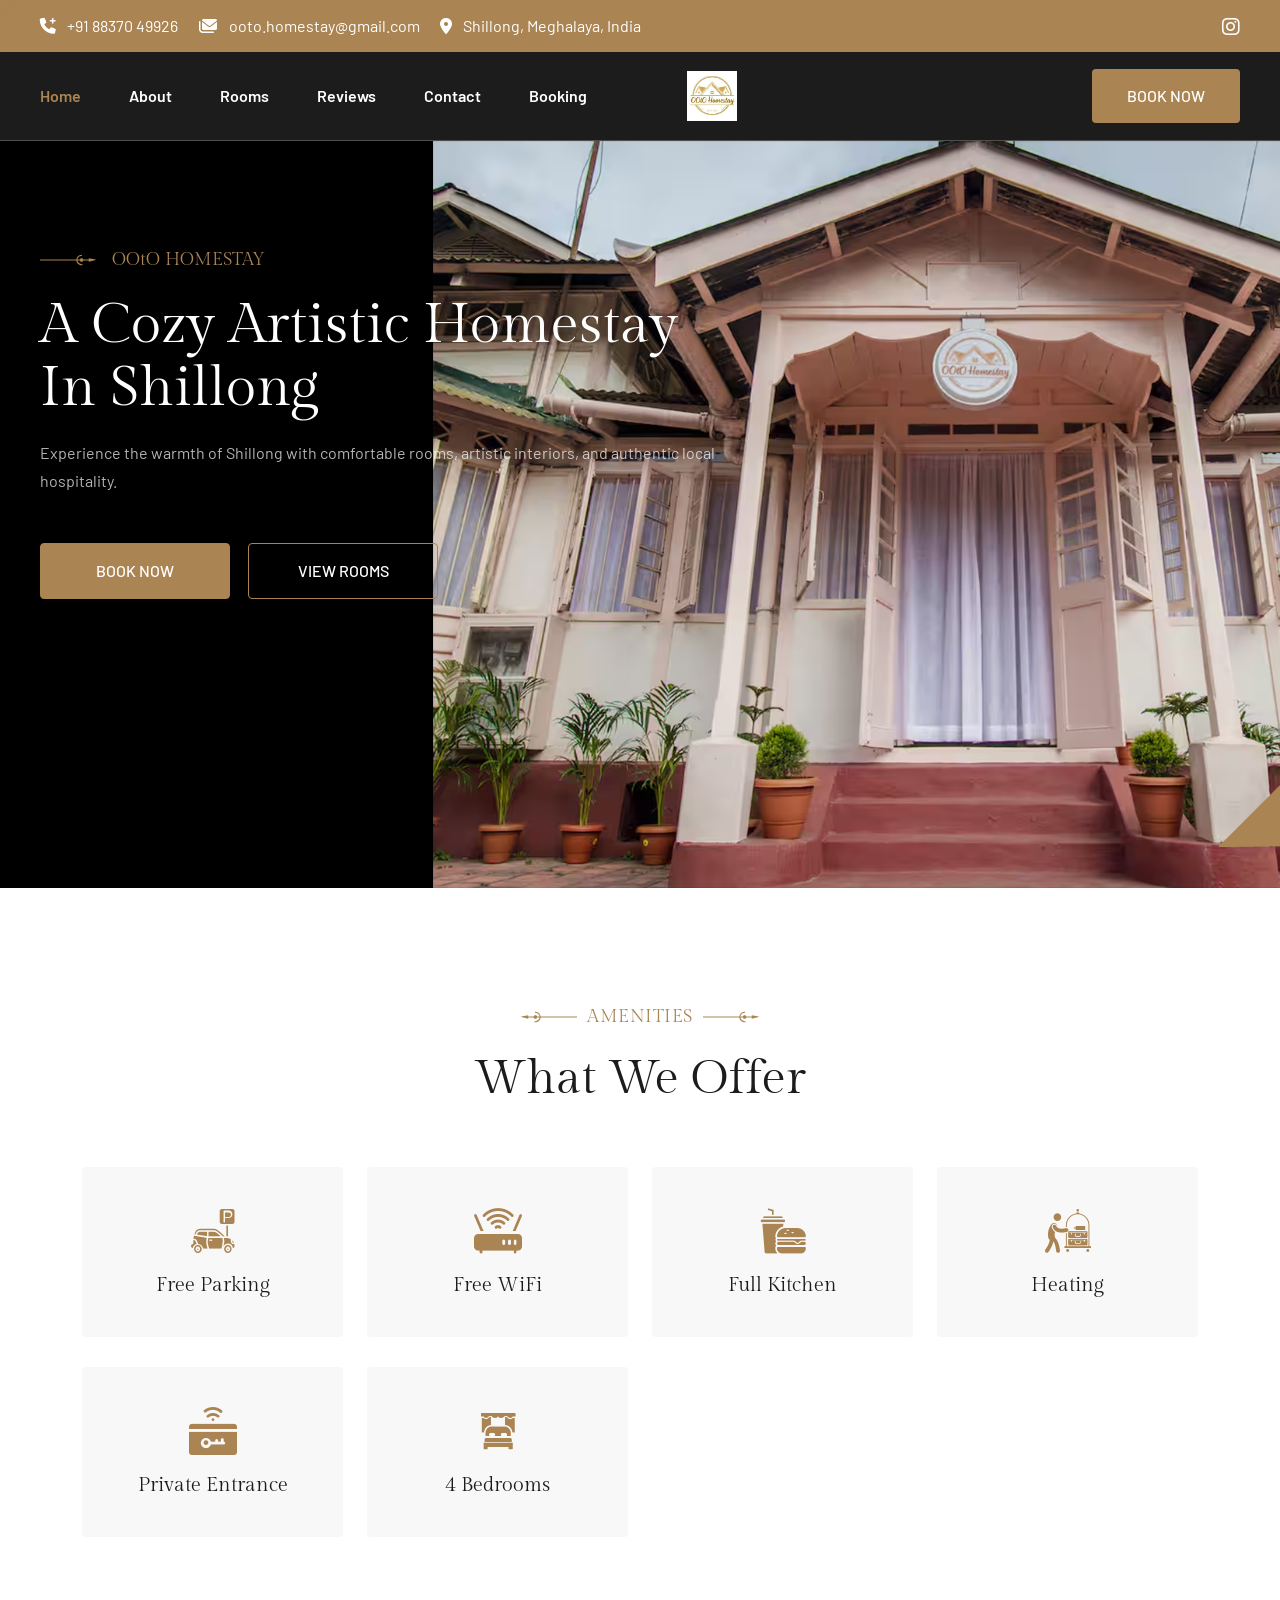
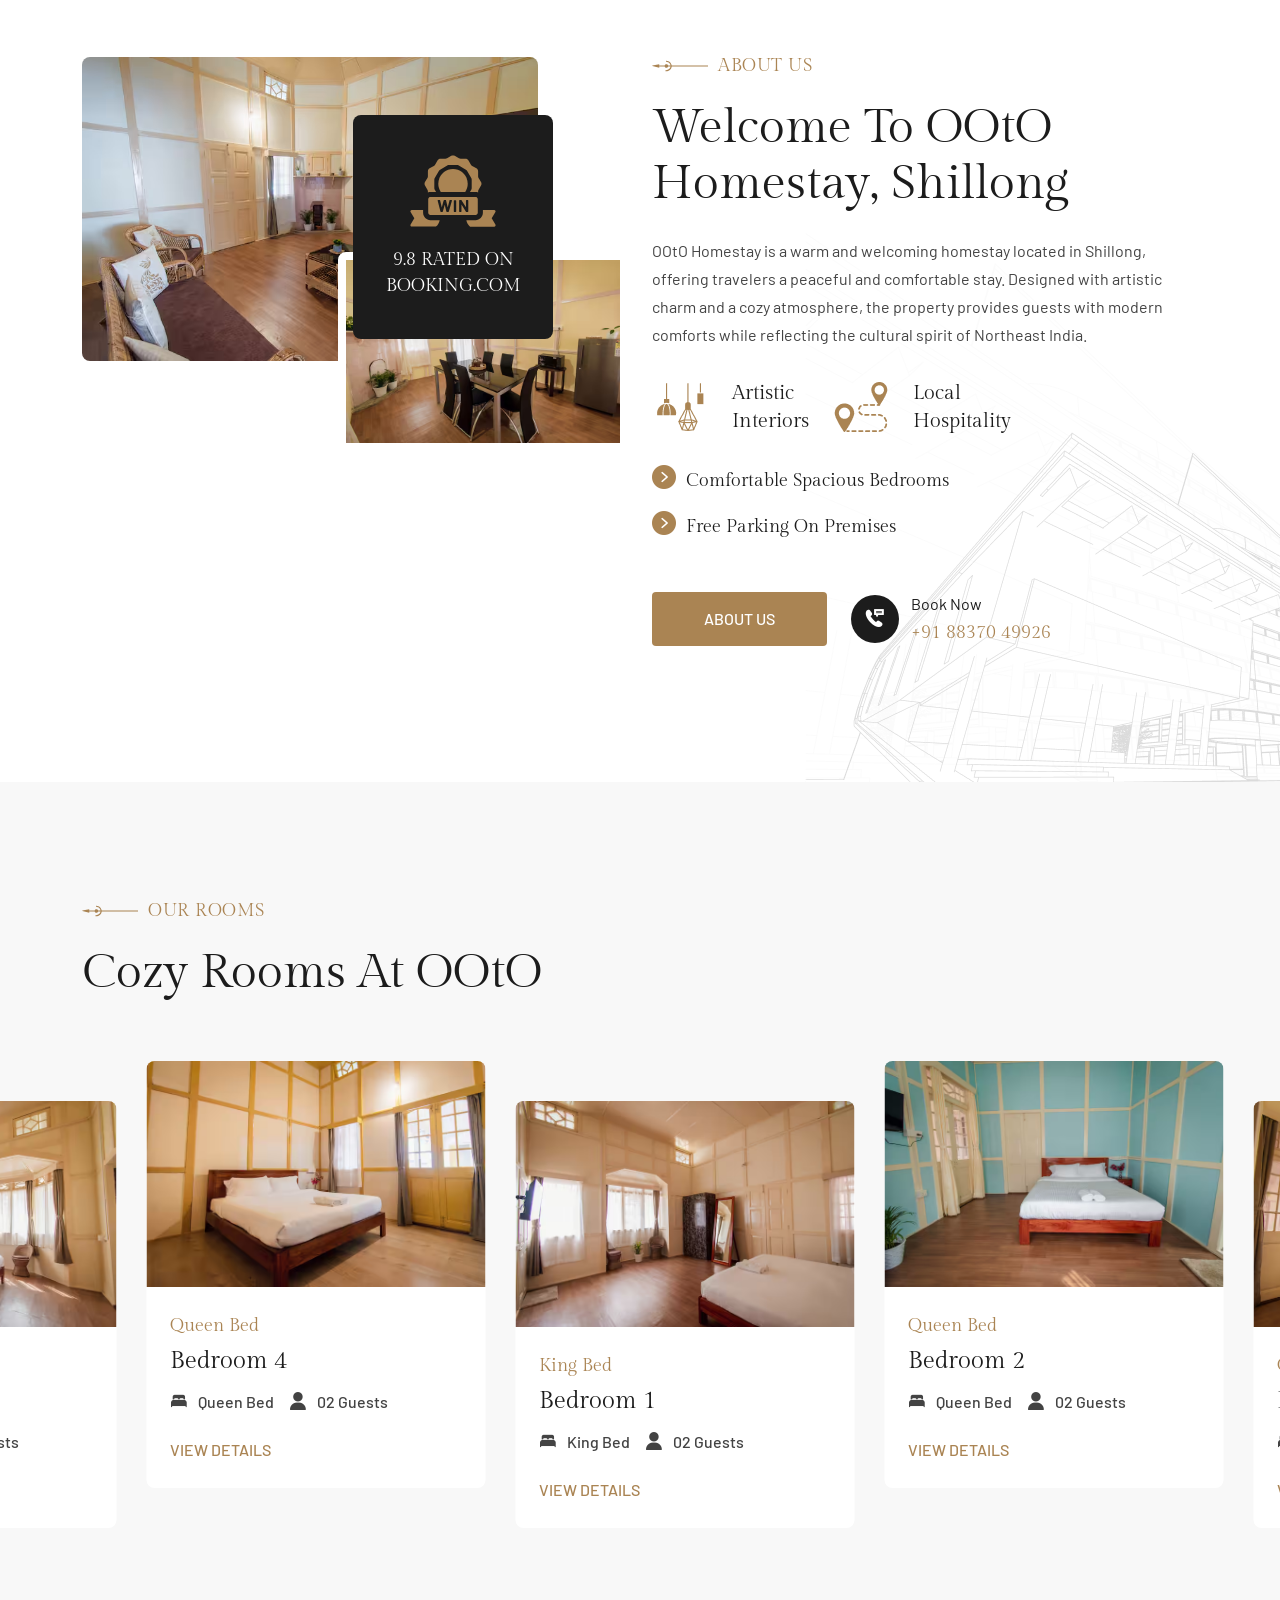
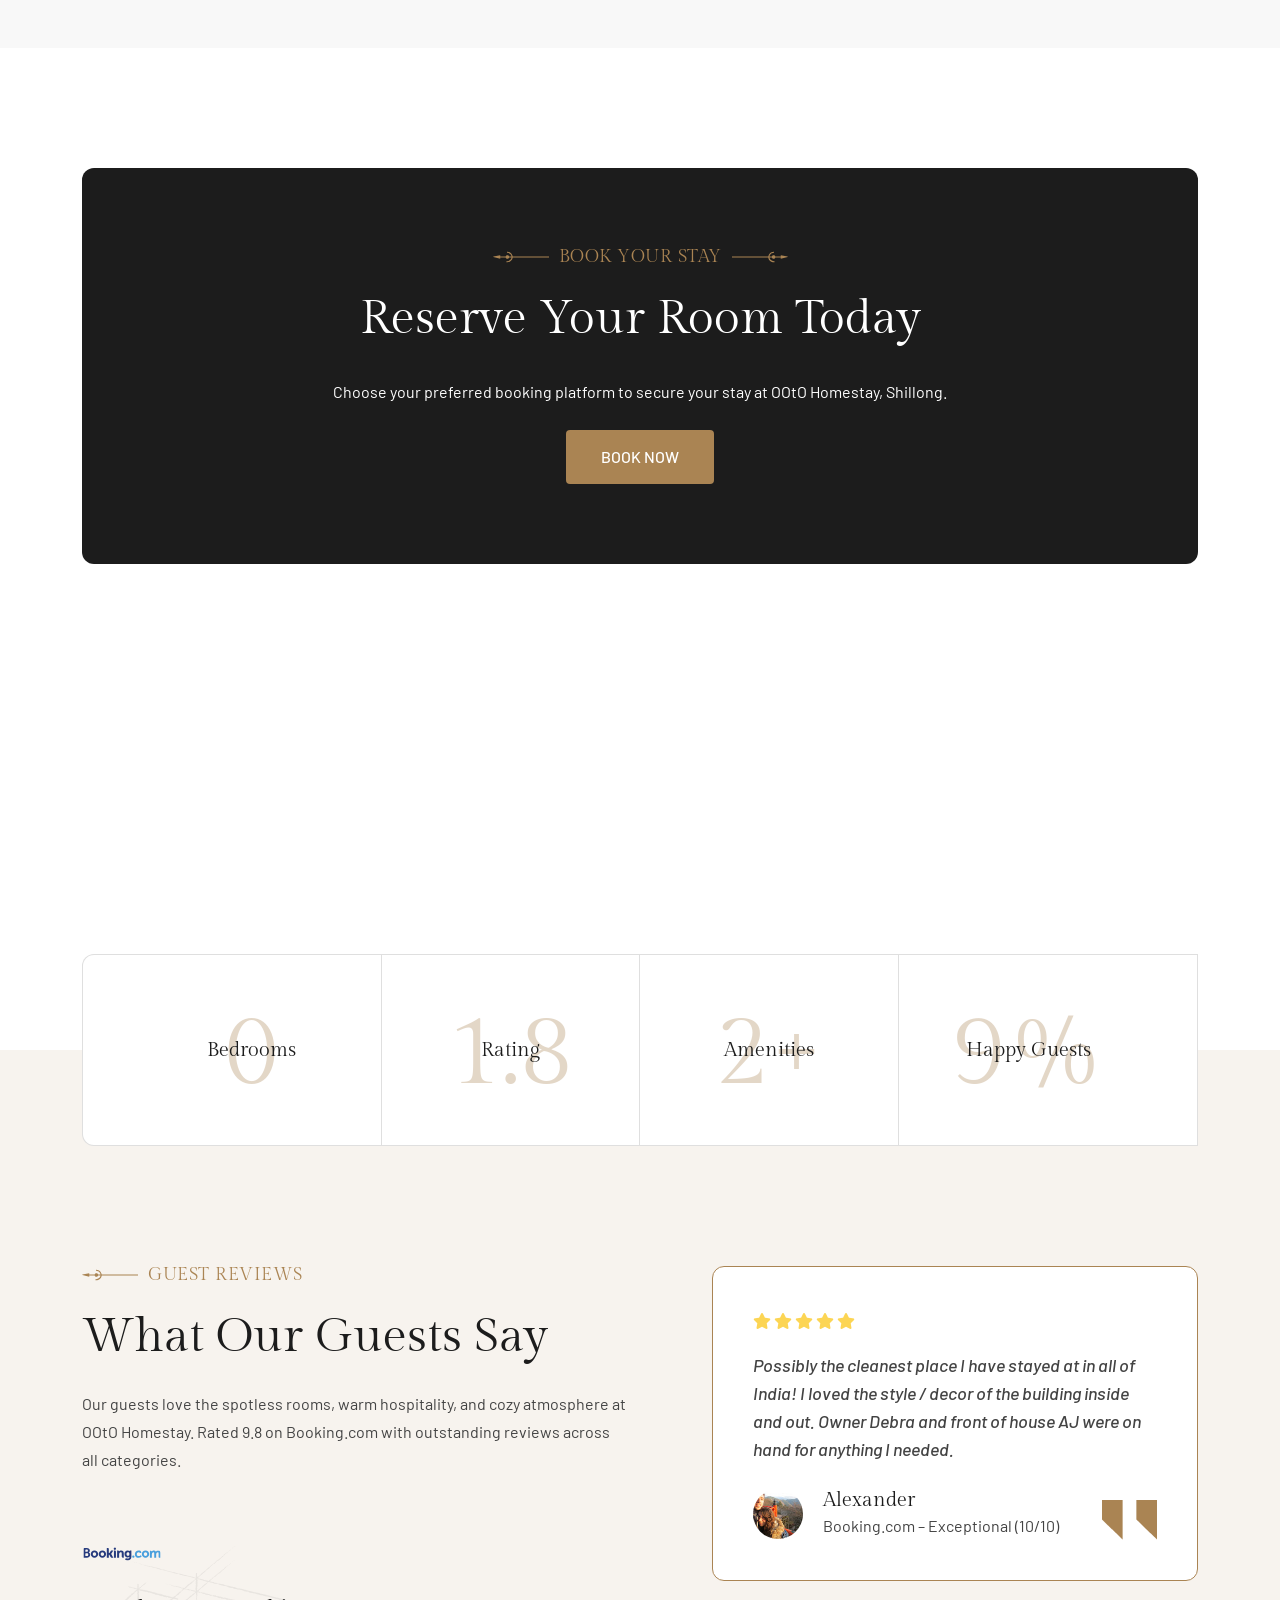
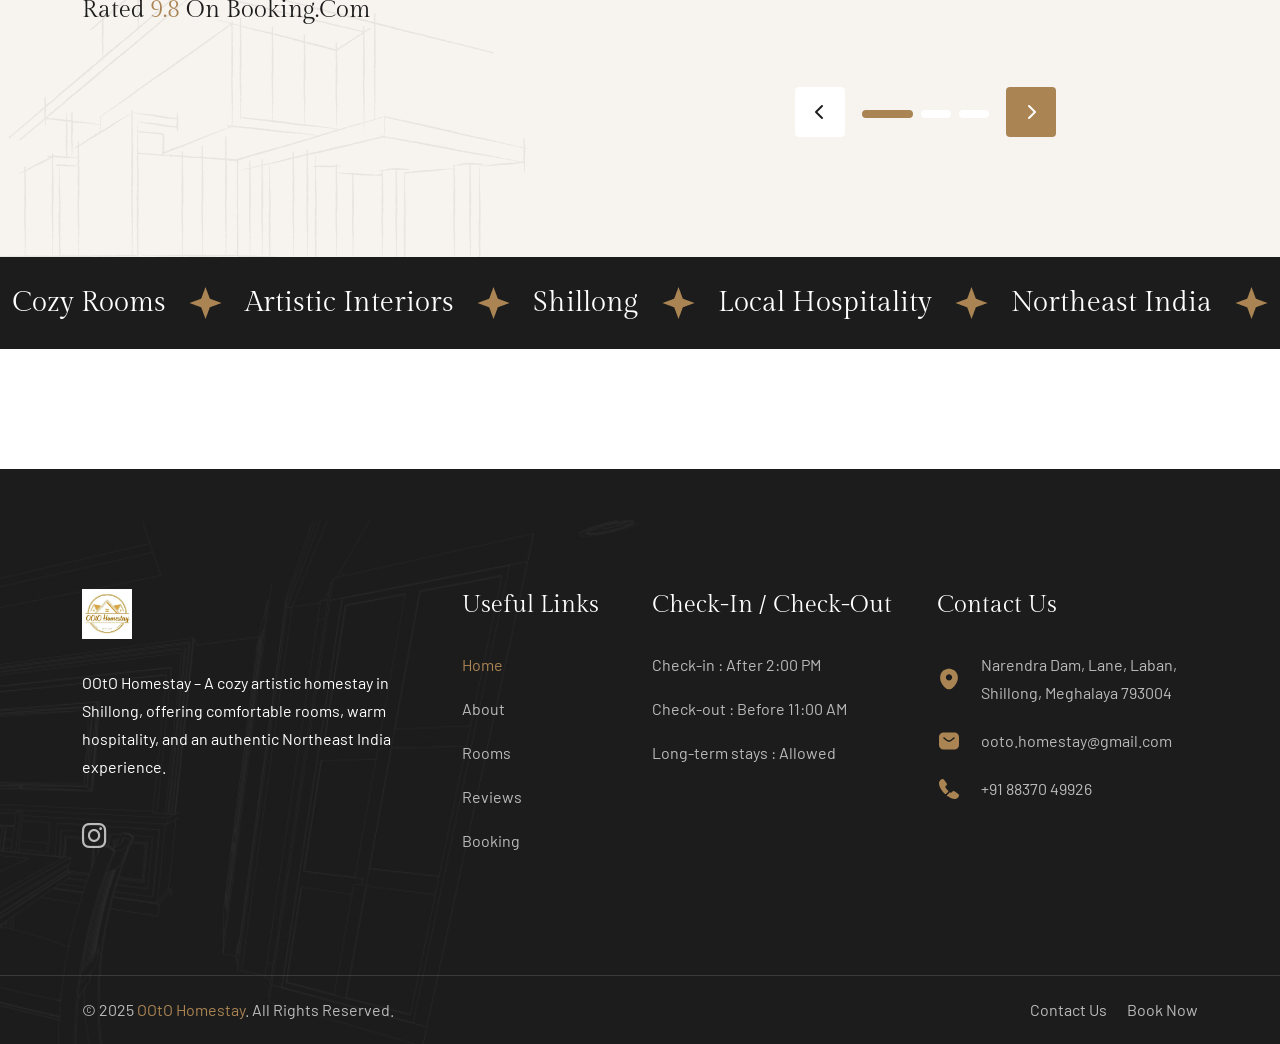
<file: index.html>
<!DOCTYPE html>
<html lang="en">
<!--<< Header Area >>-->

<head>
    <!-- ========== Meta Tags ========== -->
    <meta charset="UTF-8">
    <meta http-equiv="X-UA-Compatible" content="IE=edge">
    <meta name="viewport" content="width=device-width, initial-scale=1">
    <meta name="author" content="OOtO Homestay">
    <meta name="description"
        content="OOtO Homestay – A Cozy Artistic Homestay in Shillong, Meghalaya. Comfortable rooms, artistic interiors, and authentic local hospitality.">
    <!-- ======== Page title ============ -->
    <title>OOtO Homestay – A Cozy Artistic Homestay in Shillong</title>
    <!--<< Favcion >>-->
    <link rel="shortcut icon" href="assets/img/favicon.svg">
    <!--<< Bootstrap min.css >>-->
    <link rel="stylesheet" href="assets/css/bootstrap.min.css">
    <!--<< All Min Css >>-->
    <link rel="stylesheet" href="assets/css/all.min.css">
    <!--<< Animate.css >>-->
    <link rel="stylesheet" href="assets/css/animate.css">
    <!--<< Magnific Popup.css >>-->
    <link rel="stylesheet" href="assets/css/magnific-popup.css">
    <!--<< MeanMenu.css >>-->
    <link rel="stylesheet" href="assets/css/meanmenu.css">
    <!--<< Swiper Bundle.css >>-->
    <link rel="stylesheet" href="assets/css/swiper-bundle.min.css">
    <!--<< Nice Select.css >>-->
    <link rel="stylesheet" href="assets/css/nice-select.css">
    <!--<< Main.css >>-->
    <link rel="stylesheet" href="assets/css/flaticon.css">
    <!--<< Main.css >>-->
    <link rel="stylesheet" href="assets/css/main.css">
</head>

<body>

    <!-- Preloader Start -->
    <div id="preloader" class="preloader">
        <div class="animation-preloader">
            <div class="spinner">
            </div>
            <div class="txt-loading">
                <span data-text-preloader="O" class="letters-loading">
                    O
                </span>
                <span data-text-preloader="O" class="letters-loading">
                    O
                </span>
                <span data-text-preloader="t" class="letters-loading">
                    t
                </span>
                <span data-text-preloader="O" class="letters-loading">
                    O
                </span>
            </div>
            <p class="text-center">Loading</p>
        </div>
        <div class="loader">
            <div class="row">
                <div class="col-3 loader-section section-left">
                    <div class="bg"></div>
                </div>
                <div class="col-3 loader-section section-left">
                    <div class="bg"></div>
                </div>
                <div class="col-3 loader-section section-right">
                    <div class="bg"></div>
                </div>
                <div class="col-3 loader-section section-right">
                    <div class="bg"></div>
                </div>
            </div>
        </div>
    </div>

    <!-- GT Back To Top Start -->
    <button id="gt-back-top" class="gt-back-to-top show">
        <i class="fa-solid fa-chevrons-up"></i>
    </button>

    <!-- GT MouseCursor Start -->
    <div class="mouseCursor cursor-outer"></div>
    <div class="mouseCursor cursor-inner"></div>

    <!-- Offcanvas Area Start -->
    <div class="fix-area">
        <div class="offcanvas__info">
            <div class="offcanvas__wrapper">
                <div class="offcanvas__content">
                    <div class="offcanvas__top mb-5 d-flex justify-content-between align-items-center">
                        <div class="offcanvas__logo">
                            <a href="index.html">
                                <img src="assets/img/ooto/logo/ooto-logo.png" alt="OOtO Homestay" style="height:50px;">
                            </a>
                        </div>
                        <div class="offcanvas__close">
                            <button>
                                <i class="fas fa-times"></i>
                            </button>
                        </div>
                    </div>
                    <p class="text d-none d-xl-block">
                        OOtO Homestay is a warm and welcoming homestay in Shillong, offering travelers a peaceful and
                        comfortable stay with artistic charm.
                    </p>
                    <div class="mobile-menu fix mb-3"></div>
                    <div class="offcanvas__contact">
                        <h4>Contact Info</h4>
                        <ul>
                            <li class="d-flex align-items-center">
                                <div class="offcanvas__contact-icon">
                                    <i class="fal fa-map-marker-alt"></i>
                                </div>
                                <div class="offcanvas__contact-text">
                                    <a target="_blank" href="#">Shillong, Meghalaya, India</a>
                                </div>
                            </li>
                            <li class="d-flex align-items-center">
                                <div class="offcanvas__contact-icon mr-15">
                                    <i class="fal fa-envelope"></i>
                                </div>
                                <div class="offcanvas__contact-text">
                                    <a href="mailto:ooto.homestay@gmail.com"><span>ooto.homestay@gmail.com</span></a>
                                </div>
                            </li>
                            <li class="d-flex align-items-center">
                                <div class="offcanvas__contact-icon mr-15">
                                    <i class="fal fa-clock"></i>
                                </div>
                                <div class="offcanvas__contact-text">
                                    <a target="_blank" href="#">Check-in: 2 PM / Check-out: 11 AM</a>
                                </div>
                            </li>
                            <li class="d-flex align-items-center">
                                <div class="offcanvas__contact-icon mr-15">
                                    <i class="far fa-phone"></i>
                                </div>
                                <div class="offcanvas__contact-text">
                                    <a href="tel:+918837049926">+91 88370 49926</a>
                                </div>
                            </li>
                        </ul>
                        <div class="header-button mt-4">

                        </div>
                        <a href="booking.html" class="gt-theme-btn">BOOK NOW</a>
                        <div class="social-icon d-flex align-items-center">
                            <a href="https://www.instagram.com/ootohomestay" target="_blank"><i
                                    class="fa-brands fa-instagram"></i></a>
                        </div>
                    </div>
                </div>
            </div>
        </div>
    </div>
    <div class="offcanvas__overlay"></div>

    <!-- Header Section Start -->
    <header class="header-section">
        <div class="header-top-section">
            <div class="container-fluid">
                <div class="header-top-wrapper">
                    <ul>
                        <li>
                            <i class="fa-solid fa-phone-plus"></i>
                            <a href="tel:+918837049926">+91 88370 49926</a>
                        </li>
                        <li>
                            <i class="fa-solid fa-envelopes"></i>
                            <a href="mailto:ooto.homestay@gmail.com"> ooto.homestay@gmail.com</a>
                        </li>
                        <li>
                            <i class="fa-solid fa-location-dot"></i>
                            Shillong, Meghalaya, India
                        </li>
                    </ul>
                    <div class="gt-social-icon d-flex align-items-center">
                        <a href="https://www.instagram.com/ootohomestay" target="_blank"><i
                                class="fa-brands fa-instagram"></i></a>
                    </div>
                </div>
            </div>
        </div>
        <div id="header-sticky" class="header-1">
            <div class="container-fluid">
                <div class="mega-menu-wrapper">
                    <div class="header-main">
                        <div class="logo d-xl-none">
                            <a href="index.html" class="header-logo">
                                <img src="assets/img/ooto/logo/ooto-logo.png" alt="OOtO Homestay" style="height:50px;">
                            </a>
                            <a href="index.html" class="header-logo-2">
                                <img src="assets/img/ooto/logo/ooto-logo.png" alt="OOtO Homestay" style="height:50px;">
                            </a>
                        </div>
                        <div class="header-left">
                            <div class="mean__menu-wrapper">
                                <div class="main-menu">
                                    <nav id="mobile-menu">
                                        <ul>
                                            <li class="active">
                                                <a href="index.html">
                                                    Home
                                                </a>
                                            </li>
                                            <li>
                                                <a href="about.html">
                                                    About
                                                </a>
                                            </li>
                                            <li>
                                                <a href="room.html">
                                                    Rooms
                                                </a>
                                            </li>
                                            <li>
                                                <a href="reviews.html">
                                                    Reviews
                                                </a>
                                            </li>
                                            <li>
                                                <a href="contact.html">
                                                    Contact
                                                </a>
                                            </li>
                                            <li>
                                                <a href="booking.html">Booking</a>
                                            </li>
                                        </ul>
                                    </nav>
                                </div>
                            </div>
                            <div class="logo d-none d-xl-block">
                                <a href="index.html" class="header-logo">
                                    <img src="assets/img/ooto/logo/ooto-logo.png" alt="OOtO Homestay"
                                        style="height:50px;">
                                </a>
                                <a href="index.html" class="header-logo-2">
                                    <img src="assets/img/ooto/logo/ooto-logo.png" alt="OOtO Homestay"
                                        style="height:50px;">
                                </a>
                            </div>
                        </div>
                        <div class="header-right d-flex justify-content-end align-items-center">
                            <div class="hero-button">
                                <a href="booking.html" class="gt-theme-btn">BOOK NOW</a>
                            </div>
                            <div class="header__hamburger d-xl-none my-auto">
                                <div class="sidebar__toggle">
                                    <div class="header-bar">
                                        <span></span>
                                        <span></span>
                                    </div>
                                </div>
                            </div>
                        </div>
                    </div>
                </div>
            </div>
        </div>
    </header>

    <!-- GT Hero Section Start -->
    <section class="gt-hero-section gt-hero-1 fix" style="background-color: #000;">
        <div class="container-fluid">
            <div class="row g-4">
                <div class="col-xl-7">
                    <div class="gt-hero-content">
                        <span class="wow fadeInUp"><img src="assets/img/arrow-right.svg" alt="img"> OOtO HOMESTAY</span>
                        <h1 class="wow fadeInUp" data-wow-delay=".2s">
                            A Cozy Artistic Homestay in Shillong
                        </h1>
                        <p class="wow fadeInUp" data-wow-delay=".4s">
                            Experience the warmth of Shillong with comfortable rooms, artistic interiors, and authentic
                            local hospitality.
                        </p>
                        <div class="gt-hero-button wow fadeInUp" data-wow-delay=".6s">
                            <a href="booking.html" class="gt-theme-btn">BOOK NOW</a>
                            <a href="room.html" class="gt-theme-btn style-2">View Rooms</a>
                        </div>
                    </div>
                </div>
                <div class="col-xl-5">
                    <div class="gt-hero-image">
                        <img src="assets/img/ooto/exterior/exterior-2.png" alt="OOtO Homestay Exterior">
                        <div class="gt-arrow-shape">
                            <img src="assets/img/home-1/hero/arrow-shape.png" alt="img">
                        </div>
                    </div>
                </div>
            </div>
        </div>
    </section>

    <!-- GT Service Section Start -->
    <section class="gt-service-section fix section-padding fix section-padding">
        <div class="container">
            <div class="gt-section-title text-center">
                <h6 class="justify-content-center wow fadeInUp">
                    <img src="assets/img/arrow-left.svg" alt="img">
                    AMENITIES
                    <img src="assets/img/arrow-right-2.svg" alt="img">
                </h6>
                <h2 class="wow fadeInUp" data-wow-delay=".2s">
                    What We Offer
                </h2>
            </div>
            <div class="row">
                <div class="col-xxl-2 col-xl-3 col-lg-3 col-md-4 col-sm-6 wow fadeInUp">
                    <div class="service-box-items">
                        <div class="icon">
                            <i class="flaticon-free-parking"></i>
                        </div>
                        <h4>Free Parking</h4>
                    </div>
                </div>
                <div class="col-xxl-2 col-xl-3 col-lg-3 col-md-4 col-sm-6 wow fadeInUp" data-wow-delay=".2s">
                    <div class="service-box-items">
                        <div class="icon">
                            <i class="flaticon-wifi-router"></i>
                        </div>
                        <h4>Free WiFi</h4>
                    </div>
                </div>
                <div class="col-xxl-2 col-xl-3 col-lg-3 col-md-4 col-sm-6 wow fadeInUp" data-wow-delay=".4s">
                    <div class="service-box-items">
                        <div class="icon">
                            <i class="flaticon-fast-food"></i>
                        </div>
                        <h4>Full Kitchen</h4>
                    </div>
                </div>
                <div class="col-xxl-2 col-xl-3 col-lg-3 col-md-4 col-sm-6 wow fadeInUp" data-wow-delay=".6s">
                    <div class="service-box-items">
                        <div class="icon">
                            <i class="flaticon-hotel-service"></i>
                        </div>
                        <h4>Heating</h4>
                    </div>
                </div>
                <div class="col-xxl-2 col-xl-3 col-lg-3 col-md-4 col-sm-6 wow fadeInUp" data-wow-delay=".8s">
                    <div class="service-box-items">
                        <div class="icon">
                            <i class="flaticon-key-card"></i>
                        </div>
                        <h4>Private Entrance</h4>
                    </div>
                </div>
                <div class="col-xxl-2 col-xl-3 col-lg-3 col-md-4 col-sm-6 wow fadeInUp" data-wow-delay="1s">
                    <div class="service-box-items">
                        <div class="icon">
                            <i class="flaticon-suite"></i>
                        </div>
                        <h4>4 Bedrooms</h4>
                    </div>
                </div>
            </div>
        </div>
    </section>

    <!-- GT About Section Start -->
    <section class="gt-about-section fix section-padding pt-0">
        <div class="gt-right-shape">
            <img src="assets/img/home-1/about/right-shape.png" alt="img">
        </div>
        <div class="container">
            <div class="gt-about-wrapper">
                <div class="row g-4">
                    <div class="col-lg-6">
                        <div class="gt-about-image-items">
                            <div class="gt-about-image wow fadeInUp" data-wow-delay=".2s">
                                <img src="assets/img/ooto/living-room/bfa314f7-fc7d-419e-a478-43acafbab07f.avif"
                                    alt="OOtO Homestay Living Room" class="wow fadeInUp" data-wow-delay=".2s">
                                <div class="gt-about-image-2 wow fadeInUp" data-wow-delay=".4s">
                                    <img src="assets/img/ooto/dining/1ef1df35-b5b5-48d5-a986-9cc67367b95c.avif"
                                        alt="OOtO Dining Area">
                                </div>
                            </div>
                            <div class="gt-award-box wow fadeInUp" data-wow-delay=".6s">
                                <div class="gt-icon">
                                    <img src="assets/img/home-1/about/award.svg" alt="img">
                                </div>
                                <h4>9.8 RATED ON BOOKING.COM</h4>
                            </div>
                        </div>
                    </div>
                    <div class="col-lg-6">
                        <div class="gt-about-content">
                            <div class="gt-section-title mb-0">
                                <h6 class="wow fadeInUp">
                                    <img src="assets/img/arrow-left.svg" alt="img">
                                    ABOUT US
                                </h6>
                                <h2 class="wow fadeInUp" data-wow-delay=".2s">
                                    Welcome to OOtO Homestay, Shillong
                                </h2>
                            </div>
                            <p class="gt-about-text wow fadeInUp" data-wow-delay=".4s">
                                OOtO Homestay is a warm and welcoming homestay located in Shillong, offering travelers a
                                peaceful and comfortable stay. Designed with artistic charm and a cozy atmosphere, the
                                property provides guests with modern comforts while reflecting the cultural spirit of
                                Northeast India.
                            </p>
                            <ul class="gt-icon-list wow fadeInUp" data-wow-delay=".6s">
                                <li>
                                    <img src="assets/img/home-1/about/icon-1.png" alt="img">
                                    <span>Artistic <br> Interiors</span>
                                </li>
                                <li>
                                    <img src="assets/img/home-1/about/icon-2.png" alt="img">
                                    <span>Local <br> Hospitality</span>
                                </li>
                            </ul>
                            <ul class="gt-list wow fadeInUp" data-wow-delay=".8s">
                                <li>
                                    <i class="flaticon-arrow-right"></i>
                                    Comfortable Spacious Bedrooms
                                </li>
                                <li>
                                    <i class="flaticon-arrow-right"></i>
                                    Free Parking On Premises
                                </li>
                            </ul>
                            <div class="gt-about-button wow fadeInUp" data-wow-delay="1s">
                                <a href="about.html" class="gt-theme-btn">ABOUT US</a>
                                <div class="gt-call-icon">
                                    <div class="gt-call">
                                        <i class="flaticon-phone"></i>
                                    </div>
                                    <div class="gt-content">
                                        <span>Book Now</span>
                                        <a href="tel:+918837049926">+91 88370 49926</a>
                                    </div>
                                </div>
                            </div>
                        </div>
                    </div>
                </div>
            </div>
        </div>
    </section>

    <!-- GT Room Section Start -->
    <section class="gt-room-section fix section-padding section-bg">
        <div class="container">
            <div class="gt-section-title-area">
                <div class="gt-section-title">
                    <h6 class="wow fadeInUp">
                        <img src="assets/img/arrow-left.svg" alt="img">
                        OUR ROOMS
                    </h6>
                    <h2 class="wow fadeInUp" data-wow-delay=".2s">
                        Cozy Rooms at OOtO
                    </h2>
                </div>
            </div>
        </div>
        <div class="gt-room-wrapper">
            <div class="swiper gt-room-slider">
                <div class="swiper-wrapper">
                    <div class="swiper-slide">
                        <div class="gt-room-box-items style-margin">
                            <div class="gt-thumb">
                                <img src="assets/img/ooto/bedroom-1/main.avif" alt="Bedroom 1">
                                <img src="assets/img/ooto/bedroom-1/main.avif" alt="Bedroom 1">
                            </div>
                            <div class="gt-content">
                                <a href="room.html" class="gt-post-cat">King Bed</a>
                                <h3><a href="room.html">Bedroom 1</a></h3>
                                <ul class="gt-list">
                                    <li>
                                        <i class="flaticon-bed-1"></i>
                                        King Bed
                                    </li>
                                    <li>
                                        <i class="flaticon-user"></i>
                                        02 Guests
                                    </li>
                                </ul>
                                <a href="room.html" class="gt-link-btn">VIEW DETAILS</a>
                            </div>
                        </div>
                    </div>
                    <div class="swiper-slide">
                        <div class="gt-room-box-items">
                            <div class="gt-thumb">
                                <img src="assets/img/ooto/bedroom-2/main.avif" alt="Bedroom 2">
                                <img src="assets/img/ooto/bedroom-2/main.avif" alt="Bedroom 2">
                            </div>
                            <div class="gt-content">
                                <a href="room.html" class="gt-post-cat">Queen Bed</a>
                                <h3><a href="room.html">Bedroom 2</a></h3>
                                <ul class="gt-list">
                                    <li>
                                        <i class="flaticon-bed-1"></i>
                                        Queen Bed
                                    </li>
                                    <li>
                                        <i class="flaticon-user"></i>
                                        02 Guests
                                    </li>
                                </ul>
                                <a href="room.html" class="gt-link-btn">VIEW DETAILS</a>
                            </div>
                        </div>
                    </div>
                    <div class="swiper-slide">
                        <div class="gt-room-box-items style-margin">
                            <div class="gt-thumb">
                                <img src="assets/img/ooto/bedroom-3/main.avif" alt="Bedroom 3">
                                <img src="assets/img/ooto/bedroom-3/main.avif" alt="Bedroom 3">
                            </div>
                            <div class="gt-content">
                                <a href="room.html" class="gt-post-cat">Queen Bed</a>
                                <h3><a href="room.html">Bedroom 3</a></h3>
                                <ul class="gt-list">
                                    <li>
                                        <i class="flaticon-bed-1"></i>
                                        Queen Bed
                                    </li>
                                    <li>
                                        <i class="flaticon-user"></i>
                                        02 Guests
                                    </li>
                                </ul>
                                <a href="room.html" class="gt-link-btn">VIEW DETAILS</a>
                            </div>
                        </div>
                    </div>
                    <div class="swiper-slide">
                        <div class="gt-room-box-items">
                            <div class="gt-thumb">
                                <img src="assets/img/ooto/bedroom-4/main.avif" alt="Bedroom 4">
                                <img src="assets/img/ooto/bedroom-4/main.avif" alt="Bedroom 4">
                            </div>
                            <div class="gt-content">
                                <a href="room.html" class="gt-post-cat">Queen Bed</a>
                                <h3><a href="room.html">Bedroom 4</a></h3>
                                <ul class="gt-list">
                                    <li>
                                        <i class="flaticon-bed-1"></i>
                                        Queen Bed
                                    </li>
                                    <li>
                                        <i class="flaticon-user"></i>
                                        02 Guests
                                    </li>
                                </ul>
                                <a href="room.html" class="gt-link-btn">VIEW DETAILS</a>
                            </div>
                        </div>
                    </div>
                </div>
            </div>
        </div>
    </section>

    <!-- GT Booking Reserve Section Start -->
    <section class="gt-booking-reserve-section fix section-padding pb-0">
        <div class="container">
            <div class="gt-booking-reserve-wrapper">
                <div class="gt-section-title text-center">
                    <h6 class="justify-content-center wow fadeInUp">
                        <img src="assets/img/arrow-left.svg" alt="img">
                        BOOK YOUR STAY
                        <img src="assets/img/arrow-right-2.svg" alt="img">
                    </h6>
                    <h2 class="text-white wow fadeInUp" data-wow-delay=".2s">
                        Reserve Your Room Today
                    </h2>
                </div>
                <div class="row justify-content-center">
                    <div class="col-xl-8 text-center">
                        <p class="text-white mb-4 wow fadeInUp" data-wow-delay=".4s">Choose your preferred booking
                            platform to secure your stay at OOtO Homestay, Shillong.</p>
                        <div class="gt-hero-button wow fadeInUp" data-wow-delay=".6s">
                            <a href="booking.html" class="gt-theme-btn">BOOK NOW</a>
                        </div>
                    </div>
                </div>
            </div>
        </div>
        <div class="gt-booking-reserve-video parallaxie bg-cover"
            style="background-image: url('assets/img/ooto/exterior/exterior.png');">
            <div class="gt-video-items">
            </div>
        </div>
    </section>

    <!-- GT Counter Section Start -->
    <div class="gt-counter-section fix">
        <div class="container">
            <div class="gt-counter-wrapper">
                <div class="gt-counter">
                    <h2>
                        <span class="gt-count">4</span>
                    </h2>
                    <p>Bedrooms</p>
                </div>
                <div class="gt-counter">
                    <h2>
                        <span class="gt-count">9</span>.8
                    </h2>
                    <p>Rating</p>
                </div>
                <div class="gt-counter">
                    <h2>
                        <span class="gt-count">24</span>+
                    </h2>
                    <p>Amenities</p>
                </div>
                <div class="gt-counter border-none">
                    <h2>
                        <span class="gt-count">100</span>%
                    </h2>
                    <p>Happy Guests</p>
                </div>
            </div>
        </div>
    </div>

    <!-- GT Testimonial Section Start -->
    <section class="gt-testimonial-section section-padding fix section-bg-3">
        <div class="gt-shape">
            <img src="assets/img/home-1/testimonial/Vector-01.png" alt="img">
        </div>
        <div class="container">
            <div class="gt-testimonial-wrapper">
                <div class="row g-4">
                    <div class="col-lg-6">
                        <div class="gt-testimonial-left-content">
                            <div class="gt-section-title mb-0">
                                <h6 class="wow fadeInUp">
                                    <img src="assets/img/arrow-left.svg" alt="img">
                                    GUEST REVIEWS
                                </h6>
                                <h2 class="wow fadeInUp" data-wow-delay=".2s">
                                    What Our Guests Say
                                </h2>
                            </div>
                            <p class="gt-testimonial-text wow fadeInUp" data-wow-delay=".4s">
                                Our guests love the spotless rooms, warm hospitality, and cozy atmosphere at OOtO
                                Homestay. Rated 9.8 on Booking.com with outstanding reviews across all categories.
                            </p>
                            <div class="gt-client-info wow fadeInUp" data-wow-delay=".6s">
                                <div class="gt-client-image">
                                    <img src="assets/img/ooto/partners/booking-ar21.svg" alt="Booking.com"
                                        style="height:40px;">
                                </div>
                                <h3>Rated <span>9.8</span> on Booking.com</h3>
                            </div>
                        </div>
                    </div>
                    <div class="col-lg-6">
                        <div class="swiper gt-testimonial-slider">
                            <div class="swiper-wrapper">
                                <div class="swiper-slide">
                                    <div class="gt-testimonial-box">
                                        <div class="quote-icon">
                                            <img src="assets/img/home-1/testimonial/quote-01.png" alt="img">
                                        </div>
                                        <div class="star">
                                            <i class="fa-solid fa-star"></i>
                                            <i class="fa-solid fa-star"></i>
                                            <i class="fa-solid fa-star"></i>
                                            <i class="fa-solid fa-star"></i>
                                            <i class="fa-solid fa-star"></i>
                                        </div>
                                        <p class="gt-testi-text">
                                            Possibly the cleanest place I have stayed at in all of India! I loved the
                                            style / decor of the building inside and out. Owner Debra and front of house
                                            AJ were on hand for anything I needed.
                                        </p>
                                        <div class="gt-client-info">
                                            <div class="gt-client-image">
                                                <img src="assets/img/ooto/reviews/Alexender.jpg" alt="Alexander"
                                                    style="width:50px;height:50px;border-radius:50%;object-fit:cover;">
                                            </div>
                                            <div class="gt-client-content">
                                                <h4>Alexander</h4>
                                                <p>Booking.com – Exceptional (10/10)</p>
                                            </div>
                                        </div>
                                    </div>
                                </div>
                                <div class="swiper-slide">
                                    <div class="gt-testimonial-box">
                                        <div class="quote-icon">
                                            <img src="assets/img/home-1/testimonial/quote-01.png" alt="img">
                                        </div>
                                        <div class="star">
                                            <i class="fa-solid fa-star"></i>
                                            <i class="fa-solid fa-star"></i>
                                            <i class="fa-solid fa-star"></i>
                                            <i class="fa-solid fa-star"></i>
                                            <i class="fa-solid fa-star"></i>
                                        </div>
                                        <p class="gt-testi-text">
                                            OoTo Homestay is a charming stay that feels like a home away from home! The
                                            rooms look exactly like they look in pictures and they are squeaky clean.
                                            Debra, the amazing host, makes the stay as comfortable as possible. Will
                                            highly recommend this place to everyone.
                                        </p>
                                        <div class="gt-client-info">
                                            <div class="gt-client-image">
                                                <img src="assets/img/ooto/reviews/Sweta.png" alt="Sweta"
                                                    style="width:50px;height:50px;border-radius:50%;object-fit:cover;">
                                            </div>
                                            <div class="gt-client-content">
                                                <h4>Sweta</h4>
                                                <p>Google Review – 5 Stars</p>
                                            </div>
                                        </div>
                                    </div>
                                </div>
                                <div class="swiper-slide">
                                    <div class="gt-testimonial-box">
                                        <div class="quote-icon">
                                            <img src="assets/img/home-1/testimonial/quote-01.png" alt="img">
                                        </div>
                                        <div class="star">
                                            <i class="fa-solid fa-star"></i>
                                            <i class="fa-solid fa-star"></i>
                                            <i class="fa-solid fa-star"></i>
                                            <i class="fa-solid fa-star"></i>
                                            <i class="fa-solid fa-star"></i>
                                        </div>
                                        <p class="gt-testi-text">
                                            I had a fantastic stay! The room was spotless, the staff were friendly, and
                                            the cleanliness was top-notch. This immaculate place is definitely a worth
                                            visiting.
                                        </p>
                                        <div class="gt-client-info">
                                            <div class="gt-client-image">
                                                <img src="assets/img/ooto/reviews/Prateek.jpg" alt="Pratik"
                                                    style="width:50px;height:50px;border-radius:50%;object-fit:cover;">
                                            </div>
                                            <div class="gt-client-content">
                                                <h4>Pratik</h4>
                                                <p>Booking.com – Exceptional (10/10)</p>
                                            </div>
                                        </div>
                                    </div>
                                </div>
                            </div>
                        </div>
                        <div class="array-button-2 justify-content-center">
                            <button class="array-prev"><i class="fa-solid fa-chevron-left"></i></button>
                            <div class="swiper-dot1">
                                <div class="dot"></div>
                            </div>
                            <button class="array-next"><i class="fa-solid fa-chevron-right"></i></button>
                        </div>
                    </div>
                </div>
            </div>
        </div>
    </section>

    <!-- Marquee Section -->
    <div class="marquee-section fix section-padding pt-0">
        <div class="marquee">
            <div class="marquee-group">
                <div class="text">Cozy Rooms</div>
                <div class="text">
                    <img src="assets/img/home-1/star.png" alt="img">
                </div>
                <div class="text">Artistic Interiors</div>
                <div class="text">
                    <img src="assets/img/home-1/star.png" alt="img">
                </div>
                <div class="text">Shillong</div>
                <div class="text">
                    <img src="assets/img/home-1/star.png" alt="img">
                </div>
                <div class="text">Local Hospitality</div>
                <div class="text">
                    <img src="assets/img/home-1/star.png" alt="img">
                </div>
                <div class="text">Northeast India</div>
                <div class="text">
                    <img src="assets/img/home-1/star.png" alt="img">
                </div>
            </div>
            <div class="marquee-group">
                <div class="text">Cozy Rooms</div>
                <div class="text">
                    <img src="assets/img/home-1/star.png" alt="img">
                </div>
                <div class="text">Artistic Interiors</div>
                <div class="text">
                    <img src="assets/img/home-1/star.png" alt="img">
                </div>
                <div class="text">Shillong</div>
                <div class="text">
                    <img src="assets/img/home-1/star.png" alt="img">
                </div>
                <div class="text">Local Hospitality</div>
                <div class="text">
                    <img src="assets/img/home-1/star.png" alt="img">
                </div>
                <div class="text">Northeast India</div>
                <div class="text">
                    <img src="assets/img/home-1/star.png" alt="img">
                </div>
            </div>
            <div class="marquee-group">
                <div class="text">Cozy Rooms</div>
                <div class="text">
                    <img src="assets/img/home-1/star.png" alt="img">
                </div>
                <div class="text">Artistic Interiors</div>
                <div class="text">
                    <img src="assets/img/home-1/star.png" alt="img">
                </div>
                <div class="text">Shillong</div>
                <div class="text">
                    <img src="assets/img/home-1/star.png" alt="img">
                </div>
                <div class="text">Local Hospitality</div>
                <div class="text">
                    <img src="assets/img/home-1/star.png" alt="img">
                </div>
                <div class="text">Northeast India</div>
                <div class="text">
                    <img src="assets/img/home-1/star.png" alt="img">
                </div>
            </div>
        </div>
    </div>


    <!-- GT Footer Section Start -->
    <footer class="gt-footer-section fix bg-cover"
        style="background-image: url('assets/img/home-1/footer/footer-img.jpg');">
        <div class="container">
            <div class="gt-footer-widget-wrapper">
                <div class="row">
                    <div class="col-xl-4 col-lg-6 col-md-12 wow fadeInUp" data-wow-delay=".2s">
                        <div class="gt-footer-widget-items">
                            <div class="gt-widget-head">
                                <a href="index.html" class="gt-footer-logo">
                                    <img src="assets/img/ooto/logo/ooto-logo.png" alt="OOtO Homestay"
                                        style="height:50px;">
                                </a>
                            </div>
                            <div class="gt-footer-content">
                                <p class="text-white">
                                    OOtO Homestay – A cozy artistic homestay in Shillong, offering comfortable rooms,
                                    warm hospitality, and an authentic Northeast India experience.
                                </p>
                                <div class="gt-social-icon d-flex align-items-center">
                                    <a href="https://www.instagram.com/ootohomestay" target="_blank"><i
                                            class="fa-brands fa-instagram"></i></a>
                                </div>
                            </div>
                        </div>
                    </div>
                    <div class="col-xl-2 col-lg-6 col-md-6 wow fadeInUp" data-wow-delay=".4s">
                        <div class="gt-footer-widget-items">
                            <div class="gt-widget-head">
                                <h3>Useful links</h3>
                            </div>
                            <ul class="gt-list-area">
                                <li>
                                    <a href="index.html">
                                        Home
                                    </a>
                                </li>
                                <li>
                                    <a href="about.html">
                                        About
                                    </a>
                                </li>
                                <li>
                                    <a href="room.html">
                                        Rooms
                                    </a>
                                </li>
                                <li>
                                    <a href="reviews.html">
                                        Reviews
                                    </a>
                                </li>
                                <li>
                                    <a href="booking.html">
                                        Booking
                                    </a>
                                </li>
                            </ul>
                        </div>
                    </div>
                    <div class="col-xl-3 col-lg-6 col-md-6 wow fadeInUp" data-wow-delay=".6s">
                        <div class="gt-footer-widget-items">
                            <div class="gt-widget-head">
                                <h3>Check-in / Check-out</h3>
                            </div>
                            <ul class="gt-working-hour">
                                <li>
                                    Check-in : <span>After 2:00 PM</span>
                                </li>
                                <li>
                                    Check-out : <span>Before 11:00 AM</span>
                                </li>
                                <li>
                                    Long-term stays : <span>Allowed</span>
                                </li>
                            </ul>
                        </div>
                    </div>
                    <div class="col-xl-3 col-lg-6 col-md-6 wow fadeInUp" data-wow-delay=".8s">
                        <div class="gt-footer-widget-items">
                            <div class="gt-widget-head">
                                <h3>Contact Us</h3>
                            </div>
                            <ul class="gt-contact-list">
                                <li>
                                    <img src="assets/img/home-1/footer/location.svg" alt="img">
                                    <p>Narendra Dam, Lane, Laban, Shillong, Meghalaya 793004</p>
                                </li>
                                <li>
                                    <img src="assets/img/home-1/footer/email.svg" alt="img">
                                    <a href="mailto:ooto.homestay@gmail.com">ooto.homestay@gmail.com</a>
                                </li>
                                <li>
                                    <img src="assets/img/home-1/footer/call.svg" alt="img">
                                    <a href="tel:+918837049926">+91 88370 49926</a>
                                </li>
                            </ul>
                        </div>
                    </div>
                </div>
            </div>
        </div>
        <div class="footer-bottom wow fadeInUp" data-wow-delay=".3s">
            <div class="container">
                <div class="footer-wrapper d-flex align-items-center justify-content-between">
                    <p>
                        &copy; 2025 <a href="index.html">OOtO Homestay</a>. All Rights Reserved.
                    </p>
                    <ul>
                        <li>
                            <a href="contact.html">
                                Contact Us
                            </a>
                        </li>
                        <li>
                            <a href="booking.html">
                                Book Now
                            </a>
                        </li>
                    </ul>
                </div>
            </div>
        </div>
    </footer>

    <!--<< All JS Plugins >>-->
    <script src="assets/js/jquery-3.7.1.min.js"></script>
    <!--<< Viewport Js >>-->
    <script src="assets/js/viewport.jquery.js"></script>
    <!--<< Bootstrap Js >>-->
    <script src="assets/js/bootstrap.bundle.min.js"></script>
    <!--<< nice-selec Js >>-->
    <script src="assets/js/jquery.nice-select.min.js"></script>
    <!--<< Waypoints Js >>-->
    <script src="assets/js/jquery.waypoints.js"></script>
    <!--<< Counterup Js >>-->
    <script src="assets/js/jquery.counterup.min.js"></script>
    <!--<< Swiper Slider Js >>-->
    <script src="assets/js/swiper-bundle.min.js"></script>
    <!--<< MeanMenu Js >>-->
    <script src="assets/js/jquery.meanmenu.min.js"></script>
    <!--<< Parallaxie Js >>-->
    <script src="assets/js/parallaxie.js"></script>
    <!--<< Magnific Popup Js >>-->
    <script src="assets/js/jquery.magnific-popup.min.js"></script>
    <!--<< Wow Animation Js >>-->
    <script src="assets/js/wow.min.js"></script>
    <!--<< Main.js >>-->
    <script src="assets/js/main.js"></script>
</body>

</html>
</file>
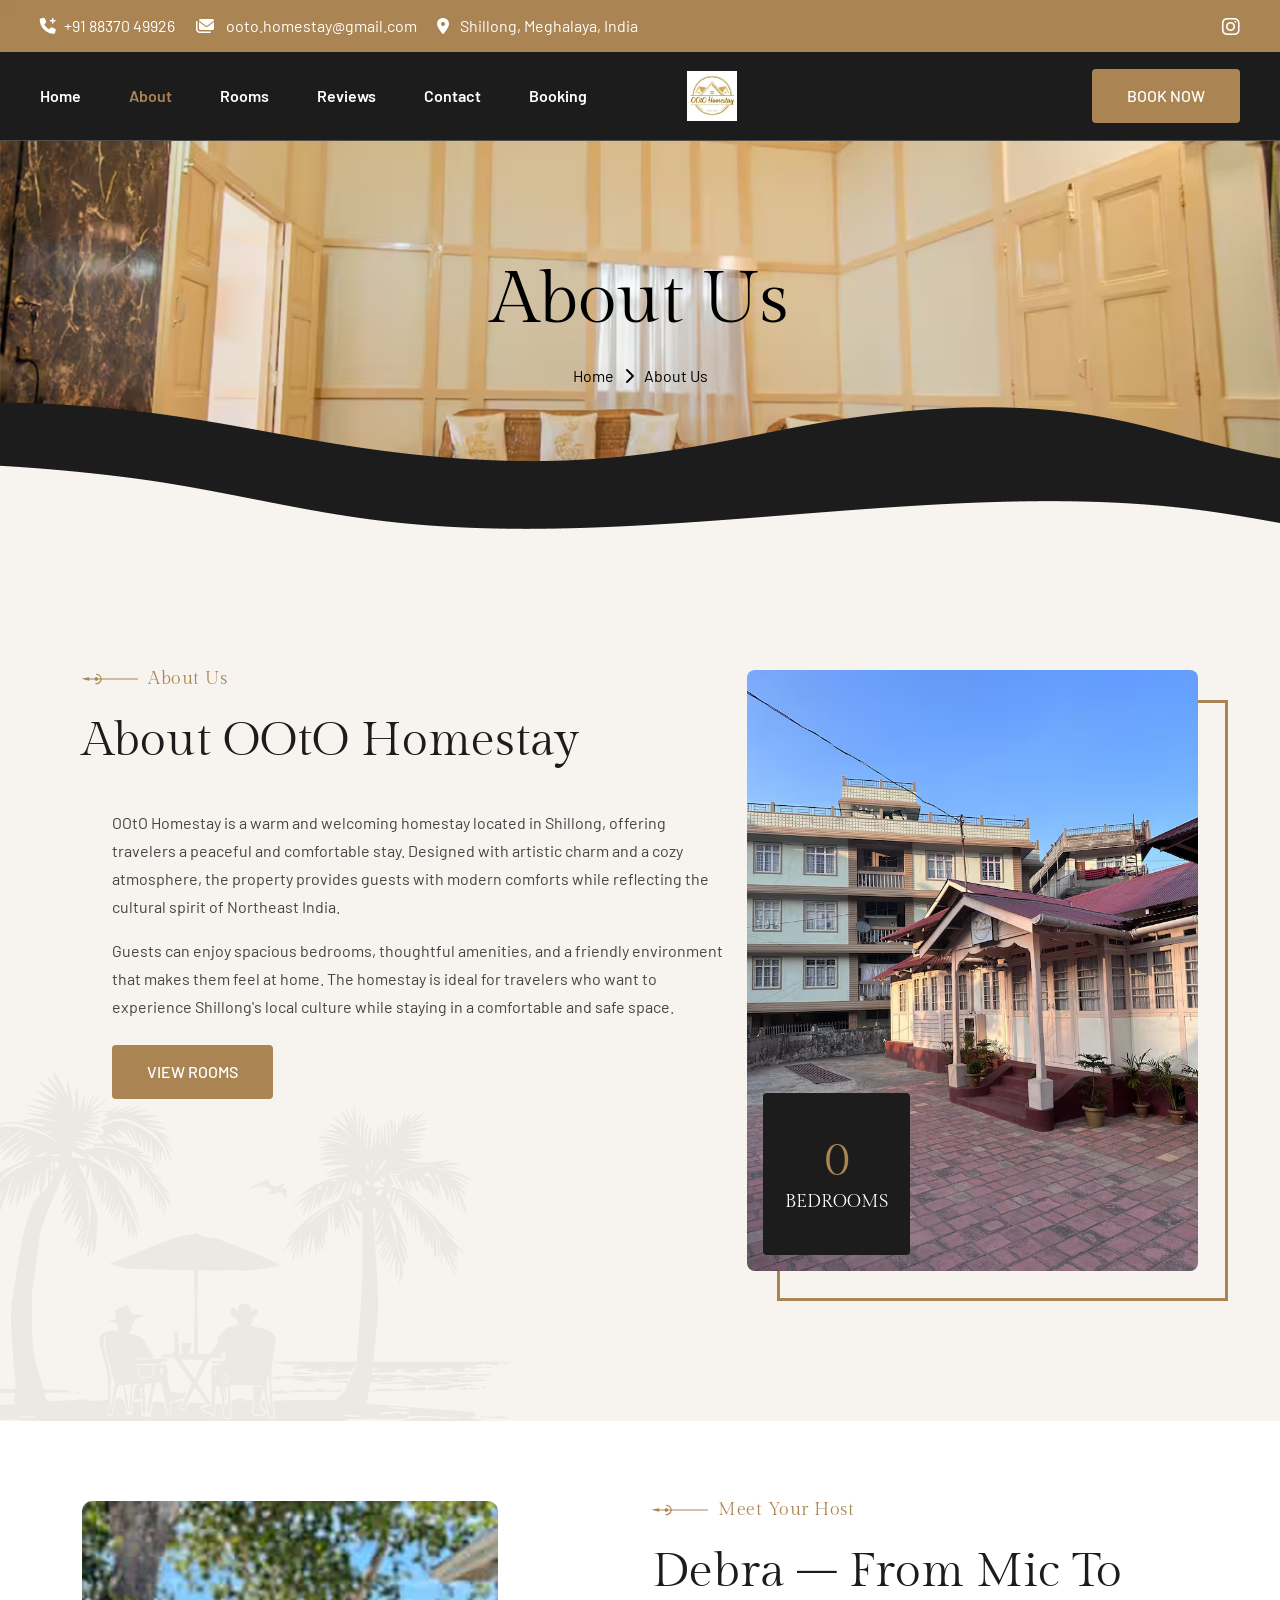
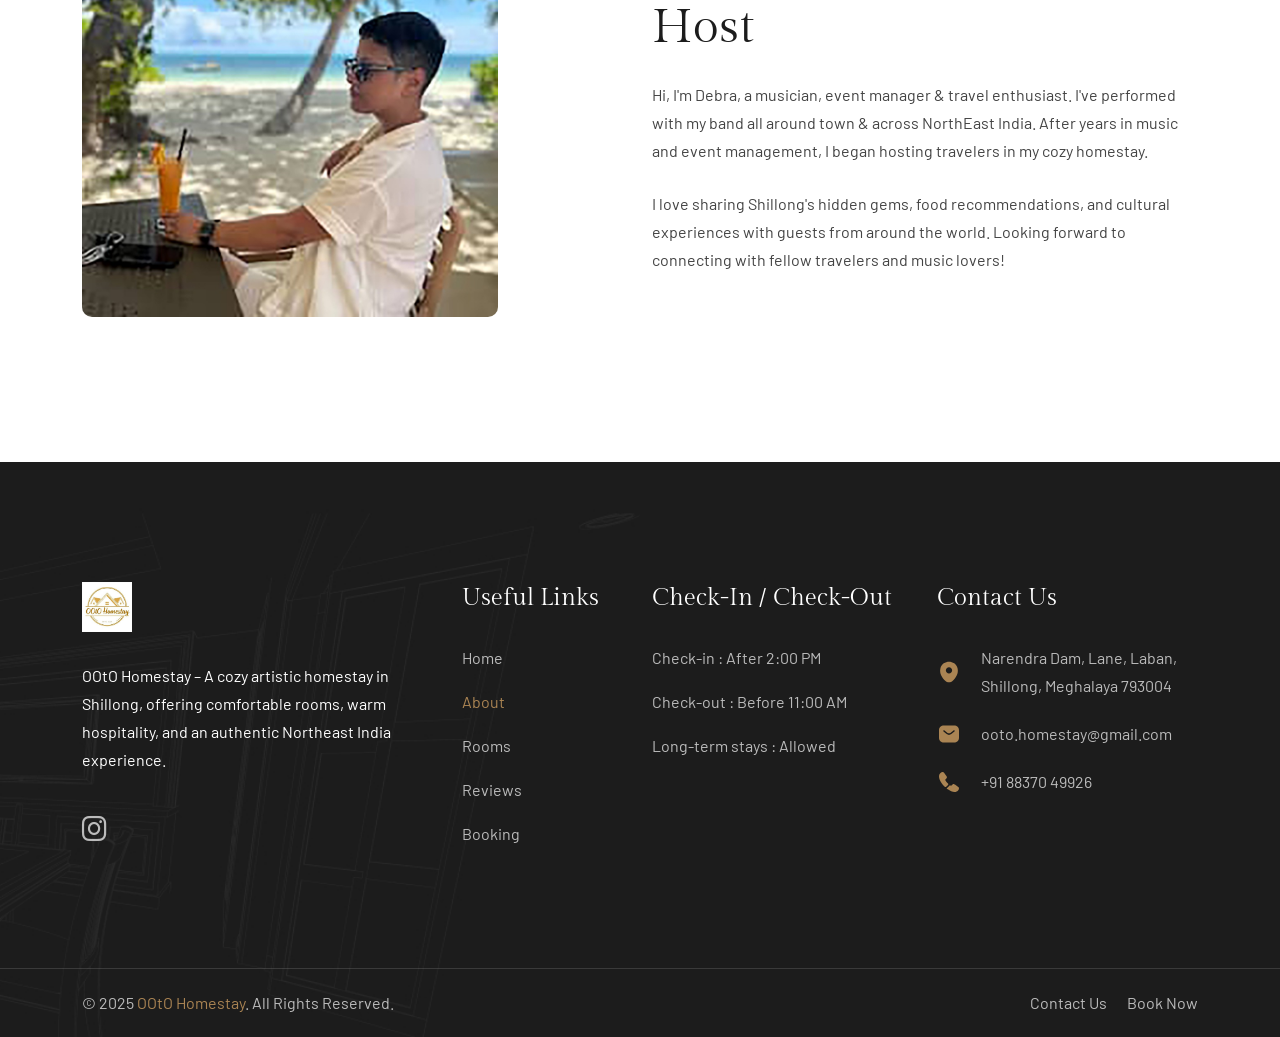
<file: about.html>
<!DOCTYPE html>
<html lang="en">

<head>
    <meta charset="UTF-8">
    <meta http-equiv="X-UA-Compatible" content="IE=edge">
    <meta name="viewport" content="width=device-width, initial-scale=1">
    <meta name="author" content="OOtO Homestay">
    <meta name="description"
        content="About OOtO Homestay – Meet host Debra, explore our cozy artistic homestay in Shillong, Meghalaya.">
    <title>About Us – OOtO Homestay Shillong</title>
    <link rel="shortcut icon" href="assets/img/favicon.svg">
    <link rel="stylesheet" href="assets/css/bootstrap.min.css">
    <link rel="stylesheet" href="assets/css/all.min.css">
    <link rel="stylesheet" href="assets/css/animate.css">
    <link rel="stylesheet" href="assets/css/magnific-popup.css">
    <link rel="stylesheet" href="assets/css/meanmenu.css">
    <link rel="stylesheet" href="assets/css/swiper-bundle.min.css">
    <link rel="stylesheet" href="assets/css/nice-select.css">
    <link rel="stylesheet" href="assets/css/flaticon.css">
    <link rel="stylesheet" href="assets/css/main.css">
</head>

<body>

    <!-- Preloader Start -->
    <div id="preloader" class="preloader">
        <div class="animation-preloader">
            <div class="spinner"></div>
            <div class="txt-loading">
                <span data-text-preloader="O" class="letters-loading">O</span>
                <span data-text-preloader="O" class="letters-loading">O</span>
                <span data-text-preloader="t" class="letters-loading">t</span>
                <span data-text-preloader="O" class="letters-loading">O</span>
            </div>
            <p class="text-center">Loading</p>
        </div>
        <div class="loader">
            <div class="row">
                <div class="col-3 loader-section section-left">
                    <div class="bg"></div>
                </div>
                <div class="col-3 loader-section section-left">
                    <div class="bg"></div>
                </div>
                <div class="col-3 loader-section section-right">
                    <div class="bg"></div>
                </div>
                <div class="col-3 loader-section section-right">
                    <div class="bg"></div>
                </div>
            </div>
        </div>
    </div>

    <button id="gt-back-top" class="gt-back-to-top show"><i class="fa-solid fa-chevrons-up"></i></button>
    <div class="mouseCursor cursor-outer"></div>
    <div class="mouseCursor cursor-inner"></div>

    <!-- Offcanvas Area Start -->
    <div class="fix-area">
        <div class="offcanvas__info">
            <div class="offcanvas__wrapper">
                <div class="offcanvas__content">
                    <div class="offcanvas__top mb-5 d-flex justify-content-between align-items-center">
                        <div class="offcanvas__logo">
                            <a href="index.html"><img src="assets/img/ooto/logo/ooto-logo.png" alt="OOtO Homestay"
                                    style="height:50px;"></a>
                        </div>
                        <div class="offcanvas__close"><button><i class="fas fa-times"></i></button></div>
                    </div>
                    <p class="text d-none d-xl-block">OOtO Homestay is a warm and welcoming homestay in Shillong,
                        offering travelers a peaceful and comfortable stay with artistic charm.</p>
                    <div class="mobile-menu fix mb-3"></div>
                    <div class="offcanvas__contact">
                        <h4>Contact Info</h4>
                        <ul>
                            <li class="d-flex align-items-center">
                                <div class="offcanvas__contact-icon"><i class="fal fa-map-marker-alt"></i></div>
                                <div class="offcanvas__contact-text"><a target="_blank" href="#">Shillong, Meghalaya,
                                        India</a></div>
                            </li>
                            <li class="d-flex align-items-center">
                                <div class="offcanvas__contact-icon mr-15"><i class="fal fa-envelope"></i></div>
                                <div class="offcanvas__contact-text"><a
                                        href="mailto:ooto.homestay@gmail.com"><span>ooto.homestay@gmail.com</span></a>
                                </div>
                            </li>
                            <li class="d-flex align-items-center">
                                <div class="offcanvas__contact-icon mr-15"><i class="fal fa-clock"></i></div>
                                <div class="offcanvas__contact-text"><a target="_blank" href="#">Check-in: 2 PM /
                                        Check-out: 11 AM</a></div>
                            </li>
                            <li class="d-flex align-items-center">
                                <div class="offcanvas__contact-icon mr-15"><i class="far fa-phone"></i></div>
                                <div class="offcanvas__contact-text"><a href="tel:+918837049926">+91 88370 49926</a>
                                </div>
                            </li>
                        </ul>
                        <div class="header-button mt-4"></div>
                        <a href="booking.html" class="gt-theme-btn">BOOK NOW</a>
                        <div class="social-icon d-flex align-items-center">

                            <a href="https://www.instagram.com/ootohomestay" target="_blank"><i
                                    class="fa-brands fa-instagram"></i></a>
                        </div>
                    </div>
                </div>
            </div>
        </div>
    </div>
    <div class="offcanvas__overlay"></div>

    <!-- Header Section Start -->
    <header class="header-section">
        <div class="header-top-section">
            <div class="container-fluid">
                <div class="header-top-wrapper">
                    <ul>
                        <li><i class="fa-solid fa-phone-plus"></i><a href="tel:+918837049926">+91 88370 49926</a></li>
                        <li><i class="fa-solid fa-envelopes"></i><a href="mailto:ooto.homestay@gmail.com">
                                ooto.homestay@gmail.com</a></li>
                        <li><i class="fa-solid fa-location-dot"></i> Shillong, Meghalaya, India</li>
                    </ul>
                    <div class="gt-social-icon d-flex align-items-center">
                        <a href="https://www.instagram.com/ootohomestay" target="_blank"><i
                                class="fa-brands fa-instagram"></i></a>

                    </div>
                </div>
            </div>
        </div>
        <div id="header-sticky" class="header-1">
            <div class="container-fluid">
                <div class="mega-menu-wrapper">
                    <div class="header-main">
                        <div class="logo d-xl-none">
                            <a href="index.html" class="header-logo"><img src="assets/img/ooto/logo/ooto-logo.png"
                                    alt="logo-img"></a>
                            <a href="index.html" class="header-logo-2"><img src="assets/img/ooto/logo/ooto-logo.png"
                                    alt="logo-img"></a>
                        </div>
                        <div class="header-left">
                            <div class="mean__menu-wrapper">
                                <div class="main-menu">
                                    <nav id="mobile-menu">
                                        <ul>
                                            <li><a href="index.html">Home</a></li>
                                            <li class="active"><a href="about.html">About</a></li>
                                            <li><a href="room.html">Rooms</a></li>
                                            <li><a href="reviews.html">Reviews</a></li>
                                            <li><a href="contact.html">Contact</a></li>
                                            <li><a href="booking.html">Booking</a></li>
                                        </ul>
                                    </nav>
                                </div>
                            </div>
                            <div class="logo d-none d-xl-block">
                                <a href="index.html" class="header-logo"><img src="assets/img/ooto/logo/ooto-logo.png"
                                        alt="logo-img"></a>
                                <a href="index.html" class="header-logo-2"><img src="assets/img/ooto/logo/ooto-logo.png"
                                        alt="logo-img"></a>
                            </div>
                        </div>
                        <div class="header-right d-flex justify-content-end align-items-center">
                            <div class="hero-button"><a href="booking.html" class="gt-theme-btn">BOOK NOW</a></div>
                            <div class="header__hamburger d-xl-none my-auto">
                                <div class="sidebar__toggle">
                                    <div class="header-bar"><span></span><span></span></div>
                                </div>
                            </div>
                        </div>
                    </div>
                </div>
            </div>
        </div>
    </header>

    <!-- Breadcrumb Section Start -->
    <div class="gt-breadcrumb-wrapper bg-cover"
        style="background-image: url('assets/img/ooto/exterior/interior-optimized.jpg');">
        <div class="breadcrumb-shape">
            <img src="assets/img/bottom-shape.png" alt="img">
        </div>
        <div class="container">
            <div class="gt-page-heading">
                <div class="gt-breadcrumb-sub-title">
                    <h1 class=" text-white wow fadeInUp" data-wow-delay=".3s">About Us</h1>
                </div>
                <ul class="gt-breadcrumb-items wow fadeInUp" data-wow-delay=".5s">
                    <li><a href="index.html">Home</a></li>
                    <li><i class="fa-solid fa-chevron-right"></i></li>
                    <li>About Us</li>
                </ul>
            </div>
        </div>
    </div>

    <!-- GT About Section Start -->
    <section class="gt-about-section-2 section-padding fix section-bg-3">
        <div class="gt-about-shape">
            <img src="assets/img/home-2/about/shape-01.png" alt="img">
        </div>
        <div class="container">
            <div class="gt-about-wrapper-2">
                <div class="row g-4">
                    <div class="col-lg-7">
                        <div class="gt-about-left-content">
                            <div class="gt-section-title">
                                <h6 class="wow fadeInUp">
                                    <img src="assets/img/arrow-left.svg" alt="img">
                                    About Us
                                </h6>
                                <h2 class="wow fadeInUp" data-wow-delay=".2s">
                                    About OOtO Homestay
                                </h2>
                            </div>
                            <div class="gt-about-box-items">
                                <div class="row align-items-center">
                                    <div class="col-lg-12 wow fadeInUp" data-wow-delay=".4s">
                                        <div class="about-content-icon">
                                            <p>OOtO Homestay is a warm and welcoming homestay located in Shillong,
                                                offering travelers a peaceful and comfortable stay. Designed with
                                                artistic charm and a cozy atmosphere, the property provides guests with
                                                modern comforts while reflecting the cultural spirit of Northeast India.
                                            </p>
                                            <p class="mt-3">Guests can enjoy spacious bedrooms, thoughtful amenities,
                                                and a friendly environment that makes them feel at home. The homestay is
                                                ideal for travelers who want to experience Shillong's local culture
                                                while staying in a comfortable and safe space.</p>
                                            <a href="room.html" class="gt-theme-btn mt-4">VIEW ROOMS</a>
                                        </div>
                                    </div>
                                </div>
                            </div>
                        </div>
                    </div>
                    <div class="col-lg-5 wow fadeInUp" data-wow-delay=".5s">
                        <div class="gt-about-right-image">
                            <div class="gt-about-image">
                                <img src="assets/img/ooto/exterior/c832a592-4d85-4053-863d-d5d2002dbe92.avif"
                                    alt="OOtO Exterior">
                                <div class="gt-counter-box">
                                    <h2><span class="gt-count">4</span></h2>
                                    <h4>BEDROOMS</h4>
                                </div>
                            </div>
                        </div>
                    </div>
                </div>
            </div>
        </div>
    </section>

    <!-- About Host Section -->
    <section class="gt-hotel-facilities-section-2 section-padding fix" style="padding-top: 80px;">
        <div class="container">
            <div class="gt-hotel-facilities-wrapper-2">
                <div class="row g-4">
                    <div class="col-lg-6 wow fadeInUp" data-wow-delay=".3s">
                        <div class="gt-hotel-left-images">
                            <img src="assets/img/ooto/exterior/Debra-optimized.jpg" alt="Debra - Host of OOtO Homestay"
                                style="width:100%;border-radius:10px;">
                        </div>
                    </div>
                    <div class="col-lg-6">
                        <div class="gt-hotel-right-content">
                            <div class="gt-section-title mb-0">
                                <h6 class="wow fadeInUp">
                                    <img src="assets/img/arrow-left.svg" alt="img">
                                    Meet Your Host
                                </h6>
                                <h2 class="wow fadeInUp" data-wow-delay=".2s">
                                    Debra – From Mic to Host
                                </h2>
                            </div>
                            <p class="gt-hotel-text wow fadeInUp" data-wow-delay=".4s">
                                Hi, I'm Debra, a musician, event manager &amp; travel enthusiast. I've performed with my
                                band all around town &amp; across NorthEast India. After years in music and event
                                management, I began hosting travelers in my cozy homestay.
                            </p>
                            <p class="gt-hotel-text wow fadeInUp" data-wow-delay=".5s">
                                I love sharing Shillong's hidden gems, food recommendations, and cultural experiences
                                with guests from around the world. Looking forward to connecting with fellow travelers
                                and music lovers!
                            </p>

                        </div>
                    </div>
                </div>
            </div>
        </div>
    </section>

    <!-- GT Footer Section Start -->
    <footer class="gt-footer-section fix bg-cover"
        style="background-image: url('assets/img/home-1/footer/footer-img.jpg');">
        <div class="container">
            <div class="gt-footer-widget-wrapper">
                <div class="row">
                    <div class="col-xl-4 col-lg-6 col-md-12 wow fadeInUp" data-wow-delay=".2s">
                        <div class="gt-footer-widget-items">
                            <div class="gt-widget-head"><a href="index.html" class="gt-footer-logo"><img
                                        src="assets/img/ooto/logo/ooto-logo.png" alt="OOtO Homestay"
                                        style="height:50px;"></a></div>
                            <div class="gt-footer-content">
                                <p class="text-white">OOtO Homestay – A cozy artistic homestay in Shillong, offering
                                    comfortable rooms, warm hospitality, and an authentic Northeast India experience.
                                </p>
                                <div class="gt-social-icon d-flex align-items-center">
                                    <a href="https://www.instagram.com/ootohomestay" target="_blank"><i
                                            class="fa-brands fa-instagram"></i></a>

                                </div>
                            </div>
                        </div>
                    </div>
                    <div class="col-xl-2 col-lg-6 col-md-6 wow fadeInUp" data-wow-delay=".4s">
                        <div class="gt-footer-widget-items">
                            <div class="gt-widget-head">
                                <h3>Useful links</h3>
                            </div>
                            <ul class="gt-list-area">
                                <li><a href="index.html">Home</a></li>
                                <li><a href="about.html">About</a></li>
                                <li><a href="room.html">Rooms</a></li>
                                <li><a href="reviews.html">Reviews</a></li>
                                <li><a href="booking.html">Booking</a></li>
                            </ul>
                        </div>
                    </div>
                    <div class="col-xl-3 col-lg-6 col-md-6 wow fadeInUp" data-wow-delay=".6s">
                        <div class="gt-footer-widget-items">
                            <div class="gt-widget-head">
                                <h3>Check-in / Check-out</h3>
                            </div>
                            <ul class="gt-working-hour">
                                <li>Check-in : <span>After 2:00 PM</span></li>
                                <li>Check-out : <span>Before 11:00 AM</span></li>
                                <li>Long-term stays : <span>Allowed</span></li>
                            </ul>
                        </div>
                    </div>
                    <div class="col-xl-3 col-lg-6 col-md-6 wow fadeInUp" data-wow-delay=".8s">
                        <div class="gt-footer-widget-items">
                            <div class="gt-widget-head">
                                <h3>Contact Us</h3>
                            </div>
                            <ul class="gt-contact-list">
                                <li><img src="assets/img/home-1/footer/location.svg" alt="img">
                                    <p>Narendra Dam, Lane, Laban, Shillong, Meghalaya 793004</p>
                                </li>
                                <li><img src="assets/img/home-1/footer/email.svg" alt="img"><a
                                        href="mailto:ooto.homestay@gmail.com">ooto.homestay@gmail.com</a></li>
                                <li><img src="assets/img/home-1/footer/call.svg" alt="img"><a
                                        href="tel:+918837049926">+91 88370 49926</a></li>
                            </ul>
                        </div>
                    </div>
                </div>
            </div>
        </div>
        <div class="footer-bottom wow fadeInUp" data-wow-delay=".3s">
            <div class="container">
                <div class="footer-wrapper d-flex align-items-center justify-content-between">
                    <p>&copy; 2025 <a href="index.html">OOtO Homestay</a>. All Rights Reserved.</p>
                    <ul>
                        <li><a href="contact.html">Contact Us</a></li>
                        <li><a href="booking.html">Book Now</a></li>
                    </ul>
                </div>
            </div>
        </div>
    </footer>

    <script src="assets/js/jquery-3.7.1.min.js"></script>
    <script src="assets/js/viewport.jquery.js"></script>
    <script src="assets/js/bootstrap.bundle.min.js"></script>
    <script src="assets/js/jquery.nice-select.min.js"></script>
    <script src="assets/js/jquery.waypoints.js"></script>
    <script src="assets/js/jquery.counterup.min.js"></script>
    <script src="assets/js/swiper-bundle.min.js"></script>
    <script src="assets/js/jquery.meanmenu.min.js"></script>
    <script src="assets/js/parallaxie.js"></script>
    <script src="assets/js/jquery.magnific-popup.min.js"></script>
    <script src="assets/js/wow.min.js"></script>
    <script src="assets/js/main.js"></script>
</body>

</html>
</file>
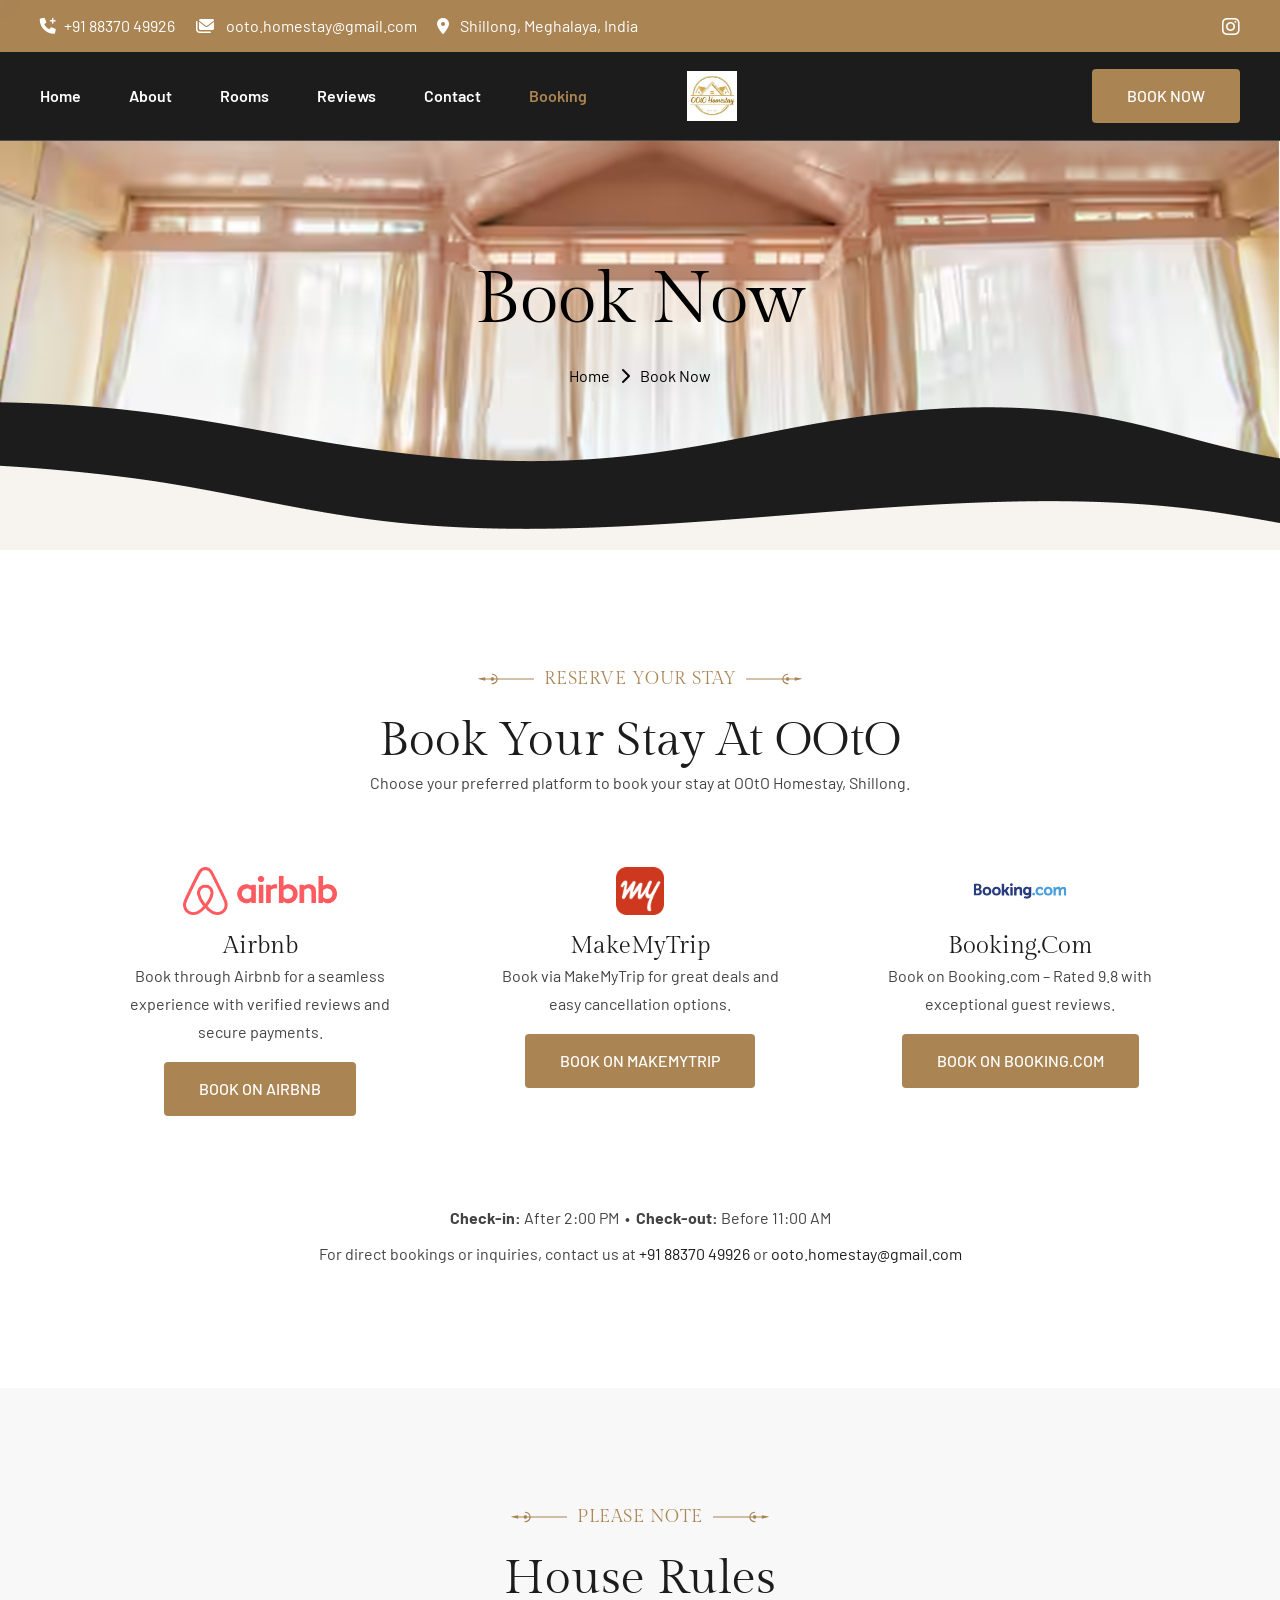
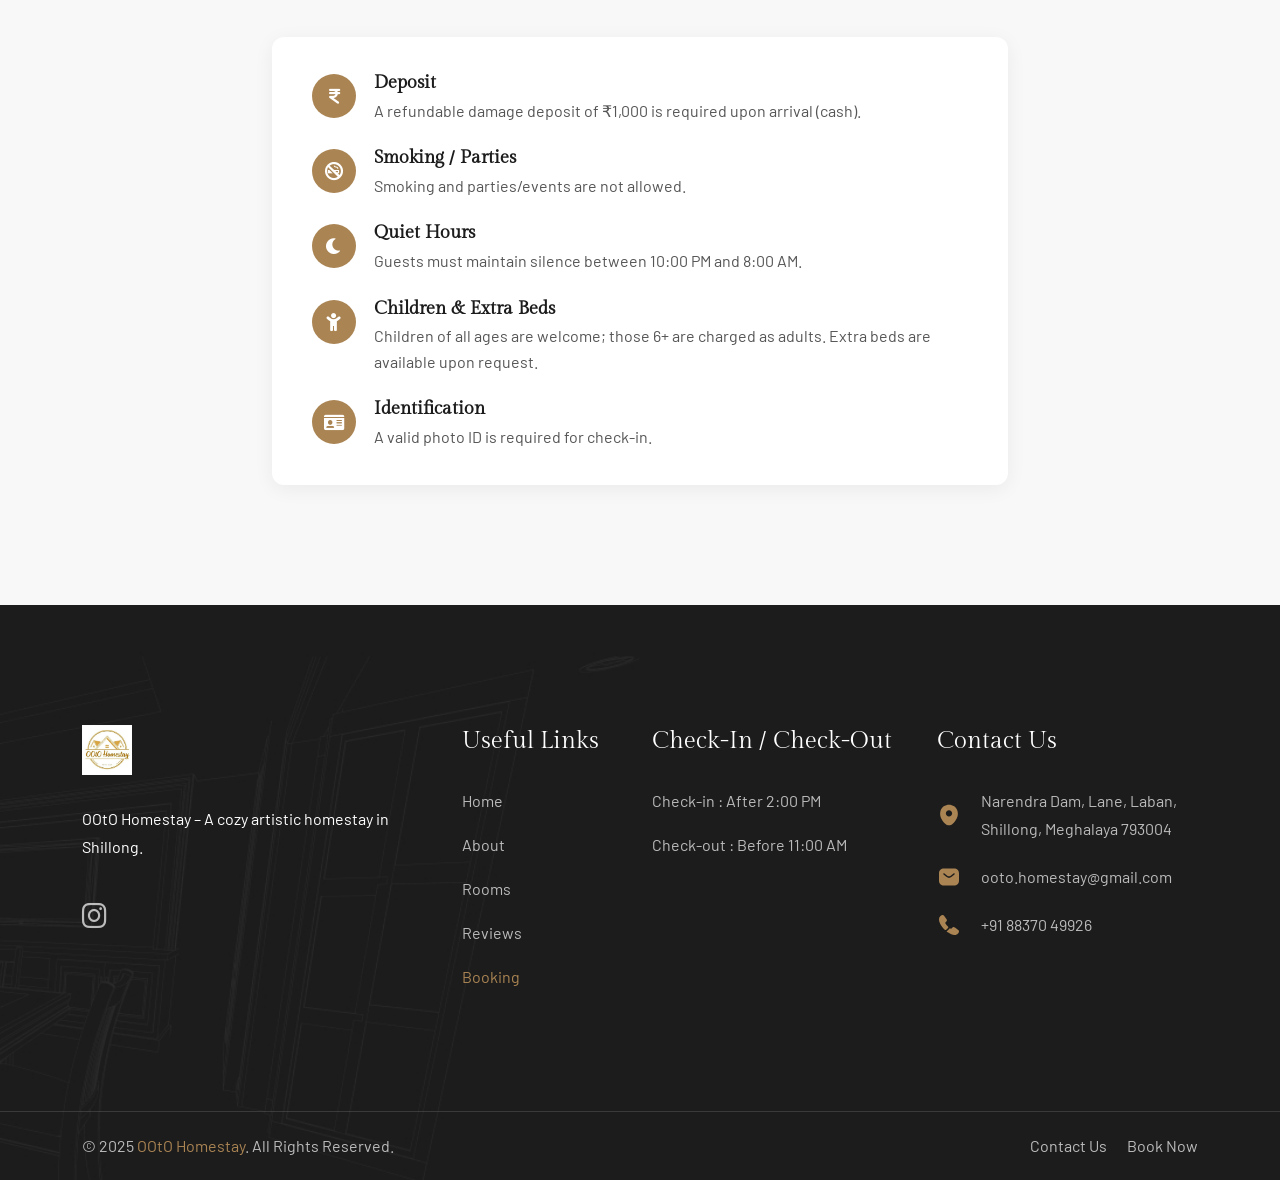
<file: booking.html>
<!DOCTYPE html>
<html lang="en">

<head>
    <meta charset="UTF-8">
    <meta http-equiv="X-UA-Compatible" content="IE=edge">
    <meta name="viewport" content="width=device-width, initial-scale=1">
    <meta name="description" content="Book your stay at OOtO Homestay Shillong on Airbnb, MakeMyTrip, or Booking.com">
    <title>Book Now – OOtO Homestay Shillong</title>
    <link rel="shortcut icon" href="assets/img/favicon.svg">
    <link rel="stylesheet" href="assets/css/bootstrap.min.css">
    <link rel="stylesheet" href="assets/css/all.min.css">
    <link rel="stylesheet" href="assets/css/animate.css">
    <link rel="stylesheet" href="assets/css/magnific-popup.css">
    <link rel="stylesheet" href="assets/css/meanmenu.css">
    <link rel="stylesheet" href="assets/css/swiper-bundle.min.css">
    <link rel="stylesheet" href="assets/css/nice-select.css">
    <link rel="stylesheet" href="assets/css/flaticon.css">
    <link rel="stylesheet" href="assets/css/main.css">
</head>

<body>
    <div id="preloader" class="preloader">
        <div class="animation-preloader">
            <div class="spinner"></div>
            <div class="txt-loading"><span data-text-preloader="O" class="letters-loading">O</span><span
                    data-text-preloader="O" class="letters-loading">O</span><span data-text-preloader="t"
                    class="letters-loading">t</span><span data-text-preloader="O" class="letters-loading">O</span></div>
            <p class="text-center">Loading</p>
        </div>
        <div class="loader">
            <div class="row">
                <div class="col-3 loader-section section-left">
                    <div class="bg"></div>
                </div>
                <div class="col-3 loader-section section-left">
                    <div class="bg"></div>
                </div>
                <div class="col-3 loader-section section-right">
                    <div class="bg"></div>
                </div>
                <div class="col-3 loader-section section-right">
                    <div class="bg"></div>
                </div>
            </div>
        </div>
    </div>
    <button id="gt-back-top" class="gt-back-to-top show"><i class="fa-solid fa-chevrons-up"></i></button>
    <div class="mouseCursor cursor-outer"></div>
    <div class="mouseCursor cursor-inner"></div>
    <div class="fix-area">
        <div class="offcanvas__info">
            <div class="offcanvas__wrapper">
                <div class="offcanvas__content">
                    <div class="offcanvas__top mb-5 d-flex justify-content-between align-items-center">
                        <div class="offcanvas__logo"><a href="index.html"><img src="assets/img/ooto/logo/ooto-logo.png"
                                    alt="OOtO Homestay" style="height:50px;"></a></div>
                        <div class="offcanvas__close"><button><i class="fas fa-times"></i></button></div>
                    </div>
                    <div class="mobile-menu fix mb-3"></div>
                    <div class="offcanvas__contact">
                        <h4>Contact Info</h4>
                        <ul>
                            <li class="d-flex align-items-center">
                                <div class="offcanvas__contact-icon"><i class="fal fa-map-marker-alt"></i></div>
                                <div class="offcanvas__contact-text"><a href="#">Shillong, Meghalaya, India</a></div>
                            </li>
                            <li class="d-flex align-items-center">
                                <div class="offcanvas__contact-icon mr-15"><i class="fal fa-envelope"></i></div>
                                <div class="offcanvas__contact-text"><a
                                        href="mailto:ooto.homestay@gmail.com">ooto.homestay@gmail.com</a></div>
                            </li>
                            <li class="d-flex align-items-center">
                                <div class="offcanvas__contact-icon mr-15"><i class="far fa-phone"></i></div>
                                <div class="offcanvas__contact-text"><a href="tel:+918837049926">+91 88370 49926</a>
                                </div>
                            </li>
                        </ul><a href="booking.html" class="gt-theme-btn">BOOK NOW</a>
                    </div>
                </div>
            </div>
        </div>
    </div>
    <div class="offcanvas__overlay"></div>
    <header class="header-section">
        <div class="header-top-section">
            <div class="container-fluid">
                <div class="header-top-wrapper">
                    <ul>
                        <li><i class="fa-solid fa-phone-plus"></i><a href="tel:+918837049926">+91 88370 49926</a></li>
                        <li><i class="fa-solid fa-envelopes"></i><a href="mailto:ooto.homestay@gmail.com">
                                ooto.homestay@gmail.com</a></li>
                        <li><i class="fa-solid fa-location-dot"></i> Shillong, Meghalaya, India</li>
                    </ul>
                    <div class="gt-social-icon d-flex align-items-center"><a href="#"><i
                                class="fa-brands fa-instagram"></i></a>
                    </div>
                </div>
            </div>
        </div>
        <div id="header-sticky" class="header-1">
            <div class="container-fluid">
                <div class="mega-menu-wrapper">
                    <div class="header-main">
                        <div class="logo d-xl-none"><a href="index.html" class="header-logo"><img
                                    src="assets/img/ooto/logo/ooto-logo.png" alt="OOtO Homestay"
                                    style="height:50px;"></a><a href="index.html" class="header-logo-2"><img
                                    src="assets/img/ooto/logo/ooto-logo.png" alt="OOtO Homestay"
                                    style="height:50px;"></a></div>
                        <div class="header-left">
                            <div class="mean__menu-wrapper">
                                <div class="main-menu">
                                    <nav id="mobile-menu">
                                        <ul>
                                            <li><a href="index.html">Home</a></li>
                                            <li><a href="about.html">About</a></li>
                                            <li><a href="room.html">Rooms</a></li>
                                            <li><a href="reviews.html">Reviews</a></li>
                                            <li><a href="contact.html">Contact</a></li>
                                            <li class="active"><a href="booking.html">Booking</a></li>
                                        </ul>
                                    </nav>
                                </div>
                            </div>
                            <div class="logo d-none d-xl-block"><a href="index.html" class="header-logo"><img
                                        src="assets/img/ooto/logo/ooto-logo.png" alt="OOtO Homestay"
                                        style="height:55px;"></a><a href="index.html" class="header-logo-2"><img
                                        src="assets/img/ooto/logo/ooto-logo.png" alt="OOtO Homestay"
                                        style="height:50px;"></a>
                            </div>
                        </div>
                        <div class="header-right d-flex justify-content-end align-items-center">
                            <div class="hero-button"><a href="booking.html" class="gt-theme-btn">BOOK NOW</a></div>
                            <div class="header__hamburger d-xl-none my-auto">
                                <div class="sidebar__toggle">
                                    <div class="header-bar"><span></span><span></span></div>
                                </div>
                            </div>
                        </div>
                    </div>
                </div>
            </div>
        </div>
    </header>
    <div class="gt-breadcrumb-wrapper bg-cover" style="background-image: url('assets/img/ooto/exterior/book-now.png');">
        <div class="breadcrumb-shape"><img src="assets/img/bottom-shape.png" alt="img"></div>
        <div class="container">
            <div class="gt-page-heading">
                <div class="gt-breadcrumb-sub-title">
                    <h1 class="text-white wow fadeInUp" data-wow-delay=".3s">Book Now</h1>
                </div>
                <ul class="gt-breadcrumb-items wow fadeInUp" data-wow-delay=".5s">
                    <li><a href="index.html">Home</a></li>
                    <li><i class="fa-solid fa-chevron-right"></i></li>
                    <li>Book Now</li>
                </ul>
            </div>
        </div>
    </div>

    <section class="section-padding fix">
        <div class="container">
            <div class="gt-section-title text-center">
                <h6 class="justify-content-center wow fadeInUp"><img src="assets/img/arrow-left.svg" alt="img"> RESERVE
                    YOUR STAY <img src="assets/img/arrow-right-2.svg" alt="img"></h6>
                <h2 class="wow fadeInUp" data-wow-delay=".2s">Book Your Stay at OOtO</h2>
                <p class="wow fadeInUp" data-wow-delay=".3s">Choose your preferred platform to book your stay at OOtO
                    Homestay, Shillong.</p>
            </div>
            <div class="row g-4 justify-content-center">
                <div class="col-xl-4 col-lg-6 col-md-6 wow fadeInUp" data-wow-delay=".2s">
                    <div class="gt-contact-box-items text-center" style="padding:40px 30px;">
                        <div class="icon" style="margin-bottom:15px;"><img src="assets/img/ooto/partners/airbnb.png"
                                alt="Airbnb" style="height:48px;"></div>
                        <h3>Airbnb</h3>
                        <p class="mb-3">Book through Airbnb for a seamless experience with verified reviews and secure
                            payments.</p>
                        <a href="https://www.airbnb.com/rooms/1214624583136449076" target="_blank"
                            class="gt-theme-btn">BOOK ON AIRBNB</a>
                    </div>
                </div>
                <div class="col-xl-4 col-lg-6 col-md-6 wow fadeInUp" data-wow-delay=".4s">
                    <div class="gt-contact-box-items text-center" style="padding:40px 30px;">
                        <div class="icon" style="margin-bottom:15px;"><img src="assets/img/ooto/partners/makemytrip.png"
                                alt="MakeMyTrip" style="height:48px;"></div>
                        <h3>MakeMyTrip</h3>
                        <p class="mb-3">Book via MakeMyTrip for great deals and easy cancellation options.</p>
                        <a href="https://www.makemytrip.com/hotels/ooto_homestay-details-shillong.html" target="_blank"
                            class="gt-theme-btn">BOOK ON MAKEMYTRIP</a>
                    </div>
                </div>
                <div class="col-xl-4 col-lg-6 col-md-6 wow fadeInUp" data-wow-delay=".6s">
                    <div class="gt-contact-box-items text-center" style="padding:40px 30px;">
                        <div class="icon" style="margin-bottom:15px;"><img
                                src="assets/img/ooto/partners/booking-ar21.svg" alt="Booking.com" style="height:48px;">
                        </div>
                        <h3>Booking.com</h3>
                        <p class="mb-3">Book on Booking.com – Rated 9.8 with exceptional guest reviews.</p>
                        <a href="https://www.booking.com/hotel/in/ooto-homestay.html" target="_blank"
                            class="gt-theme-btn">BOOK ON BOOKING.COM</a>
                    </div>
                </div>
            </div>
            <div class="row mt-5">
                <div class="col-12 text-center wow fadeInUp" data-wow-delay=".3s">
                    <p><strong>Check-in:</strong> After 2:00 PM &nbsp;&bull;&nbsp; <strong>Check-out:</strong> Before
                        11:00 AM</p>
                    <p class="mt-2">For direct bookings or inquiries, contact us at <a href="tel:+918837049926">+91
                            88370 49926</a> or <a href="mailto:ooto.homestay@gmail.com">ooto.homestay@gmail.com</a></p>
                </div>
            </div>
        </div>
    </section>

    <!-- House Rules Section -->
    <section class="section-padding fix section-bg">
        <div class="container">
            <div class="gt-section-title text-center">
                <h6 class="justify-content-center wow fadeInUp"><img src="assets/img/arrow-left.svg" alt="img"> PLEASE
                    NOTE <img src="assets/img/arrow-right-2.svg" alt="img"></h6>
                <h2 class="wow fadeInUp" data-wow-delay=".2s">House Rules</h2>
            </div>
            <div class="row justify-content-center">
                <div class="col-lg-8">
                    <div
                        style="background:#fff;border-radius:12px;padding:35px 40px;box-shadow:0 4px 20px rgba(0,0,0,0.06);">
                        <div class="d-flex align-items-start mb-4 wow fadeInUp" data-wow-delay=".2s">
                            <div
                                style="min-width:44px;height:44px;background:var(--gt-theme);border-radius:50%;display:flex;align-items:center;justify-content:center;margin-right:18px;margin-top:2px;">
                                <i class="fa-solid fa-indian-rupee-sign" style="color:#fff;font-size:18px;"></i>
                            </div>
                            <div>
                                <h5 style="margin-bottom:4px;">Deposit</h5>
                                <p style="margin:0;color:#555;line-height:1.6;">A refundable damage deposit of ₹1,000 is
                                    required upon arrival (cash).</p>
                            </div>
                        </div>
                        <div class="d-flex align-items-start mb-4 wow fadeInUp" data-wow-delay=".3s">
                            <div
                                style="min-width:44px;height:44px;background:var(--gt-theme);border-radius:50%;display:flex;align-items:center;justify-content:center;margin-right:18px;margin-top:2px;">
                                <i class="fa-solid fa-ban-smoking" style="color:#fff;font-size:18px;"></i>
                            </div>
                            <div>
                                <h5 style="margin-bottom:4px;">Smoking / Parties</h5>
                                <p style="margin:0;color:#555;line-height:1.6;">Smoking and parties/events are not
                                    allowed.</p>
                            </div>
                        </div>
                        <div class="d-flex align-items-start mb-4 wow fadeInUp" data-wow-delay=".4s">
                            <div
                                style="min-width:44px;height:44px;background:var(--gt-theme);border-radius:50%;display:flex;align-items:center;justify-content:center;margin-right:18px;margin-top:2px;">
                                <i class="fa-solid fa-moon" style="color:#fff;font-size:18px;"></i>
                            </div>
                            <div>
                                <h5 style="margin-bottom:4px;">Quiet Hours</h5>
                                <p style="margin:0;color:#555;line-height:1.6;">Guests must maintain silence between
                                    10:00 PM and 8:00 AM.</p>
                            </div>
                        </div>
                        <div class="d-flex align-items-start mb-4 wow fadeInUp" data-wow-delay=".5s">
                            <div
                                style="min-width:44px;height:44px;background:var(--gt-theme);border-radius:50%;display:flex;align-items:center;justify-content:center;margin-right:18px;margin-top:2px;">
                                <i class="fa-solid fa-child" style="color:#fff;font-size:18px;"></i>
                            </div>
                            <div>
                                <h5 style="margin-bottom:4px;">Children &amp; Extra Beds</h5>
                                <p style="margin:0;color:#555;line-height:1.6;">Children of all ages are welcome; those
                                    6+ are charged as adults. Extra beds are available upon request.</p>
                            </div>
                        </div>
                        <div class="d-flex align-items-start wow fadeInUp" data-wow-delay=".6s">
                            <div
                                style="min-width:44px;height:44px;background:var(--gt-theme);border-radius:50%;display:flex;align-items:center;justify-content:center;margin-right:18px;margin-top:2px;">
                                <i class="fa-solid fa-id-card" style="color:#fff;font-size:18px;"></i>
                            </div>
                            <div>
                                <h5 style="margin-bottom:4px;">Identification</h5>
                                <p style="margin:0;color:#555;line-height:1.6;">A valid photo ID is required for
                                    check-in.</p>
                            </div>
                        </div>
                    </div>
                </div>
            </div>
        </div>
    </section>

    <footer class="gt-footer-section fix bg-cover"
        style="background-image: url('assets/img/home-1/footer/footer-img.jpg');">
        <div class="container">
            <div class="gt-footer-widget-wrapper">
                <div class="row">
                    <div class="col-xl-4 col-lg-6 col-md-12 wow fadeInUp" data-wow-delay=".2s">
                        <div class="gt-footer-widget-items">
                            <div class="gt-widget-head"><a href="index.html" class="gt-footer-logo"><img
                                        src="assets/img/ooto/logo/ooto-logo.png" alt="img"></a></div>
                            <div class="gt-footer-content">
                                <p class="text-white">OOtO Homestay – A cozy artistic homestay in Shillong.</p>
                                <div class="gt-social-icon d-flex align-items-center"><a
                                        href="https://www.instagram.com/ootohomestay" target="_blank"><i
                                            class="fa-brands fa-instagram"></i></a></div>
                            </div>
                        </div>
                    </div>
                    <div class="col-xl-2 col-lg-6 col-md-6 wow fadeInUp" data-wow-delay=".4s">
                        <div class="gt-footer-widget-items">
                            <div class="gt-widget-head">
                                <h3>Useful links</h3>
                            </div>
                            <ul class="gt-list-area">
                                <li><a href="index.html">Home</a></li>
                                <li><a href="about.html">About</a></li>
                                <li><a href="room.html">Rooms</a></li>
                                <li><a href="reviews.html">Reviews</a></li>
                                <li><a href="booking.html">Booking</a></li>
                            </ul>
                        </div>
                    </div>
                    <div class="col-xl-3 col-lg-6 col-md-6 wow fadeInUp" data-wow-delay=".6s">
                        <div class="gt-footer-widget-items">
                            <div class="gt-widget-head">
                                <h3>Check-in / Check-out</h3>
                            </div>
                            <ul class="gt-working-hour">
                                <li>Check-in : <span>After 2:00 PM</span></li>
                                <li>Check-out : <span>Before 11:00 AM</span></li>
                            </ul>
                        </div>
                    </div>
                    <div class="col-xl-3 col-lg-6 col-md-6 wow fadeInUp" data-wow-delay=".8s">
                        <div class="gt-footer-widget-items">
                            <div class="gt-widget-head">
                                <h3>Contact Us</h3>
                            </div>
                            <ul class="gt-contact-list">
                                <li><img src="assets/img/home-1/footer/location.svg" alt="img">
                                    <p>Narendra Dam, Lane, Laban, Shillong, Meghalaya 793004</p>
                                </li>
                                <li><img src="assets/img/home-1/footer/email.svg" alt="img"><a
                                        href="mailto:ooto.homestay@gmail.com">ooto.homestay@gmail.com</a></li>
                                <li><img src="assets/img/home-1/footer/call.svg" alt="img"><a
                                        href="tel:+918837049926">+91 88370 49926</a></li>
                            </ul>
                        </div>
                    </div>
                </div>
            </div>
        </div>
        <div class="footer-bottom wow fadeInUp" data-wow-delay=".3s">
            <div class="container">
                <div class="footer-wrapper d-flex align-items-center justify-content-between">
                    <p>&copy; 2025 <a href="index.html">OOtO Homestay</a>. All Rights Reserved.</p>
                    <ul>
                        <li><a href="contact.html">Contact Us</a></li>
                        <li><a href="booking.html">Book Now</a></li>
                    </ul>
                </div>
            </div>
        </div>
    </footer>
    <script src="assets/js/jquery-3.7.1.min.js"></script>
    <script src="assets/js/viewport.jquery.js"></script>
    <script src="assets/js/bootstrap.bundle.min.js"></script>
    <script src="assets/js/jquery.nice-select.min.js"></script>
    <script src="assets/js/jquery.waypoints.js"></script>
    <script src="assets/js/jquery.counterup.min.js"></script>
    <script src="assets/js/swiper-bundle.min.js"></script>
    <script src="assets/js/jquery.meanmenu.min.js"></script>
    <script src="assets/js/parallaxie.js"></script>
    <script src="assets/js/jquery.magnific-popup.min.js"></script>
    <script src="assets/js/wow.min.js"></script>
    <script src="assets/js/main.js"></script>
</body>

</html>
</file>
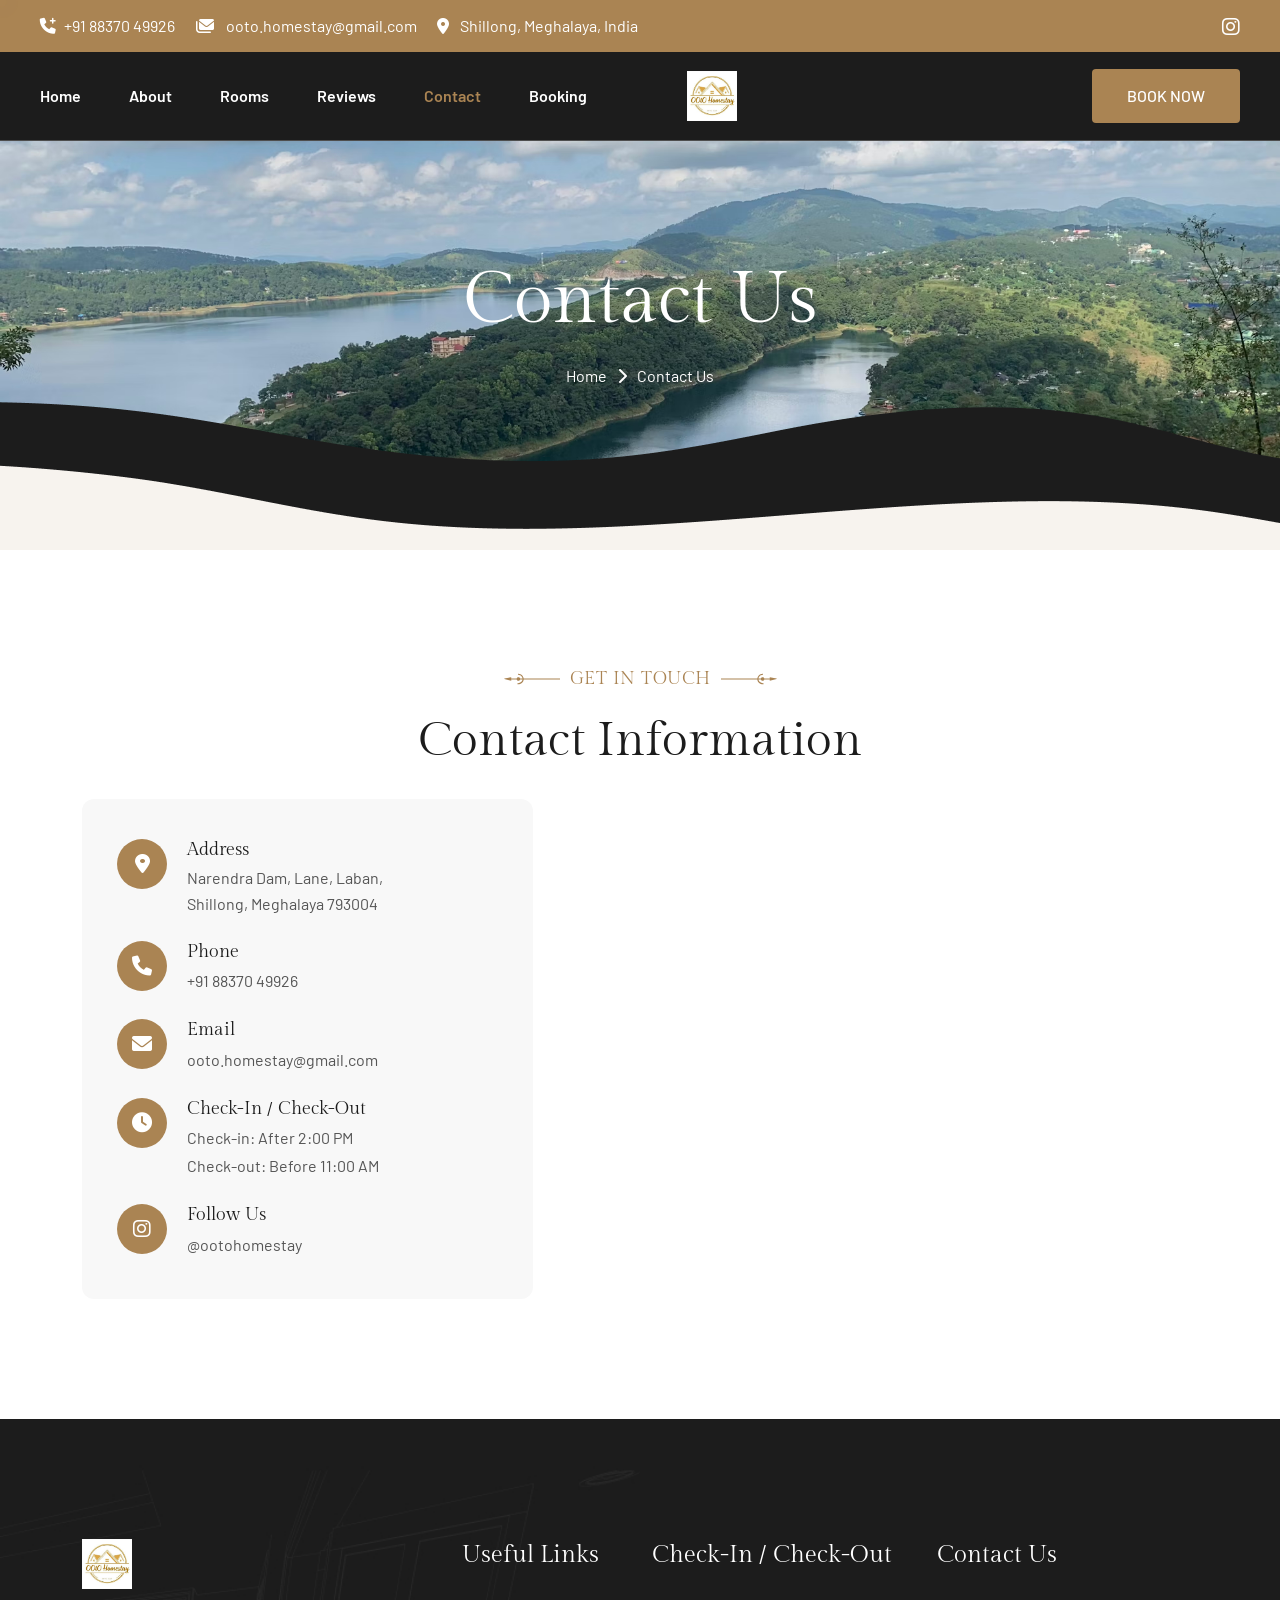
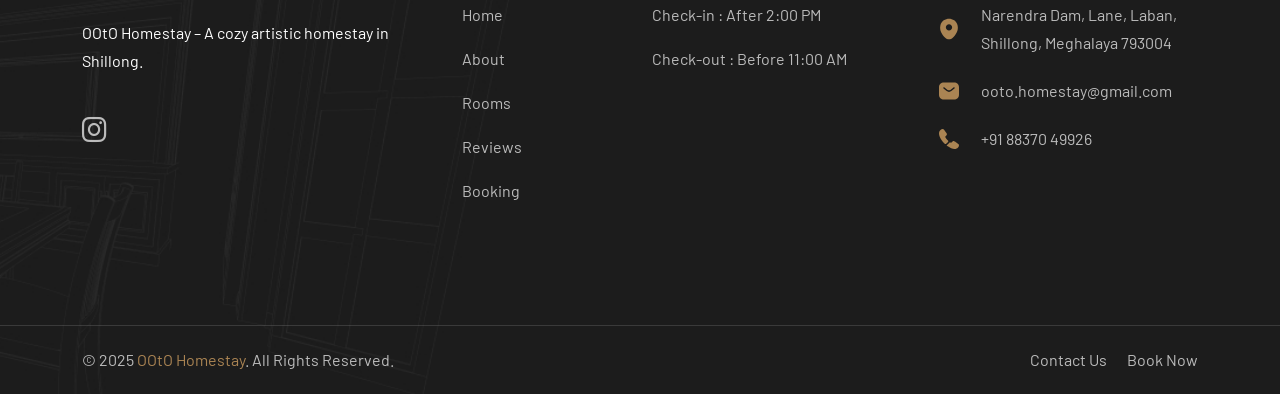
<file: contact.html>
<!DOCTYPE html>
<html lang="en">

<head>
    <meta charset="UTF-8">
    <meta http-equiv="X-UA-Compatible" content="IE=edge">
    <meta name="viewport" content="width=device-width, initial-scale=1">
    <meta name="description" content="Contact OOtO Homestay Shillong">
    <title>Contact Us – OOtO Homestay</title>
    <link rel="shortcut icon" href="assets/img/favicon.svg">
    <link rel="stylesheet" href="assets/css/bootstrap.min.css">
    <link rel="stylesheet" href="assets/css/all.min.css">
    <link rel="stylesheet" href="assets/css/animate.css">
    <link rel="stylesheet" href="assets/css/magnific-popup.css">
    <link rel="stylesheet" href="assets/css/meanmenu.css">
    <link rel="stylesheet" href="assets/css/swiper-bundle.min.css">
    <link rel="stylesheet" href="assets/css/nice-select.css">
    <link rel="stylesheet" href="assets/css/flaticon.css">
    <link rel="stylesheet" href="assets/css/main.css">
</head>

<body class="contact-page">
    <div id="preloader" class="preloader">
        <div class="animation-preloader">
            <div class="spinner"></div>
            <div class="txt-loading"><span data-text-preloader="O" class="letters-loading">O</span><span
                    data-text-preloader="O" class="letters-loading">O</span><span data-text-preloader="t"
                    class="letters-loading">t</span><span data-text-preloader="O" class="letters-loading">O</span></div>
            <p class="text-center">Loading</p>
        </div>
        <div class="loader">
            <div class="row">
                <div class="col-3 loader-section section-left">
                    <div class="bg"></div>
                </div>
                <div class="col-3 loader-section section-left">
                    <div class="bg"></div>
                </div>
                <div class="col-3 loader-section section-right">
                    <div class="bg"></div>
                </div>
                <div class="col-3 loader-section section-right">
                    <div class="bg"></div>
                </div>
            </div>
        </div>
    </div>
    <button id="gt-back-top" class="gt-back-to-top show"><i class="fa-solid fa-chevrons-up"></i></button>
    <div class="mouseCursor cursor-outer"></div>
    <div class="mouseCursor cursor-inner"></div>
    <div class="fix-area">
        <div class="offcanvas__info">
            <div class="offcanvas__wrapper">
                <div class="offcanvas__content">
                    <div class="offcanvas__top mb-5 d-flex justify-content-between align-items-center">
                        <div class="offcanvas__logo"><a href="index.html"><img src="assets/img/ooto/logo/ooto-logo.png"
                                    alt="logo"></a></div>
                        <div class="offcanvas__close"><button><i class="fas fa-times"></i></button></div>
                    </div>
                    <div class="mobile-menu fix mb-3"></div>
                    <div class="offcanvas__contact">
                        <h4>Contact Info</h4>
                        <ul>
                            <li class="d-flex align-items-center">
                                <div class="offcanvas__contact-icon"><i class="fal fa-map-marker-alt"></i></div>
                                <div class="offcanvas__contact-text"><a href="#">Shillong, Meghalaya, India</a></div>
                            </li>
                            <li class="d-flex align-items-center">
                                <div class="offcanvas__contact-icon mr-15"><i class="fal fa-envelope"></i></div>
                                <div class="offcanvas__contact-text"><a
                                        href="mailto:ooto.homestay@gmail.com">ooto.homestay@gmail.com</a></div>
                            </li>
                            <li class="d-flex align-items-center">
                                <div class="offcanvas__contact-icon mr-15"><i class="far fa-phone"></i></div>
                                <div class="offcanvas__contact-text"><a href="tel:+918837049926">+91 88370 49926</a>
                                </div>
                            </li>
                        </ul><a href="booking.html" class="gt-theme-btn">BOOK NOW</a>
                    </div>
                </div>
            </div>
        </div>
    </div>
    <div class="offcanvas__overlay"></div>
    <header class="header-section">
        <div class="header-top-section">
            <div class="container-fluid">
                <div class="header-top-wrapper">
                    <ul>
                        <li><i class="fa-solid fa-phone-plus"></i><a href="tel:+918837049926">+91 88370 49926</a></li>
                        <li><i class="fa-solid fa-envelopes"></i><a href="mailto:ooto.homestay@gmail.com">
                                ooto.homestay@gmail.com</a></li>
                        <li><i class="fa-solid fa-location-dot"></i> Shillong, Meghalaya, India</li>
                    </ul>
                    <div class="gt-social-icon d-flex align-items-center"><a href="#"><i
                                class="fa-brands fa-instagram"></i></a>
                    </div>
                </div>
            </div>
        </div>
        <div id="header-sticky" class="header-1">
            <div class="container-fluid">
                <div class="mega-menu-wrapper">
                    <div class="header-main">
                        <div class="logo d-xl-none"><a href="index.html" class="header-logo"><img
                                    src="assets/img/ooto/logo/ooto-logo.png" alt="OOtO Homestay"
                                    style="height:50px;"></a><a href="index.html" class="header-logo-2"><img
                                    src="assets/img/ooto/logo/ooto-logo.png" alt="OOtO Homestay"
                                    style="height:50px;"></a></div>
                        <div class="header-left">
                            <div class="mean__menu-wrapper">
                                <div class="main-menu">
                                    <nav id="mobile-menu">
                                        <ul>
                                            <li><a href="index.html">Home</a></li>
                                            <li><a href="about.html">About</a></li>
                                            <li><a href="room.html">Rooms</a></li>
                                            <li><a href="reviews.html">Reviews</a></li>
                                            <li class="active"><a href="contact.html">Contact</a></li>
                                            <li><a href="booking.html">Booking</a></li>
                                        </ul>
                                    </nav>
                                </div>
                            </div>
                            <div class="logo d-none d-xl-block"><a href="index.html" class="header-logo"><img
                                        src="assets/img/ooto/logo/ooto-logo.png" alt="OOtO Homestay"
                                        style="height:50px;"></a><a href="index.html" class="header-logo-2"><img
                                        src="assets/img/ooto/logo/ooto-logo.png" alt="OOtO Homestay"
                                        style="height:50px;"></a>
                            </div>
                        </div>
                        <div class="header-right d-flex justify-content-end align-items-center">
                            <div class="hero-button"><a href="booking.html" class="gt-theme-btn">BOOK NOW</a></div>
                            <div class="header__hamburger d-xl-none my-auto">
                                <div class="sidebar__toggle">
                                    <div class="header-bar"><span></span><span></span></div>
                                </div>
                            </div>
                        </div>
                    </div>
                </div>
            </div>
        </div>
    </header>
    <div class="gt-breadcrumb-wrapper bg-cover" style="background-image: url('assets/img/ooto/exterior/Contact.avif');">
        <div class="breadcrumb-shape"><img src="assets/img/bottom-shape.png" alt="img"></div>
        <div class="container">
            <div class="gt-page-heading">
                <div class="gt-breadcrumb-sub-title">
                    <h1 class="text-white wow fadeInUp" data-wow-delay=".3s">Contact Us</h1>
                </div>
                <ul class="gt-breadcrumb-items wow fadeInUp" data-wow-delay=".5s">
                    <li><a href="index.html">Home</a></li>
                    <li><i class="fa-solid fa-chevron-right"></i></li>
                    <li>Contact Us</li>
                </ul>
            </div>
        </div>
    </div>

    <section class="gt-contact-section section-padding fix">
        <div class="container">
            <div class="gt-section-title text-center">
                <h6 class="justify-content-center wow fadeInUp"><img src="assets/img/arrow-left.svg" alt="img"> GET IN
                    TOUCH <img src="assets/img/arrow-right-2.svg" alt="img"></h6>
                <h2 class="wow fadeInUp" data-wow-delay=".2s">Contact Information</h2>
            </div>
            <div class="row g-4 align-items-stretch">
                <div class="col-lg-5 wow fadeInUp" data-wow-delay=".2s">
                    <div style="background:#f8f8f8;border-radius:12px;padding:40px 35px;height:100%;">
                        <div class="d-flex align-items-start mb-4">
                            <div
                                style="min-width:50px;height:50px;background:var(--gt-theme);border-radius:50%;display:flex;align-items:center;justify-content:center;margin-right:20px;">
                                <i class="fa-solid fa-location-dot" style="color:#fff;font-size:20px;"></i>
                            </div>
                            <div>
                                <h4 style="margin-bottom:5px;font-size:18px;">Address</h4>
                                <p style="margin:0;line-height:1.6;"><a href="https://maps.app.goo.gl/YWrN6zg45ebLijgt8"
                                        target="_blank" style="color:#555;">Narendra Dam, Lane, Laban,<br>Shillong,
                                        Meghalaya 793004</a></p>
                            </div>
                        </div>
                        <div class="d-flex align-items-start mb-4">
                            <div
                                style="min-width:50px;height:50px;background:var(--gt-theme);border-radius:50%;display:flex;align-items:center;justify-content:center;margin-right:20px;">
                                <i class="fa-solid fa-phone" style="color:#fff;font-size:20px;"></i>
                            </div>
                            <div>
                                <h4 style="margin-bottom:5px;font-size:18px;">Phone</h4>
                                <p style="margin:0;"><a href="tel:+918837049926" style="color:#555;">+91 88370 49926</a>
                                </p>
                            </div>
                        </div>
                        <div class="d-flex align-items-start mb-4">
                            <div
                                style="min-width:50px;height:50px;background:var(--gt-theme);border-radius:50%;display:flex;align-items:center;justify-content:center;margin-right:20px;">
                                <i class="fa-solid fa-envelope" style="color:#fff;font-size:20px;"></i>
                            </div>
                            <div>
                                <h4 style="margin-bottom:5px;font-size:18px;">Email</h4>
                                <p style="margin:0;"><a href="mailto:ooto.homestay@gmail.com"
                                        style="color:#555;">ooto.homestay@gmail.com</a></p>
                            </div>
                        </div>
                        <div class="d-flex align-items-start mb-4">
                            <div
                                style="min-width:50px;height:50px;background:var(--gt-theme);border-radius:50%;display:flex;align-items:center;justify-content:center;margin-right:20px;">
                                <i class="fa-solid fa-clock" style="color:#fff;font-size:20px;"></i>
                            </div>
                            <div>
                                <h4 style="margin-bottom:5px;font-size:18px;">Check-in / Check-out</h4>
                                <p style="margin:0;color:#555;">Check-in: After 2:00 PM<br>Check-out: Before 11:00 AM
                                </p>
                            </div>
                        </div>
                        <div class="d-flex align-items-start">
                            <div
                                style="min-width:50px;height:50px;background:var(--gt-theme);border-radius:50%;display:flex;align-items:center;justify-content:center;margin-right:20px;">
                                <i class="fa-brands fa-instagram" style="color:#fff;font-size:20px;"></i>
                            </div>
                            <div>
                                <h4 style="margin-bottom:5px;font-size:18px;">Follow Us</h4>
                                <p style="margin:0;"><a href="https://www.instagram.com/ootohomestay" target="_blank"
                                        style="color:#555;">@ootohomestay</a></p>
                            </div>
                        </div>
                    </div>
                </div>
                <div class="col-lg-7 wow fadeInUp" data-wow-delay=".4s">
                    <div style="border-radius:12px;overflow:hidden;height:100%;min-height:450px;">
                        <iframe
                            src="https://www.google.com/maps/embed?pb=!1m18!1m12!1m3!1d3598.5!2d91.8733655!3d25.5631907!2m3!1f0!2f0!3f0!3m2!1i1024!2i768!4f13.1!3m3!1m2!1s0x37507f43871be749%3A0xa7e606093f6d6d6d!2sOOtO%20Homestay%2C%20Shillong!5e0!3m2!1sen!2sin!4v1700000000000!5m2!1sen!2sin"
                            width="100%" height="100%" style="border:0;min-height:450px;" allowfullscreen=""
                            loading="lazy"></iframe>
                    </div>
                </div>
            </div>
        </div>
    </section>

    <footer class="gt-footer-section fix bg-cover"
        style="background-image: url('assets/img/home-1/footer/footer-img.jpg');">
        <div class="container">
            <div class="gt-footer-widget-wrapper">
                <div class="row">
                    <div class="col-xl-4 col-lg-6 col-md-12 wow fadeInUp" data-wow-delay=".2s">
                        <div class="gt-footer-widget-items">
                            <div class="gt-widget-head"><a href="index.html" class="gt-footer-logo"><img
                                        src="assets/img/ooto/logo/ooto-logo.png" alt="OOtO Homestay"
                                        style="height:50px;"></a></div>
                            <div class="gt-footer-content">
                                <p class="text-white">OOtO Homestay – A cozy artistic homestay in Shillong.</p>
                                <div class="gt-social-icon d-flex align-items-center"><a
                                        href="https://www.instagram.com/ootohomestay" target="_blank"><i
                                            class="fa-brands fa-instagram"></i></a></div>
                            </div>
                        </div>
                    </div>
                    <div class="col-xl-2 col-lg-6 col-md-6 wow fadeInUp" data-wow-delay=".4s">
                        <div class="gt-footer-widget-items">
                            <div class="gt-widget-head">
                                <h3>Useful links</h3>
                            </div>
                            <ul class="gt-list-area">
                                <li><a href="index.html">Home</a></li>
                                <li><a href="about.html">About</a></li>
                                <li><a href="room.html">Rooms</a></li>
                                <li><a href="reviews.html">Reviews</a></li>
                                <li><a href="booking.html">Booking</a></li>
                            </ul>
                        </div>
                    </div>
                    <div class="col-xl-3 col-lg-6 col-md-6 wow fadeInUp" data-wow-delay=".6s">
                        <div class="gt-footer-widget-items">
                            <div class="gt-widget-head">
                                <h3>Check-in / Check-out</h3>
                            </div>
                            <ul class="gt-working-hour">
                                <li>Check-in : <span>After 2:00 PM</span></li>
                                <li>Check-out : <span>Before 11:00 AM</span></li>
                            </ul>
                        </div>
                    </div>
                    <div class="col-xl-3 col-lg-6 col-md-6 wow fadeInUp" data-wow-delay=".8s">
                        <div class="gt-footer-widget-items">
                            <div class="gt-widget-head">
                                <h3>Contact Us</h3>
                            </div>
                            <ul class="gt-contact-list">
                                <li><img src="assets/img/home-1/footer/location.svg" alt="img">
                                    <p>Narendra Dam, Lane, Laban, Shillong, Meghalaya 793004</p>
                                </li>
                                <li><img src="assets/img/home-1/footer/email.svg" alt="img"><a
                                        href="mailto:ooto.homestay@gmail.com">ooto.homestay@gmail.com</a></li>
                                <li><img src="assets/img/home-1/footer/call.svg" alt="img"><a
                                        href="tel:+918837049926">+91 88370 49926</a></li>
                            </ul>
                        </div>
                    </div>
                </div>
            </div>
        </div>
        <div class="footer-bottom wow fadeInUp" data-wow-delay=".3s">
            <div class="container">
                <div class="footer-wrapper d-flex align-items-center justify-content-between">
                    <p>&copy; 2025 <a href="index.html">OOtO Homestay</a>. All Rights Reserved.</p>
                    <ul>
                        <li><a href="contact.html">Contact Us</a></li>
                        <li><a href="booking.html">Book Now</a></li>
                    </ul>
                </div>
            </div>
        </div>
    </footer>
    <script src="assets/js/jquery-3.7.1.min.js"></script>
    <script src="assets/js/viewport.jquery.js"></script>
    <script src="assets/js/bootstrap.bundle.min.js"></script>
    <script src="assets/js/jquery.nice-select.min.js"></script>
    <script src="assets/js/jquery.waypoints.js"></script>
    <script src="assets/js/jquery.counterup.min.js"></script>
    <script src="assets/js/swiper-bundle.min.js"></script>
    <script src="assets/js/jquery.meanmenu.min.js"></script>
    <script src="assets/js/parallaxie.js"></script>
    <script src="assets/js/jquery.magnific-popup.min.js"></script>
    <script src="assets/js/wow.min.js"></script>
    <script src="assets/js/main.js"></script>
</body>

</html>
</file>
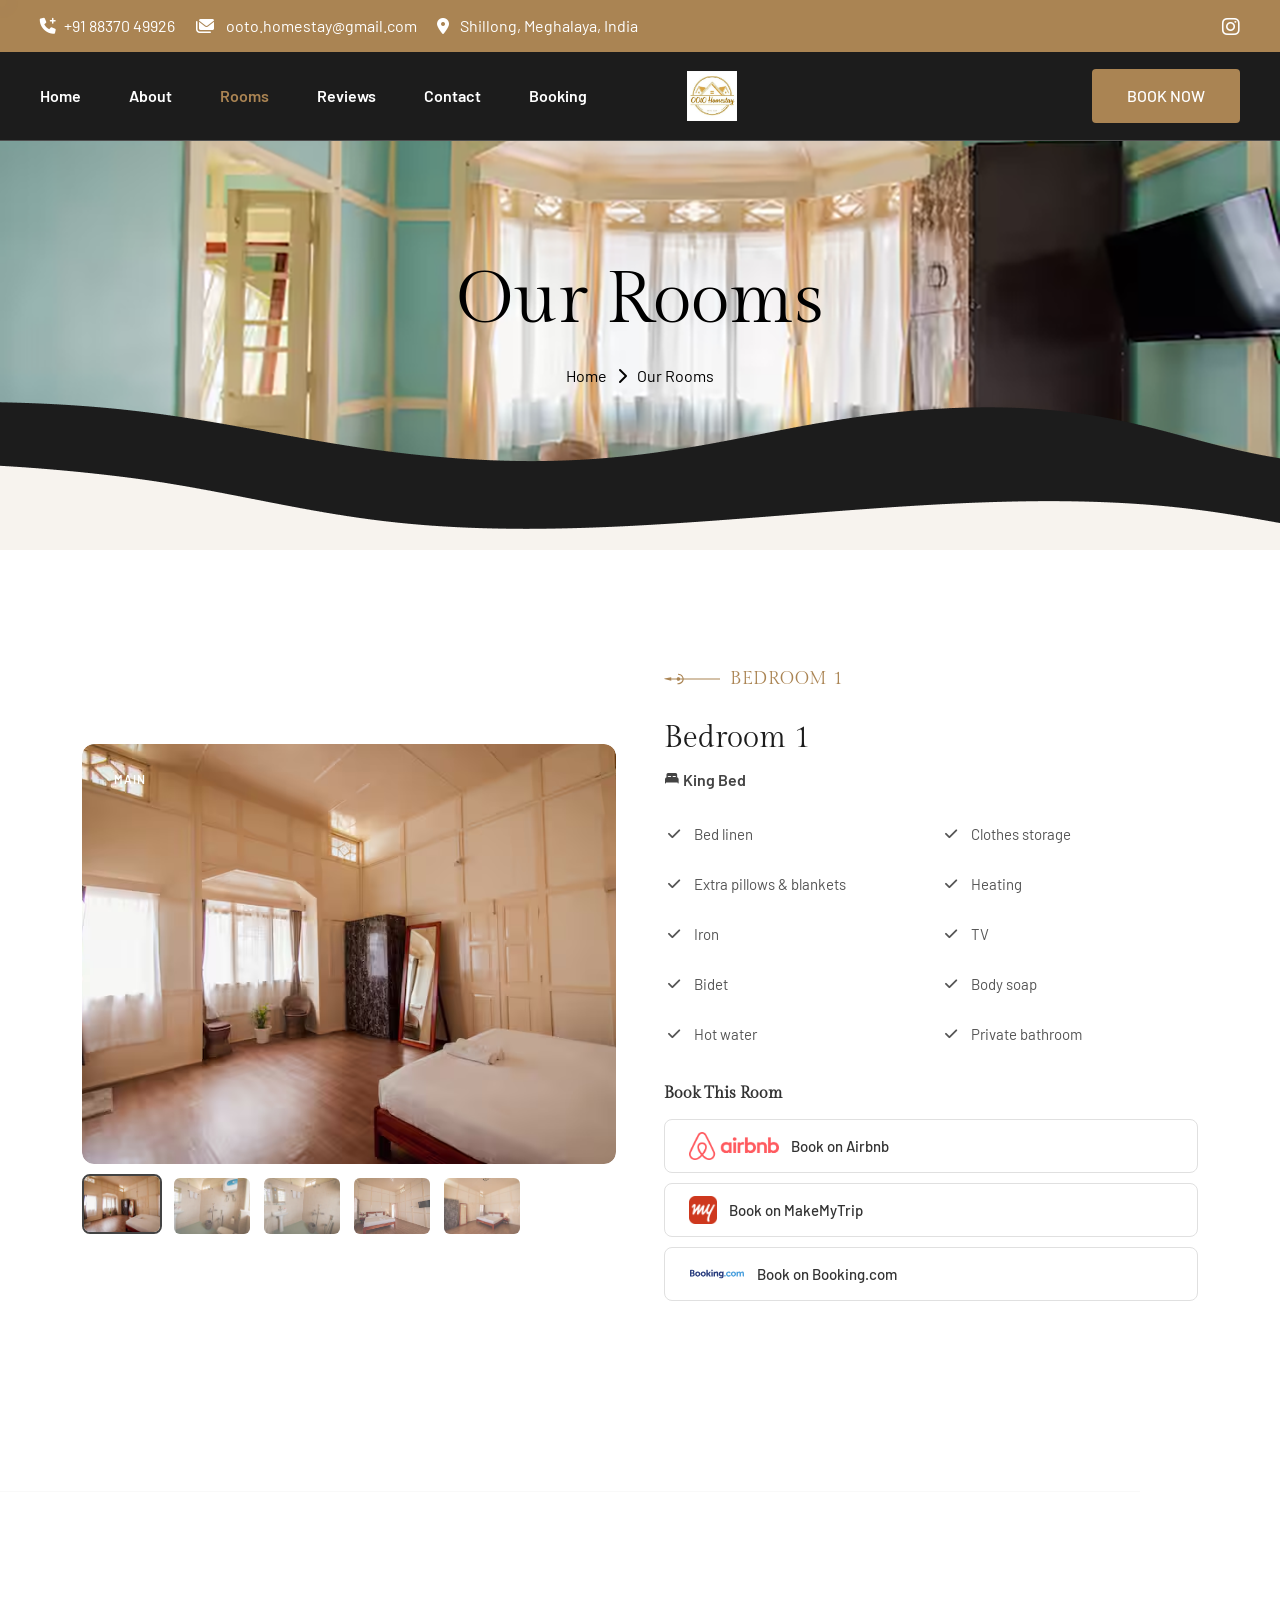
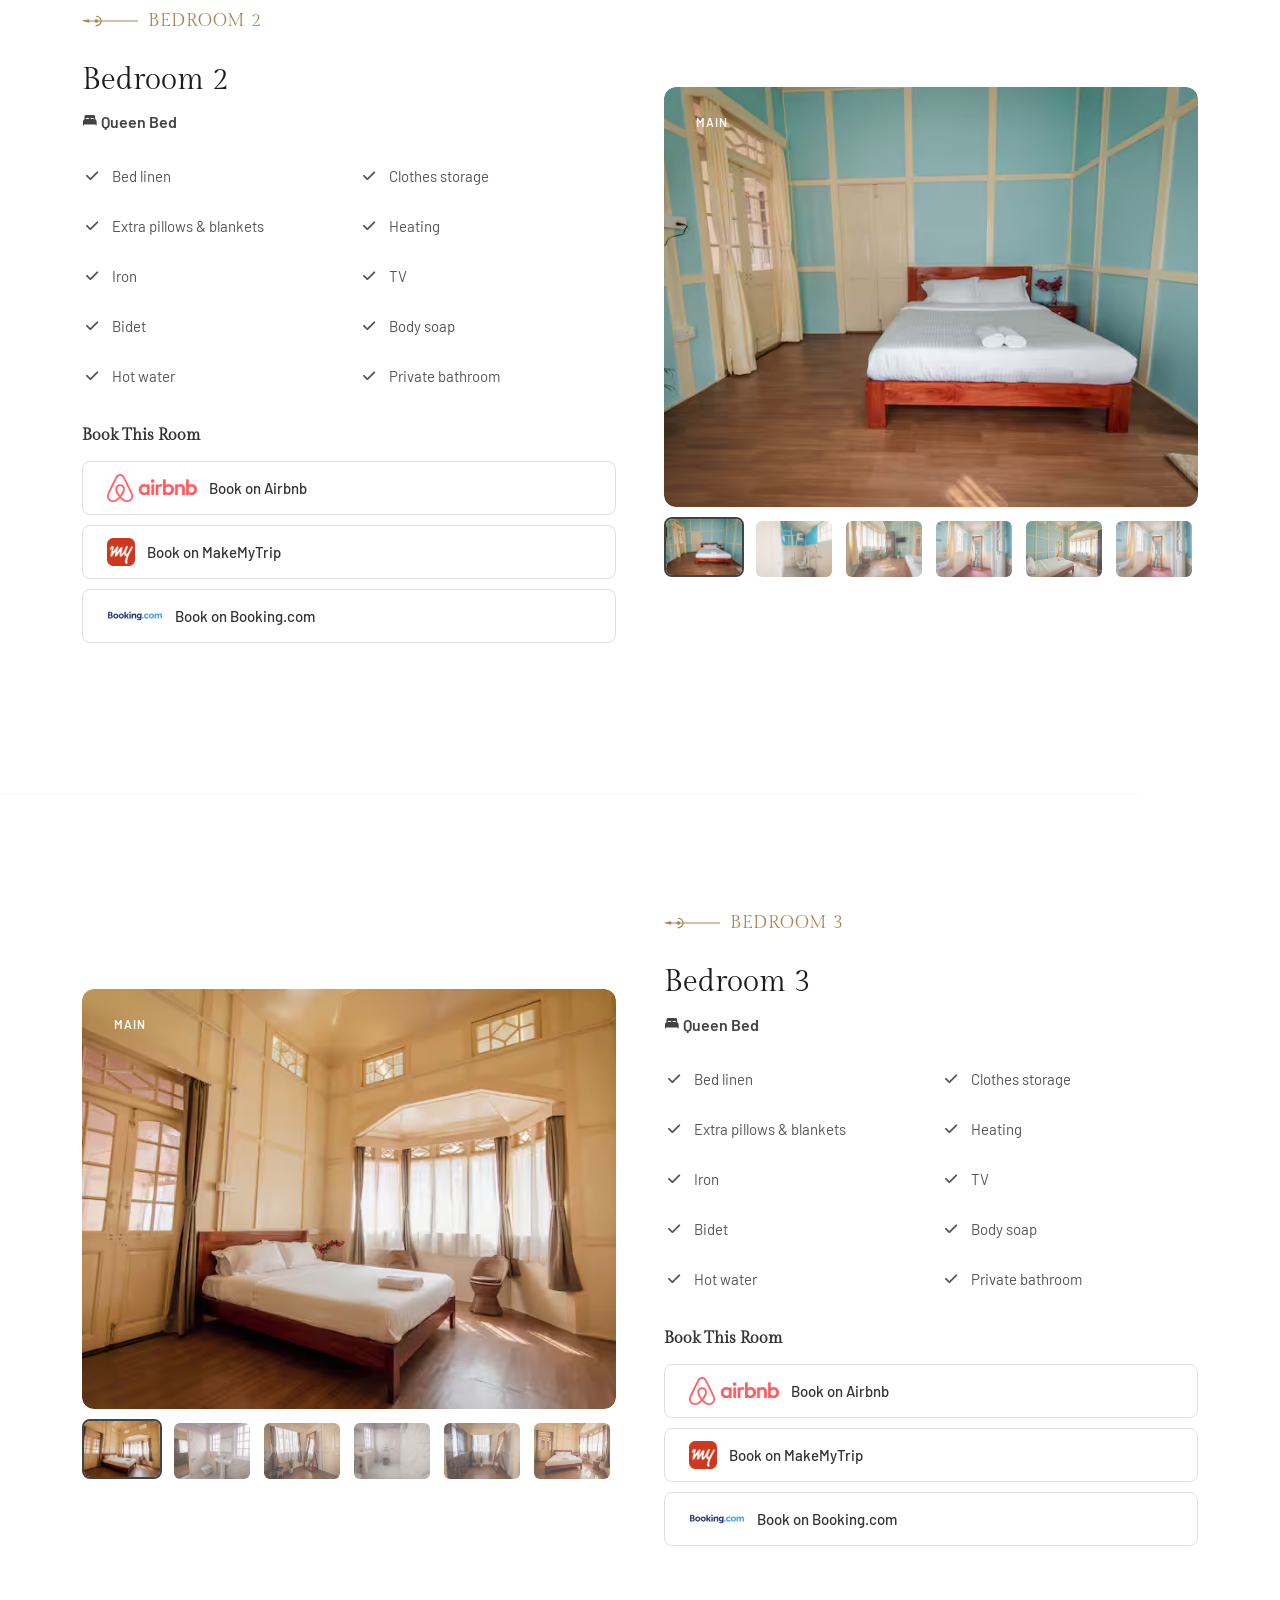
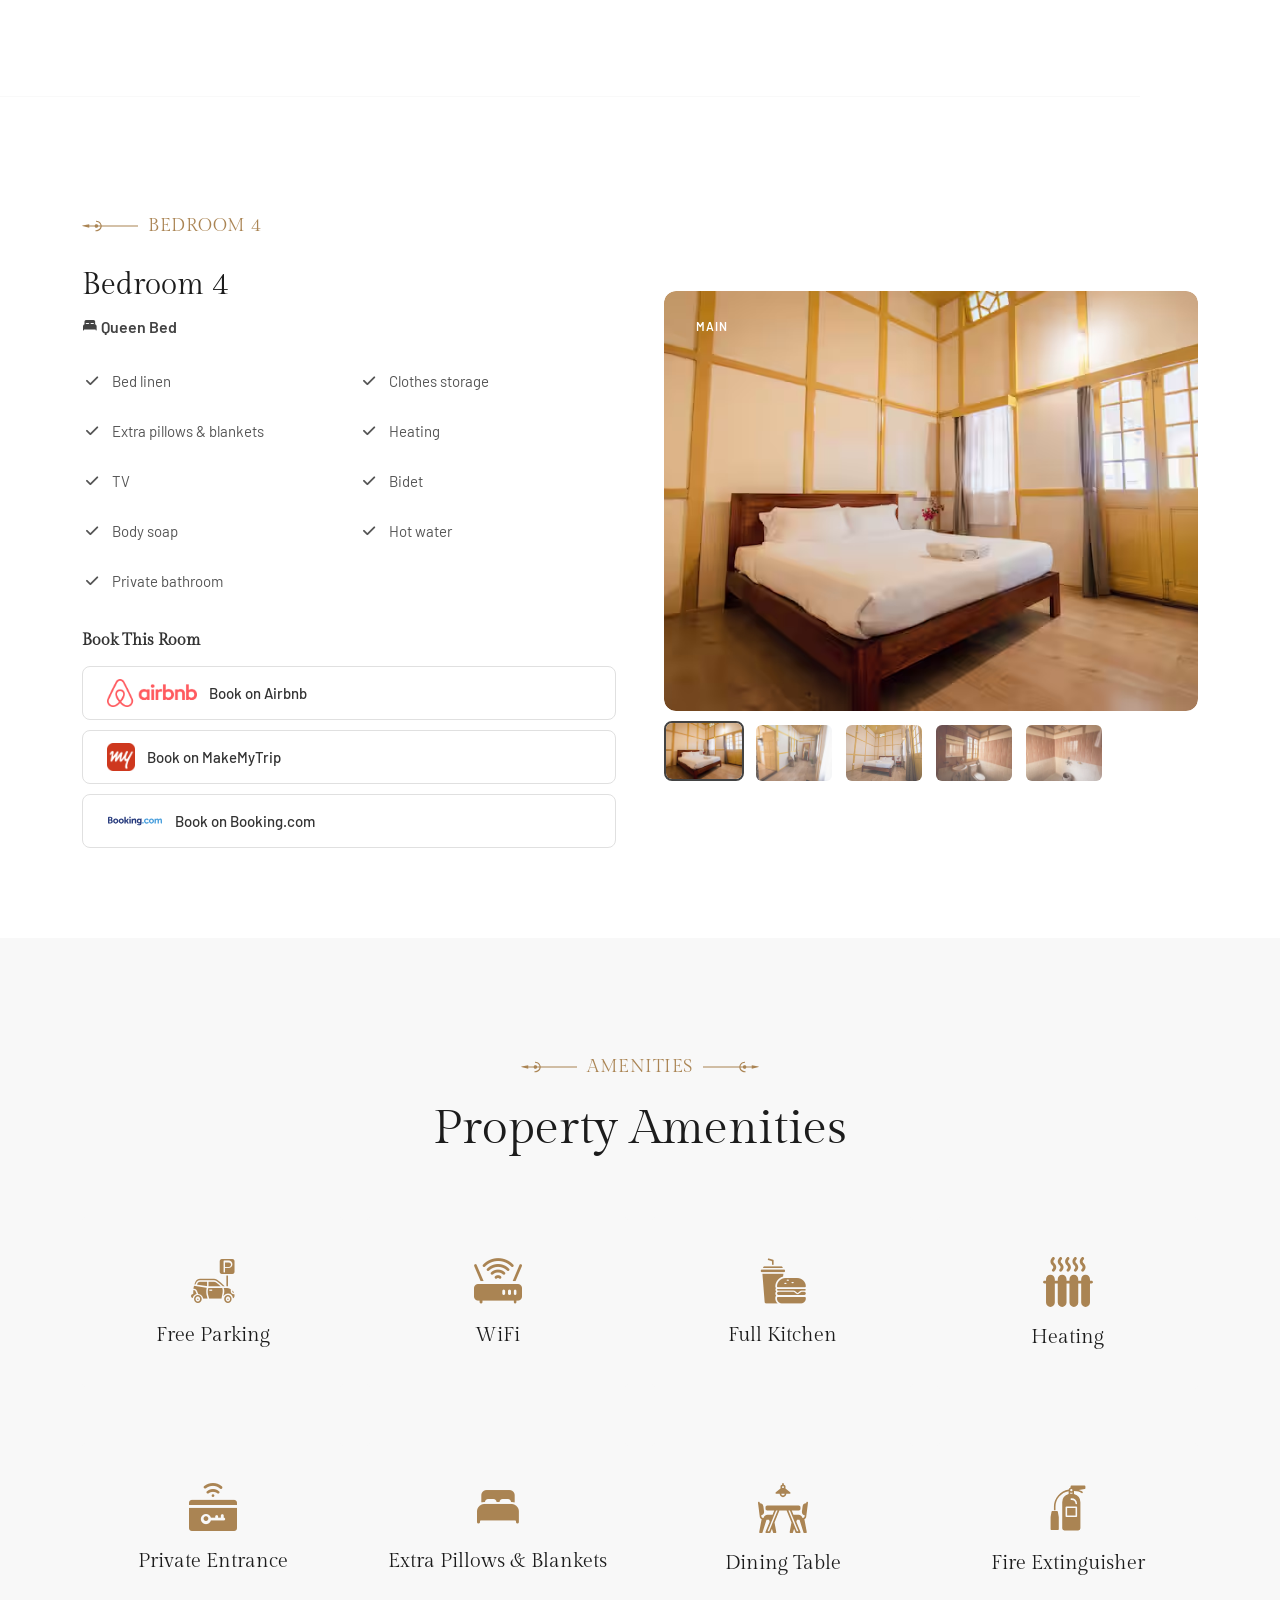
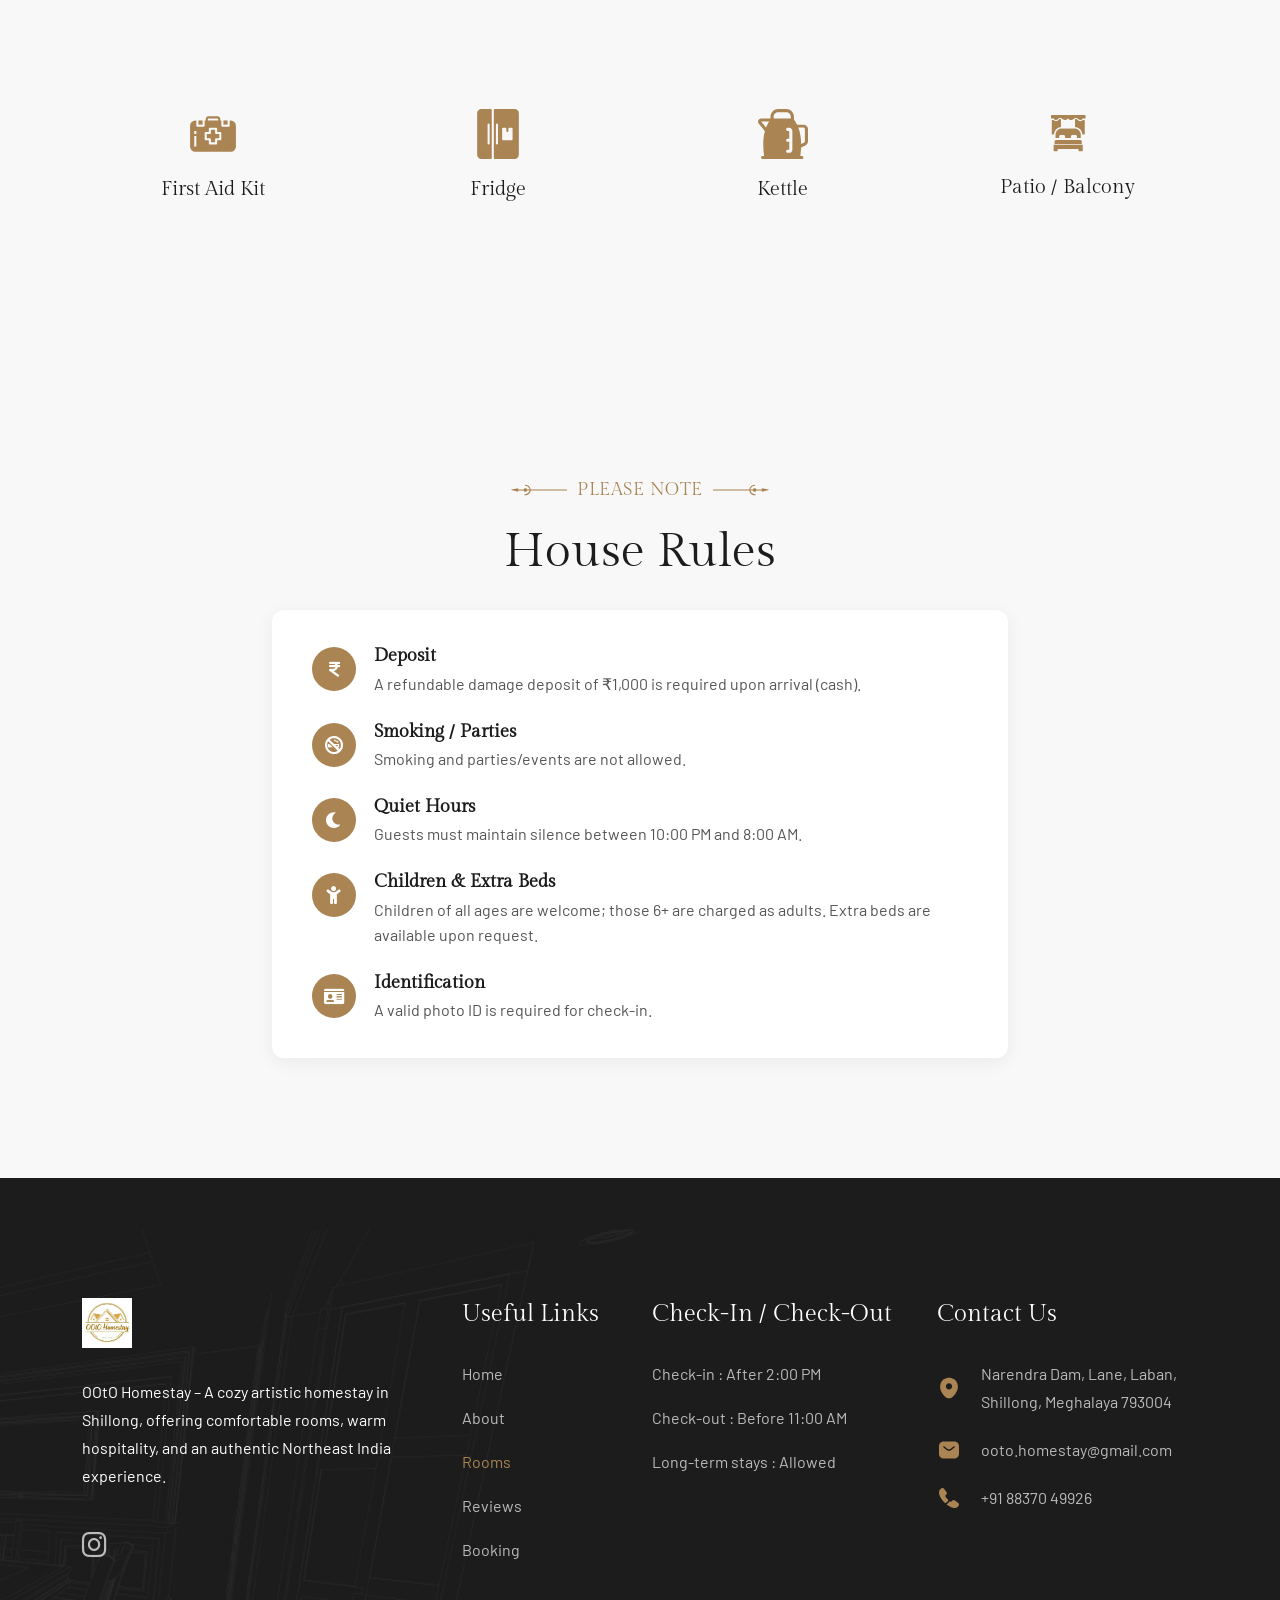
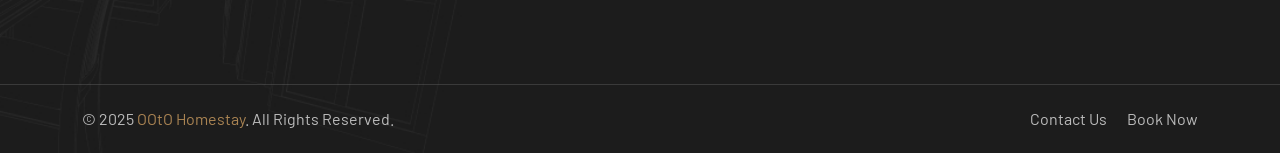
<file: room.html>
<!DOCTYPE html>
<html lang="en">

<head>
    <meta charset="UTF-8">
    <meta http-equiv="X-UA-Compatible" content="IE=edge">
    <meta name="viewport" content="width=device-width, initial-scale=1">
    <meta name="author" content="OOtO Homestay">
    <meta name="description"
        content="Rooms at OOtO Homestay Shillong – 4 cozy bedrooms with modern amenities, king and queen beds, heating, WiFi, and more.">
    <title>Our Rooms – OOtO Homestay Shillong</title>
    <link rel="shortcut icon" href="assets/img/favicon.svg">
    <link rel="stylesheet" href="assets/css/bootstrap.min.css">
    <link rel="stylesheet" href="assets/css/all.min.css">
    <link rel="stylesheet" href="assets/css/animate.css">
    <link rel="stylesheet" href="assets/css/magnific-popup.css">
    <link rel="stylesheet" href="assets/css/meanmenu.css">
    <link rel="stylesheet" href="assets/css/swiper-bundle.min.css">
    <link rel="stylesheet" href="assets/css/nice-select.css">
    <link rel="stylesheet" href="assets/css/flaticon.css">
    <link rel="stylesheet" href="assets/css/main.css">
    <style>
        /* Room Gallery Styles */
        .room-gallery {
            position: relative;
        }

        .room-main-image {
            width: 100%;
            border-radius: 12px;
            overflow: hidden;
            margin-bottom: 12px;
        }

        .room-main-image img {
            width: 100%;
            height: 420px;
            object-fit: cover;
            border-radius: 12px;
            transition: transform 0.4s ease;
        }

        .room-main-image:hover img {
            transform: scale(1.02);
        }

        .room-main-image .main-tag {
            position: absolute;
            top: 16px;
            left: 16px;
            background: var(--theme);
            color: #fff;
            padding: 5px 16px;
            border-radius: 30px;
            font-size: 12px;
            font-weight: 600;
            letter-spacing: 1px;
            text-transform: uppercase;
            z-index: 2;
        }

        .room-thumbs {
            display: flex;
            gap: 10px;
            flex-wrap: wrap;
        }

        .room-thumb {
            width: 80px;
            height: 60px;
            border-radius: 8px;
            overflow: hidden;
            cursor: pointer;
            border: 2px solid transparent;
            transition: all 0.3s ease;
            opacity: 0.7;
        }

        .room-thumb:hover,
        .room-thumb.active {
            border-color: var(--theme);
            opacity: 1;
            transform: translateY(-2px);
        }

        .room-thumb img {
            width: 100%;
            height: 100%;
            object-fit: cover;
        }

        /* Room Details */
        .room-detail-content h3 {
            font-size: 30px;
            margin-bottom: 8px;
        }

        .room-detail-content .bed-type {
            font-size: 16px;
            color: var(--theme);
            font-weight: 600;
            margin-bottom: 20px;
        }

        .room-amenity-grid {
            display: grid;
            grid-template-columns: 1fr 1fr;
            gap: 10px 20px;
            margin-bottom: 30px;
        }

        .room-amenity-item {
            display: flex;
            align-items: center;
            gap: 10px;
            padding: 6px 0;
            font-size: 15px;
            color: #555;
        }

        .room-amenity-item i {
            color: var(--theme);
            width: 20px;
            text-align: center;
            font-size: 14px;
        }

        /* Booking CTA in rooms */
        .room-booking-cta {
            margin-top: 20px;
        }

        .room-booking-cta h5 {
            font-size: 16px;
            margin-bottom: 16px;
            color: #333;
            font-weight: 600;
        }

        .partner-btn {
            display: flex;
            align-items: center;
            gap: 12px;
            padding: 12px 24px;
            border-radius: 8px;
            border: 1px solid #e0e0e0;
            background: #fff;
            text-decoration: none;
            color: #333;
            transition: all 0.3s ease;
            margin-bottom: 10px;
            font-weight: 500;
            font-size: 15px;
        }

        .partner-btn:hover {
            border-color: var(--theme);
            box-shadow: 0 4px 15px rgba(0, 0, 0, 0.08);
            transform: translateY(-2px);
            color: #333;
        }

        .partner-btn img {
            height: 28px;
            width: auto;
        }

        /* Room divider */
        .room-divider {
            border: 0;
            border-top: 1px solid #e8e8e8;
            margin: 60px 0;
        }

        /* Alternating layout */
        .room-row-reverse {
            flex-direction: row-reverse;
        }

        @media (max-width: 991px) {
            .room-main-image img {
                height: 300px;
            }

            .room-amenity-grid {
                grid-template-columns: 1fr;
            }

            .room-row-reverse {
                flex-direction: row;
            }
        }
    </style>
</head>

<body>
    <!-- Preloader -->
    <div id="preloader" class="preloader">
        <div class="animation-preloader">
            <div class="spinner"></div>
            <div class="txt-loading">
                <span data-text-preloader="O" class="letters-loading">O</span>
                <span data-text-preloader="O" class="letters-loading">O</span>
                <span data-text-preloader="t" class="letters-loading">t</span>
                <span data-text-preloader="O" class="letters-loading">O</span>
            </div>
            <p class="text-center">Loading</p>
        </div>
        <div class="loader">
            <div class="row">
                <div class="col-3 loader-section section-left">
                    <div class="bg"></div>
                </div>
                <div class="col-3 loader-section section-left">
                    <div class="bg"></div>
                </div>
                <div class="col-3 loader-section section-right">
                    <div class="bg"></div>
                </div>
                <div class="col-3 loader-section section-right">
                    <div class="bg"></div>
                </div>
            </div>
        </div>
    </div>

    <button id="gt-back-top" class="gt-back-to-top show"><i class="fa-solid fa-chevrons-up"></i></button>
    <div class="mouseCursor cursor-outer"></div>
    <div class="mouseCursor cursor-inner"></div>

    <!-- Offcanvas -->
    <div class="fix-area">
        <div class="offcanvas__info">
            <div class="offcanvas__wrapper">
                <div class="offcanvas__content">
                    <div class="offcanvas__top mb-5 d-flex justify-content-between align-items-center">
                        <div class="offcanvas__logo"><a href="index.html"><img src="assets/img/ooto/logo/ooto-logo.png"
                                    alt="OOtO Homestay" style="height:50px;"></a></div>
                        <div class="offcanvas__close"><button><i class="fas fa-times"></i></button></div>
                    </div>
                    <p class="text d-none d-xl-block">OOtO Homestay is a warm and welcoming homestay in Shillong,
                        offering travelers a peaceful and comfortable stay with artistic charm.</p>
                    <div class="mobile-menu fix mb-3"></div>
                    <div class="offcanvas__contact">
                        <h4>Contact Info</h4>
                        <ul>
                            <li class="d-flex align-items-center">
                                <div class="offcanvas__contact-icon"><i class="fal fa-map-marker-alt"></i></div>
                                <div class="offcanvas__contact-text"><a href="#">Shillong, Meghalaya, India</a></div>
                            </li>
                            <li class="d-flex align-items-center">
                                <div class="offcanvas__contact-icon mr-15"><i class="fal fa-envelope"></i></div>
                                <div class="offcanvas__contact-text"><a
                                        href="mailto:ooto.homestay@gmail.com">ooto.homestay@gmail.com</a></div>
                            </li>
                            <li class="d-flex align-items-center">
                                <div class="offcanvas__contact-icon mr-15"><i class="fal fa-clock"></i></div>
                                <div class="offcanvas__contact-text"><a href="#">Check-in: 2 PM / Check-out: 11 AM</a>
                                </div>
                            </li>
                            <li class="d-flex align-items-center">
                                <div class="offcanvas__contact-icon mr-15"><i class="far fa-phone"></i></div>
                                <div class="offcanvas__contact-text"><a href="tel:+918837049926">+91 88370 49926</a>
                                </div>
                            </li>
                        </ul>
                        <a href="booking.html" class="gt-theme-btn">BOOK NOW</a>
                        <div class="social-icon d-flex align-items-center">
                            <a href="https://www.instagram.com/ootohomestay" target="_blank"><i
                                    class="fa-brands fa-instagram"></i></a>
                        </div>
                    </div>
                </div>
            </div>
        </div>
    </div>
    <div class="offcanvas__overlay"></div>

    <!-- Header -->
    <header class="header-section">
        <div class="header-top-section">
            <div class="container-fluid">
                <div class="header-top-wrapper">
                    <ul>
                        <li><i class="fa-solid fa-phone-plus"></i><a href="tel:+918837049926">+91 88370 49926</a></li>
                        <li><i class="fa-solid fa-envelopes"></i><a href="mailto:ooto.homestay@gmail.com">
                                ooto.homestay@gmail.com</a></li>
                        <li><i class="fa-solid fa-location-dot"></i> Shillong, Meghalaya, India</li>
                    </ul>
                    <div class="gt-social-icon d-flex align-items-center">
                        <a href="https://www.instagram.com/ootohomestay" target="_blank"><i
                                class="fa-brands fa-instagram"></i></a>
                    </div>
                </div>
            </div>
        </div>
        <div id="header-sticky" class="header-1">
            <div class="container-fluid">
                <div class="mega-menu-wrapper">
                    <div class="header-main">
                        <div class="logo d-xl-none">
                            <a href="index.html" class="header-logo"><img src="assets/img/ooto/logo/ooto-logo.png"
                                    alt="OOtO Homestay" style="height:50px;"></a>
                            <a href="index.html" class="header-logo-2"><img src="assets/img/ooto/logo/ooto-logo.png"
                                    alt="OOtO Homestay" style="height:50px;"></a>
                        </div>
                        <div class="header-left">
                            <div class="mean__menu-wrapper">
                                <div class="main-menu">
                                    <nav id="mobile-menu">
                                        <ul>
                                            <li><a href="index.html">Home</a></li>
                                            <li><a href="about.html">About</a></li>
                                            <li class="active"><a href="room.html">Rooms</a></li>
                                            <li><a href="reviews.html">Reviews</a></li>
                                            <li><a href="contact.html">Contact</a></li>
                                            <li><a href="booking.html">Booking</a></li>
                                        </ul>
                                    </nav>
                                </div>
                            </div>
                            <div class="logo d-none d-xl-block">
                                <a href="index.html" class="header-logo"><img src="assets/img/ooto/logo/ooto-logo.png"
                                        alt="OOtO Homestay" style="height:55px;"></a>
                                <a href="index.html" class="header-logo-2"><img src="assets/img/ooto/logo/ooto-logo.png"
                                        alt="OOtO Homestay" style="height:55px;"></a>
                            </div>
                        </div>
                        <div class="header-right d-flex justify-content-end align-items-center">
                            <div class="hero-button"><a href="booking.html" class="gt-theme-btn">BOOK NOW</a></div>
                            <div class="header__hamburger d-xl-none my-auto">
                                <div class="sidebar__toggle">
                                    <div class="header-bar"><span></span><span></span></div>
                                </div>
                            </div>
                        </div>
                    </div>
                </div>
            </div>
        </div>
    </header>

    <!-- Breadcrumb -->
    <div class="gt-breadcrumb-wrapper bg-cover"
        style="background-image: url('assets/img/ooto/bedroom-2/background.png');">
        <div class="breadcrumb-shape"><img src="assets/img/bottom-shape.png" alt="img"></div>
        <div class="container">
            <div class="gt-page-heading">
                <div class="gt-breadcrumb-sub-title">
                    <h1 class="text-white wow fadeInUp" data-wow-delay=".3s">Our Rooms</h1>
                </div>
                <ul class="gt-breadcrumb-items wow fadeInUp" data-wow-delay=".5s">
                    <li><a href="index.html">Home</a></li>
                    <li><i class="fa-solid fa-chevron-right"></i></li>
                    <li>Our Rooms</li>
                </ul>
            </div>
        </div>
    </div>

    <!-- ============================================ -->
    <!-- BEDROOM 1 -->
    <!-- ============================================ -->
    <section class="gt-about-section-2 section-padding fix">
        <div class="container">
            <div class="row g-5 align-items-center" id="room-1">
                <!-- Left: Image Gallery -->
                <div class="col-lg-6 wow fadeInUp" data-wow-delay=".2s">
                    <div class="room-gallery">
                        <div class="room-main-image" style="position:relative;">
                            <span class="main-tag">Main</span>
                            <a href="assets/img/ooto/bedroom-1/main.avif" class="popup-image">
                                <img src="assets/img/ooto/bedroom-1/main.avif" alt="Bedroom 1 – Main View"
                                    id="room1-main">
                            </a>
                        </div>
                        <div class="room-thumbs">
                            <div class="room-thumb active"
                                onclick="switchRoomImg('room1-main', this, 'assets/img/ooto/bedroom-1/main.avif')">
                                <img src="assets/img/ooto/bedroom-1/main.avif" alt="View 1">
                            </div>
                            <div class="room-thumb"
                                onclick="switchRoomImg('room1-main', this, 'assets/img/ooto/bedroom-1/1a087d0a-3132-4fbd-b544-434efd1bdf28.avif')">
                                <img src="assets/img/ooto/bedroom-1/1a087d0a-3132-4fbd-b544-434efd1bdf28.avif"
                                    alt="View 2">
                            </div>
                            <div class="room-thumb"
                                onclick="switchRoomImg('room1-main', this, 'assets/img/ooto/bedroom-1/a5c80693-0ff8-4bd7-85e9-26bebb29ed59.avif')">
                                <img src="assets/img/ooto/bedroom-1/a5c80693-0ff8-4bd7-85e9-26bebb29ed59.avif"
                                    alt="View 3">
                            </div>
                            <div class="room-thumb"
                                onclick="switchRoomImg('room1-main', this, 'assets/img/ooto/bedroom-1/a7b53ad9-b6aa-4cde-b5ea-617adce876fc.avif')">
                                <img src="assets/img/ooto/bedroom-1/a7b53ad9-b6aa-4cde-b5ea-617adce876fc.avif"
                                    alt="View 4">
                            </div>
                            <div class="room-thumb"
                                onclick="switchRoomImg('room1-main', this, 'assets/img/ooto/bedroom-1/2ef2853c-bc13-4742-9d1c-1fdfd47829a6.avif')">
                                <img src="assets/img/ooto/bedroom-1/2ef2853c-bc13-4742-9d1c-1fdfd47829a6.avif"
                                    alt="View 5">
                            </div>
                        </div>
                    </div>
                </div>
                <!-- Right: Details -->
                <div class="col-lg-6 wow fadeInUp" data-wow-delay=".4s">
                    <div class="room-detail-content">
                        <div class="gt-section-title">
                            <h6><img src="assets/img/arrow-left.svg" alt="img"> BEDROOM 1</h6>
                        </div>
                        <h3>Bedroom 1</h3>
                        <p class="bed-type"><i class="flaticon-bed-1"></i> King Bed</p>
                        <div class="room-amenity-grid">
                            <div class="room-amenity-item"><i class="fa-solid fa-check"></i> Bed linen</div>
                            <div class="room-amenity-item"><i class="fa-solid fa-check"></i> Clothes storage</div>
                            <div class="room-amenity-item"><i class="fa-solid fa-check"></i> Extra pillows &amp;
                                blankets</div>
                            <div class="room-amenity-item"><i class="fa-solid fa-check"></i> Heating</div>
                            <div class="room-amenity-item"><i class="fa-solid fa-check"></i> Iron</div>
                            <div class="room-amenity-item"><i class="fa-solid fa-check"></i> TV</div>
                            <div class="room-amenity-item"><i class="fa-solid fa-check"></i> Bidet</div>
                            <div class="room-amenity-item"><i class="fa-solid fa-check"></i> Body soap</div>
                            <div class="room-amenity-item"><i class="fa-solid fa-check"></i> Hot water</div>
                            <div class="room-amenity-item"><i class="fa-solid fa-check"></i> Private bathroom</div>
                        </div>
                        <div class="room-booking-cta">
                            <h5>Book This Room</h5>
                            <a href="https://www.airbnb.com/rooms/1214624583136449076" target="_blank"
                                class="partner-btn"><img src="assets/img/ooto/partners/airbnb.png" alt="Airbnb"> Book on
                                Airbnb</a>
                            <a href="https://www.makemytrip.com/hotels/ooto_homestay-details-shillong.html"
                                target="_blank" class="partner-btn"><img src="assets/img/ooto/partners/makemytrip.png"
                                    alt="MakeMyTrip"> Book on
                                MakeMyTrip</a>
                            <a href="https://www.booking.com/hotel/in/ooto-homestay.html" target="_blank"
                                class="partner-btn"><img src="assets/img/ooto/partners/booking-ar21.svg"
                                    alt="Booking.com">
                                Book on
                                Booking.com</a>
                        </div>
                    </div>
                </div>
            </div>
        </div>
    </section>

    <hr class="room-divider container">

    <!-- ============================================ -->
    <!-- BEDROOM 2 -->
    <!-- ============================================ -->
    <section class="fix" style="padding: 60px 0 80px;">
        <div class="container">
            <div class="row g-5 align-items-center room-row-reverse" id="room-2">
                <!-- Right: Image Gallery (visually on right due to reverse) -->
                <div class="col-lg-6 wow fadeInUp" data-wow-delay=".2s">
                    <div class="room-gallery">
                        <div class="room-main-image" style="position:relative;">
                            <span class="main-tag">Main</span>
                            <a href="assets/img/ooto/bedroom-2/main.avif" class="popup-image">
                                <img src="assets/img/ooto/bedroom-2/main.avif" alt="Bedroom 2 – Main View"
                                    id="room2-main">
                            </a>
                        </div>
                        <div class="room-thumbs">
                            <div class="room-thumb active"
                                onclick="switchRoomImg('room2-main', this, 'assets/img/ooto/bedroom-2/main.avif')">
                                <img src="assets/img/ooto/bedroom-2/main.avif" alt="View 1">
                            </div>
                            <div class="room-thumb"
                                onclick="switchRoomImg('room2-main', this, 'assets/img/ooto/bedroom-2/0efd11da-1144-4287-a5ef-5ff92f610517.avif')">
                                <img src="assets/img/ooto/bedroom-2/0efd11da-1144-4287-a5ef-5ff92f610517.avif"
                                    alt="View 2">
                            </div>
                            <div class="room-thumb"
                                onclick="switchRoomImg('room2-main', this, 'assets/img/ooto/bedroom-2/1edb4822-b506-4c3a-af98-1fa75c1e08c0.avif')">
                                <img src="assets/img/ooto/bedroom-2/1edb4822-b506-4c3a-af98-1fa75c1e08c0.avif"
                                    alt="View 3">
                            </div>
                            <div class="room-thumb"
                                onclick="switchRoomImg('room2-main', this, 'assets/img/ooto/bedroom-2/38434c02-cd53-4320-b2b5-00db14f622a2.avif')">
                                <img src="assets/img/ooto/bedroom-2/38434c02-cd53-4320-b2b5-00db14f622a2.avif"
                                    alt="View 4">
                            </div>
                            <div class="room-thumb"
                                onclick="switchRoomImg('room2-main', this, 'assets/img/ooto/bedroom-2/ef612029-a6cc-4666-b50a-ee91c82ff8d4.avif')">
                                <img src="assets/img/ooto/bedroom-2/ef612029-a6cc-4666-b50a-ee91c82ff8d4.avif"
                                    alt="View 5">
                            </div>
                            <div class="room-thumb"
                                onclick="switchRoomImg('room2-main', this, 'assets/img/ooto/bedroom-2/dbb6d7d4-b884-4893-8b3e-291daa6d9e42.avif')">
                                <img src="assets/img/ooto/bedroom-2/dbb6d7d4-b884-4893-8b3e-291daa6d9e42.avif"
                                    alt="View 6">
                            </div>
                        </div>
                    </div>
                </div>
                <!-- Left: Details -->
                <div class="col-lg-6 wow fadeInUp" data-wow-delay=".4s">
                    <div class="room-detail-content">
                        <div class="gt-section-title">
                            <h6><img src="assets/img/arrow-left.svg" alt="img"> BEDROOM 2</h6>
                        </div>
                        <h3>Bedroom 2</h3>
                        <p class="bed-type"><i class="flaticon-bed-1"></i> Queen Bed</p>
                        <div class="room-amenity-grid">
                            <div class="room-amenity-item"><i class="fa-solid fa-check"></i> Bed linen</div>
                            <div class="room-amenity-item"><i class="fa-solid fa-check"></i> Clothes storage</div>
                            <div class="room-amenity-item"><i class="fa-solid fa-check"></i> Extra pillows &amp;
                                blankets</div>
                            <div class="room-amenity-item"><i class="fa-solid fa-check"></i> Heating</div>
                            <div class="room-amenity-item"><i class="fa-solid fa-check"></i> Iron</div>
                            <div class="room-amenity-item"><i class="fa-solid fa-check"></i> TV</div>
                            <div class="room-amenity-item"><i class="fa-solid fa-check"></i> Bidet</div>
                            <div class="room-amenity-item"><i class="fa-solid fa-check"></i> Body soap</div>
                            <div class="room-amenity-item"><i class="fa-solid fa-check"></i> Hot water</div>
                            <div class="room-amenity-item"><i class="fa-solid fa-check"></i> Private bathroom</div>
                        </div>
                        <div class="room-booking-cta">
                            <h5>Book This Room</h5>
                            <a href="https://www.airbnb.com/rooms/1214624583136449076" target="_blank"
                                class="partner-btn"><img src="assets/img/ooto/partners/airbnb.png" alt="Airbnb"> Book on
                                Airbnb</a>
                            <a href="https://www.makemytrip.com/hotels/ooto_homestay-details-shillong.html"
                                target="_blank" class="partner-btn"><img src="assets/img/ooto/partners/makemytrip.png"
                                    alt="MakeMyTrip"> Book on
                                MakeMyTrip</a>
                            <a href="https://www.booking.com/hotel/in/ooto-homestay.html" target="_blank"
                                class="partner-btn"><img src="assets/img/ooto/partners/booking-ar21.svg"
                                    alt="Booking.com">
                                Book on
                                Booking.com</a>
                        </div>
                    </div>
                </div>
            </div>
        </div>
    </section>

    <hr class="room-divider container">

    <!-- ============================================ -->
    <!-- BEDROOM 3 -->
    <!-- ============================================ -->
    <section class="fix" style="padding: 60px 0 80px;">
        <div class="container">
            <div class="row g-5 align-items-center" id="room-3">
                <!-- Left: Image Gallery -->
                <div class="col-lg-6 wow fadeInUp" data-wow-delay=".2s">
                    <div class="room-gallery">
                        <div class="room-main-image" style="position:relative;">
                            <span class="main-tag">Main</span>
                            <a href="assets/img/ooto/bedroom-3/main.avif" class="popup-image">
                                <img src="assets/img/ooto/bedroom-3/main.avif" alt="Bedroom 3 – Main View"
                                    id="room3-main">
                            </a>
                        </div>
                        <div class="room-thumbs">
                            <div class="room-thumb active"
                                onclick="switchRoomImg('room3-main', this, 'assets/img/ooto/bedroom-3/main.avif')">
                                <img src="assets/img/ooto/bedroom-3/main.avif" alt="View 1">
                            </div>
                            <div class="room-thumb"
                                onclick="switchRoomImg('room3-main', this, 'assets/img/ooto/bedroom-3/0ec93017-5a30-4cc3-831e-a084a26736b3.avif')">
                                <img src="assets/img/ooto/bedroom-3/0ec93017-5a30-4cc3-831e-a084a26736b3.avif"
                                    alt="View 2">
                            </div>
                            <div class="room-thumb"
                                onclick="switchRoomImg('room3-main', this, 'assets/img/ooto/bedroom-3/99388826-f75a-407d-8f92-7187619c7556.avif')">
                                <img src="assets/img/ooto/bedroom-3/99388826-f75a-407d-8f92-7187619c7556.avif"
                                    alt="View 3">
                            </div>
                            <div class="room-thumb"
                                onclick="switchRoomImg('room3-main', this, 'assets/img/ooto/bedroom-3/dd30dd9b-a1fd-4e92-b205-14f3ec30dddf.avif')">
                                <img src="assets/img/ooto/bedroom-3/dd30dd9b-a1fd-4e92-b205-14f3ec30dddf.avif"
                                    alt="View 4">
                            </div>
                            <div class="room-thumb"
                                onclick="switchRoomImg('room3-main', this, 'assets/img/ooto/bedroom-3/e4058114-6d8e-455e-92e4-b0200b1fe42e.avif')">
                                <img src="assets/img/ooto/bedroom-3/e4058114-6d8e-455e-92e4-b0200b1fe42e.avif"
                                    alt="View 5">
                            </div>
                            <div class="room-thumb"
                                onclick="switchRoomImg('room3-main', this, 'assets/img/ooto/bedroom-3/f1e8a239-9488-49d7-ac09-99897f733652.avif')">
                                <img src="assets/img/ooto/bedroom-3/f1e8a239-9488-49d7-ac09-99897f733652.avif"
                                    alt="View 6">
                            </div>
                        </div>
                    </div>
                </div>
                <!-- Right: Details -->
                <div class="col-lg-6 wow fadeInUp" data-wow-delay=".4s">
                    <div class="room-detail-content">
                        <div class="gt-section-title">
                            <h6><img src="assets/img/arrow-left.svg" alt="img"> BEDROOM 3</h6>
                        </div>
                        <h3>Bedroom 3</h3>
                        <p class="bed-type"><i class="flaticon-bed-1"></i> Queen Bed</p>
                        <div class="room-amenity-grid">
                            <div class="room-amenity-item"><i class="fa-solid fa-check"></i> Bed linen</div>
                            <div class="room-amenity-item"><i class="fa-solid fa-check"></i> Clothes storage</div>
                            <div class="room-amenity-item"><i class="fa-solid fa-check"></i> Extra pillows &amp;
                                blankets</div>
                            <div class="room-amenity-item"><i class="fa-solid fa-check"></i> Heating</div>
                            <div class="room-amenity-item"><i class="fa-solid fa-check"></i> Iron</div>
                            <div class="room-amenity-item"><i class="fa-solid fa-check"></i> TV</div>
                            <div class="room-amenity-item"><i class="fa-solid fa-check"></i> Bidet</div>
                            <div class="room-amenity-item"><i class="fa-solid fa-check"></i> Body soap</div>
                            <div class="room-amenity-item"><i class="fa-solid fa-check"></i> Hot water</div>
                            <div class="room-amenity-item"><i class="fa-solid fa-check"></i> Private bathroom</div>
                        </div>
                        <div class="room-booking-cta">
                            <h5>Book This Room</h5>
                            <a href="https://www.airbnb.com/rooms/1214624583136449076" target="_blank"
                                class="partner-btn"><img src="assets/img/ooto/partners/airbnb.png" alt="Airbnb"> Book on
                                Airbnb</a>
                            <a href="https://www.makemytrip.com/hotels/ooto_homestay-details-shillong.html"
                                target="_blank" class="partner-btn"><img src="assets/img/ooto/partners/makemytrip.png"
                                    alt="MakeMyTrip"> Book on
                                MakeMyTrip</a>
                            <a href="https://www.booking.com/hotel/in/ooto-homestay.html" target="_blank"
                                class="partner-btn"><img src="assets/img/ooto/partners/booking-ar21.svg"
                                    alt="Booking.com">
                                Book on
                                Booking.com</a>
                        </div>
                    </div>
                </div>
            </div>
        </div>
    </section>

    <hr class="room-divider container">

    <!-- ============================================ -->
    <!-- BEDROOM 4 -->
    <!-- ============================================ -->
    <section class="fix" style="padding: 60px 0 80px;">
        <div class="container">
            <div class="row g-5 align-items-center room-row-reverse" id="room-4">
                <!-- Right: Image Gallery -->
                <div class="col-lg-6 wow fadeInUp" data-wow-delay=".2s">
                    <div class="room-gallery">
                        <div class="room-main-image" style="position:relative;">
                            <span class="main-tag">Main</span>
                            <a href="assets/img/ooto/bedroom-4/main.avif" class="popup-image">
                                <img src="assets/img/ooto/bedroom-4/main.avif" alt="Bedroom 4 – Main View"
                                    id="room4-main">
                            </a>
                        </div>
                        <div class="room-thumbs">
                            <div class="room-thumb active"
                                onclick="switchRoomImg('room4-main', this, 'assets/img/ooto/bedroom-4/main.avif')">
                                <img src="assets/img/ooto/bedroom-4/main.avif" alt="View 1">
                            </div>
                            <div class="room-thumb"
                                onclick="switchRoomImg('room4-main', this, 'assets/img/ooto/bedroom-4/56c82f3b-e722-4380-a31b-51f99d3f43d3.avif')">
                                <img src="assets/img/ooto/bedroom-4/56c82f3b-e722-4380-a31b-51f99d3f43d3.avif"
                                    alt="View 2">
                            </div>
                            <div class="room-thumb"
                                onclick="switchRoomImg('room4-main', this, 'assets/img/ooto/bedroom-4/65f9cd23-0573-4ddc-8f4a-e730a03d6d64.avif')">
                                <img src="assets/img/ooto/bedroom-4/65f9cd23-0573-4ddc-8f4a-e730a03d6d64.avif"
                                    alt="View 3">
                            </div>
                            <div class="room-thumb"
                                onclick="switchRoomImg('room4-main', this, 'assets/img/ooto/bedroom-4/6f8fa9dd-beb0-470a-8a2d-31441ad984da.avif')">
                                <img src="assets/img/ooto/bedroom-4/6f8fa9dd-beb0-470a-8a2d-31441ad984da.avif"
                                    alt="View 4">
                            </div>
                            <div class="room-thumb"
                                onclick="switchRoomImg('room4-main', this, 'assets/img/ooto/bedroom-4/c59d3a2e-aa3b-483d-9c73-2aad241c16a6.avif')">
                                <img src="assets/img/ooto/bedroom-4/c59d3a2e-aa3b-483d-9c73-2aad241c16a6.avif"
                                    alt="View 5">
                            </div>
                        </div>
                    </div>
                </div>
                <!-- Left: Details -->
                <div class="col-lg-6 wow fadeInUp" data-wow-delay=".4s">
                    <div class="room-detail-content">
                        <div class="gt-section-title">
                            <h6><img src="assets/img/arrow-left.svg" alt="img"> BEDROOM 4</h6>
                        </div>
                        <h3>Bedroom 4</h3>
                        <p class="bed-type"><i class="flaticon-bed-1"></i> Queen Bed</p>
                        <div class="room-amenity-grid">
                            <div class="room-amenity-item"><i class="fa-solid fa-check"></i> Bed linen</div>
                            <div class="room-amenity-item"><i class="fa-solid fa-check"></i> Clothes storage</div>
                            <div class="room-amenity-item"><i class="fa-solid fa-check"></i> Extra pillows &amp;
                                blankets</div>
                            <div class="room-amenity-item"><i class="fa-solid fa-check"></i> Heating</div>
                            <div class="room-amenity-item"><i class="fa-solid fa-check"></i> TV</div>
                            <div class="room-amenity-item"><i class="fa-solid fa-check"></i> Bidet</div>
                            <div class="room-amenity-item"><i class="fa-solid fa-check"></i> Body soap</div>
                            <div class="room-amenity-item"><i class="fa-solid fa-check"></i> Hot water</div>
                            <div class="room-amenity-item"><i class="fa-solid fa-check"></i> Private bathroom</div>
                        </div>
                        <div class="room-booking-cta">
                            <h5>Book This Room</h5>
                            <a href="https://www.airbnb.com/rooms/1214624583136449076" target="_blank"
                                class="partner-btn"><img src="assets/img/ooto/partners/airbnb.png" alt="Airbnb"> Book on
                                Airbnb</a>
                            <a href="https://www.makemytrip.com/hotels/ooto_homestay-details-shillong.html"
                                target="_blank" class="partner-btn"><img src="assets/img/ooto/partners/makemytrip.png"
                                    alt="MakeMyTrip"> Book on
                                MakeMyTrip</a>
                            <a href="https://www.booking.com/hotel/in/ooto-homestay.html" target="_blank"
                                class="partner-btn"><img src="assets/img/ooto/partners/booking-ar21.svg"
                                    alt="Booking.com">
                                Book on
                                Booking.com</a>
                        </div>
                    </div>
                </div>
            </div>
        </div>
    </section>

    <!-- Property Amenities Section -->
    <section class="gt-service-section fix section-padding section-bg">
        <div class="container">
            <div class="gt-section-title text-center">
                <h6 class="justify-content-center wow fadeInUp">
                    <img src="assets/img/arrow-left.svg" alt="img">
                    AMENITIES
                    <img src="assets/img/arrow-right-2.svg" alt="img">
                </h6>
                <h2 class="wow fadeInUp" data-wow-delay=".2s">Property Amenities</h2>
            </div>
            <div class="row g-4">
                <div class="col-xl-3 col-lg-4 col-md-6 wow fadeInUp">
                    <div class="service-box-items">
                        <div class="icon"><i class="flaticon-free-parking"></i></div>
                        <h4>Free Parking</h4>
                    </div>
                </div>
                <div class="col-xl-3 col-lg-4 col-md-6 wow fadeInUp" data-wow-delay=".1s">
                    <div class="service-box-items">
                        <div class="icon"><i class="flaticon-wifi-router"></i></div>
                        <h4>WiFi</h4>
                    </div>
                </div>
                <div class="col-xl-3 col-lg-4 col-md-6 wow fadeInUp" data-wow-delay=".2s">
                    <div class="service-box-items">
                        <div class="icon"><i class="flaticon-fast-food"></i></div>
                        <h4>Full Kitchen</h4>
                    </div>
                </div>
                <div class="col-xl-3 col-lg-4 col-md-6 wow fadeInUp" data-wow-delay=".3s">
                    <div class="service-box-items">
                        <div class="icon"><img src="assets/img/ooto/icons/heating.svg" alt="Heating"
                                style="width:50px;height:50px;"></div>
                        <h4>Heating</h4>
                    </div>
                </div>
                <div class="col-xl-3 col-lg-4 col-md-6 wow fadeInUp">
                    <div class="service-box-items">
                        <div class="icon"><i class="flaticon-key-card"></i></div>
                        <h4>Private Entrance</h4>
                    </div>
                </div>
                <div class="col-xl-3 col-lg-4 col-md-6 wow fadeInUp" data-wow-delay=".1s">
                    <div class="service-box-items">
                        <div class="icon"><i class="flaticon-bed-1"></i></div>
                        <h4>Extra Pillows &amp; Blankets</h4>
                    </div>
                </div>
                <div class="col-xl-3 col-lg-4 col-md-6 wow fadeInUp" data-wow-delay=".2s">
                    <div class="service-box-items">
                        <div class="icon"><img src="assets/img/ooto/icons/dinning-table.svg" alt="Dining Table"
                                style="width:50px;height:50px;"></div>
                        <h4>Dining Table</h4>
                    </div>
                </div>
                <div class="col-xl-3 col-lg-4 col-md-6 wow fadeInUp" data-wow-delay=".3s">
                    <div class="service-box-items">
                        <div class="icon"><img src="assets/img/ooto/icons/fire-extinguisher.svg" alt="Fire Extinguisher"
                                style="width:50px;height:50px;"></div>
                        <h4>Fire Extinguisher</h4>
                    </div>
                </div>
                <div class="col-xl-3 col-lg-4 col-md-6 wow fadeInUp">
                    <div class="service-box-items">
                        <div class="icon"><img src="assets/img/ooto/icons/first-aid.svg" alt="First Aid Kit"
                                style="width:50px;height:50px;"></div>
                        <h4>First Aid Kit</h4>
                    </div>
                </div>
                <div class="col-xl-3 col-lg-4 col-md-6 wow fadeInUp" data-wow-delay=".1s">
                    <div class="service-box-items">
                        <div class="icon"><img src="assets/img/ooto/icons/fridge.svg" alt="Fridge"
                                style="width:50px;height:50px;"></div>
                        <h4>Fridge</h4>
                    </div>
                </div>
                <div class="col-xl-3 col-lg-4 col-md-6 wow fadeInUp" data-wow-delay=".2s">
                    <div class="service-box-items">
                        <div class="icon"><img src="assets/img/ooto/icons/kettle.svg" alt="Kettle"
                                style="width:50px;height:50px;"></div>
                        <h4>Kettle</h4>
                    </div>
                </div>
                <div class="col-xl-3 col-lg-4 col-md-6 wow fadeInUp" data-wow-delay=".3s">
                    <div class="service-box-items">
                        <div class="icon"><i class="flaticon-suite"></i></div>
                        <h4>Patio / Balcony</h4>
                    </div>
                </div>
            </div>
        </div>
    </section>

    <!-- House Rules Section -->
    <section class="section-padding fix section-bg">
        <div class="container">
            <div class="gt-section-title text-center">
                <h6 class="justify-content-center wow fadeInUp"><img src="assets/img/arrow-left.svg" alt="img"> PLEASE
                    NOTE <img src="assets/img/arrow-right-2.svg" alt="img"></h6>
                <h2 class="wow fadeInUp" data-wow-delay=".2s">House Rules</h2>
            </div>
            <div class="row justify-content-center">
                <div class="col-lg-8">
                    <div
                        style="background:#fff;border-radius:12px;padding:35px 40px;box-shadow:0 4px 20px rgba(0,0,0,0.06);">
                        <div class="d-flex align-items-start mb-4 wow fadeInUp" data-wow-delay=".2s">
                            <div
                                style="min-width:44px;height:44px;background:var(--gt-theme);border-radius:50%;display:flex;align-items:center;justify-content:center;margin-right:18px;margin-top:2px;">
                                <i class="fa-solid fa-indian-rupee-sign" style="color:#fff;font-size:18px;"></i>
                            </div>
                            <div>
                                <h5 style="margin-bottom:4px;">Deposit</h5>
                                <p style="margin:0;color:#555;line-height:1.6;">A refundable damage deposit of ₹1,000 is
                                    required upon arrival (cash).</p>
                            </div>
                        </div>
                        <div class="d-flex align-items-start mb-4 wow fadeInUp" data-wow-delay=".3s">
                            <div
                                style="min-width:44px;height:44px;background:var(--gt-theme);border-radius:50%;display:flex;align-items:center;justify-content:center;margin-right:18px;margin-top:2px;">
                                <i class="fa-solid fa-ban-smoking" style="color:#fff;font-size:18px;"></i>
                            </div>
                            <div>
                                <h5 style="margin-bottom:4px;">Smoking / Parties</h5>
                                <p style="margin:0;color:#555;line-height:1.6;">Smoking and parties/events are not
                                    allowed.</p>
                            </div>
                        </div>
                        <div class="d-flex align-items-start mb-4 wow fadeInUp" data-wow-delay=".4s">
                            <div
                                style="min-width:44px;height:44px;background:var(--gt-theme);border-radius:50%;display:flex;align-items:center;justify-content:center;margin-right:18px;margin-top:2px;">
                                <i class="fa-solid fa-moon" style="color:#fff;font-size:18px;"></i>
                            </div>
                            <div>
                                <h5 style="margin-bottom:4px;">Quiet Hours</h5>
                                <p style="margin:0;color:#555;line-height:1.6;">Guests must maintain silence between
                                    10:00 PM and 8:00 AM.</p>
                            </div>
                        </div>
                        <div class="d-flex align-items-start mb-4 wow fadeInUp" data-wow-delay=".5s">
                            <div
                                style="min-width:44px;height:44px;background:var(--gt-theme);border-radius:50%;display:flex;align-items:center;justify-content:center;margin-right:18px;margin-top:2px;">
                                <i class="fa-solid fa-child" style="color:#fff;font-size:18px;"></i>
                            </div>
                            <div>
                                <h5 style="margin-bottom:4px;">Children &amp; Extra Beds</h5>
                                <p style="margin:0;color:#555;line-height:1.6;">Children of all ages are welcome; those
                                    6+ are charged as adults. Extra beds are available upon request.</p>
                            </div>
                        </div>
                        <div class="d-flex align-items-start wow fadeInUp" data-wow-delay=".6s">
                            <div
                                style="min-width:44px;height:44px;background:var(--gt-theme);border-radius:50%;display:flex;align-items:center;justify-content:center;margin-right:18px;margin-top:2px;">
                                <i class="fa-solid fa-id-card" style="color:#fff;font-size:18px;"></i>
                            </div>
                            <div>
                                <h5 style="margin-bottom:4px;">Identification</h5>
                                <p style="margin:0;color:#555;line-height:1.6;">A valid photo ID is required for
                                    check-in.</p>
                            </div>
                        </div>
                    </div>
                </div>
            </div>
        </div>
    </section>

    <!-- Footer -->
    <footer class="gt-footer-section fix bg-cover"
        style="background-image: url('assets/img/home-1/footer/footer-img.jpg');">
        <div class="container">
            <div class="gt-footer-widget-wrapper">
                <div class="row">
                    <div class="col-xl-4 col-lg-6 col-md-12 wow fadeInUp" data-wow-delay=".2s">
                        <div class="gt-footer-widget-items">
                            <div class="gt-widget-head"><a href="index.html" class="gt-footer-logo"><img
                                        src="assets/img/ooto/logo/ooto-logo.png" alt="OOtO Homestay"
                                        style="height:60px;"></a></div>
                            <div class="gt-footer-content">
                                <p class="text-white">OOtO Homestay – A cozy artistic homestay in Shillong, offering
                                    comfortable rooms, warm hospitality, and an authentic Northeast India experience.
                                </p>
                                <div class="gt-social-icon d-flex align-items-center">
                                    <a href="https://www.instagram.com/ootohomestay" target="_blank"><i
                                            class="fa-brands fa-instagram"></i></a>
                                </div>
                            </div>
                        </div>
                    </div>
                    <div class="col-xl-2 col-lg-6 col-md-6 wow fadeInUp" data-wow-delay=".4s">
                        <div class="gt-footer-widget-items">
                            <div class="gt-widget-head">
                                <h3>Useful links</h3>
                            </div>
                            <ul class="gt-list-area">
                                <li><a href="index.html">Home</a></li>
                                <li><a href="about.html">About</a></li>
                                <li><a href="room.html">Rooms</a></li>
                                <li><a href="reviews.html">Reviews</a></li>
                                <li><a href="booking.html">Booking</a></li>
                            </ul>
                        </div>
                    </div>
                    <div class="col-xl-3 col-lg-6 col-md-6 wow fadeInUp" data-wow-delay=".6s">
                        <div class="gt-footer-widget-items">
                            <div class="gt-widget-head">
                                <h3>Check-in / Check-out</h3>
                            </div>
                            <ul class="gt-working-hour">
                                <li>Check-in : <span>After 2:00 PM</span></li>
                                <li>Check-out : <span>Before 11:00 AM</span></li>
                                <li>Long-term stays : <span>Allowed</span></li>
                            </ul>
                        </div>
                    </div>
                    <div class="col-xl-3 col-lg-6 col-md-6 wow fadeInUp" data-wow-delay=".8s">
                        <div class="gt-footer-widget-items">
                            <div class="gt-widget-head">
                                <h3>Contact Us</h3>
                            </div>
                            <ul class="gt-contact-list">
                                <li><img src="assets/img/home-1/footer/location.svg" alt="img">
                                    <p>Narendra Dam, Lane, Laban, Shillong, Meghalaya 793004</p>
                                </li>
                                <li><img src="assets/img/home-1/footer/email.svg" alt="img"><a
                                        href="mailto:ooto.homestay@gmail.com">ooto.homestay@gmail.com</a></li>
                                <li><img src="assets/img/home-1/footer/call.svg" alt="img"><a
                                        href="tel:+918837049926">+91 88370 49926</a></li>
                            </ul>
                        </div>
                    </div>
                </div>
            </div>
        </div>
        <div class="footer-bottom wow fadeInUp" data-wow-delay=".3s">
            <div class="container">
                <div class="footer-wrapper d-flex align-items-center justify-content-between">
                    <p>&copy; 2025 <a href="index.html">OOtO Homestay</a>. All Rights Reserved.</p>
                    <ul>
                        <li><a href="contact.html">Contact Us</a></li>
                        <li><a href="booking.html">Book Now</a></li>
                    </ul>
                </div>
            </div>
        </div>
    </footer>

    <script src="assets/js/jquery-3.7.1.min.js"></script>
    <script src="assets/js/viewport.jquery.js"></script>
    <script src="assets/js/bootstrap.bundle.min.js"></script>
    <script src="assets/js/jquery.nice-select.min.js"></script>
    <script src="assets/js/jquery.waypoints.js"></script>
    <script src="assets/js/jquery.counterup.min.js"></script>
    <script src="assets/js/swiper-bundle.min.js"></script>
    <script src="assets/js/jquery.meanmenu.min.js"></script>
    <script src="assets/js/parallaxie.js"></script>
    <script src="assets/js/jquery.magnific-popup.min.js"></script>
    <script src="assets/js/wow.min.js"></script>
    <script src="assets/js/main.js"></script>
    <script>
        // Image switcher for room galleries
        function switchRoomImg(mainId, thumb, newSrc) {
            var mainImg = document.getElementById(mainId);
            mainImg.style.opacity = '0';
            setTimeout(function () {
                mainImg.src = newSrc;
                mainImg.parentElement.href = newSrc;
                mainImg.style.opacity = '1';
            }, 200);
            // Update active thumb
            var thumbs = thumb.parentElement.querySelectorAll('.room-thumb');
            thumbs.forEach(function (t) { t.classList.remove('active'); });
            thumb.classList.add('active');
        }
        // Add transition to main images
        document.querySelectorAll('.room-main-image img').forEach(function (img) {
            img.style.transition = 'opacity 0.2s ease';
        });
        // Init magnific popup
        $(document).ready(function () {
            $('.popup-image').magnificPopup({ type: 'image', gallery: { enabled: true } });
        });
    </script>
</body>

</html>
</file>
<file: assets/css/nice-select.css>
.nice-select {
  -webkit-tap-highlight-color: transparent;
  background-color: #fff;
  border-radius: 5px; 
  border: 1px solid  #CCCCCC;
  box-sizing: border-box;
  clear: both;
  cursor: pointer;
  display: block;
  float: left;
  color: #6E6E6E; 
  font-family:  "Plus Jakarta Sans", system-ui;
  font-size: 16px;
  font-style: normal;
  font-weight: 400;
  line-height: 26.08px;  
  height: 57px;
  line-height: 40px;
  outline: none;
  padding: 8px 10px; 
  position: relative;
  text-align: left !important;
  -webkit-transition: all 0.2s ease-in-out;
  transition: all 0.2s ease-in-out;
  -webkit-user-select: none;
     -moz-user-select: none;
      -ms-user-select: none;
          user-select: none;
  white-space: nowrap;
  width: auto; }
  .nice-select:hover {
    border-color: #6E6E6E; }
  .nice-select:active, .nice-select.open, .nice-select:focus {
    border-color: #6E6E6E; }
  .nice-select:after {
    border-bottom: 2px solid #6E6E6E;
    border-right: 2px solid #6E6E6E;
    content: '';
    display: block;
    height: 5px;
    margin-top: -4px;
    pointer-events: none;
    position: absolute;
    right: 12px;
    top: 50%;
    -webkit-transform-origin: 66% 66%;
        -ms-transform-origin: 66% 66%;
            transform-origin: 66% 66%;
    -webkit-transform: rotate(45deg);
        -ms-transform: rotate(45deg);
            transform: rotate(45deg);
    -webkit-transition: all 0.15s ease-in-out;
    transition: all 0.15s ease-in-out;
    width: 5px; }
  .nice-select.open:after {
    -webkit-transform: rotate(-135deg);
        -ms-transform: rotate(-135deg);
            transform: rotate(-135deg); }
  .nice-select.open .list {
    opacity: 1;
    pointer-events: auto;
    -webkit-transform: scale(1) translateY(0);
        -ms-transform: scale(1) translateY(0);
            transform: scale(1) translateY(0); }
  .nice-select.disabled {
    border-color: #6E6E6E;
    color: #6E6E6E;
    pointer-events: none; }
    .nice-select.disabled:after {
      border-color: #6E6E6E; }
  .nice-select.wide {
    width: 100%; }
    .nice-select.wide .list {
      left: 0 !important;
      right: 0 !important; }
  .nice-select.right {
    float: right; }
    .nice-select.right .list {
      left: auto;
      right: 0; }
  .nice-select.small {
    font-size: 12px;
    height: 36px;
    line-height: 34px; }
    .nice-select.small:after {
      height: 4px;
      width: 4px; }
    .nice-select.small .option {
      line-height: 34px;
      min-height: 34px; }
  .nice-select .list {
    background-color: #fff;
    border-radius: 5px;
    box-shadow: 0 0 0 1px rgba(68, 68, 68, 0.11);
    box-sizing: border-box;
    margin-top: 4px;
    opacity: 0;
    overflow: hidden;
    padding: 0;
    pointer-events: none;
    position: absolute;
    top: 100%;
    left: 0;
    -webkit-transform-origin: 50% 0;
        -ms-transform-origin: 50% 0;
            transform-origin: 50% 0;
    -webkit-transform: scale(0.75) translateY(-21px);
        -ms-transform: scale(0.75) translateY(-21px);
            transform: scale(0.75) translateY(-21px);
    -webkit-transition: all 0.2s cubic-bezier(0.5, 0, 0, 1.25), opacity 0.15s ease-out;
    transition: all 0.2s cubic-bezier(0.5, 0, 0, 1.25), opacity 0.15s ease-out;
    z-index: 9; }
    .nice-select .list:hover .option:not(:hover) {
      background-color: transparent !important; }
  .nice-select .option {
    cursor: pointer;
    font-weight: 400;
    line-height: 40px;
    list-style: none;
    min-height: 40px;
    outline: none;
    padding-left: 18px;
    padding-right: 29px;
    text-align: left;
    -webkit-transition: all 0.2s;
    transition: all 0.2s; }
    .nice-select .option:hover, .nice-select .option.focus, .nice-select .option.selected.focus {
      background-color: #f6f6f6; }
    .nice-select .option.selected {
      font-weight: bold; }
    .nice-select .option.disabled {
      background-color: transparent;
      color: #999;
      cursor: default; }

.no-csspointerevents .nice-select .list {
  display: none; }

.no-csspointerevents .nice-select.open .list {
  display: block; }
</file>
<file: assets/css/flaticon.css>
/*!
*    ______ _       _   _
*    |  ____| |     | | (_)
*    | |__  | | __ _| |_ _  ___ ___  _ __
*    |  __| | |/ _` | __| |/ __/ _ \| '_ \
*    | |    | | (_| | |_| | (_| (_) | | | |
*    |_|    |_|\__,_|\__|_|\___\___/|_| |_|
*
*         https://www.flaticon.com
*/

@font-face {
    font-family: "flaticon";
    src: url("../flaticon/flaticon.woff2?2843f9fa2fe3ff92f859d3a90188538d") format("woff2"),
url("../flaticon/flaticon.woff?2843f9fa2fe3ff92f859d3a90188538d") format("woff"),
url("../flaticon/flaticon.eot?2843f9fa2fe3ff92f859d3a90188538d#iefix") format("embedded-opentype"),
url("../flaticon/flaticon.ttf?2843f9fa2fe3ff92f859d3a90188538d") format("truetype"),
url("../flaticon/flaticon.svg?2843f9fa2fe3ff92f859d3a90188538d#flaticon_hotle") format("svg")
}

i[class^="flaticon-"]:before, i[class*=" flaticon-"]:before, span[class^="flaticon-"]:before, span[class*=" flaticon-"]:before {
    font-family: flaticon !important;
    font-style: normal;
    font-weight: normal !important;
    font-variant: normal;
    text-transform: none;
    line-height: 1;
    -webkit-font-smoothing: antialiased;
    -moz-osx-font-smoothing: grayscale;
}

.flaticon-arrows:before {
    content: "\f101";
}
.flaticon-location:before {
    content: "\f102";
}
.flaticon-bus:before {
    content: "\f103";
}
.flaticon-free-parking:before {
    content: "\f104";
}
.flaticon-wifi-router:before {
    content: "\f105";
}
.flaticon-hotel-service:before {
    content: "\f106";
}
.flaticon-fast-food:before {
    content: "\f107";
}
.flaticon-swimming:before {
    content: "\f108";
}
.flaticon-key-card:before {
    content: "\f109";
}
.flaticon-route:before {
    content: "\f10a";
}
.flaticon-right-arrow:before {
    content: "\f10b";
}
.flaticon-arrow-right:before {
    content: "\f10c";
}
.flaticon-bed:before {
    content: "\f10d";
}
.flaticon-user:before {
    content: "\f10e";
}
.flaticon-next:before {
    content: "\f10f";
}
.flaticon-phone:before {
    content: "\f110";
}
.flaticon-contact:before {
    content: "\f111";
}
.flaticon-fitness-center:before {
    content: "\f112";
}
.flaticon-suite:before {
    content: "\f113";
}
.flaticon-luggage:before {
    content: "\f114";
}
.flaticon-disinfect:before {
    content: "\f115";
}
.flaticon-24-hour-service:before {
    content: "\f116";
}
.flaticon-all-day:before {
    content: "\f117";
}
.flaticon-bed-1:before {
    content: "\f118";
}
.flaticon-house:before {
    content: "\f119";
}
.flaticon-traveler-with-a-suitcase:before {
    content: "\f11a";
}
.flaticon-target:before {
    content: "\f11b";
}
.flaticon-leadership:before {
    content: "\f11c";
}
</file>
<file: assets/css/main.css>
/*
Theme Name: Arlux 
Author: Gramentheme
Author URI: https://themeforest.net/user/Gramentheme/portfolio
Description: Arlux- Hotel & Resort Booking HTML Template
Service Html Template 
Version: 1.0.0
*/
/*----------------------------------------*/
/*  
    Table of Contents:

    >> 01. Mixins
    >> 02. Variables
    >> 03. Buttons
    >> 04. Typography
    >> 05. Basic End

    >> Template Section Styles:

       >> 06. About
       >> 07. Animation
       >> 08. Contact
       >> 09. CTA
       >> 10. Room
       >> 11. FAQ
       >> 12. Feature
       >> 13. Footer
       >> 14. Header
       >> 15. Helping
       >> 16. Hero
       >> 17. MeanMenu
       >> 18. News
       >> 19. Preloader
       >> 20. Section
       >> 21. Service
       >> 22. Team
       >> 23. Testimonial

/*----------------------------------------*/
@import url("https://fonts.googleapis.com/css2?family=Gilda+Display&display=swap");
@import url("https://fonts.googleapis.com/css2?family=Barlow:ital,wght@0,100;0,200;0,300;0,400;0,500;0,600;0,700;0,800;0,900;1,100;1,200;1,300;1,400;1,500;1,600;1,700;1,800;1,900&display=swap");

:root {
  --gt-body: #fff;
  --gt-black: #000;
  --gt-white: #fff;
  --gt-theme: #AA8453;
  --gt-header: #1C1C1C;
  --gt-text: #434343;
  --gt-border: #FCFCFC;
  --gt-bg: #F8F8F8;
  --gt-bg2: #F8F8F8;
  --gt-bg3: #F7F3EE;
  --gt-box-shadow: 0px 1px 14px 0px rgba(0, 0, 0, 0.13);
}

.gt-theme-btn {
  display: inline-block;
  vertical-align: middle;
  -webkit-appearance: none;
  border: none;
  outline: none !important;
  background-color: var(--gt-theme);
  color: #fff;
  font-weight: 500;
  font-family: "Barlow", sans-serif;
  padding: 19px 35px;
  transition: 500ms;
  text-transform: uppercase;
  font-size: 16px;
  line-height: 1;
  position: relative;
  overflow: hidden;
  text-align: center;
  z-index: 1;
  border-radius: 4px;
}

.gt-theme-btn::before {
  content: "";
  position: absolute;
  top: 0;
  left: -16px;
  z-index: -1;
  right: 0;
  bottom: 0;
  width: 130%;
  height: 0%;
  margin: auto;
  transform: rotate(-45deg);
  background-color: var(--gt-header);
  transition: 700ms cubic-bezier(0.52, 1.64, 0.37, 0.66);
}

.gt-theme-btn:hover::before {
  height: 550%;
}

.link-btn {
  font-size: 16px;
  font-weight: 700;
  display: inline-block;
  font-family: "Barlow", sans-serif;
  text-transform: capitalize;
  color: var(--gt-white);
  position: relative;
}

.link-btn:hover {
  color: var(--gt-theme);
}

@keyframes slideRight {
  49% {
    -webkit-transform: translateX(100%);
    transform: translateX(100%);
  }

  50% {
    opacity: 0;
    -webkit-transform: translateX(-100%);
    transform: translateX(-100%);
  }

  51% {
    opacity: 1;
  }
}

@keyframes slideUp {
  49% {
    -webkit-transform: translateY(-100%);
    transform: translateY(-100%);
  }

  50% {
    opacity: 0;
    -webkit-transform: translateY(100%);
    transform: translateY(100%);
  }

  51% {
    opacity: 1;
  }
}

/* --------------------------------------------
    Template Default Fonts & Fonts Styles
 ---------------------------------------------- */
body {
  font-family: "Barlow", sans-serif;
  font-size: 16px;
  font-weight: 400;
  line-height: 28px;
  color: var(--gt-text);
  background-color: var(--gt-white);
  padding: 0;
  margin: 0;
  overflow-x: hidden;
}

ul {
  padding: 0;
  margin: 0;
  list-style: none;
}

button {
  border: none;
  background-color: transparent;
  padding: 0;
}

input:focus {
  color: var(--gt-white);
  outline: none;
}

input {
  color: var(--gt-white);
}

h1,
h2,
h3,
h4,
h5,
h6 {
  font-family: "Gilda Display", sans-serif;
  margin: 0px;
  padding: 0;
  color: var(--gt-header);
  transition: all 0.4s ease-in-out;
  text-transform: capitalize;
}

h1 {
  font-size: 72px;
  font-weight: 400;
  line-height: 112%;
}

@media (max-width: 1399px) {
  h1 {
    font-size: 56px;
  }
}

@media (max-width: 1199px) {
  h1 {
    font-size: 75px;
  }
}

@media (max-width: 991px) {
  h1 {
    font-size: 65px;
  }
}

@media (max-width: 767px) {
  h1 {
    font-size: 55px;
  }
}

@media (max-width: 575px) {
  h1 {
    font-size: 43px;
  }
}

@media (max-width: 470px) {
  h1 {
    font-size: 32px;
  }
}

h2 {
  font-size: 48px;
  font-weight: 400;
  line-height: 117%;
}

@media (max-width: 767px) {
  h2 {
    font-size: 45px;
  }
}

@media (max-width: 575px) {
  h2 {
    font-size: 40px;
  }
}

h3 {
  font-size: 24px;
  font-weight: 400;
  line-height: 134%;
}

@media (max-width: 575px) {
  h3 {
    font-size: 20px;
  }
}

h4 {
  font-size: 18px;
  font-weight: 400;
}

h5 {
  font-size: 18px;
  font-weight: 700;
}

h6 {
  font-size: 16px;
  font-weight: 700;
}

a {
  text-decoration: none;
  outline: none !important;
  cursor: pointer;
  color: var(--gt-header);
  transition: all 0.4s ease-in-out;
}

p {
  margin: 0px;
  transition: all 0.4s ease-in-out;
}

span {
  margin: 0px;
}

.gt-about-wrapper {
  margin-bottom: 15px;
}

.gt-about-wrapper .gt-about-image-items {
  position: relative;
}

.gt-about-wrapper .gt-about-image-items .gt-about-image {
  max-width: 456px;
  position: relative;
}

@media (max-width: 1199px) {
  .gt-about-wrapper .gt-about-image-items .gt-about-image {
    max-width: 1000px;
  }
}

.gt-about-wrapper .gt-about-image-items .gt-about-image img {
  width: 100%;
  height: 100%;
  border-radius: 8px;
}

.gt-about-wrapper .gt-about-image-items .gt-about-image .gt-about-image-2 {
  max-width: 327px;
  position: absolute;
  right: -180px;
  bottom: -90px;
}

@media (max-width: 1399px) {
  .gt-about-wrapper .gt-about-image-items .gt-about-image .gt-about-image-2 {
    right: -90px;
    max-width: 290px;
  }
}

@media (max-width: 1199px) {
  .gt-about-wrapper .gt-about-image-items .gt-about-image .gt-about-image-2 {
    bottom: 0;
    right: 0;
  }
}

@media (max-width: 575px) {
  .gt-about-wrapper .gt-about-image-items .gt-about-image .gt-about-image-2 {
    max-width: 200px;
  }
}

.gt-about-wrapper .gt-about-image-items .gt-about-image .gt-about-image-2 img {
  border: 8px solid var(--gt-white);
}

.gt-about-wrapper .gt-about-image-items .gt-award-box {
  padding: 40px 22px;
  background-color: #1C1C1C;
  max-width: 200px;
  text-align: center;
  border-radius: 8px;
  position: absolute;
  top: 19%;
  right: 75px;
}

@media (max-width: 1199px) {
  .gt-about-wrapper .gt-about-image-items .gt-award-box {
    display: none;
  }
}

.gt-about-wrapper .gt-about-image-items .gt-award-box .gt-icon {
  margin-bottom: 20px;
}

.gt-about-wrapper .gt-about-image-items .gt-award-box h4 {
  color: var(--gt-white);
  line-height: 145%;
}

.gt-about-wrapper .gt-about-content .gt-about-text {
  margin-top: 25px;
}

.gt-about-wrapper .gt-about-content .gt-icon-list {
  display: flex;
  align-items: center;
  gap: 24px;
  margin-top: 30px;
}

@media (max-width: 1199px) {
  .gt-about-wrapper .gt-about-content .gt-icon-list {
    flex-wrap: wrap;
    gap: 18px;
  }
}

.gt-about-wrapper .gt-about-content .gt-icon-list li {
  display: flex;
  align-items: center;
  gap: 24px;
}

.gt-about-wrapper .gt-about-content .gt-icon-list li span {
  font-size: 20px;
  font-weight: 400;
  color: var(--gt-header);
  font-family: "Gilda Display", sans-serif;
}

.gt-about-wrapper .gt-about-content .gt-list {
  margin-top: 30px;
}

.gt-about-wrapper .gt-about-content .gt-list li {
  font-size: 18px;
  font-weight: 400;
  color: var(--gt-header);
  font-family: "Gilda Display", sans-serif;
  display: flex;
  align-items: center;
  gap: 10px;
}

.gt-about-wrapper .gt-about-content .gt-list li:not(:last-child) {
  margin-bottom: 15px;
}

.gt-about-wrapper .gt-about-content .gt-list li i {
  color: var(--gt-theme);
  font-size: 24px;
}

.gt-about-wrapper .gt-about-content .gt-about-button {
  display: flex;
  align-items: center;
  gap: 24px;
  margin-top: 48px;
}

@media (max-width: 1199px) {
  .gt-about-wrapper .gt-about-content .gt-about-button {
    flex-wrap: wrap;
    gap: 18px;
    margin-top: 30px;
  }
}

.gt-about-wrapper .gt-about-content .gt-about-button .gt-theme-btn {
  min-width: 175px;
}

.gt-about-wrapper .gt-about-content .gt-about-button .gt-call-icon {
  display: flex;
  align-items: center;
  gap: 12px;
}

.gt-about-wrapper .gt-about-content .gt-about-button .gt-call-icon .gt-call {
  width: 48px;
  height: 48px;
  line-height: 52px;
  text-align: center;
  border-radius: 50%;
  background-color: #1C1C1C;
  font-size: 24px;
  color: var(--gt-white);
}

.gt-about-wrapper .gt-about-content .gt-about-button .gt-call-icon .gt-content span {
  font-size: 16px;
  font-weight: 400;
  color: var(--gt-header);
  display: block;
}

.gt-about-wrapper .gt-about-content .gt-about-button .gt-call-icon .gt-content a {
  font-size: 18px;
  color: var(--gt-theme);
  font-family: "Gilda Display", sans-serif;
}

.gt-about-section {
  position: relative;
}

.gt-about-section .gt-right-shape {
  position: absolute;
  bottom: 0;
  right: 0;
  opacity: 0.2;
  z-index: -1;
}

.gt-about-section-2 {
  position: relative;
}

.gt-about-section-2 .gt-about-shape {
  position: absolute;
  bottom: 0;
  left: 0;
}

.gt-about-wrapper-2 {
  margin-bottom: 30px;
}

@media (max-width: 1199px) {
  .gt-about-wrapper-2 {
    margin-bottom: 0;
  }
}

.gt-about-wrapper-2 .gt-about-left-content .gt-about-box-items {
  margin-top: 40px;
}

.gt-about-wrapper-2 .gt-about-left-content .gt-about-box-items .gt-about-images {
  position: relative;
}

.gt-about-wrapper-2 .gt-about-left-content .gt-about-box-items .gt-about-images img {
  width: 100%;
  height: 100%;
  border-radius: 8px;
}

.gt-about-wrapper-2 .gt-about-left-content .gt-about-box-items .gt-about-images .title-box {
  border-radius: 0px 0px 8px 8px;
  background: var(--gt-header);
  padding: 10px;
  color: var(--gt-white);
  width: 100%;
  display: block;
  text-align: center;
  position: absolute;
  bottom: 0;
  left: 0;
  right: 0;
}

.gt-about-wrapper-2 .gt-about-left-content .gt-about-box-items .gt-about-images .title-box img {
  width: initial;
  margin-right: 10px;
}

.gt-about-wrapper-2 .gt-about-left-content .gt-about-box-items .about-content-icon {
  margin-left: 30px;
}

@media (max-width: 1199px) {
  .gt-about-wrapper-2 .gt-about-left-content .gt-about-box-items .about-content-icon {
    margin-left: 0;
  }
}

.gt-about-wrapper-2 .gt-about-left-content .gt-about-box-items .about-content-icon .gt-icon-box {
  display: flex;
  gap: 25px;
  border-bottom: 1px solid rgba(77, 77, 77, 0.24);
  padding-bottom: 25px;
  margin-top: 25px;
}

.gt-about-wrapper-2 .gt-about-left-content .gt-about-box-items .about-content-icon .gt-icon-box.style-2 {
  border: none;
}

.gt-about-wrapper-2 .gt-about-left-content .gt-about-box-items .about-content-icon .gt-icon-box .icon i {
  color: var(--gt-theme);
  font-size: 64px;
}

.gt-about-wrapper-2 .gt-about-left-content .gt-about-box-items .about-content-icon .gt-theme-btn {
  margin-top: 10px;
}

.gt-about-wrapper-2 .gt-about-right-image .gt-about-image {
  position: relative;
  z-index: 9;
}

.gt-about-wrapper-2 .gt-about-right-image .gt-about-image::before {
  position: absolute;
  top: 0;
  left: 0;
  right: 0;
  bottom: 0;
  width: 100%;
  height: 100%;
  content: "";
  border: 3px solid var(--gt-theme);
  top: 30px;
  left: 30px;
  z-index: -1;
}

@media (max-width: 1199px) {
  .gt-about-wrapper-2 .gt-about-right-image .gt-about-image::before {
    display: none;
  }
}

.gt-about-wrapper-2 .gt-about-right-image .gt-about-image img {
  width: 100%;
  height: 100%;
  border-radius: 8px;
  margin-right: 30px;
}

@media (max-width: 1199px) {
  .gt-about-wrapper-2 .gt-about-right-image .gt-about-image img {
    margin-right: 0;
  }
}

.gt-about-wrapper-2 .gt-about-right-image .gt-about-image .gt-counter-box {
  padding: 40px 22px;
  background-color: #1C1C1C;
  max-width: 200px;
  text-align: center;
  border-radius: 4px;
  position: absolute;
  bottom: 16px;
  left: 16px;
}

.gt-about-wrapper-2 .gt-about-right-image .gt-about-image .gt-counter-box h2 {
  color: var(--gt-theme);
}

.gt-about-wrapper-2 .gt-about-right-image .gt-about-image .gt-counter-box h4 {
  color: var(--gt-white);
  line-height: 145%;
}

.gt-about-wrapper-3 .gt-about-images-item {
  position: relative;
}

.gt-about-wrapper-3 .gt-about-images-item .gt-about-image {
  max-width: 370px;
}

@media (max-width: 1199px) {
  .gt-about-wrapper-3 .gt-about-images-item .gt-about-image {
    max-width: 600px;
  }

  .gt-about-wrapper-3 .gt-about-images-item .gt-about-image img {
    width: 100%;
    height: 100%;
  }
}

@media (max-width: 767px) {
  .gt-about-wrapper-3 .gt-about-images-item .gt-about-image {
    height: 400px;
  }

  .gt-about-wrapper-3 .gt-about-images-item .gt-about-image img {
    object-fit: cover;
  }
}

.gt-about-wrapper-3 .gt-about-images-item .gt-about-image img {
  border-radius: 16px;
}

.gt-about-wrapper-3 .gt-about-images-item .gt-about-image .gt-about-image-2 {
  max-width: 440px;
  position: absolute;
  bottom: 40px;
  left: 215px;
}

@media (max-width: 1399px) {
  .gt-about-wrapper-3 .gt-about-images-item .gt-about-image .gt-about-image-2 {
    left: 120px;
  }
}

@media (max-width: 1199px) {
  .gt-about-wrapper-3 .gt-about-images-item .gt-about-image .gt-about-image-2 {
    left: initial;
    right: 0;
    bottom: 0;
    max-width: 200px;
  }

  .gt-about-wrapper-3 .gt-about-images-item .gt-about-image .gt-about-image-2 img {
    width: 100%;
    height: 100%;
  }
}

.gt-about-wrapper-3 .gt-about-images-item .about-video {
  position: absolute;
  top: 35%;
  left: 58%;
  transform: translate(-50%, -50%);
  width: 190px;
  height: 190px;
  border-radius: 50%;
  background-color: #1C1C1C;
  text-align: center;
  line-height: 190px;
}

.gt-about-wrapper-3 .gt-about-images-item .about-video .video-btn {
  width: 70px;
  height: 70px;
  line-height: 70px;
  text-align: center;
  display: inline-block;
  background-color: var(--gt-theme);
  border-radius: 50%;
  color: var(--gt-white);
  z-index: 99;
  position: relative;
}

.gt-about-wrapper-3 .gt-about-images-item .about-video .video-btn.ripple::before,
.gt-about-wrapper-3 .gt-about-images-item .about-video .video-btn.ripple::after {
  width: 70px;
  height: 70px;
}

.gt-about-wrapper-3 .gt-about-images-item .about-video .text-circle {
  position: absolute;
  top: 0;
  left: 24px;
}

.gt-about-wrapper-3 .gt-about-content {
  margin-left: 60px;
}

@media (max-width: 1199px) {
  .gt-about-wrapper-3 .gt-about-content {
    margin-left: 0;
  }
}

.gt-about-wrapper-3 .gt-about-content .gt-about-text {
  margin-top: 25px;
}

.gt-about-wrapper-3 .gt-about-content .gt-icon-items {
  margin-top: 30px;
  display: flex;
  align-items: center;
  gap: 30px;
  border-radius: 4px;
  border: 1.2px solid rgba(155, 155, 155, 0.32);
  padding: 0 20px;
}

@media (max-width: 1199px) {
  .gt-about-wrapper-3 .gt-about-content .gt-icon-items {
    flex-wrap: wrap;
    gap: 20px;
  }
}

.gt-about-wrapper-3 .gt-about-content .gt-icon-items li {
  display: flex;
  align-items: center;
  gap: 24px;
  height: 120px;
}

.gt-about-wrapper-3 .gt-about-content .gt-icon-items li:not(:last-child) {
  border-right: 1.2px solid rgba(155, 155, 155, 0.32);
  padding-right: 10px;
}

@media (max-width: 1199px) {
  .gt-about-wrapper-3 .gt-about-content .gt-icon-items li:not(:last-child) {
    border-right: none;
    padding-right: 0;
  }
}

.gt-about-wrapper-3 .gt-about-content .gt-icon-items li .icon i {
  font-size: 56px;
  color: var(--gt-theme);
}

.gt-about-wrapper-3 .gt-about-content .gt-icon-items li .content {
  max-width: 180px;
}

.gt-about-wrapper-3 .gt-about-content .gt-icon-items li .content h4 {
  font-size: 20px;
}

.gt-about-wrapper-3 .gt-about-content .gt-about-list {
  margin-top: 25px;
}

.gt-about-wrapper-3 .gt-about-content .gt-about-list li {
  font-size: 18px;
  font-weight: 400;
  color: var(--gt-header);
  font-family: "Gilda Display", sans-serif;
}

.gt-about-wrapper-3 .gt-about-content .gt-about-list li i {
  color: var(--gt-theme);
  margin-right: 8px;
}

.gt-about-wrapper-3 .gt-about-content .gt-about-list li:not(:last-child) {
  margin-bottom: 20px;
}

.gt-about-section-3 {
  position: relative;
  z-index: 9;
}

.gt-about-section-3 .right-shape {
  position: absolute;
  bottom: 0;
  right: 0;
  z-index: -1;
}

@-webkit-keyframes rippleOne {
  70% {
    -webkit-box-shadow: 0 0 0 40px rgba(244, 68, 56, 0);
    box-shadow: 0 0 0 40px rgba(244, 68, 56, 0);
  }

  100% {
    -webkit-box-shadow: 0 0 0 0 rgba(244, 68, 56, 0);
    box-shadow: 0 0 0 0 rgba(244, 68, 56, 0);
  }
}

@keyframes rippleOne {
  70% {
    -webkit-box-shadow: 0 0 0 40px rgba(244, 68, 56, 0);
    box-shadow: 0 0 0 40px rgba(244, 68, 56, 0);
  }

  100% {
    -webkit-box-shadow: 0 0 0 0 rgba(244, 68, 56, 0);
    box-shadow: 0 0 0 0 rgba(244, 68, 56, 0);
  }
}

@keyframes cir36 {
  100% {
    transform: rotate(360deg);
  }
}

@keyframes rounded {
  50% {
    transform: rotate(15deg);
  }
}

@keyframes up-down {
  0% {
    transform: translateY(10px);
  }

  100% {
    transform: translateY(-10px);
  }
}

@-webkit-keyframes spinner {
  to {
    -webkit-transform: rotateZ(360deg);
    transform: rotateZ(360deg);
  }
}

@keyframes spinner {
  to {
    -webkit-transform: rotateZ(360deg);
    transform: rotateZ(360deg);
  }
}

@-webkit-keyframes letters-loading {

  0%,
  75%,
  100% {
    opacity: 0;
    transform: rotateY(-90deg);
  }

  25%,
  50% {
    opacity: 1;
    transform: rotateY(0deg);
  }
}

@keyframes letters-loading {

  0%,
  75%,
  100% {
    opacity: 0;
    transform: rotateY(-90deg);
  }

  25%,
  50% {
    opacity: 1;
    transform: rotateY(0deg);
  }
}

@keyframes loaderspin {
  0% {
    transform: translate(-50%, -50%) rotate(0deg);
  }

  100% {
    transform: translate(-50%, -50%) rotate(360deg);
  }
}

@keyframes tpswing {
  0% {
    -webkit-transform: rotate(20deg);
    -ms-transform: rotate(20deg);
    transform: rotate(20deg);
  }

  100% {
    -webkit-transform: rotate(0deg);
    -ms-transform: rotate(0deg);
    transform: rotate(0deg);
  }
}

@keyframes width {
  0% {
    width: 0%;
  }

  100% {
    width: 100%;
  }
}

@-webkit-keyframes width {
  0% {
    width: 0%;
  }

  100% {
    width: 100%;
  }
}

@-webkit-keyframes loaderspin {
  0% {
    transform: translate(-50%, -50%) rotate(0deg);
  }

  100% {
    transform: translate(-50%, -50%) rotate(360deg);
  }
}

@keyframes loaderpulse {
  0% {
    transform: scale(1);
  }

  100% {
    transform: scale(1.2);
  }
}

@keyframes rounded {
  50% {
    transform: rotate(20deg);
  }
}

@keyframes cir36 {
  100% {
    transform: rotate(360deg);
  }
}

.float-bob-y {
  -webkit-animation-name: float-bob-y;
  animation-name: float-bob-y;
  -webkit-animation-duration: 3s;
  animation-duration: 3s;
  -webkit-animation-iteration-count: infinite;
  animation-iteration-count: infinite;
  -webkit-animation-timing-function: linear;
  animation-timing-function: linear;
}

@-webkit-keyframes float-bob-y {
  0% {
    -webkit-transform: translateY(-30px);
    transform: translateY(-30px);
  }

  50% {
    -webkit-transform: translateY(-10px);
    transform: translateY(-10px);
  }

  100% {
    -webkit-transform: translateY(-30px);
    transform: translateY(-30px);
  }
}

@keyframes float-bob-y {
  0% {
    -webkit-transform: translateY(-30px);
    transform: translateY(-30px);
  }

  50% {
    -webkit-transform: translateY(-10px);
    transform: translateY(-10px);
  }

  100% {
    -webkit-transform: translateY(-30px);
    transform: translateY(-30px);
  }
}

.float-bob-x {
  -webkit-animation-name: float-bob-x;
  animation-name: float-bob-x;
  -webkit-animation-duration: 3s;
  animation-duration: 3s;
  -webkit-animation-iteration-count: infinite;
  animation-iteration-count: infinite;
  -webkit-animation-timing-function: linear;
  animation-timing-function: linear;
}

@-webkit-keyframes float-bob-x {
  0% {
    -webkit-transform: translateX(0px);
    transform: translateX(30px);
  }

  50% {
    -webkit-transform: translateX(10px);
    transform: translateX(10px);
  }

  100% {
    -webkit-transform: translateX(30px);
    transform: translateX(30px);
  }
}

@keyframes float-bob-x {
  0% {
    -webkit-transform: translateX(30px);
    transform: translateX(30px);
  }

  50% {
    -webkit-transform: translateX(10px);
    transform: translateX(10px);
  }

  100% {
    -webkit-transform: translateX(30px);
    transform: translateX(30px);
  }
}

@keyframes bounce-x {
  0% {
    -webkit-transform: translateX(0);
    transform: translateX(0);
  }

  50% {
    -webkit-transform: translateX(30px);
    transform: translateX(30px);
  }

  100% {
    -webkit-transform: translateX(0);
    transform: translateX(0);
  }
}

.bounce-x {
  -webkit-animation: bounce-x 7s infinite linear;
  animation: bounce-x 7s infinite linear;
}

@keyframes criss-cross-left {
  0% {
    left: -20px;
  }

  50% {
    left: 50%;
    width: 20px;
    height: 20px;
  }

  100% {
    left: 50%;
    width: 375px;
    height: 375px;
  }
}

@keyframes criss-cross-right {
  0% {
    right: -20px;
  }

  50% {
    right: 50%;
    width: 20px;
    height: 20px;
  }

  100% {
    right: 50%;
    width: 375px;
    height: 375px;
  }
}

@keyframes rotated2 {
  0% {
    transform: rotate(0);
  }

  100% {
    transform: rotate(-360deg);
  }
}

@keyframes wave {
  0% {
    transform: translateX(0);
  }

  50% {
    transform: translateX(-25%);
  }

  100% {
    transform: translateX(-50%);
  }
}

@keyframes zoom {
  0% {
    transform: scale(0.5);
  }

  50% {
    transform: scale(1);
  }

  100% {
    transform: scale(0.5);
  }
}

@keyframes translateY2 {
  0% {
    -webkit-transform: translateY(-30px);
    -moz-transform: translateY(-30px);
    -ms-transform: translateY(-30px);
    -o-transform: translateY(-30px);
    transform: translateY(-30px);
  }

  100% {
    -webkit-transform: translateY(20px);
    -moz-transform: translateY(20px);
    -ms-transform: translateY(20px);
    -o-transform: translateY(20px);
    transform: translateY(20px);
  }
}

@keyframes translateX2 {
  0% {
    -webkit-transform: translateX(-30px);
    -moz-transform: translateX(-30px);
    -ms-transform: translateX(-30px);
    -o-transform: translateX(-30px);
    transform: translateX(-30px);
  }

  100% {
    -webkit-transform: translatXY(20px);
    -moz-transform: translateX(20px);
    -ms-transform: translateX(20px);
    -o-transform: translateX(20px);
    transform: translateX(20px);
  }
}

@keyframes moving {
  0% {
    transform: translatey(0px);
  }

  20% {
    transform: translateX(-50px);
  }

  50% {
    transform: translatey(-40px);
  }

  100% {
    transform: translatey(0px);
  }
}

/*img-animation**********************/
.img-custom-anim-right {
  animation: img-anim-right 1.3s forwards cubic-bezier(0.645, 0.045, 0.355, 1) 0.4s;
  opacity: 0;
}

@keyframes img-anim-right {
  0% {
    transform: translateX(5%);
    clip-path: inset(0 0 0 100%);
    opacity: 0;
  }

  100% {
    transform: translateX(0);
    clip-path: inset(0 0 0 0);
    opacity: 1;
  }
}

.img-custom-anim-left {
  animation: img-anim-left 1.3s forwards cubic-bezier(0.645, 0.045, 0.355, 1) 0.4s;
  opacity: 0;
}

@keyframes img-anim-left {
  0% {
    transform: translateX(-5%);
    clip-path: inset(0 100% 0 0);
    opacity: 0;
  }

  100% {
    transform: translateX(0);
    clip-path: inset(0 0 0 0);
    opacity: 1;
  }
}

.img-custom-anim-top {
  animation: img-anim-top 1.3s forwards cubic-bezier(0.645, 0.045, 0.355, 1);
  opacity: 0;
}

@keyframes img-anim-top {
  0% {
    transform: translateY(-5%);
    clip-path: inset(0 0 100% 0);
    opacity: 0;
  }

  100% {
    transform: translateY(0);
    clip-path: inset(0 0 0 0);
    opacity: 1;
  }
}

@keyframes animate-positive {
  0% {
    width: 0;
  }
}

@keyframes scale {
  0% {
    top: -1000px;
    -webkit-transform: scale(1);
    transform: scale(1);
    opacity: 0;
  }

  100% {
    opacity: 1;
    -webkit-transform: scale(1);
    transform: scale(1);
  }
}

.animation-infinite {
  animation: ShapeAnim 50s linear infinite;
  height: 30px;
  width: 100%;
  background-repeat: repeat;
  overflow: hidden;
}

@keyframes ShapeAnim {
  0% {
    background-position: top left;
  }

  100% {
    background-position: top left 3000px;
  }
}

.splt-txt .whitespace {
  width: 8px;
}

.splt-txt.animated .char {
  -webkit-animation: fadeIn 0.4s cubic-bezier(0.3, 0, 0.7, 1) both;
  animation: fadeIn 0.4s cubic-bezier(0.3, 0, 0.7, 1) both;
  -webkit-animation-delay: calc(30ms * var(--char-index));
  animation-delay: calc(30ms * var(--char-index));
}

.splt-txt-bounce .whitespace {
  width: 20px;
}

@media (max-width: 991px) {
  .splt-txt-bounce .whitespace {
    width: 10px;
  }
}

.splt-txt-bounce.animated .char {
  -webkit-animation: bounceIn 0.4s cubic-bezier(0.3, 0, 0.7, 1) both;
  animation: bounceIn 0.4s cubic-bezier(0.3, 0, 0.7, 1) both;
  -webkit-animation-delay: calc(30ms * var(--char-index));
  animation-delay: calc(30ms * var(--char-index));
}

.gt-booking-reserve-wrapper {
  padding: 80px;
  border-radius: 12px;
  background-color: #1C1C1C;
  position: relative;
  z-index: 99;
}

.gt-booking-reserve-wrapper.style-2 {
  padding: 48px;
  margin-top: -100px;
}

.gt-booking-reserve-wrapper.style-2 h4 {
  text-align: center;
  margin-top: 50px;
}

@media (max-width: 1199px) {
  .gt-booking-reserve-wrapper {
    padding: 60px;
  }
}

@media (max-width: 991px) {
  .gt-booking-reserve-wrapper {
    padding: 50px;
  }
}

@media (max-width: 767px) {
  .gt-booking-reserve-wrapper {
    padding: 40px;
  }
}

@media (max-width: 575px) {
  .gt-booking-reserve-wrapper {
    padding: 30px;
  }
}

.gt-booking-reserve-wrapper .form-clt {
  margin-top: 30px;
}

.gt-booking-reserve-wrapper .form-clt span {
  font-size: 18px;
  font-weight: 400;
  display: inline-block;
  font-family: "Gilda Display", sans-serif;
  color: var(--gt-white);
  margin-bottom: 10px;
}

.gt-booking-reserve-wrapper .form-clt input {
  border: none;
  width: 100%;
  background: transparent;
  border-bottom: 1px solid #4D4D4D;
  padding-bottom: 12px;
  color-scheme: dark;
}

.gt-booking-reserve-wrapper .form-clt input::placeholder {
  color: var(--gt-white);
}

.gt-booking-reserve-wrapper .form-clt .form .single-select {
  border: none;
  background-color: transparent;
  border-bottom: 1px solid #4D4D4D;
  border-radius: 0;
  padding: 0;
  padding-bottom: 19px;
  line-height: initial;
  height: initial;
}

.gt-booking-reserve-wrapper .form-clt .form .single-select span {
  margin-bottom: 0;
}

.gt-booking-reserve-wrapper .form-clt .form .single-select .list {
  width: 100%;
}

.gt-booking-reserve-wrapper .form-clt .form .single-select::after {
  width: 8px;
  height: 8px;
  top: 33%;
  border-bottom: 2px solid #fff;
  border-right: 2px solid #fff;
}

.gt-booking-reserve-wrapper .form-clt .gt-theme-btn::before {
  width: 82%;
}

.gt-booking-reserve-wrapper .form-clt .gt-theme-btn:hover {
  color: var(--gt-header);
}

.gt-booking-reserve-wrapper .form-clt .gt-theme-btn:hover::before {
  height: 2000%;
  background-color: var(--gt-white);
}

.gt-booking-reserve-video {
  margin-top: -200px;
}

.gt-booking-reserve-video .gt-video-items {
  padding: 390px 0 200px;
}

.gt-booking-reserve-video .video-btn {
  display: block;
  width: 88px;
  height: 88px;
  line-height: 88px;
  text-align: center;
  border-radius: 50%;
  background-color: var(--gt-theme);
  color: var(--gt-white);
  text-align: center;
  position: relative;
  margin: 0 auto;
  font-size: 22px;
}

.gt-booking-reserve-video .video-btn::before {
  position: absolute;
  top: 50%;
  left: 50%;
  transform: translate(-50%, -50%);
  content: "";
  width: 120px;
  height: 120px;
  border-radius: 50%;
  border-radius: 77px;
  border: 2px solid var(--gt-white);
  background: rgba(183, 142, 90, 0.33);
}

.gt-booking-reserve-section {
  position: relative;
}

.gt-booking-reserve-section .gt-car-shape {
  position: absolute;
  left: 0;
  top: 17%;
  z-index: -1;
}

.gt-contact-wrapper .gt-contact-left-items {
  margin-right: 40px;
}

@media (max-width: 1199px) {
  .gt-contact-wrapper .gt-contact-left-items {
    margin-right: 0;
  }
}

.gt-contact-wrapper .gt-contact-left-items .gt-section-title h2 {
  font-size: 40px;
}

.gt-contact-wrapper .gt-contact-left-items .gt-contact-list {
  margin-top: 50px;
}

.gt-contact-wrapper .gt-contact-left-items .gt-contact-list li {
  border-radius: 8px;
  background-color: var(--gt-bg);
  display: flex;
  align-items: center;
  gap: 20px;
  margin-top: 30px;
  padding: 32px;
}

@media (max-width: 1399px) {
  .gt-contact-wrapper .gt-contact-left-items .gt-contact-list li {
    display: grid;
  }
}

.gt-contact-wrapper .gt-contact-left-items .gt-contact-list li .icon {
  border-radius: 4px;
  background-color: var(--gt-theme);
  display: inline-block;
  max-width: 64px;
  width: 100%;
  height: 64px;
  line-height: 75px;
  text-align: center;
}

.gt-contact-wrapper .gt-contact-left-items .gt-contact-list li .icon i {
  font-size: 32px;
  color: var(--gt-white);
}

.gt-contact-wrapper .gt-contact-left-items .gt-contact-list li h4 {
  font-family: "Barlow", sans-serif;
  margin-top: 5px;
  font-weight: 500;
}

.gt-contact-wrapper .gt-contact-right-items {
  border-radius: 8px;
  background-color: var(--gt-bg);
  padding: 43px;
}

@media (max-width: 767px) {
  .gt-contact-wrapper .gt-contact-right-items {
    padding: 30px;
  }
}

.gt-contact-wrapper .gt-contact-right-items h2 {
  font-size: 40px;
  margin-bottom: 10px;
}

.gt-contact-wrapper .gt-contact-right-items .contact-form-box {
  margin-top: 30px;
}

.gt-contact-wrapper .gt-contact-right-items .contact-form-box h4 {
  margin-bottom: 10px;
}

.gt-contact-wrapper .gt-contact-right-items .contact-form-box .form-clt input,
.gt-contact-wrapper .gt-contact-right-items .contact-form-box .form-clt textarea {
  border-radius: 4px;
  border: none;
  background: var(--gt-white);
  line-height: 1;
  padding: 20px 25px;
  width: 100%;
  text-transform: capitalize;
  color: var(--gt-text);
}

.gt-contact-wrapper .gt-contact-right-items .contact-form-box .form-clt textarea {
  padding-bottom: 110px;
}

.googpemap-2 iframe {
  width: 100%;
  height: 716px;
}

.gt-instagram-image {
  position: relative;
  overflow: hidden;
  margin-top: 30px;
  border-radius: 8px 8px 0px 0px;
}

.gt-instagram-image::before {
  content: "";
  position: absolute;
  top: 0;
  left: 30px;
  top: 30px;
  bottom: 0px;
  right: 0;
  background: rgba(29, 29, 29, 0.6);
  transition: -webkit-transform 0.4s ease;
  transition: transform 0.4s ease;
  transition: transform 0.4s ease, -webkit-transform 0.4s ease;
  transform-origin: top right;
  -webkit-transform: scale(1, 0);
  transform: scale(1, 0);
  width: calc(100% - 60px);
  height: calc(100% - 60px);
  z-index: 9;
  border-radius: 8px 8px 0px 0px;
}

.gt-instagram-image img {
  width: 100%;
  height: 100%;
  transform: scale(1.02);
  transition: all 1.5s ease-out;
  border-radius: 8px 8px 0px 0px;
}

.gt-instagram-image .gt-icon {
  display: inline-block;
  position: absolute;
  top: -100px;
  left: 50%;
  transform: translate(-50%, -50%);
  font-size: 50px;
  color: var(--gt-white);
  transition: all 0.4s ease-in-out;
  opacity: 0;
  visibility: hidden;
  z-index: 99;
}

.gt-instagram-image:hover .gt-icon {
  top: 50%;
  opacity: 1;
  visibility: visible;
}

.gt-instagram-image:hover img {
  -webkit-transform: scale3d(1.1, 1.1, 1);
  transform: scale3d(1.1, 1.1, 1);
}

.gt-instagram-image:hover::before {
  -webkit-transform: scale(1, 1);
  transform: scale(1, 1);
  transform-origin: bottom center;
}

.gt-instagram-wrapper-2 {
  position: relative;
}

.gt-instagram-wrapper-2 .gt-instagram-text-box {
  position: absolute;
  top: 50%;
  left: 50%;
  transform: translate(-50%, -50%);
  z-index: 9;
  display: flex;
  gap: 8px;
  border-radius: 4px;
  background-color: var(--gt-white);
  font-size: 16px;
  font-weight: 500;
  color: var(--gt-header);
  padding: 16px 24px;
}

.gt-instagram-wrapper-2 .gt-instagram-text-box .icon {
  color: #C837AB;
  font-size: 24px;
}

.gt-room-wrapper {
  margin-left: -3%;
  margin-right: -10%;
}

@media (max-width: 1199px) {
  .gt-room-wrapper {
    margin-left: 0;
    margin-right: 0;
  }
}

.gt-room-wrapper .gt-room-box-items {
  margin-top: 30px;
  position: relative;
  background-color: var(--gt-white);
  border-radius: 8px;
}

.gt-room-wrapper .gt-room-box-items.style-margin {
  margin-top: 70px;
}

@media (max-width: 1199px) {
  .gt-room-wrapper .gt-room-box-items.style-margin {
    margin-top: 30px;
  }
}

.gt-room-wrapper .gt-room-box-items .gt-thumb {
  overflow: hidden;
  position: relative;
}

.gt-room-wrapper .gt-room-box-items .gt-thumb img {
  width: 100%;
  height: 100%;
  border-radius: 8px 8px 0px 0px;
  position: relative;
  display: block;
  object-fit: cover;
  -webkit-transition: all 500ms ease;
  transition: all 500ms ease;
}

.gt-room-wrapper .gt-room-box-items .gt-thumb img:first-child {
  position: absolute;
  left: 0;
  top: 0;
  right: 0;
  bottom: 0;
  z-index: 1;
  -webkit-transform: translateX(50%) scaleX(2);
  transform: translate(50%) scaleX(2);
  opacity: 0;
  -webkit-filter: blur(10px);
  filter: blur(10px);
}

.gt-room-wrapper .gt-room-box-items .gt-thumb .gt-post-box {
  border-radius: 4px;
  display: inline-block;
  background-color: var(--gt-theme);
  padding: 5px 14px;
  color: var(--gt-white);
  position: absolute;
  top: 24px;
  right: 24px;
  z-index: 9;
}

.gt-room-wrapper .gt-room-box-items .gt-content {
  padding: 24px;
}

.gt-room-wrapper .gt-room-box-items .gt-content .gt-post-cat {
  display: inline-block;
  color: var(--gt-theme);
  font-size: 18px;
  font-family: "Gilda Display", sans-serif;
  margin-bottom: 5px;
}

.gt-room-wrapper .gt-room-box-items .gt-content h3 a {
  background-position: 0 95%;
  background-repeat: no-repeat;
  background-size: 0% 2px;
  display: inline;
}

.gt-room-wrapper .gt-room-box-items .gt-content h3 a:hover {
  color: var(--gt-theme);
  background-size: 100% 2px;
  background-image: linear-gradient(180deg, var(--gt-theme) 0%, var(--gt-theme) 100%);
}

.gt-room-wrapper .gt-room-box-items .gt-content .gt-list {
  display: flex;
  align-items: center;
  gap: 20px;
  margin-top: 15px;
}

@media (max-width: 1399px) {
  .gt-room-wrapper .gt-room-box-items .gt-content .gt-list {
    flex-wrap: wrap;
    gap: 15px;
  }
}

.gt-room-wrapper .gt-room-box-items .gt-content .gt-list li {
  display: flex;
  align-items: center;
  font-weight: 500;
  line-height: 1;
  gap: 10px;
}

.gt-room-wrapper .gt-room-box-items .gt-content .gt-list li i {
  font-size: 18px;
  line-height: 1;
}

.gt-room-wrapper .gt-room-box-items .gt-content .gt-link-btn {
  display: inline-block;
  font-weight: 500;
  font-size: 16px;
  color: var(--gt-theme);
  margin-top: 24px;
}

.gt-room-wrapper .gt-room-box-items .gt-content .gt-link-btn:hover {
  text-decoration: underline;
}

.gt-room-wrapper .gt-room-box-items:hover .gt-thumb img:first-child {
  -webkit-transform: translateX(0) scaleX(1);
  transform: translate(0) scaleX(1);
  opacity: 1;
  -webkit-filter: blur(0);
  filter: blur(0);
}

.gt-room-wrapper .gt-room-box-items:hover .gt-thumb img:nth-child(2) {
  -webkit-transform: translateX(-50%) scaleX(2);
  transform: translateX(-50%) scaleX(2);
  opacity: 0;
  -webkit-filter: blur(10px);
  filter: blur(10px);
}

.gt-room-explore-wrapper {
  margin-top: 30px;
  margin-right: -90%;
}

@media (max-width: 1199px) {
  .gt-room-explore-wrapper {
    margin-right: 0;
  }
}

.gt-room-explore-wrapper .gt-room-explore-items {
  padding: 40px;
  border-radius: 12px;
}

.gt-room-explore-wrapper .gt-room-exlore-box-items {
  max-width: 410px;
  background-color: var(--gt-white);
  padding: 32px;
  border-radius: 8px;
}

.gt-room-explore-wrapper .gt-room-exlore-box-items .gt-rate-title {
  background-color: var(--gt-theme);
  color: var(--gt-white);
  padding: 13px 15px;
  margin-bottom: 20px;
  font-size: 14px;
  display: inline-block;
  line-height: 1;
  border-radius: 5px;
}

.gt-room-explore-wrapper .gt-room-exlore-box-items h3 {
  color: var(--gt-header);
  font-weight: 600;
  margin-bottom: 8px;
}

.gt-room-explore-wrapper .gt-room-exlore-box-items p {
  margin-bottom: 20px;
  font-size: 18px;
}

.gt-room-explore-wrapper .gt-room-exlore-box-items ul li {
  font-size: 16px;
}

.gt-room-explore-wrapper .gt-room-exlore-box-items ul li:not(:last-child) {
  margin-bottom: 12px;
}

.gt-room-explore-wrapper .gt-room-exlore-box-items .gt-theme-btn {
  padding: 16px 30px;
  border: 1px solid var(--gt-theme);
  background: transparent;
  color: var(--gt-header);
  margin-top: 30px;
  width: 100%;
}

.gt-room-explore-wrapper .gt-room-exlore-box-items .gt-theme-btn::before {
  background-color: var(--gt-theme);
  transform: rotate(-10deg);
  left: 0;
}

.gt-room-explore-wrapper .gt-room-exlore-box-items .gt-theme-btn:hover {
  color: var(--gt-white);
}

@media (max-width: 991px) {
  .gt-room-wrapper-3 .gt-section-title-area {
    margin-bottom: 30px;
  }
}

.gt-room-wrapper-3 .gt-room-top-items {
  border-top: 1.5px solid rgba(155, 155, 155, 0.32);
}

.gt-room-wrapper-3 .top-title {
  margin-top: 30px;
}

.gt-room-wrapper-3 .top-title a {
  color: var(--gt-white);
  font-size: 24px;
  font-family: "Gilda Display", sans-serif;
}

@media (max-width: 1399px) {
  .gt-room-wrapper-3 .top-title a {
    display: inline-block;
    text-align: center;
  }

  .gt-room-wrapper-3 .top-title a img {
    margin-top: 15px;
  }
}

.gt-room-wrapper-3 .top-title a img {
  border-radius: 100px;
  margin-left: 20px;
}

.gt-room-wrapper-3 .top-title a:hover {
  color: var(--gt-theme);
}

.room-slider-image-3 {
  margin-top: 50px;
}

.room-slider-image-3 .room-thumb {
  position: relative;
}

@media (max-width: 767px) {
  .room-slider-image-3 .room-thumb {
    height: 500px;
  }

  .room-slider-image-3 .room-thumb img {
    object-fit: cover;
  }
}

.room-slider-image-3 .room-thumb img {
  width: 100%;
  height: 100%;
  border-radius: 16px;
}

.room-slider-image-3 .room-thumb .room-content {
  position: absolute;
  bottom: 40px;
  left: 40px;
  right: 40px;
}

.room-slider-image-3 .room-thumb .room-content span {
  color: var(--gt-white);
  display: inline-block;
  padding: 4px 8px;
  background-color: var(--gt-theme);
  border-top-left-radius: 6px;
  border-top-right-radius: 6px;
}

.room-slider-image-3 .room-thumb .room-content .content {
  background-color: var(--gt-white);
  border-radius: 16px;
  padding: 16px 25px;
  display: flex;
  align-items: center;
  justify-content: space-between;
  border-top-left-radius: 0;
  border-top-right-radius: 0;
}

@media (max-width: 1399px) {
  .room-slider-image-3 .room-thumb .room-content .content {
    flex-wrap: wrap;
    gap: 20px;
  }
}

.room-slider-image-3 .room-thumb .room-content .content ul {
  display: flex;
  align-items: center;
  gap: 40px;
}

@media (max-width: 1399px) {
  .room-slider-image-3 .room-thumb .room-content .content ul {
    flex-wrap: wrap;
    gap: 20px;
  }
}

.room-slider-image-3 .room-thumb .room-content .content ul li {
  color: var(--gt-header);
  display: flex;
  align-items: center;
  gap: 8px;
}

.room-slider-image-3 .room-thumb .room-content .content ul li img {
  width: initial;
  height: initial;
}

.room-slider-image-3 .room-thumb .room-content .content .gt-theme-btn {
  background-color: transparent;
  color: var(--gt-header);
  border: 1px solid var(--gt-theme);
}

.room-slider-image-3 .room-thumb .room-content .content .gt-theme-btn::before,
.room-slider-image-3 .room-thumb .room-content .content .gt-theme-btn::after {
  background-color: var(--gt-theme);
}

.room-slider-image-3 .room-thumb .room-content .content .gt-theme-btn:hover {
  color: var(--gt-white);
}

.gt-room-details-wrapper .gt-room-items .room-image img {
  width: 100%;
  height: 100%;
  border-radius: 8px;
}

.gt-room-details-wrapper .gt-room-items .gt-room-content {
  margin-top: 20px;
}

.gt-room-details-wrapper .gt-room-items .gt-room-content h5 {
  font-size: 18px;
  font-weight: 400;
  color: var(--gt-theme);
}

.gt-room-details-wrapper .gt-room-items .gt-room-content h2 {
  font-size: 40px;
  font-weight: 500;
  margin-top: 10px;
}

.gt-room-details-wrapper .gt-room-items .gt-room-content p {
  margin-top: 5px;
  font-size: 18px;
}

.gt-room-details-wrapper .gt-room-items .gt-room-content .gt-list {
  margin-top: 20px;
}

.gt-room-details-wrapper .gt-room-items .gt-room-content .gt-list .chack-list li {
  font-size: 18px;
}

.gt-room-details-wrapper .gt-room-items .gt-room-content .gt-list .chack-list li i {
  color: var(--gt-theme);
  margin-right: 8px;
}

.gt-room-details-wrapper .gt-room-items .gt-room-content .gt-list .chack-list li:not(:last-child) {
  margin-bottom: 15px;
}

.gt-room-details-wrapper .gt-room-items .gt-room-content h3 {
  font-weight: 500;
  margin-top: 20px;
}

.gt-room-details-wrapper .gt-room-items .gt-room-content p {
  margin-top: 10px;
}

.gt-room-details-wrapper .gt-room-items .gt-room-content .chack-list {
  margin-top: 25px;
}

.gt-room-details-wrapper .gt-room-items .gt-room-content .chack-list li {
  font-size: 18px;
}

.gt-room-details-wrapper .gt-room-items .gt-room-content .chack-list li i {
  color: var(--gt-theme);
  margin-right: 8px;
}

.gt-room-details-wrapper .gt-room-items .gt-room-content .chack-list li:not(:last-child) {
  margin-bottom: 15px;
}

.gt-room-details-wrapper .gt-room-items .gt-room-content .gt-list-content {
  margin-top: 32px;
  margin-bottom: 40px;
}

.gt-room-details-wrapper .gt-room-items .gt-room-content .gt-list-content h3 {
  margin-bottom: 20px;
}

.gt-room-details-wrapper .gt-room-items .gt-room-content .gt-list-content ul li span {
  font-size: 18px;
  color: var(--gt-header);
  font-weight: 500;
  display: flex;
  align-items: center;
  gap: 10px;
  margin-bottom: 10px;
}

.gt-room-details-wrapper .gt-room-items .gt-room-content .gt-list-content ul li span i {
  color: var(--gt-theme);
}

.gt-room-details-wrapper .gt-room-items .gt-room-content .gt-list-content ul li:not(:last-child) {
  margin-bottom: 20px;
}

.gt-faq-wrapper .gt-faq-content .gt-faq-text {
  margin-top: 25px;
}

.gt-faq-wrapper .gt-faq-content .gt-faq-button {
  margin-top: 50px;
  display: flex;
  align-items: center;
  gap: 24px;
}

@media (max-width: 1199px) {
  .gt-faq-wrapper .gt-faq-content .gt-faq-button {
    flex-wrap: wrap;
    gap: 20px;
    margin-top: 30px;
  }
}

.gt-faq-wrapper .gt-faq-content .gt-faq-button .gt-theme-btn.gt-border-style {
  border: 1px solid var(--gt-theme);
  background-color: transparent;
  color: var(--gt-header);
}

.gt-faq-wrapper .gt-faq-content .gt-faq-button .gt-theme-btn.gt-border-style::before {
  background-color: var(--gt-theme);
}

.gt-faq-wrapper .gt-faq-content .gt-faq-button .gt-theme-btn.gt-border-style:hover {
  color: var(--gt-white);
}

.gt-faq-wrapper .faq-items {
  background-color: var(--gt-white);
  border-radius: 16px;
  padding: 48px;
}

@media (max-width: 1199px) {
  .gt-faq-wrapper .faq-items {
    padding: 35px;
  }
}

@media (max-width: 767px) {
  .gt-faq-wrapper .faq-items {
    padding: 30px;
  }
}

@media (max-width: 575px) {
  .gt-faq-wrapper .faq-items {
    padding: 25px;
  }
}

.gt-faq-wrapper .faq-items .accordion .accordion-item {
  border-radius: 8px;
  border: none;
  margin-bottom: 25px;
  background: #F2F2F2;
  padding: 0;
}

.gt-faq-wrapper .faq-items .accordion .accordion-item h2 button {
  font-size: 20px;
  line-height: 1;
  font-weight: 500;
  box-shadow: none;
  border-radius: 0 !important;
  padding: 24px 30px;
  font-family: "Gilda Display", sans-serif;
  color: var(--gt-header);
  border-radius: 8px !important;
  border-bottom-left-radius: 0 !important;
  border-bottom-right-radius: 0 !important;
}

.gt-faq-wrapper .faq-items .accordion .accordion-item .accordion-body {
  padding: 20px 30px;
}

.gt-faq-wrapper .faq-items .accordion .accordion-item .accordion-body p {
  color: var(--gt-text);
  font-size: 1x;
  line-height: 32px;
  font-weight: 400;
  font-size: 16px;
}

.gt-faq-wrapper .faq-items .accordion .accordion-button {
  background-color: var(--gt-theme);
  color: var(--gt-white) !important;
  border-radius: 8px;
}

.gt-faq-wrapper .faq-items .accordion .accordion-button::after {
  display: none;
}

.gt-faq-wrapper .faq-items .accordion .accordion-button::before {
  position: absolute;
  content: "\f324";
  font-family: "Font Awesome 6 Pro";
  font-weight: 700;
  transform: rotate(90deg);
  top: 13px;
  right: 22px;
  font-size: 14px;
  text-align: center;
  transition: all 0.4s ease-in-out;
  color: var(--gt-theme);
  width: 40px;
  height: 40px;
  line-height: 40px;
  text-align: center;
  border-radius: 4px;
  background-color: var(--gt-white);
}

.gt-faq-wrapper .faq-items .accordion .accordion-button.collapsed {
  background-color: transparent;
  color: var(--gt-header) !important;
}

.gt-faq-wrapper .faq-items .accordion .accordion-button.collapsed::before {
  color: var(--gt-white);
  background-color: var(--gt-theme);
  transform: rotate(0deg);
}

.gt-why-choose-us-section-2 {
  position: relative;
}

.gt-why-choose-us-section-2 .gt-choose-us-shape {
  position: absolute;
  bottom: 0;
  right: 0;
  z-index: -1;
}

@media (max-width: 991px) {
  .gt-discount-section-2 {
    background-position: 0% !important;
  }
}

.gt-why-choose-us-images {
  margin-top: 30px;
}

.gt-why-choose-us-images .gt-choose-us-image {
  position: relative;
  overflow: hidden;
  border-radius: 0px 0px 8px 8px;
}

.gt-why-choose-us-images .gt-choose-us-image img {
  width: 100%;
  height: 100%;
  border-radius: 8px;
}

.gt-why-choose-us-images .gt-choose-us-image .gt-content {
  background-color: var(--gt-header);
  position: absolute;
  bottom: 0;
  left: 0;
  right: 0;
  text-align: center;
  padding: 24px 40px;
  border-radius: 0px 0px 8px 8px;
  transform: translateY(75px);
  transition: all 0.4s ease-in-out;
}

@media (max-width: 991px) {
  .gt-why-choose-us-images .gt-choose-us-image .gt-content {
    transform: translateY(108px);
  }
}

@media (max-width: 767px) {
  .gt-why-choose-us-images .gt-choose-us-image .gt-content {
    transform: translateY(75px);
  }
}

.gt-why-choose-us-images .gt-choose-us-image .gt-content h3 {
  color: var(--gt-white);
  margin-bottom: 15px;
  line-height: 1;
}

.gt-why-choose-us-images .gt-choose-us-image .gt-content p {
  color: var(--gt-white);
}

.gt-why-choose-us-images .gt-choose-us-image:hover .gt-content {
  background-color: var(--gt-theme);
  transform: translateY(0);
}

.gt-hotel-facilities-section-2 {
  position: relative;
}

.gt-hotel-facilities-section-2 .gt-hotel-facilities-shape {
  position: absolute;
  bottom: 0;
  right: 0;
}

.gt-hotel-facilities-wrapper-2 {
  position: relative;
  margin-bottom: 25px;
}

@media (max-width: 1199px) {
  .gt-hotel-facilities-wrapper-2 {
    margin-bottom: 0;
  }
}

.gt-hotel-facilities-wrapper-2 .gt-hotel-left-images {
  max-width: 416px;
  position: relative;
}

@media (max-width: 1199px) {
  .gt-hotel-facilities-wrapper-2 .gt-hotel-left-images {
    max-width: 800px;
  }
}

.gt-hotel-facilities-wrapper-2 .gt-hotel-left-images img {
  width: 100%;
  height: 100%;
  border-radius: 16px;
}

.gt-hotel-facilities-wrapper-2 .gt-hotel-left-images .video-btn {
  width: 88px;
  height: 88px;
  line-height: 88px;
  text-align: center;
  border-radius: 50%;
  background-color: var(--gt-theme);
  color: var(--gt-white);
  text-align: center;
  margin: 0 auto;
  font-size: 22px;
  display: inline-block;
  position: absolute;
  top: 110px;
  right: -130px;
}

@media (max-width: 1199px) {
  .gt-hotel-facilities-wrapper-2 .gt-hotel-left-images .video-btn {
    right: 0;
    top: 0;
  }
}

.gt-hotel-facilities-wrapper-2 .gt-hotel-left-images .gt-counter {
  border-radius: 8px;
  background: var(--gt-header);
  padding: 40px 22px;
  position: absolute;
  left: 70px;
  bottom: -130px;
  z-index: 9;
  text-align: center;
  min-width: 210px;
}

@media (max-width: 1199px) {
  .gt-hotel-facilities-wrapper-2 .gt-hotel-left-images .gt-counter {
    left: 0;
    bottom: initial;
    top: 0;
  }
}

.gt-hotel-facilities-wrapper-2 .gt-hotel-left-images .gt-counter h2 {
  color: var(--gt-white);
  font-size: 72px;
  font-weight: 400;
}

.gt-hotel-facilities-wrapper-2 .gt-hotel-left-images .gt-counter p {
  font-size: 18px;
  font-weight: 400;
  color: var(--gt-white);
  font-family: "Gilda Display";
}

.gt-hotel-facilities-wrapper-2 .gt-hotel-left-images .gt-hotel-img {
  max-width: 383px;
  position: absolute;
  bottom: -175px;
  right: -160px;
}

@media (max-width: 1399px) {
  .gt-hotel-facilities-wrapper-2 .gt-hotel-left-images .gt-hotel-img {
    right: -90px;
  }
}

@media (max-width: 1199px) {
  .gt-hotel-facilities-wrapper-2 .gt-hotel-left-images .gt-hotel-img {
    right: 0;
    bottom: 0;
  }
}

@media (max-width: 575px) {
  .gt-hotel-facilities-wrapper-2 .gt-hotel-left-images .gt-hotel-img {
    max-width: 200px;
  }
}

.gt-hotel-facilities-wrapper-2 .gt-hotel-left-images .gt-hotel-img img {
  width: 100%;
  height: 100%;
  border-radius: 16px;
}

.gt-hotel-facilities-wrapper-2 .gt-hotel-right-content .gt-hotel-text {
  margin-top: 25px;
}

.gt-hotel-facilities-wrapper-2 .gt-hotel-right-content .gt-skill-feature-items {
  margin-top: 30px;
}

.gt-hotel-facilities-wrapper-2 .gt-hotel-right-content .gt-skill-feature-items .gt-skill-feature:not(:last-child) {
  margin-bottom: 30px;
}

.gt-hotel-facilities-wrapper-2 .gt-hotel-right-content .gt-skill-feature-items .gt-skill-feature .gt-box-title {
  font-size: 16px;
  font-weight: 500;
  font-family: "Barlow", sans-serif;
}

.gt-hotel-facilities-wrapper-2 .gt-hotel-right-content .gt-skill-feature-items .gt-skill-feature .gt-progress-value {
  margin-bottom: 10px;
  color: var(--gt-header);
  text-transform: capitalize;
}

.gt-hotel-facilities-wrapper-2 .gt-hotel-right-content .gt-skill-feature-items .gt-skill-feature .gt-progress {
  position: relative;
  height: 10px;
  background-color: var(--gt-bg);
  border-radius: 0;
  overflow: visible;
  margin-top: 15px;
}

.gt-hotel-facilities-wrapper-2 .gt-hotel-right-content .gt-skill-feature-items .gt-skill-feature .gt-progress-bar {
  background-color: var(--gt-theme);
  height: 10px;
  margin: 0;
  border-radius: inherit;
  overflow: visible;
  position: relative;
  margin-top: 0;
  border-radius: 16px 0px 0px 16px;
}

.gt-hotel-facilities-wrapper-2 .gt-hotel-right-content .gt-skill-feature-items .gt-skill-feature .gt-progress-value {
  position: absolute;
  top: -38px;
  right: -8px;
  font-size: 18px;
  font-weight: 700;
  color: var(--gt-header);
  font-family: "Gilda Display", sans-serif;
}

.gt-hotel-facilities-wrapper-2 .gt-hotel-right-content .gt-theme-btn {
  margin-top: 50px;
  background-color: var(--gt-header);
}

.gt-hotel-facilities-wrapper-2 .gt-hotel-right-content .gt-theme-btn::before {
  background-color: var(--gt-theme);
}

.gt-hotel-feature-area {
  display: flex;
  justify-content: space-between;
}

@media (max-width: 1199px) {
  .gt-hotel-feature-area {
    flex-wrap: wrap;
    gap: 30px;
  }
}

.gt-hotel-feature-area .gt-hotel-feature-items {
  display: flex;
  align-items: center;
  gap: 20px;
}

.gt-hotel-feature-area .gt-hotel-feature-items .icon i {
  font-size: 64px;
  color: var(--gt-theme);
}

.gt-enjoy-hotel-wrapper-3 {
  margin-top: 120px;
}

@media (max-width: 991px) {
  .gt-enjoy-hotel-wrapper-3 {
    margin-top: 0;
  }
}

.gt-enjoy-hotel-wrapper-3 .gt-hotel-images-items {
  position: relative;
}

.gt-enjoy-hotel-wrapper-3 .gt-hotel-images-items .gt-hotel-image {
  margin-top: 20px;
  max-width: 490px;
  margin-left: 100px;
}

@media (max-width: 991px) {
  .gt-enjoy-hotel-wrapper-3 .gt-hotel-images-items .gt-hotel-image {
    margin-left: 0;
  }
}

.gt-enjoy-hotel-wrapper-3 .gt-hotel-images-items .gt-hotel-image img {
  border-radius: 16px;
  width: 100%;
  height: 100%;
}

.gt-enjoy-hotel-wrapper-3 .gt-hotel-images-items .gt-hotel-image .gt-counter {
  border-radius: 8px;
  background: var(--gt-header);
  padding: 40px 22px;
  position: absolute;
  left: 0;
  bottom: 30px;
  z-index: 9;
  text-align: center;
  min-width: 210px;
}

.gt-enjoy-hotel-wrapper-3 .gt-hotel-images-items .gt-hotel-image .gt-counter h2 {
  color: var(--gt-white);
  font-size: 72px;
  font-weight: 400;
}

.gt-enjoy-hotel-wrapper-3 .gt-hotel-images-items .gt-hotel-image .gt-counter p {
  font-size: 18px;
  font-weight: 400;
  color: var(--gt-white);
  font-family: "Gilda Display";
}

.gt-enjoy-hotel-wrapper-3 .gt-hotel-images-items .gt-hotel-image .gt-hotel-image-2 {
  max-width: 443px;
  position: absolute;
  top: -175px;
  left: 0;
}

@media (max-width: 991px) {
  .gt-enjoy-hotel-wrapper-3 .gt-hotel-images-items .gt-hotel-image .gt-hotel-image-2 {
    top: 0;
  }
}

.gt-enjoy-hotel-wrapper-3 .gt-enjoy-hotel-content {
  margin-top: -110px;
}

@media (max-width: 991px) {
  .gt-enjoy-hotel-wrapper-3 .gt-enjoy-hotel-content {
    margin-top: 0;
  }
}

.gt-enjoy-hotel-wrapper-3 .gt-enjoy-hotel-content .gt-hotel-text {
  margin-top: 15px;
}

.gt-enjoy-hotel-wrapper-3 .gt-enjoy-hotel-content .nav {
  display: flex;
  align-items: center;
  gap: 24px;
  margin-top: 18px;
}

@media (max-width: 1199px) {
  .gt-enjoy-hotel-wrapper-3 .gt-enjoy-hotel-content .nav {
    flex-wrap: wrap;
    gap: 16px;
  }
}

.gt-enjoy-hotel-wrapper-3 .gt-enjoy-hotel-content .nav .nav-item .nav-link {
  border-radius: 4px;
  background: #F8F8F8;
  padding: 18px 16px;
  line-height: 1;
  color: var(--gt-header);
  font-weight: 500;
  font-size: 18px;
  text-align: center;
  font-family: "Gilda Display", sans-serif;
}

.gt-enjoy-hotel-wrapper-3 .gt-enjoy-hotel-content .nav .nav-item .nav-link.active {
  background-color: var(--gt-theme);
  color: var(--gt-white);
}

.gt-enjoy-hotel-wrapper-3 .gt-enjoy-hotel-content .menu-list {
  margin-top: 15px;
  max-width: 330px;
}

.gt-enjoy-hotel-wrapper-3 .gt-enjoy-hotel-content .menu-list p {
  font-size: 18px;
  font-weight: 400;
  color: var(--gt-header);
}

.gt-enjoy-hotel-wrapper-3 .gt-enjoy-hotel-content .menu-list ul {
  margin-top: 10px;
  margin-bottom: 40px;
}

.gt-enjoy-hotel-wrapper-3 .gt-enjoy-hotel-content .menu-list ul li {
  display: flex;
  align-items: center;
  gap: 50px;
  justify-content: space-between;
}

.gt-enjoy-hotel-wrapper-3 .gt-enjoy-hotel-content .menu-list ul li:not(:last-child) {
  margin-bottom: 10px;
}

.gt-enjoy-hotel-wrapper-3 .gt-enjoy-hotel-content .menu-list ul li span {
  font-size: 16px;
  font-weight: 500;
  color: var(--gt-header);
}

.gt-counter-wrapper {
  border-radius: 12px 0px 0px 12px;
  border: 1px solid rgba(155, 155, 155, 0.32);
  background: var(--gt-white);
  position: relative;
  display: flex;
  align-items: center;
  justify-content: space-between;
  text-align: center;
  padding: 0 40px;
}

@media (max-width: 991px) {
  .gt-counter-wrapper {
    flex-wrap: wrap;
    gap: 30px;
  }
}

.gt-counter-wrapper .gt-counter {
  position: relative;
  min-width: 230px;
  width: 100%;
  text-align: center;
  border-right: 1px solid rgba(155, 155, 155, 0.32);
  height: 190px;
  padding-top: 40px;
}

@media (max-width: 991px) {
  .gt-counter-wrapper .gt-counter {
    padding-top: 0;
    height: initial;
    border-right: none;
  }
}

.gt-counter-wrapper .gt-counter.border-none {
  border-right: none;
}

.gt-counter-wrapper h2 {
  font-size: 100px;
  opacity: 0.32;
  color: var(--gt-theme);
  font-weight: 400;
}

.gt-counter-wrapper p {
  font-size: 20px;
  font-weight: 400;
  font-family: "Gilda Display", sans-serif;
  color: var(--gt-header);
  position: absolute;
  top: 50%;
  left: 50%;
  transform: translate(-50%, -50%);
}

.gt-counter-section {
  position: relative;
}

.gt-counter-section::before {
  background-color: #F7F3EE;
  position: absolute;
  top: 0;
  left: 0;
  right: 0;
  bottom: 0;
  width: 100%;
  height: 100%;
  content: "";
  top: 50%;
}

.gt-counter-section.bg-white-style {
  z-index: 9;
}

.gt-counter-section.bg-white-style::before {
  display: none;
}

.gt-counter-section.bg-white-style::after {
  position: absolute;
  top: 0;
  left: 0;
  right: 0;
  bottom: 0;
  width: 100%;
  height: 100%;
  content: "";
  top: 50%;
  background-color: var(--gt-white);
  z-index: -1;
}

.marquee {
  position: relative;
  --duration: 30s;
  --gap: 0px;
  display: flex;
  overflow: hidden;
  user-select: none;
  gap: 0;
  background-color: #1C1C1C;
  padding: 30px 0;
}

.marquee .marquee-group {
  flex-shrink: 0;
  display: flex;
  align-items: center;
  justify-content: space-around;
  gap: 0;
  min-width: 100%;
  animation: scroll var(--duration) linear infinite;
}

.marquee .text {
  font-size: 28px;
  line-height: 1;
  font-weight: 400;
  text-transform: capitalize;
  margin: 0 0;
  position: relative;
  color: transparent;
  color: var(--gt-white);
  font-family: "Gilda Display", sans-serif;
}

@media (prefers-reduced-motion: reduce) {
  .marquee .marquee-group {
    animation-play-state: play;
  }
}

@keyframes scroll {
  0% {
    transform: translateX(0);
  }

  100% {
    transform: translateX(calc(-100% - var(--gap)));
  }
}

.gt-discount-wrapper .discount-left {
  margin-top: 100px;
}

@media (max-width: 1199px) {
  .gt-discount-wrapper .discount-left {
    margin-top: 0;
  }
}

.gt-discount-wrapper .discount-left .text {
  margin-top: 20px;
  color: var(--gt-white);
  opacity: 0.7;
}

.gt-discount-wrapper .discount-left .gt-theme-btn {
  margin-top: 40px;
  background-color: transparent;
  color: var(--gt-theme);
  border: 1px solid var(--gt-theme);
}

.gt-discount-wrapper .discount-left .gt-theme-btn::before,
.gt-discount-wrapper .discount-left .gt-theme-btn::after {
  background-color: var(--gt-theme);
}

.gt-discount-wrapper .discount-left .gt-theme-btn:hover {
  color: var(--gt-white);
}

.gt-discount-wrapper .discount-left.style-2 {
  text-align: right;
  margin-top: 0;
}

.gt-discount-wrapper .discount-left.style-2 .gt-theme-btn {
  background-color: var(--gt-theme);
  color: var(--gt-white);
  border: 1px solid transparent;
}

.gt-discount-wrapper .discount-left.style-2 .gt-theme-btn::before,
.gt-discount-wrapper .discount-left.style-2 .gt-theme-btn::after {
  background-color: var(--gt-header);
}

.gt-enjoy-hotel-section-3 {
  position: relative;
  z-index: 9;
}

.gt-enjoy-hotel-section-3 .right-shape {
  position: absolute;
  bottom: 0;
  right: 0;
  z-index: -1;
}

.gt-offer-content-left-3 {
  position: relative;
  z-index: 9;
}

.gt-offer-content-left-3 h2 {
  color: var(--gt-white);
  font-size: 72px;
  margin-top: 50px;
}

@media (max-width: 991px) {
  .gt-offer-content-left-3 h2 {
    font-size: 45px;
  }
}

.gt-offer-content-left-3 h2 span {
  font-size: 100px;
}

@media (max-width: 991px) {
  .gt-offer-content-left-3 h2 span {
    font-size: 45px;
  }
}

.gt-offer-content-left-3 h5 {
  font-size: 18px;
  color: var(--gt-theme);
  text-transform: uppercase;
  margin-top: 20px;
  margin-bottom: 10px;
}

.gt-offer-content-left-3 h4 {
  font-size: 56px;
  color: var(--gt-white);
  margin-bottom: 10px;
}

.gt-offer-content-left-3 p {
  color: var(--gt-white);
  opacity: 0.7;
  max-width: 528px;
}

.gt-offer-section-3 {
  position: relative;
  z-index: 9;
}

.gt-offer-section-3 .left-shape {
  position: absolute;
  top: 0;
  bottom: 0;
  left: 0;
  width: 1020px;
}

@media (max-width: 1199px) {
  .gt-offer-section-3 .left-shape {
    width: initial;
  }
}

.gt-offer-section-3 .left-shape img {
  height: 100%;
  width: 100%;
}

.gt-offer-section-3 .left-shape .video-btn {
  width: 88px;
  height: 88px;
  line-height: 88px;
  text-align: center;
  border-radius: 50%;
  background-color: var(--gt-theme);
  color: var(--gt-white);
  text-align: center;
  margin: 0 auto;
  font-size: 22px;
  display: inline-block;
  position: absolute;
  top: 50%;
  right: -30px;
  transform: translateY(-50%);
  z-index: 9;
}

@media (max-width: 1199px) {
  .gt-offer-section-3 .left-shape .video-btn {
    display: none;
  }
}

.gt-offer-section-3 .book-text {
  position: absolute;
  right: 0;
  bottom: 0;
  color: var(--gt-white);
  -webkit-text-stroke-width: 0.4px;
  -webkit-text-stroke-color: var(--gt-white);
  font-family: "Gilda Display";
  font-size: 140px;
  font-style: normal;
  font-weight: 400;
  line-height: 1;
  letter-spacing: -1.4px;
  opacity: 0.32;
  z-index: -1;
}

@media (max-width: 1199px) {
  .gt-offer-section-3 .book-text {
    display: none;
  }
}

.gt-restaurant-gallery-image {
  margin-top: 30px;
}

.gt-restaurant-gallery-image img {
  width: 100%;
  height: 100%;
  border-radius: 8px;
}

.gt-food-menu-list {
  display: flex;
  align-items: center;
  justify-content: space-between;
  border-radius: 8px;
  background-color: var(--gt-white);
  padding: 15px;
  margin-top: 30px;
  position: relative;
}

.gt-food-menu-list li {
  display: flex;
  align-items: center;
  gap: 20px;
}

.gt-food-menu-list span {
  font-size: 20px;
  font-weight: 400;
  font-family: "Gilda Display", sans-serif;
  position: absolute;
  right: 30px;
  color: var(--gt-header);
  top: 40px;
}

.gt-food-menu-section .nav {
  display: flex;
  align-items: center;
  justify-content: center;
  margin-bottom: 20px;
  margin-top: 30px;
  gap: 50px;
  border-bottom: 1.5px solid rgba(155, 155, 155, 0.32);
  padding-bottom: 40px;
}

.gt-food-menu-section .nav .nav-item .nav-link {
  font-size: 24px;
  font-weight: 400;
  font-family: "Gilda Display", sans-serif;
  color: var(--gt-header);
}

.gt-food-menu-section .nav .nav-item .nav-link img {
  margin-right: 10px;
}

.gt-food-menu-section .nav .nav-item .nav-link.active {
  color: var(--gt-theme);
  text-decoration: underline;
}

.gt-footer-widget-wrapper {
  padding: 90px 0 120px;
}

@media (max-width: 1199px) {
  .gt-footer-widget-wrapper {
    padding: 70px 0 100px;
  }
}

@media (max-width: 991px) {
  .gt-footer-widget-wrapper {
    padding: 50px 0 80px;
  }
}

.gt-footer-widget-wrapper .gt-footer-widget-items {
  margin-top: 30px;
}

.gt-footer-widget-wrapper .gt-footer-widget-items .gt-widget-head {
  margin-bottom: 30px;
}

.gt-footer-widget-wrapper .gt-footer-widget-items .gt-widget-head h3 {
  font-size: 24px;
  color: var(--gt-white);
}

.gt-footer-widget-wrapper .gt-footer-widget-items .gt-widget-head h3:hover {
  color: var(--gt-theme);
}

.gt-footer-widget-wrapper .gt-footer-widget-items .gt-footer-content .gt-social-icon {
  gap: 20px;
  margin-top: 40px;
}

.gt-footer-widget-wrapper .gt-footer-widget-items .gt-footer-content .gt-social-icon a {
  color: rgba(255, 255, 255, 0.7);
  font-size: 28px;
}

.gt-footer-widget-wrapper .gt-footer-widget-items .gt-footer-content .gt-social-icon a:hover {
  color: var(--gt-theme);
}

.gt-footer-widget-wrapper .gt-footer-widget-items .gt-list-area li:not(:last-child) {
  margin-bottom: 16px;
}

.gt-footer-widget-wrapper .gt-footer-widget-items .gt-list-area li a {
  color: rgba(255, 255, 255, 0.7);
  font-size: 16px;
}

.gt-footer-widget-wrapper .gt-footer-widget-items .gt-list-area li:hover a {
  color: var(--gt-theme);
}

.gt-footer-widget-wrapper .gt-footer-widget-items .gt-working-hour li {
  color: rgba(255, 255, 255, 0.7);
}

.gt-footer-widget-wrapper .gt-footer-widget-items .gt-working-hour li:not(:last-child) {
  margin-bottom: 16px;
}

.gt-footer-widget-wrapper .gt-footer-widget-items .gt-working-hour li:hover {
  color: var(--gt-theme);
}

.gt-footer-widget-wrapper .gt-footer-widget-items .gt-contact-list li {
  display: flex;
  gap: 20px;
  color: rgba(255, 255, 255, 0.7);
}

.gt-footer-widget-wrapper .gt-footer-widget-items .gt-contact-list li:not(:last-child) {
  margin-bottom: 20px;
}

.gt-footer-widget-wrapper .gt-footer-widget-items .gt-contact-list li a {
  color: rgba(255, 255, 255, 0.7);
}

.footer-bottom {
  position: relative;
  z-index: 9;
  z-index: 9;
  border-top: 1.5px solid rgba(155, 155, 155, 0.24);
}

.footer-bottom .footer-wrapper {
  position: relative;
  z-index: 9;
  padding: 20px 0;
}

@media (max-width: 991px) {
  .footer-bottom .footer-wrapper {
    flex-wrap: wrap;
    gap: 20px;
    justify-content: center !important;
    text-align: center;
  }
}

.footer-bottom .footer-wrapper p {
  color: rgba(255, 255, 255, 0.7);
}

.footer-bottom .footer-wrapper p a {
  color: var(--gt-theme);
}

.footer-bottom .footer-wrapper ul {
  display: flex;
  align-items: center;
  gap: 20px;
}

@media (max-width: 575px) {
  .footer-bottom .footer-wrapper ul {
    flex-wrap: wrap;
    gap: 10px;
    justify-content: center !important;
    text-align: center;
  }
}

.footer-bottom .footer-wrapper ul li a {
  color: rgba(255, 255, 255, 0.7);
  background-image: linear-gradient(var(--gt-theme), var(--gt-theme));
  background-position: 0 95%;
  background-repeat: no-repeat;
  background-size: 0% 2px;
  display: inline-block;
  transition: all 0.4s ease-in-out;
}

.footer-bottom .footer-wrapper ul li a:hover {
  background-size: 100% 1px;
  color: var(--gt-theme);
}

.gt-footer-widget-wrapper-2 {
  padding: 120px 0 120px;
}

@media (max-width: 1199px) {
  .gt-footer-widget-wrapper-2 {
    padding: 100px 0 100px;
  }
}

@media (max-width: 991px) {
  .gt-footer-widget-wrapper-2 {
    padding: 80px 0 80px;
  }
}

.gt-footer-widget-wrapper-2 .footer-left {
  border-right: 2px solid rgba(155, 155, 155, 0.24);
  padding-right: 100px;
}

@media (max-width: 1199px) {
  .gt-footer-widget-wrapper-2 .footer-left {
    padding-right: 0;
    border-right: 0;
  }
}

.gt-footer-widget-wrapper-2 .footer-left .footer-logo {
  margin-bottom: 30px;
  display: inline-block;
}

.gt-footer-widget-wrapper-2 .footer-left p {
  color: var(--gt-white);
  opacity: 0.7;
}

.gt-footer-widget-wrapper-2 .footer-left .contact-list {
  display: flex;
  align-items: center;
  gap: 48px;
  margin-top: 32px;
}

@media (max-width: 1199px) {
  .gt-footer-widget-wrapper-2 .footer-left .contact-list {
    flex-wrap: wrap;
    gap: 20px;
  }
}

.gt-footer-widget-wrapper-2 .footer-left .contact-list li {
  border-radius: 4px;
  border: 1px solid rgba(155, 155, 155, 0.32);
  background: #1C1C1C;
  font-size: 20px;
  font-weight: 500;
  padding: 10px 16px;
}

.gt-footer-widget-wrapper-2 .footer-left .contact-list li img {
  margin-right: 8px;
}

.gt-footer-widget-wrapper-2 .footer-left .contact-list li a {
  color: var(--gt-white);
  opacity: 0.7;
}

.gt-footer-widget-wrapper-2 .footer-left .footer-menu-list {
  display: flex;
  align-items: center;
  justify-content: space-between;
  margin-top: 48px;
}

@media (max-width: 1199px) {
  .gt-footer-widget-wrapper-2 .footer-left .footer-menu-list {
    flex-wrap: wrap;
    gap: 20px;
    margin-top: 30px;
    justify-content: start;
  }
}

.gt-footer-widget-wrapper-2 .footer-left .footer-menu-list li {
  font-size: 20px;
  font-weight: 500;
}

.gt-footer-widget-wrapper-2 .footer-left .footer-menu-list li a {
  color: var(--gt-white);
  opacity: 0.7;
}

.gt-footer-widget-wrapper-2 .footer-left .footer-menu-list li a:hover {
  color: var(--gt-theme);
  opacity: 1;
}

.gt-footer-widget-wrapper-2 .footer-right-items {
  padding-left: 50px;
}

@media (max-width: 1199px) {
  .gt-footer-widget-wrapper-2 .footer-right-items {
    padding-left: 0;
  }
}

.gt-footer-widget-wrapper-2 .footer-widget-items .widget-title {
  color: var(--gt-white);
  margin-bottom: 30px;
}

.gt-footer-widget-wrapper-2 .footer-widget-items .gt-working-hour li {
  color: rgba(255, 255, 255, 0.7);
}

.gt-footer-widget-wrapper-2 .footer-widget-items .gt-working-hour li:not(:last-child) {
  margin-bottom: 16px;
}

.gt-footer-widget-wrapper-2 .footer-widget-items .gt-contact-list li {
  display: flex;
  gap: 20px;
  color: rgba(255, 255, 255, 0.7);
}

.gt-footer-widget-wrapper-2 .footer-widget-items .gt-contact-list li:not(:last-child) {
  margin-bottom: 20px;
}

.gt-footer-widget-wrapper-2 .footer-widget-items .gt-contact-list li a {
  color: rgba(255, 255, 255, 0.7);
}

.gt-footer-widget-wrapper-2 .footer-widget-items .gt-social-icon {
  display: flex;
  align-items: center;
  gap: 20px;
  margin-top: 70px;
}

@media (max-width: 1199px) {
  .gt-footer-widget-wrapper-2 .footer-widget-items .gt-social-icon {
    flex-wrap: wrap;
    margin-top: 30px;
  }
}

.gt-footer-widget-wrapper-2 .footer-widget-items .gt-social-icon span {
  font-size: 18px;
  font-family: "Gilda Display", sans-serif;
  color: var(--gt-white);
}

.gt-footer-widget-wrapper-2 .footer-widget-items .gt-social-icon a {
  color: var(--gt-white);
  font-size: 28px;
  opacity: 0.7;
}

.gt-footer-widget-wrapper-2 .footer-widget-items .gt-social-icon a:hover {
  color: var(--gt-theme);
  opacity: 1;
}

.gt-footer-top-wrapper-3 {
  padding: 100px 0;
  border-bottom: 1px solid rgba(155, 155, 155, 0.24);
  display: flex;
  align-items: center;
  justify-content: space-between;
}

@media (max-width: 1199px) {
  .gt-footer-top-wrapper-3 {
    flex-wrap: wrap;
    gap: 30px;
    justify-content: start;
  }
}

@media (max-width: 991px) {
  .gt-footer-top-wrapper-3 {
    padding: 80px 0;
  }
}

.gt-footer-top-wrapper-3 .footer-left {
  display: flex;
  align-items: center;
  gap: 120px;
}

@media (max-width: 1199px) {
  .gt-footer-top-wrapper-3 .footer-left {
    flex-wrap: wrap;
    gap: 20px;
  }
}

.gt-footer-top-wrapper-3 .footer-left .footer-menu-list {
  display: flex;
  align-items: center;
  justify-content: space-between;
  gap: 48px;
}

@media (max-width: 1199px) {
  .gt-footer-top-wrapper-3 .footer-left .footer-menu-list {
    flex-wrap: wrap;
    gap: 20px;
    margin-top: 30px;
    justify-content: start;
  }
}

.gt-footer-top-wrapper-3 .footer-left .footer-menu-list li {
  font-size: 20px;
  font-weight: 500;
}

.gt-footer-top-wrapper-3 .footer-left .footer-menu-list li a {
  color: var(--gt-white);
  opacity: 0.88;
}

.gt-footer-top-wrapper-3 .footer-left .footer-menu-list li a:hover {
  color: var(--gt-theme);
  opacity: 1;
}

.gt-footer-top-wrapper-3 .gt-social-icon {
  display: flex;
  align-items: center;
  gap: 20px;
}

@media (max-width: 1199px) {
  .gt-footer-top-wrapper-3 .gt-social-icon {
    flex-wrap: wrap;
    margin-top: 30px;
  }
}

.gt-footer-top-wrapper-3 .gt-social-icon span {
  font-size: 18px;
  font-family: "Gilda Display", sans-serif;
  color: var(--gt-white);
}

.gt-footer-top-wrapper-3 .gt-social-icon a {
  color: var(--gt-white);
  font-size: 28px;
  opacity: 0.7;
}

.gt-footer-top-wrapper-3 .gt-social-icon a:hover {
  color: var(--gt-theme);
  opacity: 1;
}

.gt-footer-widget-wrapper-3 {
  padding: 100px 0 100px;
}

@media (max-width: 991px) {
  .gt-footer-widget-wrapper-3 {
    padding: 80px 0;
  }
}

.gt-footer-widget-wrapper-3 .footer-content h3 {
  font-size: 32px;
  color: var(--gt-white);
}

.gt-footer-widget-wrapper-3 .footer-content p {
  color: var(--gt-white);
  opacity: 0.7;
  max-width: 420px;
  margin-top: 10px;
}

.gt-footer-widget-wrapper-3 .footer-content form {
  max-width: 546px;
  width: 100%;
  position: relative;
  margin-top: 32px;
}

.gt-footer-widget-wrapper-3 .footer-content form input {
  background-color: var(--gt-white);
  outline: none;
  border: none;
  width: 100%;
  border-radius: 4px;
  padding: 22px 22px;
  line-height: 1;
  color: var(--gt-text);
}

.gt-footer-widget-wrapper-3 .footer-content form button {
  position: absolute;
  top: 4px;
  right: 4px;
}

.gt-footer-widget-wrapper-3 .footer-right-items {
  padding-left: 50px;
}

@media (max-width: 1199px) {
  .gt-footer-widget-wrapper-3 .footer-right-items {
    padding-left: 0;
  }
}

.gt-footer-widget-wrapper-3 .footer-right-items .footer-widget-items .widget-title {
  color: var(--gt-white);
  margin-bottom: 30px;
}

.gt-footer-widget-wrapper-3 .footer-right-items .footer-widget-items .gt-working-hour li {
  color: rgba(255, 255, 255, 0.7);
}

.gt-footer-widget-wrapper-3 .footer-right-items .footer-widget-items .gt-working-hour li:not(:last-child) {
  margin-bottom: 16px;
}

.gt-footer-widget-wrapper-3 .footer-right-items .footer-widget-items .gt-contact-list li {
  display: flex;
  gap: 20px;
  color: rgba(255, 255, 255, 0.7);
}

.gt-footer-widget-wrapper-3 .footer-right-items .footer-widget-items .gt-contact-list li:not(:last-child) {
  margin-bottom: 20px;
}

.gt-footer-widget-wrapper-3 .footer-right-items .footer-widget-items .gt-contact-list li a {
  color: rgba(255, 255, 255, 0.7);
}

.gt-footer-widget-wrapper-3 .footer-right-items .footer-widget-items .gt-social-icon {
  display: flex;
  align-items: center;
  gap: 20px;
  margin-top: 70px;
}

@media (max-width: 1199px) {
  .gt-footer-widget-wrapper-3 .footer-right-items .footer-widget-items .gt-social-icon {
    flex-wrap: wrap;
    margin-top: 30px;
  }
}

.gt-footer-widget-wrapper-3 .footer-right-items .footer-widget-items .gt-social-icon span {
  font-size: 18px;
  font-family: "Gilda Display", sans-serif;
  color: var(--gt-white);
}

.gt-footer-widget-wrapper-3 .footer-right-items .footer-widget-items .gt-social-icon a {
  color: var(--gt-white);
  font-size: 28px;
  opacity: 0.7;
}

.gt-footer-widget-wrapper-3 .footer-right-items .footer-widget-items .gt-social-icon a:hover {
  color: var(--gt-theme);
  opacity: 1;
}

@media (max-width: 1199px) {
  .menu-thumb {
    display: none !important;
  }
}

.header-main {
  display: flex;
  align-items: center;
  justify-content: space-between;
  padding: 10px 0;
}

.header-main .main-menu ul {
  margin-bottom: 0;
}

.header-main .main-menu ul li {
  position: relative;
  list-style: none;
  display: inline-block;
  margin-inline-end: 45px;
}

.header-main .main-menu ul li:last-child {
  margin-inline-end: 0;
}

.header-main .main-menu ul li a {
  display: inline-block;
  font-size: 16px;
  font-weight: 600;
  color: var(--gt-white);
  font-family: "Barlow", sans-serif;
  padding: 20px 0;
  text-align: left;
  position: relative;
  text-transform: capitalize;
  transition: all 0.4s ease-in-out;
}

.header-main .main-menu ul li a i {
  margin-left: 4px;
  font-size: 14px;
}

.header-main .main-menu ul li a:hover {
  color: var(--gt-theme) !important;
}

.header-main .main-menu ul li .submenu {
  position: absolute;
  top: 115%;
  inset-inline-start: 0;
  min-width: 240px;
  background: var(--gt-white);
  padding: 20px 0;
  z-index: 99999;
  visibility: hidden;
  opacity: 0;
  transform-origin: top center;
  color: var(--gt-header);
  transform: translateY(-10px);
  transition: all 0.4s ease-in-out;
  border-top: 6px solid var(--gt-theme);
  box-shadow: rgba(99, 99, 99, 0.2) 0px 2px 8px 0px;
}

.header-main .main-menu ul li .submenu li {
  display: block;
  width: 100%;
  margin: 0;
}

.header-main .main-menu ul li .submenu li a {
  position: relative;
  z-index: 11;
  font-size: 16px;
  font-weight: 600;
  color: var(--gt-header);
  line-height: 38px;
  padding: 0px 0px 0px 32px;
  padding-right: 22px;
  width: 100%;
  display: flex;
  align-items: center;
  justify-content: space-between;
}

.header-main .main-menu ul li .submenu li a::before {
  content: "";
  position: absolute;
  width: 0px;
  height: 2px;
  background: var(--gt-theme);
  left: 14px;
  bottom: 18px;
  transition: all 0.4s ease-in-out;
}

.header-main .main-menu ul li .submenu li a:hover {
  color: var(--gt-theme) !important;
}

.header-main .main-menu ul li .submenu li:last-child a {
  border: none;
}

.header-main .main-menu ul li .submenu li .submenu {
  inset-inline-start: 100%;
  top: 0;
  visibility: hidden;
  opacity: 0;
}

.header-main .main-menu ul li .submenu li:hover>a {
  color: var(--gt-theme) !important;
  margin-left: 10px;
}

.header-main .main-menu ul li .submenu li:hover>a::before {
  width: 10px;
}

.header-main .main-menu ul li .submenu li:hover>a::after {
  color: var(--gt-theme);
}

.header-main .main-menu ul li .submenu li:hover>.submenu {
  -webkit-transform: translateY(1);
  -moz-transform: translateY(1);
  -ms-transform: translateY(1);
  -o-transform: translateY(1);
  transform: translateY(1);
  visibility: visible;
  opacity: 1;
}

.header-main .main-menu ul li .submenu li.has-dropdown>a::after {
  position: absolute;
  top: 50%;
  inset-inline-end: 25px;
  -webkit-transform: translateY(-50%);
  -moz-transform: translateY(-50%);
  -ms-transform: translateY(-50%);
  -o-transform: translateY(-50%);
  transform: translateY(-50%);
  color: var(--gt-theme);
}

.header-main .main-menu ul li .has-homemenu {
  width: 800px;
  padding: 30px 30px 10px 30px;
  opacity: 0;
  left: -90px;
  visibility: hidden;
  padding: 30px 30px 10px 30px;
}

.header-main .main-menu ul li .has-homemenu .homemenu-items {
  display: flex;
  align-items: center;
  gap: 30px;
  justify-content: space-between;
}

@media (max-width: 991px) {
  .header-main .main-menu ul li .has-homemenu .homemenu-items {
    flex-wrap: wrap;
  }
}

.header-main .main-menu ul li .has-homemenu .homemenu-items .homemenu {
  position: relative;
}

.header-main .main-menu ul li .has-homemenu .homemenu-items .homemenu .homemenu-thumb {
  position: relative;
}

.header-main .main-menu ul li .has-homemenu .homemenu-items .homemenu .homemenu-thumb .demo-button {
  position: absolute;
  top: 50%;
  left: 50%;
  transform: translate(-50%, -50%);
  gap: 10px;
  display: flex;
  justify-content: center;
  flex-direction: column;
  opacity: 0;
  visibility: hidden;
  transition: all 0.4s ease-in-out;
  margin-top: 20px;
  text-align: center;
}

.header-main .main-menu ul li .has-homemenu .homemenu-items .homemenu .homemenu-thumb .demo-button .gt-theme-btn {
  padding: 5px 15px;
  color: var(--gt-white) !important;
  min-width: 130px;
  width: 100%;
  text-align: center;
  justify-content: center;
  background-color: var(--gt-theme);
}

.header-main .main-menu ul li .has-homemenu .homemenu-items .homemenu .homemenu-thumb .demo-button .gt-theme-btn:hover {
  background-color: var(--gt-header) !important;
}

.header-main .main-menu ul li .has-homemenu .homemenu-items .homemenu .homemenu-thumb::before {
  background: -webkit-gradient(linear, left top, left bottom, from(rgba(20, 19, 19, 0)), to(#5e5ef6));
  background: linear-gradient(to bottom, rgba(99, 92, 92, 0) 0%, #252527 100%);
  background-repeat: no-repeat;
  background-size: cover;
  background-position: center;
  width: 100%;
  height: 100%;
  position: absolute;
  left: 0;
  top: 0;
  overflow: hidden;
  opacity: 0;
  -webkit-transition: all 0.3s ease-in-out;
  transition: all 0.3s ease-in-out;
  content: "";
}

.header-main .main-menu ul li .has-homemenu .homemenu-items .homemenu .homemenu-thumb:hover::before {
  visibility: visible;
  opacity: 1;
}

.header-main .main-menu ul li .has-homemenu .homemenu-items .homemenu .homemenu-thumb:hover .demo-button {
  opacity: 1;
  visibility: visible;
  margin-top: 0;
}

.header-main .main-menu ul li .has-homemenu .homemenu-items .homemenu .homemenu-thumb:hover .homemenu-btn {
  opacity: 1;
  visibility: visible;
  bottom: 50%;
  transform: translateY(50%);
}

.header-main .main-menu ul li .has-homemenu .homemenu-items .homemenu .homemenu-thumb img {
  width: 100%;
}

.header-main .main-menu ul li .has-homemenu .homemenu-items .homemenu .homemenu-title {
  text-align: center;
  margin: 15px auto;
  display: inline-block;
  font-size: 18px;
  font-weight: 600;
  font-family: "Gilda Display", sans-serif;
}

.header-main .main-menu ul li:hover>a {
  color: var(--gt-theme);
}

.header-main .main-menu ul li:hover>a::after {
  color: var(--gt-theme);
}

.header-main .main-menu ul li:hover>.submenu {
  visibility: visible;
  opacity: 1;
  transform: translateY(0px);
}

.header-main .header-right {
  gap: 30px;
}

@media (max-width: 1399px) {
  .header-main .header-right {
    gap: 20px;
  }
}

.header-main .sidebar__toggle {
  cursor: pointer;
  font-size: 20px;
}

.header-1 .container-fluid {
  padding: 0 155px;
}

@media (max-width: 1600px) {
  .header-1 .container-fluid {
    padding: 0 50px;
  }
}

@media (max-width: 1399px) {
  .header-1 .container-fluid {
    padding: 0 40px;
  }
}

@media (max-width: 1199px) {
  .header-1 .container-fluid {
    padding: 0 30px;
  }
}

@media (max-width: 470px) {
  .header-1 .container-fluid {
    padding: 0 15px;
  }
}

@media (max-width: 470px) {
  .header-1 .logo img {
    width: 150px;
  }
}

.header-1 .header-logo-2 {
  display: none;
}

.header-1 .header-left {
  display: flex;
  align-items: center;
  gap: 200px;
}

@media (max-width: 1399px) {
  .header-1 .header-left {
    gap: 100px;
  }
}

.header-1 .header-right .hero-button {
  display: flex;
  align-items: center;
  gap: 30px;
}

@media (max-width: 1199px) {
  .header-1 .header-right .hero-button {
    display: none;
  }
}

.header-1 .header-right .gt-theme-btn {
  color: var(--gt-white);
}

.header-1 .header-right .gt-theme-btn::before {
  background-color: var(--gt-white);
}

.header-1 .header-right .gt-theme-btn:hover {
  color: var(--gt-header);
}

.header-1 .header-right .sidebar__toggle {
  cursor: pointer;
}

.header-1 .header-right .sidebar__toggle .header-bar {
  position: relative;
  width: 40px;
  height: 11px;
}

.header-1 .header-right .sidebar__toggle .header-bar span {
  position: absolute;
  width: 100%;
  height: 2px;
  display: inline-block;
  transition: all 0.3s;
  left: 0;
  background: var(--gt-header);
  overflow: hidden;
}

.header-1 .header-right .sidebar__toggle .header-bar span:first-child {
  top: 0;
  background: var(--gt-white);
  left: 0;
  width: 40px;
}

.header-1 .header-right .sidebar__toggle .header-bar span:last-child {
  bottom: 0;
  background: var(--gt-white);
  width: 40px;
}

.header-1 .header-right .sidebar__toggle .header-bar.active span:first-child {
  transform: rotate(45deg) translate(3px, 9px);
}

.header-1 .header-right .sidebar__toggle .header-bar.active span:nth-child(2) {
  opacity: 0;
}

.header-1 .header-right .sidebar__toggle .header-bar.active span:last-child {
  transform: rotate(-45deg) translate(3px, -9px);
}

.header-1 .header-right .sidebar__toggle .header-bar:hover {
  cursor: pointer;
}

.header-1.header-2 {
  background-color: #1C1C1C;
}

.header-section {
  position: relative;
  border-bottom: 1.5px solid #4E4E4E;
  background: #1C1C1C;
  z-index: 9999;
}

.header-top-section {
  background-color: var(--gt-theme);
  padding: 12px 0;
}

@media (max-width: 991px) {
  .header-top-section {
    display: none;
  }
}

.header-top-section .container-fluid {
  padding: 0 155px;
}

@media (max-width: 1600px) {
  .header-top-section .container-fluid {
    padding: 0 50px;
  }
}

@media (max-width: 1399px) {
  .header-top-section .container-fluid {
    padding: 0 40px;
  }
}

@media (max-width: 1199px) {
  .header-top-section .container-fluid {
    padding: 0 30px;
  }
}

.header-top-section .header-top-wrapper {
  display: flex;
  align-items: center;
  justify-content: space-between;
}

.header-top-section .header-top-wrapper ul {
  display: flex;
  align-items: center;
  gap: 20px;
}

.header-top-section .header-top-wrapper ul li {
  color: var(--gt-white);
}

.header-top-section .header-top-wrapper ul li i {
  margin-right: 8px;
}

.header-top-section .header-top-wrapper ul li a {
  color: var(--gt-white);
}

.header-top-section .header-top-wrapper .gt-social-icon {
  gap: 15px;
  font-size: 20px;
}

.header-top-section .header-top-wrapper .gt-social-icon a {
  color: var(--gt-white);
}

.sticky {
  position: fixed !important;
  top: 0 !important;
  left: 0;
  width: 100%;
  z-index: 9999;
  transition: all 0.9s;
  background-color: var(--gt-white);
  -webkit-animation: 500ms ease-in-out 0s normal none 1 running fadeInDown;
  animation: 500ms ease-in-out 0s normal none 1 running fadeInDown;
  box-shadow: rgba(149, 157, 165, 0.2) 0px 8px 24px;
}

.sticky.header-1 .header-logo-2 {
  display: block;
}

.sticky.header-1 .header-logo {
  display: none;
}

.sticky.header-1 .header-main .main-menu ul li a {
  color: var(--gt-header);
}

.sticky.header-1 .header-main .main-menu ul li a:hover {
  color: var(--gt-theme) !important;
}

.sticky.header-1 .header-right .gt-theme-btn {
  color: var(--gt-white);
}

.sticky.header-1 .header-right .gt-theme-btn::before {
  background-color: var(--gt-header);
}

.sticky.header-1 .header-right .gt-theme-btn:hover {
  color: var(--gt-white);
}

.sticky.header-1 .header-right .sidebar__toggle .header-bar span {
  background: var(--gt-header);
}

.sticky.header-1 .header-right .sidebar__toggle .header-bar span:first-child {
  background: var(--gt-header);
}

.sticky.header-1 .header-right .sidebar__toggle .header-bar span:last-child {
  background: var(--gt-header);
}

.sticky.header-2 {
  background-color: var(--gt-white);
}

.offcanvas__info {
  background: var(--gt-white) none repeat scroll 0 0;
  border-left: 2px solid var(--gt-theme);
  position: fixed;
  right: 0;
  top: 0;
  width: 400px;
  height: 100%;
  -webkit-transform: translateX(calc(100% + 80px));
  -moz-transform: translateX(calc(100% + 80px));
  -ms-transform: translateX(calc(100% + 80px));
  -o-transform: translateX(calc(100% + 80px));
  transform: translateX(calc(100% + 80px));
  -webkit-transition: transform 0.45s ease-in-out, opacity 0.45s ease-in-out;
  -moz-transition: transform 0.45s ease-in-out, opacity 0.45s ease-in-out;
  transition: transform 0.45s ease-in-out, opacity 0.45s ease-in-out;
  z-index: 99999;
  overflow-y: scroll;
  overscroll-behavior-y: contain;
  scrollbar-width: none;
}

.offcanvas__info::-webkit-scrollbar {
  display: none;
}

.offcanvas__info.info-open {
  opacity: 1;
  -webkit-transform: translateX(0);
  -moz-transform: translateX(0);
  -ms-transform: translateX(0);
  -o-transform: translateX(0);
  transform: translateX(0);
}

.offcanvas__wrapper {
  position: relative;
  height: 100%;
  padding: 30px 30px;
}

.offcanvas__wrapper .offcanvas__content .text {
  color: var(--gt-text);
}

.offcanvas__wrapper .offcanvas__content .offcanvas__close {
  width: 45px;
  height: 45px;
  line-height: 45px;
  text-align: center;
  border-radius: 50%;
  background-color: var(--gt-theme);
  position: relative;
  z-index: 9;
  cursor: pointer;
}

.offcanvas__wrapper .offcanvas__content .offcanvas__close i {
  color: var(--gt-white);
}

.offcanvas__wrapper .offcanvas__content .offcanvas__contact {
  margin-top: 20px;
}

.offcanvas__wrapper .offcanvas__content .offcanvas__contact ul {
  margin-top: 20px;
}

.offcanvas__wrapper .offcanvas__content .offcanvas__contact ul li {
  font-size: 16px;
  font-weight: 600;
  text-transform: capitalize;
}

.offcanvas__wrapper .offcanvas__content .offcanvas__contact ul li a {
  color: var(--gt-text);
}

.offcanvas__wrapper .offcanvas__content .offcanvas__contact ul li:not(:last-child) {
  margin-bottom: 15px;
}

.offcanvas__wrapper .offcanvas__content .offcanvas__contact ul li .offcanvas__contact-icon {
  margin-right: 20px;
}

.offcanvas__wrapper .offcanvas__content .offcanvas__contact ul li .offcanvas__contact-icon i {
  color: var(--gt-theme);
}

.offcanvas__wrapper .offcanvas__content .offcanvas__contact span {
  text-transform: initial;
}

.offcanvas__wrapper .offcanvas__content .offcanvas__contact .header-button .theme-btn {
  width: 100%;
  padding: 20px 40px;
  text-transform: capitalize !important;
}

.offcanvas__wrapper .offcanvas__content .offcanvas__contact .social-icon {
  margin-top: 30px;
  gap: 10px;
}

.offcanvas__wrapper .offcanvas__content .offcanvas__contact .social-icon a {
  width: 45px;
  height: 45px;
  line-height: 45px;
  text-align: center;
  font-size: 16px;
  display: block;
  background: var(--gt-bg);
  color: var(--gt-header);
  -webkit-transition: all 0.4s ease-in-out;
  transition: all 0.4s ease-in-out;
  text-align: center;
  border-radius: 4px;
}

.offcanvas__wrapper .offcanvas__content .offcanvas__contact .social-icon a:hover {
  background-color: var(--gt-theme);
  color: var(--gt-white);
}

.offcanvas__overlay {
  position: fixed;
  height: 100%;
  width: 100%;
  background: #151515;
  z-index: 900;
  top: 0;
  opacity: 0;
  visibility: hidden;
  right: 0;
}

.offcanvas__overlay.overlay-open {
  opacity: 0.8;
  visibility: visible;
}

@media (max-width: 450px) {
  .offcanvas__info {
    width: 300px;
  }
}

@media (max-width: 575px) {
  .offcanvas__wrapper {
    padding: 20px;
  }
}

.gt-breadcrumb-wrapper {
  position: relative;
  overflow: hidden;
  z-index: 9;
}

.gt-breadcrumb-wrapper .gt-page-heading {
  position: relative;
  padding: 120px 0 160px;
  z-index: 9;
  text-align: center;
}

@media (max-width: 767px) {
  .gt-breadcrumb-wrapper .gt-page-heading {
    text-align: center;
  }
}

.gt-breadcrumb-wrapper .gt-page-heading h1 {
  color: var(--gt-white);
  font-size: 72px;
  position: relative;
  text-transform: capitalize;
  z-index: 9;
  font-weight: 400;
}

@media (max-width: 767px) {
  .gt-breadcrumb-wrapper .gt-page-heading h1 {
    font-size: 60px;
  }
}

@media (max-width: 575px) {
  .gt-breadcrumb-wrapper .gt-page-heading h1 {
    font-size: 50px;
  }
}

@media (max-width: 470px) {
  .gt-breadcrumb-wrapper .gt-page-heading h1 {
    font-size: 40px;
  }
}

.gt-breadcrumb-wrapper .gt-page-heading .gt-breadcrumb-items {
  display: inline-flex;
  justify-content: center;
  margin-top: 20px;
  gap: 10px;
}

@media (max-width: 575px) {
  .gt-breadcrumb-wrapper .gt-page-heading .gt-breadcrumb-items {
    margin-top: 15px;
  }
}

.gt-breadcrumb-wrapper .gt-page-heading .gt-breadcrumb-items li {
  color: var(--gt-white);
  text-transform: capitalize;
  font-weight: 400;
  font-size: 16px;
}

.gt-breadcrumb-wrapper .gt-page-heading .gt-breadcrumb-items li a {
  color: var(--gt-white);
  transition: all 0.4s ease-in-out;
}

.gt-breadcrumb-wrapper .gt-page-heading .gt-breadcrumb-items li a:hover {
  color: var(--gt-theme);
}

.gt-breadcrumb-wrapper .gt-page-heading .gt-breadcrumb-items li a i {
  color: var(--gt-theme);
  margin-right: 5px;
}

.gt-breadcrumb-wrapper .gt-page-heading .gt-breadcrumb-items li i {
  color: var(--gt-white);
}

.gt-breadcrumb-wrapper .gt-breadcrumb-image {
  position: absolute;
  bottom: 0;
  top: 0;
  right: 140px;
}

@media (max-width: 1600px) {
  .gt-breadcrumb-wrapper .gt-breadcrumb-image {
    right: 30px;
  }
}

@media (max-width: 1199px) {
  .gt-breadcrumb-wrapper .gt-breadcrumb-image {
    display: none;
  }
}

.gt-breadcrumb-wrapper .breadcrumb-shape {
  position: absolute;
  bottom: 0;
  left: 0;
  right: 0;
}

.gt-error-items {
  text-align: center;
  position: relative;
}

.gt-error-items .gt-error-image {
  margin-bottom: 50px;
}

.gt-error-items .gt-error-image img {
  width: 100%;
  height: 100%;
}

.gt-error-items h2 {
  margin-bottom: 15px;
}

.gt-error-items h2 span {
  font-size: 72px;
}

@media (max-width: 1199px) {
  .gt-error-items h2 span {
    font-size: 60px;
  }
}

@media (max-width: 991px) {
  .gt-error-items h2 span {
    font-size: 50px;
  }
}

@media (max-width: 767px) {
  .gt-error-items h2 span {
    font-size: 32px;
  }
}

@media (max-width: 575px) {
  .gt-error-items h2 span {
    font-size: 28px;
  }
}

.gt-error-items p {
  margin-bottom: 48px;
}

@media (max-width: 767px) {
  .gt-error-items p {
    margin-bottom: 30px;
  }
}

.gt-error-items .gt-theme-btn .gt-icon-btn {
  background-color: var(--gt-header);
}

.gt-error-items .gt-theme-btn .gt-icon-btn::after {
  background-color: var(--gt-theme);
}

.gt-coming-soon-items {
  text-align: center;
  margin-bottom: 50px;
}

@media (max-width: 1199px) {
  .gt-coming-soon-items {
    margin-bottom: 0;
  }
}

.gt-coming-soon-items h2 {
  margin-top: 24px;
  margin-bottom: 10px;
}

.gt-coming-soon-items form {
  max-width: 540px;
  width: 100%;
  text-align: center;
  margin: 0 auto;
}

.gt-coming-soon-items .form-clt {
  position: relative;
  margin-top: 40px;
}

.gt-coming-soon-items .form-clt input {
  width: 100%;
  outline: none;
  border: none;
  background-color: var(--gt-bg);
  line-height: 1;
  padding: 20px;
  max-width: 540px;
}

.gt-coming-soon-items .form-clt .gt-theme-btn {
  position: absolute;
  top: 4px;
  right: 4px;
  bottom: 4px;
  text-align: center;
}

.gt-coming-soon-items .form-clt .gt-theme-btn .gt-text-btn {
  background-color: var(--gt-header);
}

.gt-coming-soon-items .form-clt .gt-theme-btn .gt-text-btn::after {
  background-color: var(--gt-theme);
}

@media (max-width: 470px) {
  .gt-coming-soon-items .form-clt .gt-theme-btn {
    position: static;
    margin-top: 20px;
  }
}

.gt-coming-soon-items .gt-social-icon {
  gap: 15px;
  margin-top: 40px;
  justify-content: center;
}

.gt-coming-soon-items .gt-social-icon a {
  display: inline-block;
  width: 48px;
  height: 48px;
  line-height: 48px;
  text-align: center;
  background-color: var(--gt-bg);
  color: var(--gt-header);
}

.gt-coming-soon-items .gt-social-icon a:hover {
  background-color: var(--gt-theme);
  color: var(--gt-white);
}

.gt-coming-soon-section {
  position: relative;
}

.gt-coming-soon-section .left-shape {
  position: absolute;
  left: 0;
  bottom: 0;
}

@media (max-width: 1199px) {
  .gt-coming-soon-section .left-shape {
    display: none;
  }
}

.gt-coming-soon-section .left-shape img {
  width: 100%;
  height: 100%;
}

.gt-coming-soon-section .right-shape {
  position: absolute;
  right: 0;
  top: 0;
}

@media (max-width: 1199px) {
  .gt-coming-soon-section .right-shape {
    display: none;
  }
}

.gt-coming-soon-section .bottom-shape {
  position: absolute;
  left: 0;
  right: 0;
  bottom: 0;
}

@media (max-width: 1199px) {
  .gt-coming-soon-section .bottom-shape {
    display: none;
  }
}

.gt-error-items {
  text-align: center;
}

.gt-error-items .gt-error-image {
  margin-bottom: 50px;
  position: relative;
  z-index: 9;
}

@media (max-width: 1199px) {
  .gt-error-items .gt-error-image {
    margin-bottom: 40px;
  }
}

.gt-error-items .gt-error-image img {
  width: 100%;
  height: 100%;
}

.gt-error-items h2 {
  margin-bottom: 20px;
}

.gt-error-items p {
  margin-bottom: 48px;
}

@media (max-width: 1199px) {
  .gt-error-items p {
    margin-bottom: 30px;
  }
}

.gt-error-items .theme-btn {
  background-color: var(--gt-theme);
  color: var(--gt-white);
}

.gt-error-items .theme-btn::before {
  background-color: var(--gt-header);
}

::-webkit-scrollbar {
  width: 8px;
  height: 8px;
}

/* Track */
::-webkit-scrollbar-track {
  box-shadow: inset 0 0 5px var(--gt-bg);
  border-radius: 5px;
}

/* Handle */
::-webkit-scrollbar-thumb {
  background: var(--gt-theme);
  border-radius: 10px;
}

.fix {
  overflow: hidden;
}

.ralt {
  position: relative;
}

.ripple {
  position: relative;
}

.ripple::before,
.ripple::after {
  position: absolute;
  left: 50%;
  top: 50%;
  width: 88px;
  height: 88px;
  -webkit-transform: translateX(-50%) translateY(-50%);
  transform: translateX(-50%) translateY(-50%);
  border-radius: 50%;
  box-shadow: 0 0 0 0 rgba(170, 132, 83, 0.5);
  -webkit-animation: rippleOne 3s infinite;
  animation: rippleOne 3s infinite;
}

.ripple::before {
  -webkit-animation-delay: 0.9s;
  animation-delay: 0.9s;
  content: "";
  position: absolute;
  right: 0;
  bottom: 0;
}

.ripple::after {
  -webkit-animation-delay: 0.6s;
  animation-delay: 0.6s;
  content: "";
  position: absolute;
  right: 0;
  bottom: 0;
}

.gt-array-button {
  display: flex;
  align-items: center;
  gap: 14px;
}

.gt-array-button .array-prev {
  background-color: var(--gt-white);
  color: var(--gt-header);
}

.array-prev {
  width: 56px;
  height: 56px;
  line-height: 56px;
  text-align: center;
  background-color: var(--gt-bg);
  color: var(--gt-theme);
  transition: all 0.4s ease-in-out;
}

.array-prev:hover {
  background-color: var(--gt-theme);
  color: var(--gt-white);
}

.array-next {
  width: 56px;
  height: 56px;
  line-height: 56px;
  text-align: center;
  background-color: var(--gt-theme);
  color: var(--gt-white);
  transition: all 0.4s ease-in-out;
}

.array-next:hover {
  background-color: var(--gt-bg);
  color: var(--gt-theme);
}

.swiper-dot {
  padding-top: 50px;
  position: relative;
}

.swiper-dot .swiper-pagination-bullet {
  width: 10px;
  height: 10px;
  transition: 0.6s;
  background-color: rgba(252, 252, 252, 0.7);
  opacity: 1;
  border-radius: 10px;
}

.swiper-dot .swiper-pagination-bullet:not(:last-child) {
  margin-right: 10px;
}

.swiper-dot .swiper-pagination-bullet.swiper-pagination-bullet-active {
  background-color: var(--gt-theme);
  transition: 0.6s;
  position: relative;
}

.swiper-dot .swiper-pagination-bullet.swiper-pagination-bullet-active::before {
  position: absolute;
  width: 22px;
  height: 22px;
  line-height: 22px;
  top: -6px;
  left: -6px;
  border-radius: 50%;
  background-color: transparent;
  border: 2px solid var(--gt-theme);
  content: "";
}

.bg-cover {
  background-repeat: no-repeat;
  background-size: cover;
  position: relative;
  background-position: center;
}

.gt-slide-transtion {
  -webkit-transition-timing-function: linear;
  transition-timing-function: linear;
}

.gt-brand-slide-element {
  width: auto;
  display: inline-block;
}

.sticky-style {
  position: sticky !important;
  top: 100px;
}

.mtt-30 {
  margin-top: 30px !important;
}

@media (max-width: 1199px) {
  .mtt-30 {
    margin-top: 0 !important;
  }
}

.page-nav-wrap {
  margin-top: 60px;
}

.page-nav-wrap ul li {
  display: inline-block;
}

.page-nav-wrap ul li.active .page-numbers {
  background-color: var(--gt-theme);
  color: var(--gt-white);
}

.page-nav-wrap ul li .page-numbers {
  display: inline-block;
  width: 48px;
  height: 48px;
  text-align: center;
  line-height: 48px;
  border-radius: 0;
  background: #F4F4F4;
  color: var(--gt-header);
  font-weight: 400;
  transition: all 0.3s ease-in-out;
  margin: 0 2px;
  border-radius: 4px;
  font-family: "Gilda Display", sans-serif;
}

.page-nav-wrap ul li .page-numbers.current {
  background-color: var(--gt-theme);
  color: var(--gt-white);
}

@media (max-width: 767px) {
  .page-nav-wrap ul li .page-numbers {
    margin-top: 10px;
    width: 40px;
    height: 40px;
    line-height: 40px;
    font-size: 14px;
  }
}

.page-nav-wrap ul li .page-numbers i {
  margin-top: 2px;
  color: var(--gt-header);
  transition: all 0.4s ease-in-out;
}

.page-nav-wrap ul li .page-numbers:hover {
  background-color: var(--gt-theme);
  color: var(--gt-white);
}

.page-nav-wrap ul li .page-numbers:hover i {
  color: var(--gt-white);
}

@media (max-width: 1399px) {
  .gt-hero-1 {
    padding-bottom: 0;
  }
}

@media (max-width: 1199px) {
  .gt-hero-1 {
    padding-bottom: 0;
  }
}

.gt-hero-1 .container-fluid {
  padding: 0 155px;
  padding-right: 0;
}

@media (max-width: 1600px) {
  .gt-hero-1 .container-fluid {
    padding: 0 50px;
  }
}

@media (max-width: 1399px) {
  .gt-hero-1 .container-fluid {
    padding: 0 40px;
  }
}

@media (max-width: 1199px) {
  .gt-hero-1 .container-fluid {
    padding: 0 30px;
  }
}

.gt-hero-1 .gt-hero-content {
  padding-top: 110px;
  position: relative;
  z-index: 9;
}

.gt-hero-1 .gt-hero-content span {
  font-size: 18px;
  font-weight: 400;
  color: var(--gt-theme);
  font-family: "Gilda Display", sans-serif;
  display: flex;
  line-height: 1;
  align-items: center;
  gap: 16px;
  margin-bottom: 25px;
}

@media (max-width: 575px) {
  .gt-hero-1 .gt-hero-content span {
    font-size: 14px;
  }
}

.gt-hero-1 .gt-hero-content span i {
  font-size: 55px;
}

@media (max-width: 575px) {
  .gt-hero-1 .gt-hero-content span i {
    font-size: 40px;
  }
}

.gt-hero-1 .gt-hero-content h1 {
  color: var(--gt-white);
}

.gt-hero-1 .gt-hero-content p {
  max-width: 720px;
  color: var(--gt-white);
  opacity: 0.7;
  margin-top: 20px;
}

.gt-hero-1 .gt-hero-content .gt-hero-button {
  display: flex;
  align-items: center;
  margin-top: 48px;
  gap: 18px;
}

@media (max-width: 1199px) {
  .gt-hero-1 .gt-hero-content .gt-hero-button {
    flex-wrap: wrap;
    margin-top: 30px;
  }
}

.gt-hero-1 .gt-hero-content .gt-theme-btn {
  border: 1px solid var(--gt-theme);
  min-width: 190px;
}

.gt-hero-1 .gt-hero-content .gt-theme-btn::before {
  background-color: var(--gt-white);
}

.gt-hero-1 .gt-hero-content .gt-theme-btn:hover {
  color: var(--gt-header);
}

.gt-hero-1 .gt-hero-content .gt-theme-btn.style-2 {
  background: transparent;
  border: 1px solid var(--gt-theme);
}

.gt-hero-1 .gt-hero-content .gt-theme-btn.style-2::before {
  background-color: var(--gt-theme);
}

.gt-hero-1 .gt-hero-content .gt-theme-btn.style-2:hover {
  color: var(--gt-white);
}

.gt-hero-1 .gt-hero-image {
  width: 1536px;
  margin-left: -112%;
  position: relative;
  padding-top: 60px;
}

@media (max-width: 1399px) {
  .gt-hero-1 .gt-hero-image {
    width: 1120px;
    margin-left: -66%;
    padding-top: 0;
  }
}

@media (max-width: 1199px) {
  .gt-hero-1 .gt-hero-image {
    margin-left: 0;
    width: initial;
    margin-right: -30px;
  }
}

.gt-hero-1 .gt-hero-image .gt-arrow-shape {
  position: absolute;
  bottom: 40px;
  right: 40px;
}

@media (max-width: 1199px) {
  .gt-hero-1 .gt-hero-image .gt-arrow-shape {
    display: none;
  }
}

.gt-hero-1 .gt-hero-image img {
  width: 100%;
  height: 100%;
}

.gt-hero-2 {
  padding: 200px 0 270px;
  z-index: 9;
  position: relative;
}

@media (max-width: 1199px) {
  .gt-hero-2 {
    padding: 170px 0;
  }
}

@media (max-width: 767px) {
  .gt-hero-2 {
    padding: 150px 0;
  }
}

.gt-hero-2 .social-icon {
  gap: 16px;
  writing-mode: vertical-rl;
  transform: rotate(180deg) translateY(-50%);
  position: absolute;
  top: 10%;
  right: 30px;
}

@media (max-width: 1399px) {
  .gt-hero-2 .social-icon {
    display: none !important;
  }
}

.gt-hero-2 .social-icon span {
  color: var(--gt-white);
}

.gt-hero-2 .social-icon a {
  display: inline-block;
  width: 35px;
  height: 35px;
  line-height: 35px;
  background-color: var(--gt-white);
  color: var(--gt-header);
  border-radius: 50%;
  text-align: center;
  transform: rotate(-180deg);
}

.gt-hero-2 .social-icon a:hover {
  background-color: var(--gt-theme);
  color: var(--gt-white);
}

.gt-hero-2::before {
  position: absolute;
  top: 0;
  left: 0;
  right: 0;
  bottom: 0;
  width: 100%;
  height: 100%;
  content: "";
  background: rgba(28, 28, 28, 0.8);
  z-index: -1;
}

.gt-hero-2 .hero-shape-bottom {
  position: absolute;
  bottom: 0;
  left: 0;
  right: 0;
}

@media (max-width: 1199px) {
  .gt-hero-2 .hero-shape-bottom {
    display: none;
  }
}

.gt-hero-2 .hero-shape-right {
  position: absolute;
  right: 200px;
  top: 30px;
}

.gt-hero-2 .gt-hero-content {
  max-width: 970px;
  text-align: center;
  margin: 0 auto;
}

.gt-hero-2 .gt-hero-content span {
  color: var(--gt-theme);
  display: inline-block;
  margin-bottom: 20px;
  font-size: 18px;
  font-weight: 400;
}

@media (max-width: 575px) {
  .gt-hero-2 .gt-hero-content span {
    font-size: 16px;
  }
}

.gt-hero-2 .gt-hero-content h1 {
  font-size: 72px;
}

@media (max-width: 991px) {
  .gt-hero-2 .gt-hero-content h1 {
    font-size: 65px;
  }
}

@media (max-width: 767px) {
  .gt-hero-2 .gt-hero-content h1 {
    font-size: 52px;
  }
}

@media (max-width: 575px) {
  .gt-hero-2 .gt-hero-content h1 {
    font-size: 40px;
  }
}

.gt-hero-2 .gt-hero-content p {
  font-weight: 500;
  max-width: 870px;
  opacity: 0.7;
}

@media (max-width: 575px) {
  .gt-hero-2 .gt-hero-content p {
    font-size: 14px;
  }
}

.gt-hero-2 .gt-hero-content .gt-hero-button {
  display: flex;
  align-items: center;
  margin-top: 48px;
  gap: 18px;
  justify-content: center;
}

@media (max-width: 1199px) {
  .gt-hero-2 .gt-hero-content .gt-hero-button {
    flex-wrap: wrap;
    gap: 15px;
  }
}

@media (max-width: 767px) {
  .gt-hero-2 .gt-hero-content .gt-hero-button {
    margin-top: 30px;
  }
}

.gt-hero-2 .gt-hero-content .gt-theme-btn {
  border: 1px solid var(--gt-theme);
  min-width: 190px;
}

.gt-hero-2 .gt-hero-content .gt-theme-btn::before {
  background-color: var(--gt-white);
}

.gt-hero-2 .gt-hero-content .gt-theme-btn:hover {
  color: var(--gt-header);
}

.gt-hero-2 .gt-hero-content .gt-theme-btn.style-2 {
  background: transparent;
  border: 1px solid var(--gt-theme);
}

.gt-hero-2 .gt-hero-content .gt-theme-btn.style-2::before {
  background-color: var(--gt-theme);
}

.gt-hero-2 .gt-hero-content .gt-theme-btn.style-2:hover {
  color: var(--gt-white);
}

.gt-hero-2 .hero-contact {
  display: flex;
  align-items: center;
  gap: 30px;
  writing-mode: vertical-rl;
  transform: rotate(180deg) translateY(-50%);
  position: absolute;
  top: -10%;
  left: 30px;
}

@media (max-width: 1399px) {
  .gt-hero-2 .hero-contact {
    display: none !important;
  }
}

.gt-hero-2 .hero-contact li {
  color: var(--gt-white);
  display: flex;
  align-items: center;
  gap: 10px;
}

.gt-hero-2 .hero-contact li a {
  color: var(--gt-white);
}

.gt-hero-2 .hero-contact li img {
  transform: rotate(90deg);
}

@media (max-width: 1399px) {
  .hero-3 {
    padding: 90px 0 180px;
  }
}

.hero-3 .gt-hero-image {
  direction: rtl;
}

@media (max-width: 1399px) {
  .hero-3 .gt-hero-image img {
    width: 100%;
    height: 100%;
  }
}

.hero-3 .hero-content {
  margin-right: -120px;
  margin-top: -60px;
}

@media (max-width: 1199px) {
  .hero-3 .hero-content {
    margin-right: 0;
    margin-top: 0;
  }
}

.hero-3 .hero-content .star-items i {
  color: #FCD554;
}

.hero-3 .hero-content .star-items span {
  color: var(--gt-theme);
  text-transform: uppercase;
  display: inline-block;
  margin-left: 10px;
  font-size: 18px;
  font-family: "Gilda Display", sans-serif;
  margin-bottom: 30px;
}

@media (max-width: 1600px) {
  .hero-3 .hero-content {
    margin-right: -50px;
  }
}

@media (max-width: 1399px) {
  .hero-3 .hero-content {
    margin-right: 0;
  }
}

.hero-3 .hero-content h1 {
  color: var(--gt-white);
}

.hero-3 .hero-content p {
  color: #fff;
  opacity: 0.7;
  max-width: 720px;
  margin-top: 15px;
}

.hero-3 .hero-content .gt-hero-button {
  display: flex;
  align-items: center;
  gap: 24px;
  margin-top: 48px;
}

@media (max-width: 1199px) {
  .hero-3 .hero-content .gt-hero-button {
    flex-wrap: wrap;
    gap: 18px;
    margin-top: 30px;
  }
}

.hero-3 .hero-content .gt-hero-button .gt-theme-btn {
  min-width: 175px;
}

.hero-3 .hero-content .gt-hero-button .gt-theme-btn::before {
  background-color: var(--gt-white);
}

.hero-3 .hero-content .gt-hero-button .gt-theme-btn:hover {
  color: var(--gt-header);
}

.hero-3 .hero-content .gt-hero-button .gt-call-icon {
  display: flex;
  align-items: center;
  gap: 12px;
}

.hero-3 .hero-content .gt-hero-button .gt-call-icon .gt-call {
  width: 56px;
  height: 56px;
  line-height: 62px;
  text-align: center;
  border-radius: 50%;
  background: rgba(255, 255, 255, 0.12);
  font-size: 24px;
  color: var(--gt-white);
}

.hero-3 .hero-content .gt-hero-button .gt-call-icon .gt-content span {
  font-size: 16px;
  font-weight: 400;
  color: var(--gt-white);
  display: block;
}

.hero-3 .hero-content .gt-hero-button .gt-call-icon .gt-content a {
  font-size: 20px;
  font-weight: 500;
  color: var(--gt-theme);
  font-family: "Gilda Display", sans-serif;
}

.mean-container a.meanmenu-reveal {
  display: none;
}

.mean-container .mean-nav {
  background: none;
  margin-top: 0;
}

.mean-container .mean-bar {
  padding: 0;
  min-height: auto;
  background: none;
}

.mean-container .mean-nav>ul {
  padding: 0;
  margin: 0;
  width: 100%;
  list-style-type: none;
  display: block !important;
}

.mean-container a.meanmenu-reveal {
  display: none !important;
}

.mean-container .mean-nav ul li a {
  width: 100%;
  padding: 10px 0;
  color: var(--gt-header);
  font-size: 16px;
  line-height: 1.5;
  font-weight: 600;
  text-transform: uppercase;
  border-bottom: 1px solid #E5E5E5 !important;
  border: none;
  font-family: "Gilda Display", sans-serif;
}

.mean-container .mean-nav ul li a:hover {
  color: var(--gt-theme);
}

.mean-container .mean-nav ul li a:last-child {
  border-bottom: 0;
}

.mean-container .mean-nav ul li a:hover {
  color: var(--gt-theme);
}

.mean-container .mean-nav ul li a.mean-expand {
  margin-top: 5px;
  padding: 0 !important;
}

.mean-container .mean-nav ul li>a>i {
  display: none;
}

.mean-container .mean-nav ul li>a.mean-expand i {
  display: inline-block;
  font-size: 18px;
}

.mean-container .mean-nav>ul>li:first-child>a {
  border-top: 0;
}

.mean-container .mean-nav ul li a.mean-expand.mean-clicked i {
  transform: rotate(45deg);
  -webkit-transform: rotate(45deg);
  -moz-transform: rotate(45deg);
  -ms-transform: rotate(45deg);
  -o-transform: rotate(45deg);
  transition: all 0.4s ease-in-out;
}

.mean-container .mean-nav ul li .mega-menu li a {
  height: 200px;
  width: 100%;
  padding: 0;
  border-top: 0;
  margin-bottom: 20px;
}

.gt-news-box-items {
  margin-top: 30px;
}

.gt-news-box-items .gt-thumb {
  overflow: hidden;
  position: relative;
}

.gt-news-box-items .gt-thumb img {
  width: 100%;
  height: 100%;
  border-radius: 8px;
  display: block;
  object-fit: cover;
  -webkit-transition: all 500ms ease;
  transition: all 500ms ease;
}

.gt-news-box-items .gt-thumb img:first-child {
  position: absolute;
  left: 0;
  top: 0;
  right: 0;
  bottom: 0;
  z-index: 1;
  -webkit-transform: translateX(50%) scaleX(2);
  transform: translate(50%) scaleX(2);
  opacity: 0;
  -webkit-filter: blur(10px);
  filter: blur(10px);
}

.gt-news-box-items .gt-content {
  padding: 24px;
  background-color: var(--gt-white);
  border-radius: 8px;
  border-bottom: 1px solid rgba(155, 155, 155, 0.24);
  margin: 0 30px;
  position: relative;
  z-index: 9;
  margin-top: -52px;
}

@media (max-width: 1399px) {
  .gt-news-box-items .gt-content {
    margin-left: 10px;
    margin-right: 10px;
  }
}

.gt-news-box-items .gt-content .gt-list {
  display: flex;
  align-items: center;
  gap: 30px;
  margin-bottom: 20px;
}

@media (max-width: 1199px) {
  .gt-news-box-items .gt-content .gt-list {
    flex-wrap: wrap;
    gap: 12px;
  }
}

.gt-news-box-items .gt-content .gt-list li {
  color: var(--gt-header);
}

.gt-news-box-items .gt-content .gt-list li img {
  margin-right: 8px;
}

.gt-news-box-items .gt-content .gt-list li:last-child {
  position: relative;
  padding-left: 12px;
}

.gt-news-box-items .gt-content .gt-list li:last-child::before {
  width: 4px;
  height: 4px;
  line-height: 4px;
  position: absolute;
  top: 12px;
  left: 0;
  content: "";
  border-radius: 4px;
  background-color: var(--gt-theme);
}

@media (max-width: 1399px) {
  .gt-news-box-items .gt-content h3 {
    font-size: 20px;
  }
}

.gt-news-box-items .gt-content h3 a {
  background-position: 0 95%;
  background-repeat: no-repeat;
  background-size: 0% 2px;
  display: inline;
}

.gt-news-box-items .gt-content h3 a:hover {
  color: var(--gt-theme);
  background-size: 100% 2px;
  background-image: linear-gradient(180deg, var(--gt-theme) 0%, var(--gt-theme) 100%);
}

.gt-news-box-items .gt-content .gt-theme-btn {
  padding: 16px 30px;
  border: 1px solid var(--gt-theme);
  background: transparent;
  color: var(--gt-header);
  margin-top: 24px;
}

.gt-news-box-items .gt-content .gt-theme-btn::before {
  background-color: var(--gt-theme);
}

.gt-news-box-items .gt-content .gt-theme-btn:hover {
  color: var(--gt-white);
}

.gt-news-box-items:hover .gt-thumb img:first-child {
  -webkit-transform: translateX(0) scaleX(1);
  transform: translate(0) scaleX(1);
  opacity: 1;
  -webkit-filter: blur(0);
  filter: blur(0);
}

.gt-news-box-items:hover .gt-thumb img:nth-child(2) {
  -webkit-transform: translateX(-50%) scaleX(2);
  transform: translateX(-50%) scaleX(2);
  opacity: 0;
  -webkit-filter: blur(10px);
  filter: blur(10px);
}

.gt-news-box-item-2 {
  margin-top: 30px;
  border-radius: 8px;
  background: #F8F8F8;
}

.gt-news-box-item-2 .gt-thumb {
  overflow: hidden;
  position: relative;
}

.gt-news-box-item-2 .gt-thumb img {
  width: 100%;
  height: 100%;
  border-radius: 8px;
  display: block;
  object-fit: cover;
  -webkit-transition: all 500ms ease;
  transition: all 500ms ease;
}

.gt-news-box-item-2 .gt-thumb img:first-child {
  position: absolute;
  left: 0;
  top: 0;
  right: 0;
  bottom: 0;
  z-index: 1;
  -webkit-transform: translateX(50%) scaleX(2);
  transform: translate(50%) scaleX(2);
  opacity: 0;
  -webkit-filter: blur(10px);
  filter: blur(10px);
}

.gt-news-box-item-2 .gt-thumb .gt-post-box {
  display: inline-block;
  background-color: var(--gt-theme);
  padding: 2px 12px;
  color: var(--gt-white);
  position: absolute;
  bottom: 0;
  left: 0;
  z-index: 9;
}

.gt-news-box-item-2:hover .gt-thumb img:first-child {
  -webkit-transform: translateX(0) scaleX(1);
  transform: translate(0) scaleX(1);
  opacity: 1;
  -webkit-filter: blur(0);
  filter: blur(0);
}

.gt-news-box-item-2:hover .gt-thumb img:nth-child(2) {
  -webkit-transform: translateX(-50%) scaleX(2);
  transform: translateX(-50%) scaleX(2);
  opacity: 0;
  -webkit-filter: blur(10px);
  filter: blur(10px);
}

.gt-news-box-item-2 .gt-content {
  padding: 25px 30px 40px 30px;
}

.gt-news-box-item-2 .gt-content .gt-list {
  display: flex;
  align-items: center;
  gap: 30px;
  margin-bottom: 15px;
}

.gt-news-box-item-2 .gt-content .gt-list li {
  color: var(--gt-header);
}

.gt-news-box-item-2 .gt-content .gt-list li img {
  margin-right: 8px;
}

.gt-news-box-item-2 .gt-content .gt-list li:last-child {
  position: relative;
  padding-left: 12px;
}

.gt-news-box-item-2 .gt-content .gt-list li:last-child::before {
  width: 4px;
  height: 4px;
  line-height: 4px;
  position: absolute;
  top: 12px;
  left: 0;
  content: "";
  border-radius: 4px;
  background-color: var(--gt-theme);
}

.gt-news-box-item-2 .gt-content h3 a {
  background-position: 0 95%;
  background-repeat: no-repeat;
  background-size: 0% 2px;
  display: inline;
}

.gt-news-box-item-2 .gt-content h3 a:hover {
  color: var(--gt-theme);
  background-size: 100% 2px;
  background-image: linear-gradient(180deg, var(--gt-theme) 0%, var(--gt-theme) 100%);
}

.gt-news-box-item-2 .gt-content .gt-theme-btn {
  padding: 16px 30px;
  border: 1px solid var(--gt-theme);
  background: transparent;
  color: var(--gt-header);
  margin-top: 24px;
}

.gt-news-box-item-2 .gt-content .gt-theme-btn::before {
  background-color: var(--gt-theme);
}

.gt-news-box-item-2 .gt-content .gt-theme-btn:hover {
  color: var(--gt-white);
}

.gt-news-section {
  position: relative;
  z-index: 9;
}

.gt-news-section .gt-right-shape {
  position: absolute;
  right: 0;
  bottom: 0;
  z-index: -1;
}

.news-card-items-3 {
  border-radius: 8px;
  background-color: #F8F8F8;
  margin-top: 30px;
}

.news-card-items-3 .news-image {
  position: relative;
  height: 229px;
}

.news-card-items-3 .news-image img {
  width: 100%;
  height: 100%;
  border-top-left-radius: 16px;
  border-top-right-radius: 16px;
  object-fit: cover;
}

.news-card-items-3 .news-image .post-box {
  border-radius: 4px;
  width: 60px;
  height: 60px;
  line-height: 60px;
  text-align: center;
  background-color: var(--gt-theme);
  padding: 8px 4px;
  position: absolute;
  left: 24px;
  bottom: -30px;
}

.news-card-items-3 .news-image .post-box h4 {
  display: flex;
  flex-direction: column;
  justify-content: center;
  align-items: center;
  height: 100%;
  margin: 0;
  color: var(--gt-white);
  font-size: 20px;
  font-weight: 500;
}

.news-card-items-3 .news-image .post-box h4 span {
  font-size: 14px;
  font-weight: 400;
  font-family: "Barlow", sans-serif;
  line-height: 1;
  color: var(--gt-white);
}

.news-card-items-3 .news-content {
  padding: 5px 24px 24px;
}

.news-card-items-3 .news-content .news-meta {
  display: flex;
  align-items: center;
  gap: 40px;
  margin-bottom: 15px;
  margin-left: 75px;
}

.news-card-items-3 .news-content .news-meta li {
  position: relative;
}

.news-card-items-3 .news-content .news-meta li img {
  margin-right: 5px;
}

.news-card-items-3 .news-content .news-meta li.style-2::before {
  position: absolute;
  content: "";
  background-color: var(--gt-theme);
  width: 8px;
  height: 8px;
  border-radius: 30px;
  top: 10px;
  left: -15px;
}

.news-card-items-3 .news-content h3 a:hover {
  color: var(--gt-theme);
}

.news-card-items-3 .news-content .link-btn {
  display: inline-block;
  margin-top: 24px;
  color: var(--gt-theme);
  font-size: 16px;
  font-weight: 500;
  border-bottom: 1px solid var(--gt-theme);
}

.gt-main-sideber .gt-single-sideber-widget {
  margin-bottom: 40px;
  background-color: var(--gt-bg2);
  padding: 30px;
  border-radius: 16px;
}

.gt-main-sideber .gt-single-sideber-widget .gt-search-widget form {
  width: 100%;
  position: relative;
}

.gt-main-sideber .gt-single-sideber-widget .gt-search-widget form input {
  background-color: var(--gt-white);
  font-size: 18px;
  font-weight: 400;
  padding: 16px 20px;
  width: 100%;
  border: none;
  color: var(--gt-text);
}

.gt-main-sideber .gt-single-sideber-widget .gt-search-widget form button {
  position: absolute;
  right: -2px;
  top: 0;
  width: 58px;
  border-radius: 8px;
  font-size: 18px;
  height: 100%;
  background-color: var(--gt-theme);
  color: var(--gt-white);
  text-align: center;
  transition: all 0.3s ease-in-out;
}

.gt-main-sideber .gt-single-sideber-widget .gt-search-widget form button:hover {
  background-color: var(--gt-header);
}

.gt-main-sideber .gt-single-sideber-widget .gt-widget-title {
  border-bottom: 1.5px solid rgba(129, 129, 129, 0.24);
  padding-bottom: 16px;
  margin-bottom: 30px;
}

.gt-main-sideber .gt-single-sideber-widget .gt-widget-title h3 {
  font-weight: 800;
}

.gt-main-sideber .gt-single-sideber-widget .amenities-list li {
  display: flex;
  align-items: center;
  gap: 10px;
  font-size: 16px;
  font-weight: 500;
}

.gt-main-sideber .gt-single-sideber-widget .amenities-list li:not(:last-child) {
  margin-bottom: 20px;
}

.gt-main-sideber .gt-single-sideber-widget .gt-category-list li {
  display: flex;
  align-items: center;
  justify-content: space-between;
  font-size: 16px;
  font-weight: 500;
  color: var(--gt-header);
  transition: all 0.4s ease-in-out;
  background-color: var(--gt-white);
  padding: 18px 22px;
  line-height: 1;
  border-radius: 8px;
}

.gt-main-sideber .gt-single-sideber-widget .gt-category-list li a {
  color: var(--gt-header);
}

.gt-main-sideber .gt-single-sideber-widget .gt-category-list li i {
  transition: all 0.4s ease-in-out;
  color: var(--gt-header);
}

.gt-main-sideber .gt-single-sideber-widget .gt-category-list li:not(:last-child) {
  margin-bottom: 20px;
}

.gt-main-sideber .gt-single-sideber-widget .gt-category-list li span b {
  font-weight: 400;
  color: var(--gt-theme);
}

.gt-main-sideber .gt-single-sideber-widget .gt-category-list li:hover {
  background-color: var(--gt-theme);
}

.gt-main-sideber .gt-single-sideber-widget .gt-category-list li:hover a {
  color: var(--gt-white);
}

.gt-main-sideber .gt-single-sideber-widget .gt-category-list li:hover i,
.gt-main-sideber .gt-single-sideber-widget .gt-category-list li:hover span {
  color: var(--gt-white);
}

.gt-main-sideber .gt-single-sideber-widget .hours-list li {
  display: flex;
  align-items: center;
  justify-content: space-between;
}

.gt-main-sideber .gt-single-sideber-widget .hours-list li:not(:last-child) {
  margin-bottom: 18px;
}

.gt-main-sideber .gt-single-sideber-widget .hours-list li span {
  font-weight: 500;
  color: var(--gt-header);
}

.gt-main-sideber .gt-single-sideber-widget .hours-list li b {
  font-weight: 500;
  color: var(--gt-theme);
}

.gt-main-sideber .gt-single-sideber-widget .booking-item form .form-clt input {
  width: 100%;
  background-color: var(--gt-white);
  border-radius: 4px;
  border: none;
  outline: none;
  padding: 18px 22px;
  line-height: 1;
  color: var(--gt-text);
}

.gt-main-sideber .gt-single-sideber-widget .booking-item form .form-clt .single-select {
  border: none;
  line-height: 1;
  padding: 18px 22px;
}

.gt-main-sideber .gt-single-sideber-widget .booking-item form .form-clt .single-select::after {
  right: 22px;
  width: 8px;
  height: 8px;
}

.gt-main-sideber .gt-single-sideber-widget .booking-item form .form-clt .single-select .list {
  width: 100%;
}

.gt-main-sideber .gt-single-sideber-widget .booking-item form .form-clt .nice-select {
  height: initial;
}

.gt-main-sideber .gt-single-sideber-widget .gt-recent-post-area .gt-recent-items {
  display: flex;
  align-items: center;
  gap: 20px;
}

@media (max-width: 1199px) {
  .gt-main-sideber .gt-single-sideber-widget .gt-recent-post-area .gt-recent-items {
    flex-wrap: wrap;
  }
}

.gt-main-sideber .gt-single-sideber-widget .gt-recent-post-area .gt-recent-items:not(:last-child) {
  margin-bottom: 20px;
}

.gt-main-sideber .gt-single-sideber-widget .gt-recent-post-area .gt-recent-items .gt-recent-thumb img {
  border-radius: 12px;
}

.gt-main-sideber .gt-single-sideber-widget .gt-recent-post-area .gt-recent-items .gt-recent-content h5 {
  margin-bottom: 5px;
  font-weight: 700;
  font-size: 16px;
  line-height: 150%;
}

.gt-main-sideber .gt-single-sideber-widget .gt-recent-post-area .gt-recent-items .gt-recent-content h5 a:hover {
  color: var(--gt-theme);
}

.gt-main-sideber .gt-single-sideber-widget .gt-recent-post-area .gt-recent-items .gt-recent-content ul li {
  color: var(--gt-text);
  font-weight: 500;
}

.gt-main-sideber .gt-single-sideber-widget .tagcloud a {
  display: inline-block;
  padding: 12px 18px;
  line-height: 1;
  font-weight: 400;
  background: var(--gt-white);
  margin-right: 10px;
  margin-bottom: 10px;
  text-transform: capitalize;
  border-radius: 4px;
}

.gt-main-sideber .gt-single-sideber-widget .tagcloud a:last-child {
  margin-right: 0;
}

.gt-main-sideber .gt-single-sideber-widget .tagcloud a:hover {
  background-color: var(--gt-theme);
  color: var(--gt-white);
}

.gt-main-sideber .service-details-sidebar {
  text-align: center;
  padding: 50px 40px;
  border-radius: 16px;
}

.gt-main-sideber .service-details-sidebar .gt-content {
  margin-top: 20px;
}

.gt-main-sideber .service-details-sidebar .gt-content span {
  color: var(--gt-white);
  opacity: 0.88;
}

.gt-main-sideber .service-details-sidebar .gt-content h3 {
  margin-top: 10px;
}

.gt-main-sideber .service-details-sidebar .gt-content h3 a {
  color: var(--gt-white);
}

.gt-main-sideber .service-details-sidebar .gt-content .theme-btn {
  margin-top: 30px;
  background-color: var(--gt-theme);
  color: var(--gt-header);
}

.gt-main-sideber .service-details-sidebar .gt-content .theme-btn::before {
  background-color: var(--gt-theme);
}

.gt-main-sideber .service-details-sidebar .gt-content .theme-btn:hover {
  color: var(--gt-white);
}

.service-details-contact-bg {
  border-radius: 16px;
  padding: 40px;
}

.service-details-contact-bg h3 {
  text-align: center;
  color: var(--gt-white);
}

.service-details-contact-bg .icon {
  text-align: center;
  width: 80px;
  height: 80px;
  line-height: 80px;
  text-align: center;
  border-radius: 50%;
  background-color: var(--gt-white);
  margin: 30px auto 20px;
}

.service-details-contact-bg p {
  color: var(--gt-white);
  opacity: 0.88;
  margin-bottom: 5px;
}

.service-details-contact-bg h3 a {
  color: var(--gt-white);
}

.gt-news-standard-wrapper .gt-news-standard-items .gt-news-card-items-4 {
  margin-bottom: 48px;
}

.gt-news-standard-wrapper .gt-news-standard-items .gt-news-card-items-4 .gt-news-image {
  overflow: hidden;
  border-radius: 16px;
}

.gt-news-standard-wrapper .gt-news-standard-items .gt-news-card-items-4 .gt-news-image img {
  width: 100%;
  height: 100%;
  transform: scale(1.02);
  transition: all 1.5s ease-out;
  border-radius: 16px;
}

.gt-news-standard-wrapper .gt-news-standard-items .gt-news-card-items-4 .gt-news-content .gt-date-list {
  display: flex;
  align-items: center;
  gap: 20px;
  margin-top: 24px;
  margin-bottom: 15px;
}

@media (max-width: 1199px) {
  .gt-news-standard-wrapper .gt-news-standard-items .gt-news-card-items-4 .gt-news-content .gt-date-list {
    flex-wrap: wrap;
    gap: 10px;
  }
}

.gt-news-standard-wrapper .gt-news-standard-items .gt-news-card-items-4 .gt-news-content .gt-date-list li i {
  margin-right: 10px;
}

.gt-news-standard-wrapper .gt-news-standard-items .gt-news-card-items-4 .gt-news-content h3 {
  margin-bottom: 10px;
  font-size: 32px;
  font-weight: 700;
}

@media (max-width: 1199px) {
  .gt-news-standard-wrapper .gt-news-standard-items .gt-news-card-items-4 .gt-news-content h3 {
    font-size: 30px;
  }
}

@media (max-width: 575px) {
  .gt-news-standard-wrapper .gt-news-standard-items .gt-news-card-items-4 .gt-news-content h3 {
    font-size: 25px;
  }
}

.gt-news-standard-wrapper .gt-news-standard-items .gt-news-card-items-4 .gt-news-content h3 a {
  background-position: 0 95%;
  background-repeat: no-repeat;
  background-size: 0% 2px;
  display: inline;
}

.gt-news-standard-wrapper .gt-news-standard-items .gt-news-card-items-4 .gt-news-content h3 a:hover {
  color: var(--gt-theme);
  background-size: 100% 2px;
  background-image: linear-gradient(180deg, var(--gt-theme) 0%, var(--gt-theme) 100%);
}

.gt-news-standard-wrapper .gt-news-standard-items .gt-news-card-items-4 .gt-news-content .theme-btn {
  padding: 16px 30px;
  border: 1px solid var(--gt-theme);
  background: transparent;
  color: var(--gt-theme);
  margin-top: 24px;
}

.gt-news-standard-wrapper .gt-news-standard-items .gt-news-card-items-4 .gt-news-content .theme-btn::before {
  background-color: var(--gt-theme);
}

.gt-news-standard-wrapper .gt-news-standard-items .gt-news-card-items-4 .gt-news-content .theme-btn:hover {
  color: var(--gt-white);
}

.gt-news-standard-wrapper .gt-news-standard-items .gt-news-card-items-4:hover .gt-news-image img {
  -webkit-transform: scale3d(1.1, 1.1, 1);
  transform: scale3d(1.1, 1.1, 1);
}

.gt-news-details-wrapper .gt-details-image img {
  width: 100%;
  height: 100%;
  border-radius: 16px;
}

.gt-news-details-wrapper .gt-news-details-content {
  margin-top: 24px;
}

.gt-news-details-wrapper .gt-news-details-content h3 {
  font-size: 40px;
  margin-bottom: 10px;
  font-weight: 800;
}

@media (max-width: 1199px) {
  .gt-news-details-wrapper .gt-news-details-content h3 {
    font-size: 30px;
  }
}

@media (max-width: 575px) {
  .gt-news-details-wrapper .gt-news-details-content h3 {
    font-size: 25px;
  }
}

.gt-news-details-wrapper .gt-news-details-content .gt-list {
  margin-top: 30px;
  margin-bottom: 30px;
  border-radius: 0;
}

.gt-news-details-wrapper .gt-news-details-content .gt-list .gt-list-item {
  margin-bottom: 30px;
}

.gt-news-details-wrapper .gt-news-details-content .gt-list .gt-list-item h3 {
  font-size: 24px;
}

@media (max-width: 1199px) {
  .gt-news-details-wrapper .gt-news-details-content .gt-list .gt-list-item h3 {
    font-size: 20px;
  }
}

.gt-news-details-wrapper .gt-news-details-content .gt-list .gt-list-item .gt-details-list {
  margin-top: 20px;
}

@media (max-width: 1199px) {
  .gt-news-details-wrapper .gt-news-details-content .gt-list .gt-list-item .gt-details-list {
    flex-wrap: wrap;
    gap: 20px;
  }
}

.gt-news-details-wrapper .gt-news-details-content .gt-list .gt-list-item .gt-details-list li {
  font-size: 16px;
  font-weight: 400;
  color: var(--gt-header);
}

.gt-news-details-wrapper .gt-news-details-content .gt-list .gt-list-item .gt-details-list li:not(:last-child) {
  margin-bottom: 20px;
}

.gt-news-details-wrapper .gt-news-details-content .gt-list .gt-list-item .gt-details-list li i {
  color: var(--gt-theme);
  margin-right: 8px;
}

.gt-news-details-wrapper .gt-news-details-content .gt-sideber {
  padding: 30px 40px;
  border: 1.5px solid var(--gt-theme);
  background-color: var(--gt-bg);
  border-radius: 16px;
  margin-top: 20px;
}

@media (max-width: 575px) {
  .gt-news-details-wrapper .gt-news-details-content .gt-sideber {
    padding: 30px;
  }
}

.gt-news-details-wrapper .gt-news-details-content .gt-sideber h6 {
  margin-bottom: 15px;
  line-height: 150%;
  letter-spacing: 0.5px;
  font-weight: 500;
  font-size: 20px;
}

.gt-news-details-wrapper .gt-news-details-content .gt-sideber .client-info-item {
  display: flex;
  align-items: center;
  justify-content: space-between;
}

@media (max-width: 1199px) {
  .gt-news-details-wrapper .gt-news-details-content .gt-sideber .client-info-item {
    flex-wrap: wrap;
    gap: 30px;
  }
}

.gt-news-details-wrapper .gt-news-details-content .gt-sideber .client-info-item .client-info {
  display: flex;
  align-items: center;
  gap: 12px;
}

.gt-news-details-wrapper .gt-news-details-content .gt-sideber .client-info-item .client-info .image {
  border-radius: 100%;
}

.gt-news-details-wrapper .gt-news-details-content .gt-sideber .client-info-item .client-info h4 {
  font-size: 20px;
  font-weight: 700;
}

.gt-news-details-wrapper .gt-news-details-content .news-title {
  font-size: 24px;
  font-weight: 400;
  margin-top: 20px;
  margin-bottom: 15px;
  font-family: "Barlow", sans-serif;
}

.gt-news-details-wrapper .gt-news-details-content .text {
  font-size: 24px;
  margin-top: 30px;
}

@media (max-width: 1199px) {
  .gt-news-details-wrapper .gt-news-details-content .text {
    font-size: 20px;
  }
}

.gt-news-details-wrapper .gt-news-details-content .gt-tag-share-wrap {
  border-bottom: 1.2px solid rgba(191, 191, 191, 0.24);
  padding: 30px 0;
}

.gt-news-details-wrapper .gt-news-details-content .gt-tag-share-wrap .tagcloud span {
  font-size: 20px;
  font-weight: 600;
  display: inline-block;
  color: var(--gt-header);
  font-family: "Gilda Display", sans-serif;
  margin-right: 15px;
}

.gt-news-details-wrapper .gt-news-details-content .gt-tag-share-wrap .tagcloud a {
  display: inline-block;
  padding: 14px 26px;
  line-height: 1;
  background: var(--gt-bg);
  margin-right: 8px;
  text-transform: capitalize;
  font-weight: 600;
  transition: all 0.4s ease-in-out;
  border-radius: 30px;
}

@media (max-width: 1199px) {
  .gt-news-details-wrapper .gt-news-details-content .gt-tag-share-wrap .tagcloud a {
    padding: 10px 20px;
  }
}

@media (max-width: 1199px) {
  .gt-news-details-wrapper .gt-news-details-content .gt-tag-share-wrap .tagcloud a {
    margin-bottom: 15px;
  }
}

.gt-news-details-wrapper .gt-news-details-content .gt-tag-share-wrap .tagcloud a:hover {
  background-color: var(--gt-theme);
  color: var(--gt-white);
}

.gt-news-details-wrapper .gt-news-details-content .gt-tag-share-wrap .social-share a {
  font-size: 16px;
  color: var(--gt-header);
  display: inline-block;
  width: 42px;
  height: 42px;
  line-height: 42px;
  text-align: center;
  background-color: var(--gt-bg);
  border-radius: 8px;
}

.gt-news-details-wrapper .gt-news-details-content .gt-tag-share-wrap .social-share a:not(:last-child) {
  margin-right: 10px;
}

.gt-news-details-wrapper .gt-news-details-content .gt-tag-share-wrap .social-share a:hover {
  color: var(--gt-white);
  background-color: var(--gt-theme);
}

.gt-news-details-wrapper .gt-news-details-content .gt-comments-area {
  margin-top: 40px;
}

.gt-news-details-wrapper .gt-news-details-content .gt-comments-area h3 {
  font-size: 28px;
}

.gt-news-details-wrapper .gt-news-details-content .gt-comments-area .gt-blog-single-comment {
  border-bottom: 1.2px solid rgba(191, 191, 191, 0.24);
}

@media (max-width: 575px) {
  .gt-news-details-wrapper .gt-news-details-content .gt-comments-area .gt-blog-single-comment {
    flex-wrap: wrap;
    gap: 20px;
  }
}

.gt-news-details-wrapper .gt-news-details-content .gt-comments-area .gt-blog-single-comment .gt-content .head .con h5 {
  margin-bottom: 10px;
  font-weight: 600;
  font-size: 20px;
}

.gt-news-details-wrapper .gt-news-details-content .gt-comments-area .gt-blog-single-comment .gt-content .reply {
  padding: 5px 18px;
  font-weight: 400;
  background-color: var(--gt-theme);
  color: var(--gt-white);
  transition: all 0.4s ease-in-out;
  border-radius: 8px;
}

.gt-news-details-wrapper .gt-news-details-content .gt-comments-area .gt-blog-single-comment .gt-content .reply:hover {
  background-color: var(--gt-header);
}

.gt-news-details-wrapper .gt-news-details-content .gt-comment-form-wrap {
  background-color: var(--gt-bg);
  padding: 30px;
  border-radius: 16px;
}

.gt-news-details-wrapper .gt-news-details-content .gt-comment-form-wrap h3 {
  margin-bottom: 30px;
  border-bottom: 1.2px solid rgba(102, 102, 102, 0.24);
  padding-bottom: 24px;
  margin-bottom: 24px;
  font-size: 28px;
}

.gt-news-details-wrapper .gt-news-details-content .gt-comment-form-wrap .form-clt span {
  color: var(--gt-header);
  display: inline-block;
  margin-bottom: 10px;
  font-size: 16px;
  font-weight: 400;
  font-family: "Gilda Display", sans-serif;
}

.gt-news-details-wrapper .gt-news-details-content .gt-comment-form-wrap .form-clt input,
.gt-news-details-wrapper .gt-news-details-content .gt-comment-form-wrap .form-clt textarea {
  width: 100%;
  outline: none;
  border: none;
  background-color: var(--gt-border);
  padding: 16px 20px;
  font-weight: 400;
  color: var(--gt-text);
  background-color: var(--gt-white);
  border-radius: 8px;
}

.gt-news-details-wrapper .gt-news-details-content .gt-comment-form-wrap .form-clt input::placeholder,
.gt-news-details-wrapper .gt-news-details-content .gt-comment-form-wrap .form-clt textarea::placeholder {
  color: var(--gt-text);
}

.gt-news-details-wrapper .gt-news-details-content .gt-comment-form-wrap .form-clt textarea {
  padding-bottom: 100px;
  resize: none;
}

.gt-news-details-wrapper .gt-news-details-content .gt-comment-form-wrap button.theme-btn {
  background-color: var(--gt-theme);
  color: var(--gt-white);
}

.gt-news-details-wrapper .gt-news-details-content .gt-comment-form-wrap button.theme-btn::before {
  background-color: var(--gt-header);
}

.preloader {
  align-items: center;
  cursor: default;
  display: flex;
  height: 100%;
  justify-content: center;
  position: fixed;
  left: 0;
  top: 0;
  width: 100%;
  z-index: 9999999;
}

.preloader .animation-preloader {
  z-index: 1000;
}

.preloader .animation-preloader .spinner {
  animation: spinner 1s infinite linear;
  border-radius: 50%;
  border: 3px solid rgba(0, 0, 0, 0.2);
  border-top-color: var(--gt-theme);
  height: 9em;
  margin: 0 auto 3.5em auto;
  width: 9em;
}

@media (max-width: 767px) {
  .preloader .animation-preloader .spinner {
    width: 7.5em;
    height: 7.5em;
    margin: 0 auto 1.5em auto;
  }
}

.preloader .animation-preloader .txt-loading {
  font: bold 5em "Gilda Display", sans-serif, "Barlow", sans-serif;
  text-align: center;
  user-select: none;
}

@media (max-width: 767px) {
  .preloader .animation-preloader .txt-loading {
    font-size: 2.5em;
  }
}

.preloader .animation-preloader .txt-loading .letters-loading {
  color: var(--gt-theme);
  position: relative;
}

.preloader .animation-preloader .txt-loading .letters-loading:nth-child(2):before {
  animation-delay: 0.2s;
}

.preloader .animation-preloader .txt-loading .letters-loading:nth-child(3):before {
  animation-delay: 0.4s;
}

.preloader .animation-preloader .txt-loading .letters-loading:nth-child(4):before {
  animation-delay: 0.6s;
}

.preloader .animation-preloader .txt-loading .letters-loading:nth-child(5):before {
  animation-delay: 0.8s;
}

.preloader .animation-preloader .txt-loading .letters-loading:nth-child(6):before {
  animation-delay: 1s;
}

.preloader .animation-preloader .txt-loading .letters-loading:nth-child(7):before {
  animation-delay: 1.2s;
}

.preloader .animation-preloader .txt-loading .letters-loading:nth-child(8):before {
  animation-delay: 1.4s;
}

.preloader .animation-preloader .txt-loading .letters-loading::before {
  animation: letters-loading 4s infinite;
  color: var(--gt-header);
  content: attr(data-text-preloader);
  left: 0;
  opacity: 0;
  font-family: "Gilda Display", sans-serif;
  position: absolute;
  top: -3px;
  transform: rotateY(-90deg);
}

.preloader p {
  font-size: 15px;
  font-weight: 600;
  text-transform: uppercase;
  letter-spacing: 8px;
  color: var(--gt-theme);
}

.preloader .loader {
  position: fixed;
  top: 0;
  left: 0;
  width: 100%;
  height: 100%;
  font-size: 0;
  z-index: 1;
  pointer-events: none;
}

.preloader .loader .row {
  height: 100%;
}

.preloader .loader .loader-section {
  padding: 0px;
}

.preloader .loader .loader-section .bg {
  background-color: var(--gt-bg);
  height: 100%;
  left: 0;
  width: 100%;
  transition: all 800ms cubic-bezier(0.77, 0, 0.175, 1);
}

.preloader.loaded .animation-preloader {
  opacity: 0;
  transition: 0.3s ease-out;
}

.preloader.loaded .loader-section .bg {
  width: 0;
  transition: 0.7s 0.3s allcubic-bezier(0.1, 0.1, 0.1, 1);
}

.gt-back-to-top {
  background-color: var(--gt-theme);
  width: 50px;
  height: 50px;
  line-height: 40px;
  color: var(--gt-white);
  font-size: 16px;
  position: fixed;
  display: inline-block;
  z-index: 999;
  right: 30px;
  bottom: 30px;
  transition: all 0.4s ease-in-out;
  opacity: 0;
  visibility: hidden;
  transform: translateY(20px);
  border-radius: 4px;
}

.gt-back-to-top:hover {
  background-color: var(--gt-header);
  color: var(--gt-white);
}

.gt-back-to-top:hover img {
  animation: slideUp 600ms;
}

.gt-back-to-top.show {
  opacity: 1;
  visibility: visible;
  transform: translate(0);
}

.cursor-outer {
  -webkit-margin-start: -12px;
  margin-inline-start: -12px;
  margin-top: -12px;
  width: 30px;
  height: 30px;
  border: 1px solid var(--gt-theme);
  background-color: var(--gt-theme);
  -webkit-box-sizing: border-box;
  box-sizing: border-box;
  z-index: 10000000;
  opacity: 0.34;
  -webkit-transition: all 0.4s ease-out 0s;
  transition: all 0.4s ease-out 0s;
}

.cursor-outer.cursor-hover {
  opacity: 0.14;
}

.cursor-outer.cursor-big {
  opacity: 0;
}

.mouseCursor {
  position: fixed;
  top: 0;
  inset-inline-start: 0;
  inset-inline-end: 0;
  bottom: 0;
  pointer-events: none;
  border-radius: 50%;
  -webkit-transform: translateZ(0);
  transform: translateZ(0);
  visibility: hidden;
  text-align: center;
}

.mouseCursor.cursor-big {
  width: 20px;
  height: 20px;
  -webkit-margin-start: -12px;
  margin-inline-start: -12px;
  margin-top: -12px;
}

.cursor-inner {
  -webkit-margin-start: -3px;
  margin-inline-start: -3px;
  margin-top: -3px;
  width: 10px;
  height: 10px;
  z-index: 10000001;
  background-color: var(--gt-theme);
  opacity: 1;
  -webkit-transition: all 0.24s ease-out 0s;
  transition: all 0.24s ease-out 0s;
}

.cursor-inner span {
  color: var(--gt-text);
  line-height: 60px;
  opacity: 0;
  text-transform: uppercase;
  letter-spacing: 1px;
  font-size: 12px;
}

.cursor-inner.cursor-big span {
  opacity: 1;
}

.cursor-inner.cursor-hover {
  -webkit-margin-start: -10px;
  margin-inline-start: -10px;
  margin-top: -10px;
  width: 30px;
  height: 30px;
  background-color: var(--gt-theme);
  border: 1px solid #686363;
  opacity: 0;
}

.search-popup {
  position: fixed;
  width: 100%;
  height: 100%;
  top: 0;
  left: 0;
  z-index: -2;
  -webkit-transition: all 1s ease;
  -khtml-transition: all 1s ease;
  -moz-transition: all 1s ease;
  -ms-transition: all 1s ease;
  -o-transition: all 1s ease;
  transition: all 1s ease;
}

.search-popup__overlay {
  position: fixed;
  width: 224vw;
  height: 224vw;
  top: calc(90px - 112vw);
  right: calc(50% - 112vw);
  z-index: 3;
  display: block;
  -webkit-border-radius: 50%;
  -khtml-border-radius: 50%;
  -moz-border-radius: 50%;
  -ms-border-radius: 50%;
  -o-border-radius: 50%;
  border-radius: 50%;
  -webkit-transform: scale(0);
  -khtml-transform: scale(0);
  -moz-transform: scale(0);
  -ms-transform: scale(0);
  -o-transform: scale(0);
  transform: scale(0);
  -webkit-transform-origin: center;
  transform-origin: center;
  -webkit-transition: transform 0.8s ease-in-out;
  -khtml-transition: transform 0.8s ease-in-out;
  -moz-transition: transform 0.8s ease-in-out;
  -ms-transition: transform 0.8s ease-in-out;
  -o-transition: transform 0.8s ease-in-out;
  transition: transform 0.8s ease-in-out;
  transition-delay: 0s;
  transition-delay: 0.3s;
  -webkit-transition-delay: 0.3s;
  background-color: #000000;
  opacity: 0.7;
  cursor: url(../../assets/img/close.png), auto;
}

@media (max-width: 767px) {
  .search-popup__overlay {
    position: absolute;
    top: 0;
    left: 0;
    right: 0;
    bottom: 0;
    transform: none;
    width: 100%;
    height: 100%;
    border-radius: 0;
    transform: translateY(-110%);
  }
}

.search-popup__content {
  position: fixed;
  width: 0;
  max-width: 560px;
  padding: 30px 15px;
  left: 50%;
  top: 50%;
  opacity: 0;
  z-index: 3;
  -webkit-transform: translate(-50%, -50%);
  -khtml-transform: translate(-50%, -50%);
  -moz-transform: translate(-50%, -50%);
  -ms-transform: translate(-50%, -50%);
  -o-transform: translate(-50%, -50%);
  transform: translate(-50%, -50%);
  -webkit-transition: opacity 0.5s 0s, width 0.8s 0.8s cubic-bezier(0.225, 0.01, 0.475, 1.01), transform 0.2s 0s;
  -khtml-transition: opacity 0.5s 0s, width 0.8s 0.8s cubic-bezier(0.225, 0.01, 0.475, 1.01), transform 0.2s 0s;
  -moz-transition: opacity 0.5s 0s, width 0.8s 0.8s cubic-bezier(0.225, 0.01, 0.475, 1.01), transform 0.2s 0s;
  -ms-transition: opacity 0.5s 0s, width 0.8s 0.8s cubic-bezier(0.225, 0.01, 0.475, 1.01), transform 0.2s 0s;
  -o-transition: opacity 0.5s 0s, width 0.8s 0.8s cubic-bezier(0.225, 0.01, 0.475, 1.01), transform 0.2s 0s;
  transition: opacity 0.5s 0s, width 0.8s 0.8s cubic-bezier(0.225, 0.01, 0.475, 1.01), transform 0.2s 0s;
  transition-delay: 0s, 0.8s, 0s;
  transition-delay: 0s, 0.4s, 0s;
  transition-delay: 0.2s;
  -webkit-transition-delay: 0.2s;
}

.search-popup__form {
  position: relative;
}

.search-popup__form input[type=search],
.search-popup__form input[type=text] {
  width: 100%;
  height: 66px;
  border: none;
  outline: none;
  padding-left: 20px;
  background-color: var(--gt-white);
  font-size: 16px;
  font-weight: 400;
  color: var(--gt-text);
  transition: all 500ms ease;
}

.search-popup__form input[type=search]:focus,
.search-popup__form input[type=text]:focus {
  color: var(--gt-header);
}

.search-popup__form .search-btn {
  padding: 0;
  width: 66px;
  height: 66px;
  display: flex;
  justify-content: center;
  align-items: center;
  position: absolute;
  top: 0;
  right: -1px;
  border-radius: 0;
  font-size: 20px;
  color: var(--gt-white);
  background-color: var(--gt-theme);
  transition: all 0.4s ease-in-out;
}

.search-popup__form .search-btn:hover {
  background-color: var(--gt-header);
}

.search-popup__form .eolexi-btn svg {
  width: 1em;
  height: 1em;
  fill: currentColor;
}

.search-popup.active {
  z-index: 999999;
}

.search-popup.active .search-popup__overlay {
  top: auto;
  bottom: calc(90px - 112vw);
  -webkit-transform: scale(1);
  -khtml-transform: scale(1);
  -moz-transform: scale(1);
  -ms-transform: scale(1);
  -o-transform: scale(1);
  transform: scale(1);
  transition-delay: 0s;
  -webkit-transition-delay: 0s;
  opacity: 0.7;
  -webkit-transition: transform 1.6s cubic-bezier(0.4, 0, 0, 1);
  -khtml-transition: transform 1.6s cubic-bezier(0.4, 0, 0, 1);
  -moz-transition: transform 1.6s cubic-bezier(0.4, 0, 0, 1);
  -ms-transition: transform 1.6s cubic-bezier(0.4, 0, 0, 1);
  -o-transition: transform 1.6s cubic-bezier(0.4, 0, 0, 1);
  transition: transform 1.6s cubic-bezier(0.4, 0, 0, 1);
}

@media (max-width: 767px) {
  .search-popup.active .search-popup__overlay {
    position: absolute;
    top: 0;
    left: 0;
    right: 0;
    bottom: 0;
    transform: none;
    width: 100%;
    height: 100%;
    border-radius: 0;
    transform: translateY(0%);
  }
}

.search-popup.active .search-popup__content {
  width: 100%;
  opacity: 1;
  transition-delay: 0.7s;
  -webkit-transition-delay: 0.7s;
}

.gt-page-nav-wrap ul {
  display: flex;
  align-items: center;
  gap: 10px;
  justify-content: center;
}

.gt-page-nav-wrap ul li {
  display: inline-block;
  border-radius: 4px;
}

.gt-page-nav-wrap ul li:first-child {
  border: 1px solid #BFBFBF;
}

.gt-page-nav-wrap ul li:first-child a {
  color: var(--gt-theme);
  background-color: transparent;
}

.gt-page-nav-wrap ul li:last-child {
  border: 1px solid var(--gt-theme);
}

.gt-page-nav-wrap ul li:last-child a {
  color: var(--gt-theme);
  background-color: transparent;
}

.gt-page-nav-wrap ul li .gt-page-numbers {
  display: inline-block;
  width: 50px;
  height: 50px;
  line-height: 50px;
  background: transparent;
  font-weight: 600;
  transition: all 0.3s ease-in-out;
  color: var(--gt-header);
  text-align: center;
  background-color: var(--gt-bg);
  border: 1px solid transparent;
  border-radius: 4px;
}

.gt-page-nav-wrap ul li .gt-page-numbers.current {
  background-color: var(--gt-theme);
  color: var(--gt-white);
}

@media (max-width: 767px) {
  .gt-page-nav-wrap ul li .gt-page-numbers {
    margin-top: 10px;
    width: 50px;
    height: 50px;
    line-height: 50px;
    font-size: 14px;
  }
}

.gt-page-nav-wrap ul li .gt-page-numbers i {
  margin-top: 2px;
}

.gt-page-nav-wrap ul li .gt-page-numbers:hover {
  background-color: var(--gt-theme);
  color: var(--gt-white);
}

.gt-section-title {
  position: relative;
  z-index: 99;
  margin-bottom: 30px;
}

@media (max-width: 767px) {
  .gt-section-title {
    margin-bottom: 0;
  }
}

.gt-section-title h6 {
  font-size: 18px;
  font-weight: 400;
  letter-spacing: 0.5px;
  line-height: 1;
  color: var(--gt-theme);
  font-family: "Gilda Display", sans-serif;
  position: relative;
  display: flex;
  margin-bottom: 25px;
  gap: 10px;
}

.gt-section-title h2 {
  text-transform: capitalize;
}

.gt-section-title-area {
  display: flex;
  align-items: center;
  justify-content: space-between;
  position: relative;
  z-index: 9;
}

@media (max-width: 991px) {
  .gt-section-title-area {
    flex-wrap: wrap;
    gap: 30px;
  }
}

.center {
  text-align: center;
  margin: 0 auto;
}

.section-bg {
  background-color: var(--gt-bg);
}

.section-bg-2 {
  background-color: var(--gt-header);
}

.section-bg-3 {
  background-color: var(--gt-bg3);
}

.section-padding {
  padding: 120px 0;
}

@media (max-width: 1199px) {
  .section-padding {
    padding: 100px 0;
  }
}

@media (max-width: 991px) {
  .section-padding {
    padding: 80px 0;
  }
}

.service-box-items {
  margin-top: 30px;
  width: 100%;
  background-color: var(--gt-bg2);
  border-radius: 4px;
  min-height: 166px;
  text-align: center;
  padding: 40px 15px;
  position: relative;
  z-index: 9;
}

.service-box-items .icon {
  font-size: 48px;
  color: var(--gt-theme);
  margin-bottom: 18px;
  transition: all 0.4s ease-in-out;
}

.service-box-items h4 {
  font-size: 20px;
  font-weight: 500;
}

.service-box-items h4 a {
  background-position: 0 95%;
  background-repeat: no-repeat;
  background-size: 0% 2px;
  display: inline;
}

.service-box-items h4 a:hover {
  color: var(--gt-theme);
  background-size: 100% 2px;
  background-image: linear-gradient(180deg, var(--gt-theme) 0%, var(--gt-theme) 100%);
}

.service-box-items::before {
  position: absolute;
  content: "";
  top: 0;
  left: 0;
  width: 0;
  height: 0;
  border-top: solid 1px var(--gt-theme);
  border-left: solid 1px var(--gt-theme);
  transition: 0.5s;
  opacity: 0;
  visibility: hidden;
  z-index: -1;
  border-radius: 4px;
}

.service-box-items::after {
  position: absolute;
  content: "";
  bottom: 0;
  right: 0;
  width: 0;
  height: 0;
  border-bottom: solid 1px var(--gt-theme);
  border-right: solid 1px var(--gt-theme);
  transition: 0.5s;
  opacity: 0;
  visibility: hidden;
  z-index: -1;
  border-radius: 4px;
}

.service-box-items:hover:hover .icon {
  transform: scaleX(-1);
}

.service-box-items:hover:hover::before {
  width: 100%;
  height: 100%;
  visibility: visible;
  opacity: 1;
}

.service-box-items:hover:hover::after {
  width: 100%;
  height: 100%;
  visibility: visible;
  opacity: 1;
}

.service-box-items:hover:hover .thumb::before {
  transform: scale(1, 1);
  transform-origin: top center;
}

.service-box-items:hover:hover .thumb .arrow-icon {
  top: 50%;
  opacity: 1;
  visibility: visible;
}

.gt-special-offer-wrapper {
  margin-left: -20%;
  margin-right: -28%;
}

@media (max-width: 1600px) {
  .gt-special-offer-wrapper {
    margin-left: -45%;
    margin-right: -45%;
  }
}

@media (max-width: 1399px) {
  .gt-special-offer-wrapper {
    margin-left: 0;
    margin-right: 0;
  }
}

.gt-special-offer-wrapper .gt-special-offer-box-items {
  border-radius: 12px;
  background: #F8F8F8;
  padding: 24px;
  display: flex;
  align-items: center;
  gap: 30px;
  margin-top: 30px;
}

@media (max-width: 1399px) {
  .gt-special-offer-wrapper .gt-special-offer-box-items {
    display: block;
  }
}

.gt-special-offer-wrapper .gt-special-offer-box-items .gt-thumb {
  max-width: 348px;
  width: 100%;
  overflow: hidden;
  position: relative;
}

@media (max-width: 1399px) {
  .gt-special-offer-wrapper .gt-special-offer-box-items .gt-thumb {
    max-width: 800px;
    margin-bottom: 25px;
  }
}

.gt-special-offer-wrapper .gt-special-offer-box-items .gt-thumb img {
  width: 100%;
  height: 100%;
  border-radius: 8px;
  position: relative;
  display: block;
  object-fit: cover;
  -webkit-transition: all 500ms ease;
  transition: all 500ms ease;
}

.gt-special-offer-wrapper .gt-special-offer-box-items .gt-thumb img:first-child {
  position: absolute;
  left: 0;
  top: 0;
  right: 0;
  bottom: 0;
  z-index: 1;
  -webkit-transform: translateX(50%) scaleX(2);
  transform: translate(50%) scaleX(2);
  opacity: 0;
  -webkit-filter: blur(10px);
  filter: blur(10px);
}

.gt-special-offer-wrapper .gt-special-offer-box-items .gt-content span {
  font-size: 16px;
  color: var(--gt-theme);
  display: inline-block;
  margin-bottom: 12px;
  font-family: "Gilda Display", sans-serif;
}

.gt-special-offer-wrapper .gt-special-offer-box-items .gt-content p {
  max-width: 435px;
  margin-top: 10px;
}

.gt-special-offer-wrapper .gt-special-offer-box-items .gt-content .gt-list-area {
  display: flex;
  align-items: center;
  gap: 30px;
  margin-top: 20px;
}

@media (max-width: 1399px) {
  .gt-special-offer-wrapper .gt-special-offer-box-items .gt-content .gt-list-area {
    flex-wrap: wrap;
    gap: 20px;
  }
}

.gt-special-offer-wrapper .gt-special-offer-box-items .gt-content .gt-list-area .gt-list li {
  font-family: "Gilda Display", sans-serif;
  color: var(--gt-header);
  display: flex;
  align-items: center;
  gap: 8px;
}

.gt-special-offer-wrapper .gt-special-offer-box-items .gt-content .gt-list-area .gt-list li:not(:last-child) {
  margin-bottom: 15px;
}

.gt-special-offer-wrapper .gt-special-offer-box-items .gt-content .gt-list-area .gt-list li i {
  font-size: 18px;
  color: var(--gt-theme);
  line-height: 1;
}

.gt-special-offer-wrapper .gt-special-offer-box-items .gt-content .gt-price-list {
  display: flex;
  align-items: center;
  gap: 16px;
  margin-top: 25px;
}

.gt-special-offer-wrapper .gt-special-offer-box-items .gt-content .gt-price-list del {
  font-size: 20px;
  font-weight: 400;
  color: var(--gt-theme);
  font-family: "Gilda Display", sans-serif;
}

.gt-special-offer-wrapper .gt-special-offer-box-items .gt-content .gt-price-list h4 {
  font-size: 32px;
  font-weight: 400;
  color: var(--gt-theme);
}

.gt-special-offer-wrapper .gt-special-offer-box-items:hover .gt-thumb img:first-child {
  -webkit-transform: translateX(0) scaleX(1);
  transform: translate(0) scaleX(1);
  opacity: 1;
  -webkit-filter: blur(0);
  filter: blur(0);
}

.gt-special-offer-wrapper .gt-special-offer-box-items:hover .gt-thumb img:nth-child(2) {
  -webkit-transform: translateX(-50%) scaleX(2);
  transform: translateX(-50%) scaleX(2);
  opacity: 0;
  -webkit-filter: blur(10px);
  filter: blur(10px);
}

.gt-special-offer-wrapper .gt-special-offer-slider .swiper-slide-active .gt-special-offer-box-items {
  background: var(--gt-theme);
}

.gt-special-offer-wrapper .gt-special-offer-slider .swiper-slide-active .gt-special-offer-box-items .gt-content span {
  color: var(--gt-white);
}

.gt-special-offer-wrapper .gt-special-offer-slider .swiper-slide-active .gt-special-offer-box-items .gt-content h3 a {
  background-position: 0 95%;
  background-repeat: no-repeat;
  background-size: 0% 2px;
  display: inline;
  color: var(--gt-white);
}

.gt-special-offer-wrapper .gt-special-offer-slider .swiper-slide-active .gt-special-offer-box-items .gt-content h3 a:hover {
  background-size: 100% 2px;
  background-image: linear-gradient(180deg, var(--gt-white) 0%, var(--gt-white) 100%);
}

.gt-special-offer-wrapper .gt-special-offer-slider .swiper-slide-active .gt-special-offer-box-items .gt-content p {
  color: var(--gt-white);
}

.gt-special-offer-wrapper .gt-special-offer-slider .swiper-slide-active .gt-special-offer-box-items .gt-content .gt-list-area .gt-list li {
  color: var(--gt-white);
}

.gt-special-offer-wrapper .gt-special-offer-slider .swiper-slide-active .gt-special-offer-box-items .gt-content .gt-list-area .gt-list li i {
  color: var(--gt-white);
}

.gt-special-offer-wrapper .gt-special-offer-slider .swiper-slide-active .gt-special-offer-box-items .gt-content .gt-price-list del {
  color: var(--gt-white);
}

.gt-special-offer-wrapper .gt-special-offer-slider .swiper-slide-active .gt-special-offer-box-items .gt-content .gt-price-list h4 {
  color: var(--gt-white);
}

.gt-special-offer-section {
  position: relative;
  z-index: 9;
}

.gt-special-offer-section .gt-right-shape {
  position: absolute;
  right: 0;
  top: 0;
  z-index: -1;
}

.gt-service-wrapper-3 {
  position: relative;
}

.gt-service-wrapper-3 .service-content .service-text {
  margin-top: 25px;
  margin-bottom: 25px;
}

.gt-service-wrapper-3 .service-content .faq-item {
  position: relative;
  transition: all 0.3s ease;
  cursor: pointer;
  margin: 15px 0 20px;
}

.gt-service-wrapper-3 .service-content .faq-item h3 i {
  color: var(--gt-theme);
  margin-right: 10px;
  font-size: 22px;
}

.gt-service-wrapper-3 .service-content .faq-item.active .faq-text {
  max-height: 200px;
  opacity: 1;
}

.gt-service-wrapper-3 .service-content .faq-text {
  max-height: 0;
  overflow: hidden;
  opacity: 0;
  transition: all 0.4s ease;
  color: #333;
  margin-top: 10px;
}

.gt-service-wrapper-3 .service-content .faq-item:hover .faq-text {
  max-height: 100px;
  opacity: 1;
}

.gt-service-wrapper-3 .gt-theme-btn {
  margin-top: 10px;
}

.gt-service-wrapper-3 .service-image {
  max-width: 555px;
  position: relative;
}

.gt-service-wrapper-3 .service-image .offer-text {
  background-color: var(--gt-theme);
  color: var(--gt-white);
  font-size: 14px;
  font-family: "Gilda Display", sans-serif;
  border-radius: 4px;
  position: absolute;
  top: 24px;
  right: 24px;
  line-height: 1;
  padding: 12px 12px;
}

.gt-service-wrapper-3 .service-image img {
  width: 100%;
  height: 100%;
  border-radius: 8px;
}

.gt-service-wrapper-3 .array-button-2 {
  writing-mode: vertical-rl;
  transform: rotate(180deg) translateY(-50%);
  position: absolute;
  top: 27%;
  right: 0;
  z-index: 99;
}

.gt-service-wrapper-3 .array-button-2 .array-prev:hover,
.gt-service-wrapper-3 .array-button-2 .array-next:hover {
  background-color: var(--gt-theme);
  color: var(--gt-white);
}

.gt-service-wrapper-3 .array-button-2 .array-prev {
  background-color: var(--gt-white);
  color: var(--gt-header);
}

.gt-service-wrapper-3 .array-button-2 .array-prev:hover {
  background-color: var(--gt-theme);
  color: var(--gt-white);
}

.gt-service-wrapper-3 .array-button-2 .array-next {
  background-color: var(--gt-theme);
}

.gt-service-wrapper-3 .array-button-2 .array-next:hover {
  background-color: var(--gt-header);
}

.gt-service-wrapper-3 .array-button-2 {
  display: flex;
  align-items: center;
  gap: 13px;
}

.gt-service-wrapper-3 .array-button-2 .array-prev,
.gt-service-wrapper-3 .array-button-2 .array-next,
.gt-service-wrapper-3 .array-button-2 .cta-prev,
.gt-service-wrapper-3 .array-button-2 .cta-next {
  width: 50px;
  height: 50px;
  line-height: 50px;
  text-align: center;
  border-radius: 4px;
  transition: all 0.4s ease-in-out;
}

.gt-service-section {
  position: relative;
  z-index: 9;
}

.gt-service-section .left-shape {
  position: absolute;
  bottom: 0;
  left: 0;
  z-index: -1;
}

.gt-service-details-wrapper .gt-service-details-items .details-image img {
  width: 100%;
  height: 100%;
  border-radius: 8px;
}

.gt-service-details-wrapper .gt-service-details-items .details-content {
  margin-top: 30px;
}

.gt-service-details-wrapper .gt-service-details-items .details-content h2 {
  margin-bottom: 15px;
}

.gt-service-details-wrapper .gt-service-details-items .details-content .gt-box {
  font-size: 20px;
  font-weight: 600;
  color: var(--gt-header);
  font-family: "Gilda Display", sans-serif;
  border-radius: 8px;
  border-left: 5px solid var(--gt-theme);
  background: #F7F3EE;
  display: inline-block;
  padding: 24px 32px;
  font-style: italic;
  margin-top: 30px;
  line-height: 164%;
}

.gt-service-details-wrapper .gt-service-details-items .details-content .details-list-item {
  margin-top: 30px;
  margin-bottom: 40px;
}

.gt-service-details-wrapper .gt-service-details-items .details-content .details-list-item h3 {
  margin-bottom: 20px;
}

.gt-service-details-wrapper .gt-service-details-items .details-content .details-list-item ul li {
  text-transform: capitalize;
}

.gt-service-details-wrapper .gt-service-details-items .details-content .details-list-item ul li span {
  font-weight: 500;
  color: var(--gt-header);
  display: block;
}

.gt-service-details-wrapper .gt-service-details-items .details-content .details-list-item ul li span i {
  color: var(--gt-theme);
  margin-right: 10px;
}

.gt-service-details-wrapper .gt-service-details-items .details-content .details-list-item ul li:not(:last-child) {
  margin-bottom: 10px;
}

.gt-service-details-wrapper .gt-service-details-items .details-content .details-image-2 img {
  width: 100%;
  height: 100%;
  border-radius: 8px;
}

.gt-service-details-wrapper .gt-service-details-items .details-content .faq-content {
  margin-top: 40px;
}

.gt-service-details-wrapper .gt-service-details-items .details-content .faq-content h3 {
  font-size: 32px;
  margin-bottom: 30px;
}

@media (max-width: 1199px) {
  .gt-service-details-wrapper .gt-service-details-items .details-content .faq-content h3 {
    font-size: 25px;
  }
}

.gt-service-details-wrapper .gt-service-details-items .details-content .faq-content .accordion-item {
  border: none !important;
  background: var(--gt-bg);
}

.gt-service-details-wrapper .gt-service-details-items .details-content .faq-content .accordion-item .accordion-header .accordion-button {
  font-weight: 500;
  color: var(--gt-header);
  letter-spacing: -0.2px;
  border: none !important;
  font-family: "Gilda Display", sans-serif;
  border-radius: 0;
  box-shadow: none;
  background: #F4F4F4;
  padding: 20px 30px 0;
  text-transform: capitalize;
  font-size: 20px;
  border-radius: 16px;
  border-bottom-left-radius: 0;
  border-bottom-right-radius: 0;
}

@media (max-width: 1199px) {
  .gt-service-details-wrapper .gt-service-details-items .details-content .faq-content .accordion-item .accordion-header .accordion-button {
    font-size: 18px;
  }
}

@media (max-width: 575px) {
  .gt-service-details-wrapper .gt-service-details-items .details-content .faq-content .accordion-item .accordion-header .accordion-button {
    font-size: 18px;
    padding: 20px 20px 0;
  }
}

.gt-service-details-wrapper .gt-service-details-items .details-content .faq-content .accordion-item .accordion-header .accordion-button::after {
  font-weight: 500;
  transition: all 0.3s ease-in-out !important;
  position: absolute;
  top: 22px;
  right: 24px;
  content: "\f324";
  color: var(--gt-header);
  font-family: "Font Awesome 6 Pro";
  background-image: none;
}

.gt-service-details-wrapper .gt-service-details-items .details-content .faq-content .accordion-item .accordion-header .accordion-button:not(.collapsed)::after {
  font-weight: 500;
  color: var(--gt-theme);
  transform: rotate(0);
  background-image: none;
  content: "\f322";
}

.gt-service-details-wrapper .gt-service-details-items .details-content .faq-content .accordion-item .accordion-header .accordion-button.collapsed {
  background: #F4F4F4;
  padding: 22px 30px;
  color: var(--gt-header);
  border-radius: 16px;
}

.gt-service-details-wrapper .gt-service-details-items .details-content .faq-content .accordion-item .accordion-collapse .accordion-body {
  padding-left: 33px;
  padding-top: 15px;
  padding-right: 40px;
  color: var(--gt-text);
  background: var(--gt-bg);
  padding-bottom: 28px;
  border-radius: 16px;
  border-top-left-radius: 0;
  border-top-right-radius: 0;
}

@media (max-width: 767px) {
  .gt-service-details-wrapper .gt-service-details-items .details-content .faq-content .accordion-item .accordion-collapse .accordion-body {
    padding-left: 60px;
  }
}

@media (max-width: 575px) {
  .gt-service-details-wrapper .gt-service-details-items .details-content .faq-content .accordion-item .accordion-collapse .accordion-body {
    padding-left: 20px;
    padding-bottom: 20px;
  }
}

.team-card-item-3 {
  margin-top: 30px;
}

.team-card-item-3 .team-image {
  position: relative;
}

.team-card-item-3 .team-image .team-content {
  background-color: var(--gt-white);
  padding: 16px 35px;
  position: absolute;
  left: 0;
  bottom: 0;
  border-radius: 0px 16px;
}

.team-card-item-3 .team-image .team-content h4 {
  font-weight: 800;
  margin-bottom: 5px;
}

.team-card-item-3 .team-image .team-content h4 a:hover {
  color: var(--gt-theme);
}

.team-card-item-3 .team-image .social-icon {
  display: flex;
  align-items: center;
  gap: 20px;
  transform: rotate(90deg);
  position: absolute;
  background-color: var(--gt-theme);
  padding: 12px 24px;
  border-radius: 4px;
  top: 40%;
  right: -30%;
  transition: all 0.4s ease-in-out;
  opacity: 0;
  visibility: hidden;
}

.team-card-item-3 .team-image .social-icon a {
  width: 32px;
  height: 32px;
  line-height: 32px;
  text-align: center;
  background-color: var(--gt-header);
  border-radius: 100px;
  color: var(--gt-white);
  transform: rotate(-90deg);
}

.team-card-item-3 .team-image .social-icon a:hover {
  background-color: var(--gt-white);
  color: var(--gt-header);
}

.team-card-item-3 .team-image .social-icon span {
  color: var(--gt-white);
  font-weight: 600;
  font-size: 18px;
  font-family: "Gilda Display", sans-serif;
}

.team-card-item-3 .team-image img {
  width: 100%;
  height: 100%;
  border-radius: 16px;
}

.team-card-item-3:hover .team-image .social-icon {
  opacity: 1;
  visibility: visible;
  right: -120px;
}

.gt-team-details-wrapper .gt-thumb img {
  width: 100%;
  height: 100%;
  border-radius: 16px;
}

.gt-team-details-wrapper .gt-details-content {
  margin-left: 40px;
}

@media (max-width: 1199px) {
  .gt-team-details-wrapper .gt-details-content {
    margin-left: 0;
  }
}

.gt-team-details-wrapper .gt-details-content h2 {
  margin-bottom: 10px;
}

.gt-team-details-wrapper .gt-details-content span {
  font-size: 18px;
  display: inline-block;
  margin-bottom: 20px;
}

.gt-team-details-wrapper .gt-details-content .gt-list {
  margin-top: 30px;
}

.gt-team-details-wrapper .gt-details-content .gt-list li {
  color: var(--gt-header);
}

.gt-team-details-wrapper .gt-details-content .gt-list li:not(:last-child) {
  margin-bottom: 10px;
}

.gt-team-details-wrapper .gt-details-content .gt-list li i {
  color: var(--gt-header);
  margin-right: 5px;
}

.gt-team-details-wrapper .gt-details-content .gt-social-icon {
  margin-top: 40px;
  display: flex;
  align-items: center;
  gap: 10px;
}

.gt-team-details-wrapper .gt-details-content .gt-social-icon a {
  width: 44px;
  height: 44px;
  line-height: 44px;
  display: inline-block;
  text-align: center;
  color: var(--gt-header);
  background-color: #F4F4F4;
  transition: all 0.4s ease-in-out;
  border-radius: 4px;
}

.gt-team-details-wrapper .gt-details-content .gt-social-icon a:hover {
  background-color: var(--gt-theme);
  color: var(--gt-white);
}

.gt-team-experience-wrapper .gt-team-experience-content .gt-skill-feature-items {
  margin-top: 35px;
  max-width: 550px;
}

.gt-team-experience-wrapper .gt-team-experience-content .gt-skill-feature-items .gt-skill-feature:not(:last-child) {
  margin-bottom: 15px;
}

.gt-team-experience-wrapper .gt-team-experience-content .gt-skill-feature-items .gt-skill-feature .gt-box-title {
  font-size: 18px;
  font-weight: 500;
  font-family: "Gilda Display", sans-serif;
}

.gt-team-experience-wrapper .gt-team-experience-content .gt-skill-feature-items .gt-skill-feature .gt-progress-value {
  margin-bottom: 10px;
  color: var(--gt-header);
  text-transform: capitalize;
}

.gt-team-experience-wrapper .gt-team-experience-content .gt-skill-feature-items .gt-skill-feature .gt-progress {
  position: relative;
  height: 10px;
  background-color: var(--gt-white);
  border-radius: 0;
  overflow: visible;
  margin-top: 15px;
}

.gt-team-experience-wrapper .gt-team-experience-content .gt-skill-feature-items .gt-skill-feature .gt-progress-bar {
  background-color: var(--gt-theme);
  height: 10px;
  margin: 0;
  border-radius: inherit;
  overflow: visible;
  position: relative;
  margin-top: 0;
}

.gt-team-experience-wrapper .gt-team-experience-content .gt-skill-feature-items .gt-skill-feature .gt-progress-value {
  position: absolute;
  top: -38px;
  right: -8px;
  font-size: 18px;
  font-weight: 500;
  color: var(--gt-header);
  font-family: "Gilda Display", sans-serif;
}

.gt-team-experience-wrapper .contact-form-items h3 {
  font-size: 36px;
  margin-bottom: 20px;
}

@media (max-width: 1199px) {
  .gt-team-experience-wrapper .contact-form-items h3 {
    font-size: 30px;
  }
}

@media (max-width: 575px) {
  .gt-team-experience-wrapper .contact-form-items h3 {
    font-size: 25px;
  }
}

.gt-team-experience-wrapper .contact-form-items .form-clt input,
.gt-team-experience-wrapper .contact-form-items .form-clt textarea {
  width: 100%;
  outline: none;
  border: none;
  background-color: var(--gt-white);
  padding-bottom: 20px;
  padding: 16px 20px;
  transition: all 0.4s ease-in-out;
  color: var(--gt-text);
  font-size: 16px;
  border-radius: 4px;
}

.gt-team-experience-wrapper .contact-form-items .form-clt input::placeholder,
.gt-team-experience-wrapper .contact-form-items .form-clt textarea::placeholder {
  color: var(--gt-text);
}

.gt-team-experience-wrapper .contact-form-items .form-clt textarea {
  padding-bottom: 30px;
  resize: none;
}

.gt-team-experience-wrapper .contact-form-items button.gt-theme-btn .gt-icon-btn {
  background-color: var(--gt-header);
}

.gt-team-experience-wrapper .contact-form-items button.gt-theme-btn .gt-icon-btn::after {
  background-color: var(--gt-theme);
}

.gt-testimonial-wrapper .gt-testimonial-left-content .gt-testimonial-text {
  margin-top: 25px;
}

.gt-testimonial-wrapper .gt-testimonial-left-content .gt-client-info {
  margin-top: 60px;
}

.gt-testimonial-wrapper .gt-testimonial-left-content .gt-client-info .gt-client-image {
  margin-bottom: 20px;
}

.gt-testimonial-wrapper .gt-testimonial-left-content .gt-client-info span {
  color: var(--gt-theme);
}

.gt-testimonial-wrapper .gt-testimonial-box {
  border-radius: 12px;
  border: 1.5px solid var(--gt-theme);
  background: var(--gt-white);
  padding: 40px;
  position: relative;
  margin-left: 60px;
}

@media (max-width: 1199px) {
  .gt-testimonial-wrapper .gt-testimonial-box {
    margin-left: 0;
  }
}

@media (max-width: 575px) {
  .gt-testimonial-wrapper .gt-testimonial-box {
    padding: 22px;
  }
}

.gt-testimonial-wrapper .gt-testimonial-box .star {
  color: #FCD554;
}

.gt-testimonial-wrapper .gt-testimonial-box .star i.color-2 {
  color: #9B9B9B;
}

.gt-testimonial-wrapper .gt-testimonial-box .gt-testi-text {
  font-size: 18px;
  font-style: italic;
  font-weight: 500;
  margin-top: 16px;
}

.gt-testimonial-wrapper .gt-testimonial-box .gt-client-info {
  display: flex;
  gap: 20px;
  align-items: center;
  margin-top: 25px;
}

.gt-testimonial-wrapper .gt-testimonial-box .gt-client-info .gt-client-content h4 {
  font-size: 20px;
}

@media (max-width: 575px) {
  .gt-testimonial-wrapper .gt-testimonial-box .gt-client-info .gt-client-content h4 {
    font-size: 18px;
  }
}

.gt-testimonial-wrapper .gt-testimonial-box .quote-icon {
  position: absolute;
  bottom: 40px;
  right: 40px;
}

.gt-testimonial-wrapper .array-button-2 {
  margin-top: 50px;
}

.gt-testimonial-wrapper .array-button-2 .array-prev:hover,
.gt-testimonial-wrapper .array-button-2 .array-next:hover {
  background-color: var(--gt-theme);
  color: var(--gt-white);
}

.gt-testimonial-wrapper .array-button-2 .array-prev {
  background-color: var(--gt-white);
  color: var(--gt-header);
}

.gt-testimonial-wrapper .array-button-2 .array-prev:hover {
  background-color: var(--gt-theme);
  color: var(--gt-white);
}

.gt-testimonial-wrapper .array-button-2 .swiper-dot1 {
  text-align: center;
}

.gt-testimonial-wrapper .array-button-2 .swiper-dot1 .swiper-pagination-bullet {
  width: 30px;
  height: 8px;
  transition: 0.6s;
  background-color: #fff;
  opacity: 1;
  border-radius: 60px;
  position: relative;
}

.gt-testimonial-wrapper .array-button-2 .swiper-dot1 .swiper-pagination-bullet.swiper-pagination-bullet-active {
  background-color: var(--gt-theme);
  transition: 0.6s;
  position: relative;
  width: 51px;
}

.gt-testimonial-wrapper .array-button-2 .array-next {
  background-color: var(--gt-theme);
}

.gt-testimonial-wrapper .array-button-2 .array-next:hover {
  background-color: var(--gt-header);
}

.gt-testimonial-wrapper .array-button-2 {
  display: flex;
  align-items: center;
  gap: 13px;
}

.gt-testimonial-wrapper .array-button-2 .array-prev,
.gt-testimonial-wrapper .array-button-2 .array-next,
.gt-testimonial-wrapper .array-button-2 .cta-prev,
.gt-testimonial-wrapper .array-button-2 .cta-next {
  width: 50px;
  height: 50px;
  line-height: 50px;
  text-align: center;
  border-radius: 4px;
  transition: all 0.4s ease-in-out;
  border: none;
}

.gt-testimonial-section {
  position: relative;
}

.gt-testimonial-section .gt-shape {
  position: absolute;
  bottom: 0;
  left: 0;
}

.testimonial-wrapper-2 {
  margin-top: 60px;
}

.testimonial-wrapper-2 .map-bg {
  position: relative;
}

.testimonial-wrapper-2 .testimonial-box-area {
  position: absolute;
  top: 30%;
  left: 10%;
  text-align: center;
}

@media (max-width: 1199px) {
  .testimonial-wrapper-2 .testimonial-box-area {
    top: 0;
    left: 0;
    right: 0;
  }
}

.testimonial-wrapper-2 .testimonial-box-area .testimonial-box-2 {
  border-radius: 12px;
  border: 1.5px solid var(--gt-theme);
  background: var(--gt-white);
  padding: 32px;
  text-align: center;
  min-width: 566px;
  width: 100%;
  position: absolute;
  visibility: hidden;
  bottom: 100%;
  opacity: 0;
  left: -225%;
  transition: all 0.4s ease-in-out;
}

@media (max-width: 1199px) {
  .testimonial-wrapper-2 .testimonial-box-area .testimonial-box-2 {
    position: static;
    opacity: 1;
    min-width: initial;
    left: 0;
    visibility: visible;
    opacity: 1;
    left: 0;
  }
}

.testimonial-wrapper-2 .testimonial-box-area .testimonial-box-2 .arrow-shape {
  position: absolute;
  bottom: -24px;
  left: 50%;
  transform: translateX(-50%);
}

.testimonial-wrapper-2 .testimonial-box-area .testimonial-box-2 .star {
  color: #FCD554;
  margin-bottom: 15px;
}

.testimonial-wrapper-2 .testimonial-box-area .testimonial-box-2 p {
  font-size: 18px;
  font-weight: 600;
}

.testimonial-wrapper-2 .testimonial-box-area .testimonial-box-2 .client-info {
  margin-top: 30px;
}

.testimonial-wrapper-2 .testimonial-box-area .testimonial-box-2 .client-info h4 {
  font-weight: 800;
}

.testimonial-wrapper-2 .testimonial-box-area.style-2 {
  position: absolute;
  bottom: 60px;
  top: initial;
  left: 27%;
}

@media (max-width: 1199px) {
  .testimonial-wrapper-2 .testimonial-box-area.style-2 {
    display: none;
  }
}

.testimonial-wrapper-2 .testimonial-box-area.style-3 {
  position: absolute;
  left: 50%;
  transform: translateX(-50%);
  top: 25%;
}

@media (max-width: 1199px) {
  .testimonial-wrapper-2 .testimonial-box-area.style-3 {
    display: none;
  }
}

.testimonial-wrapper-2 .testimonial-box-area.style-4 {
  top: 30%;
  right: 22%;
  left: initial;
}

@media (max-width: 1199px) {
  .testimonial-wrapper-2 .testimonial-box-area.style-4 {
    display: none;
  }
}

.testimonial-wrapper-2 .testimonial-box-area.style-5 {
  top: initial;
  bottom: 15%;
  right: 5%;
  left: initial;
}

@media (max-width: 1199px) {
  .testimonial-wrapper-2 .testimonial-box-area.style-5 {
    display: none;
  }
}

.testimonial-wrapper-2 .testimonial-box-area .client-info-image {
  margin-top: 35px;
}

.testimonial-wrapper-2 .testimonial-box-area .client-info-image img {
  border: 2px solid var(--gt-white);
  border-radius: 50%;
}

.testimonial-wrapper-2 .testimonial-box-area:hover {
  z-index: 999;
}

.testimonial-wrapper-2 .testimonial-box-area:hover .testimonial-box-2 {
  visibility: visible;
  opacity: 1;
}

.testimonial-box-item-3 {
  padding: 32px;
  background-color: var(--gt-white);
  border-radius: 16px;
  border: 1px solid var(--gt-bg);
  transition: all 0.4s ease-in-out;
}

.testimonial-box-item-3.style-2 {
  margin-top: 24px;
  margin-bottom: 24px;
}

.testimonial-box-item-3 p {
  max-width: 444px;
  margin-bottom: 24px;
}

.testimonial-box-item-3 .client-info-item {
  display: flex;
  align-items: center;
  justify-content: space-between;
}

.testimonial-box-item-3 .client-info-item .client-item {
  display: flex;
  align-items: center;
  gap: 16px;
}

.testimonial-box-item-3 .client-info-item .client-item .info-content h4 {
  font-weight: 800;
  margin-bottom: 5px;
}

.testimonial-box-item-3:hover {
  border: 1px solid var(--gt-theme);
}

.testimonial-section-3 {
  position: relative;
  z-index: 9;
}

.testimonial-section-3 .shape {
  position: absolute;
  left: 28%;
  top: 32%;
  z-index: -1;
}

.testimonial-section-3 .container-fluid {
  padding: 0 155px;
}

@media (max-width: 1199px) {
  .testimonial-section-3 .container-fluid {
    padding: 0 60px;
  }
}

@media (max-width: 991px) {
  .testimonial-section-3 .container-fluid {
    padding: 0 50px;
  }
}

@media (max-width: 767px) {
  .testimonial-section-3 .container-fluid {
    padding: 0 40px;
  }
}

@media (max-width: 575px) {
  .testimonial-section-3 .container-fluid {
    padding: 0 30px;
  }
}

/*# sourceMappingURL=main.css.map */
/* OOtO Logo Sizing */
.header-logo img[src*="ooto-logo"],
.header-logo-2 img[src*="ooto-logo"],
.offcanvas__logo img[src*="ooto-logo"] {
  height: 50px !important;
  width: auto !important;
}

.gt-footer-logo img[src*="ooto-logo"] {
  height: 50px !important;
  width: auto !important;
}

/* Breadcrumb Header Text - Black */
.gt-breadcrumb-wrapper .gt-breadcrumb-sub-title h1 {
  color: #000 !important;
}

.gt-breadcrumb-wrapper .gt-breadcrumb-items li {
  color: #000 !important;
}

.gt-breadcrumb-wrapper .gt-breadcrumb-items li a {
  color: #000 !important;
}

.gt-breadcrumb-wrapper .gt-breadcrumb-items li i {
  color: #000 !important;
}

/* Yellow Stars for Reviews */
.gt-testimonial-box .star {
  color: #FCD554;
}

.gt-testimonial-box .star i {
  color: #FCD554;
}

/* Contact page breadcrumb - white text override */
body.contact-page .gt-breadcrumb-wrapper .gt-breadcrumb-sub-title h1 {
  color: #fff !important;
}

body.contact-page .gt-breadcrumb-wrapper .gt-breadcrumb-items li {
  color: #fff !important;
}

body.contact-page .gt-breadcrumb-wrapper .gt-breadcrumb-items li a {
  color: #fff !important;
}

body.contact-page .gt-breadcrumb-wrapper .gt-breadcrumb-items li i {
  color: #fff !important;
}

/* Active nav link highlight */
.header-main .main-menu ul li.active>a {
  color: var(--gt-theme) !important;
}

.sticky .header-main .main-menu ul li.active>a {
  color: var(--gt-theme) !important;
}

/* Active footer link highlight */
.gt-footer-widget-wrapper .gt-footer-widget-items .gt-list-area li.active a {
  color: var(--gt-theme);
}
</file>
